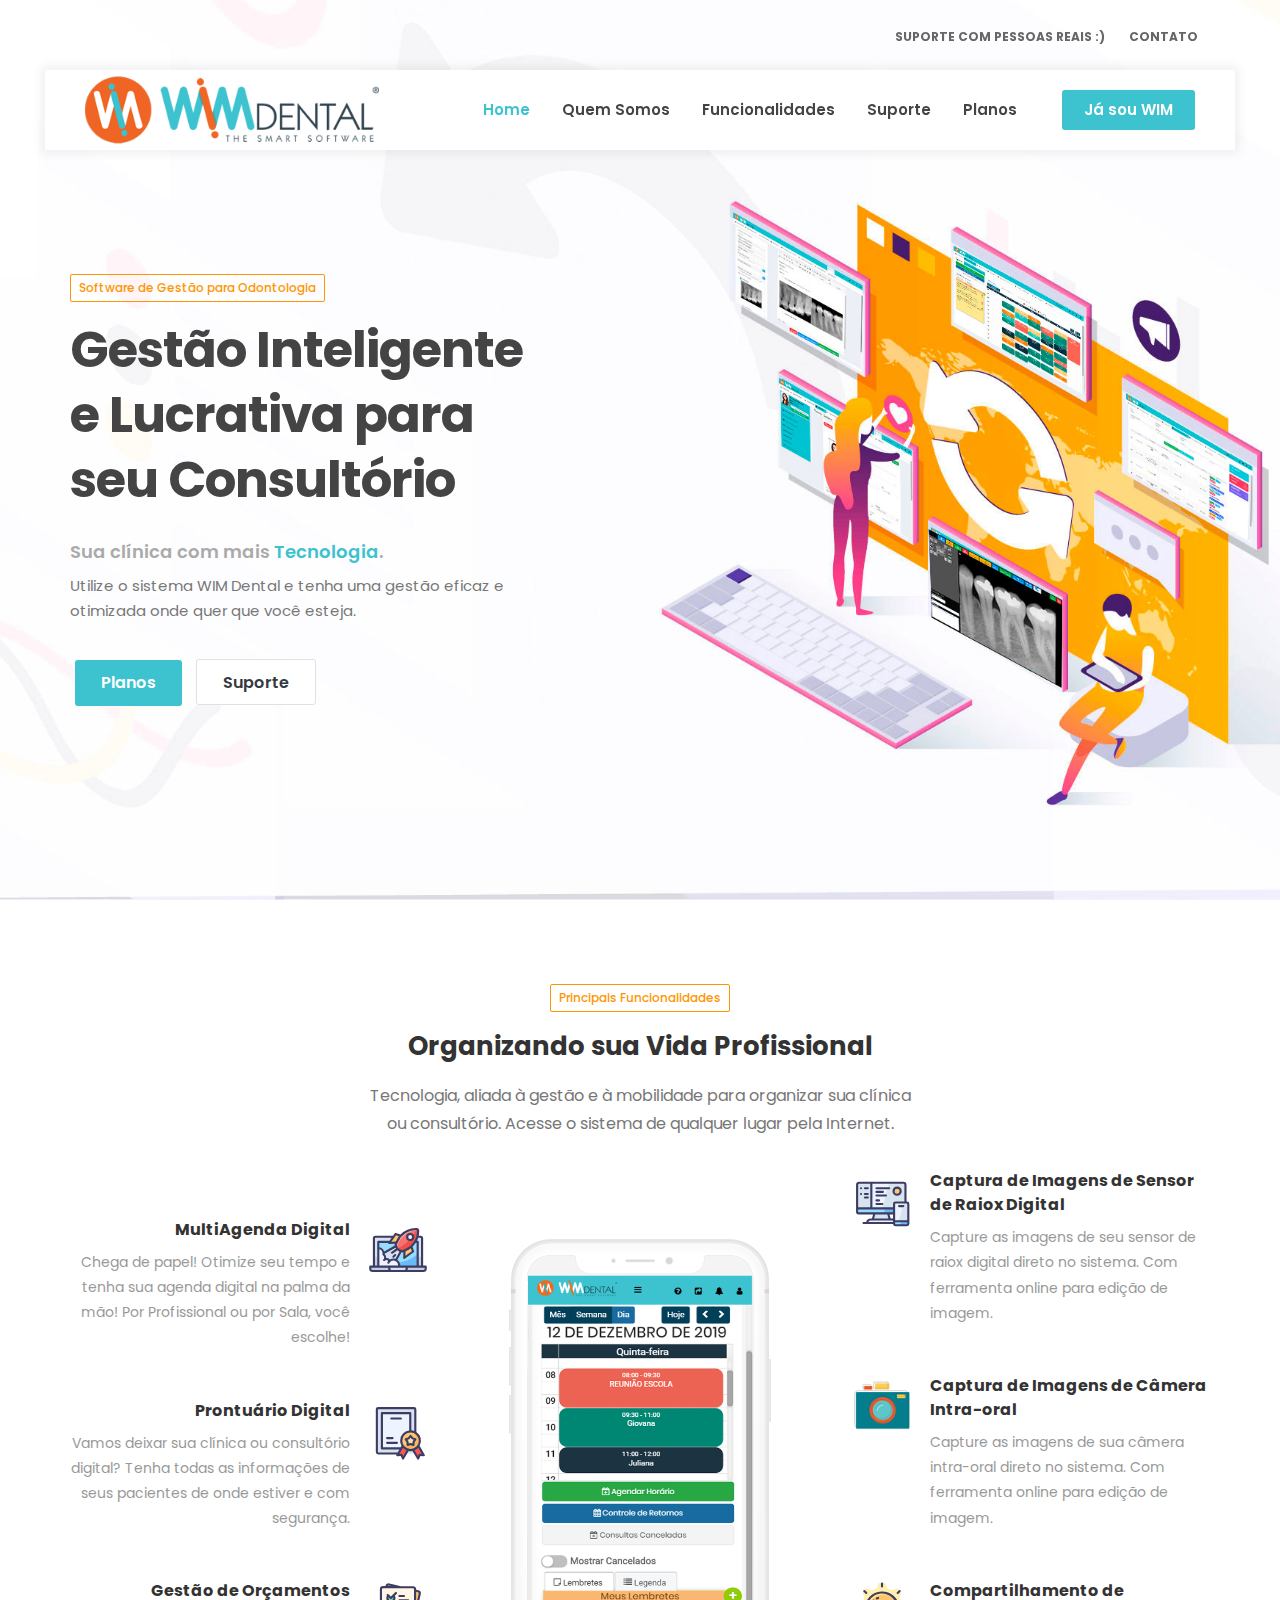
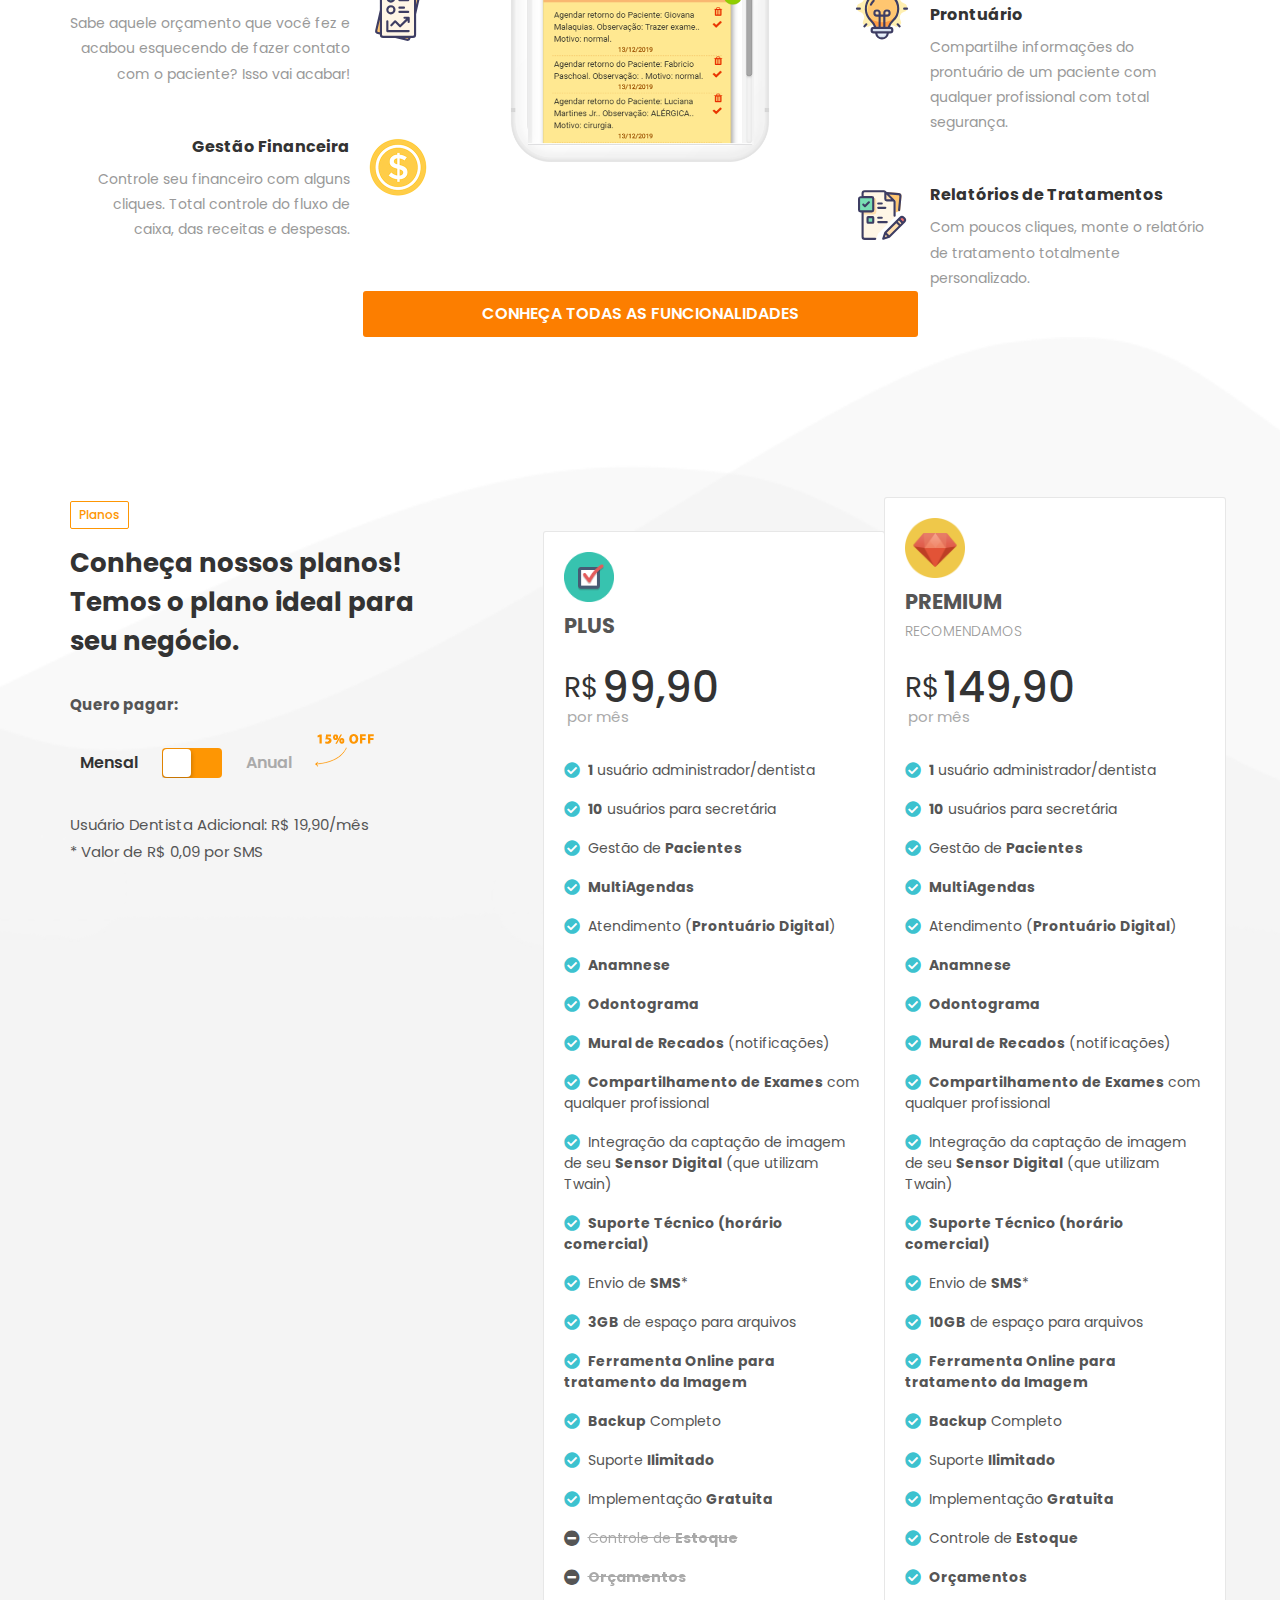
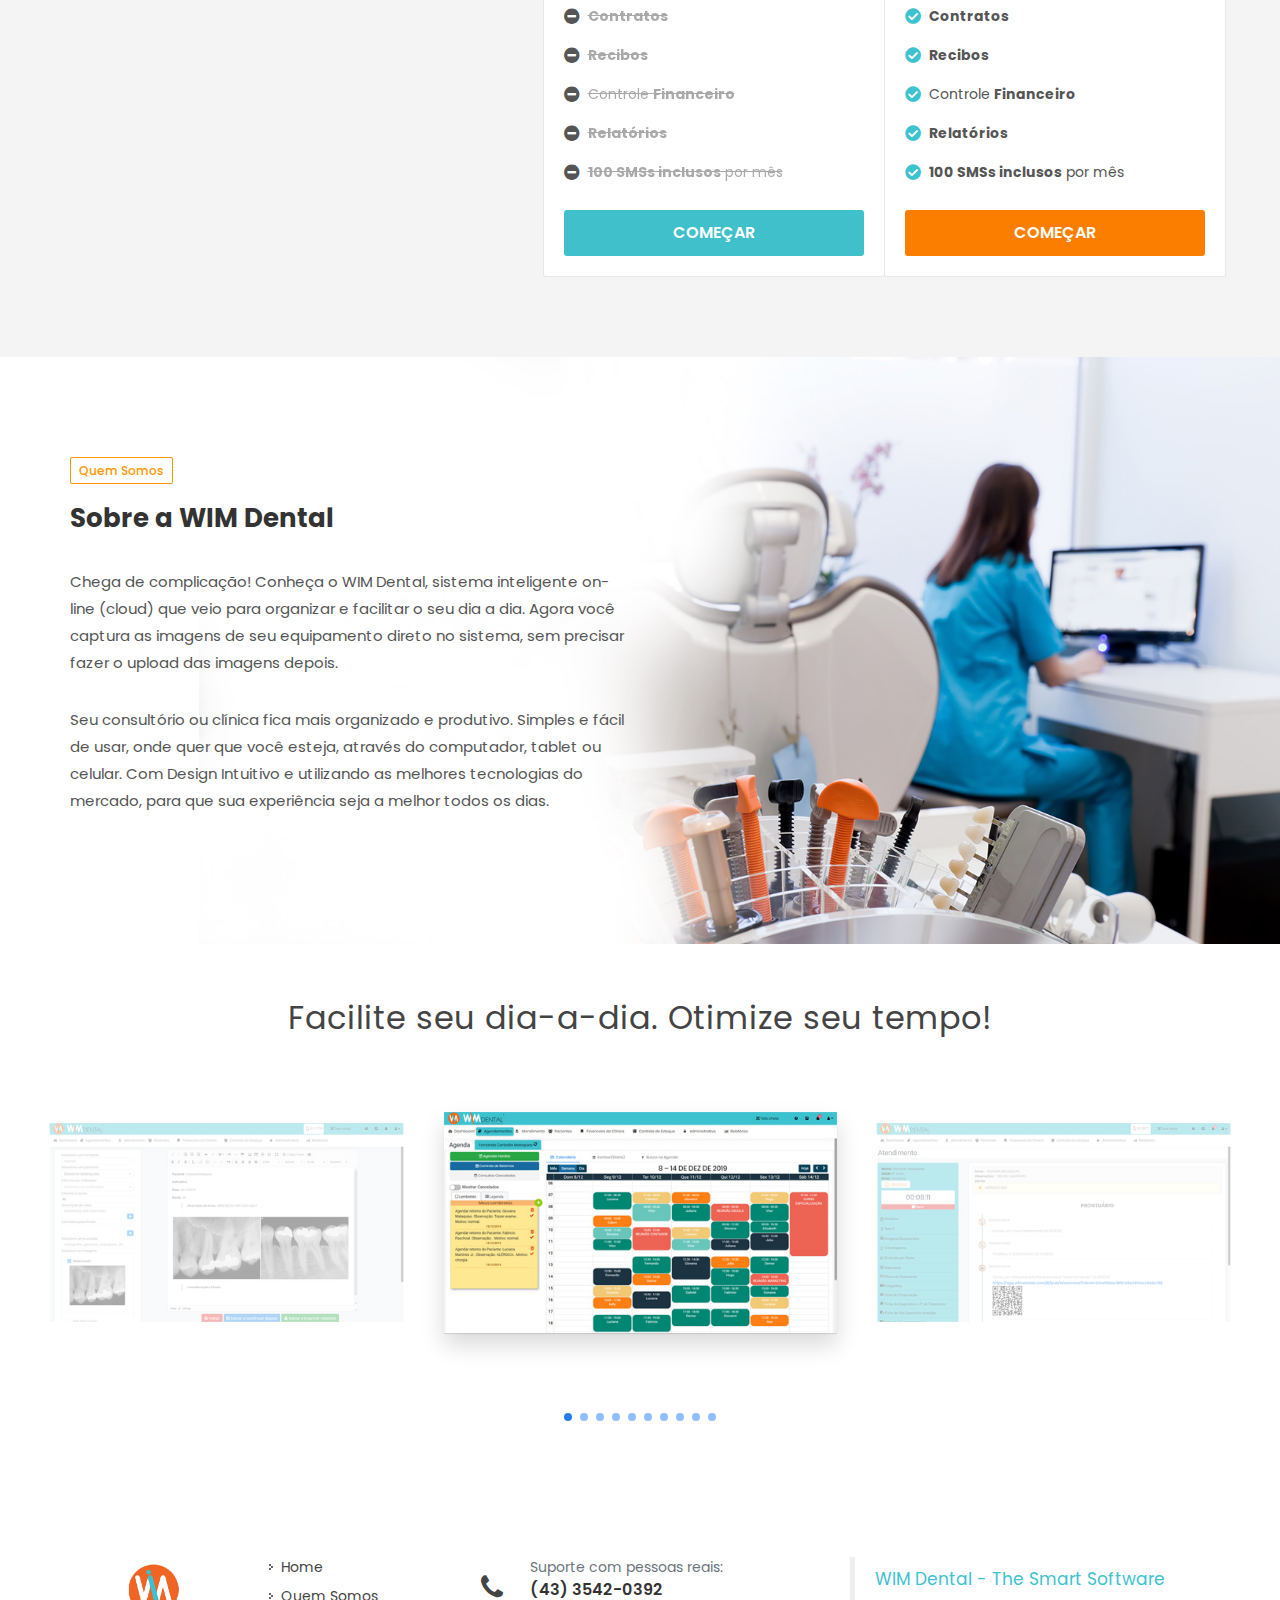
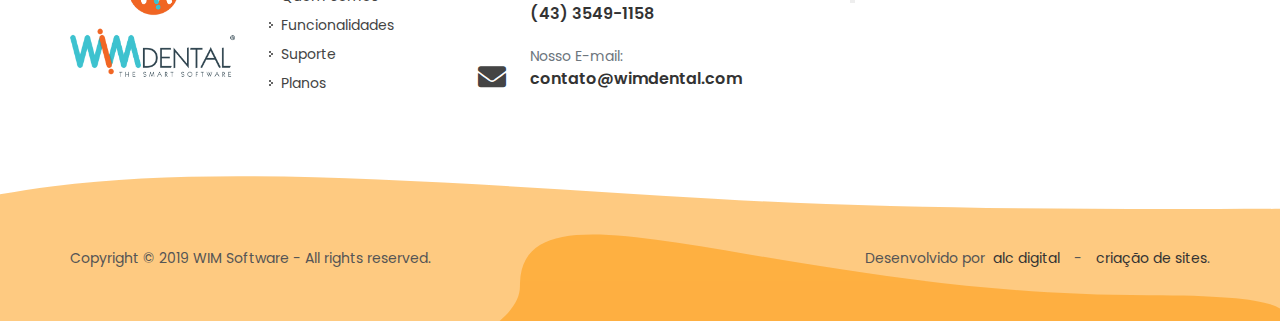
<file: index.html>
<!DOCTYPE html>
<html dir="ltr" lang="en-US">

<head>
	<!-- Google Tag Manager -->

	<script>(function (w, d, s, l, i) {
			w[l] = w[l] || []; w[l].push({
				'gtm.start':

					new Date().getTime(), event: 'gtm.js'
			}); var f = d.getElementsByTagName(s)[0],

				j = d.createElement(s), dl = l != 'dataLayer' ? '&l=' + l : ''; j.async = true; j.src =

					'https://www.googletagmanager.com/gtm.js?id=' + i + dl; f.parentNode.insertBefore(j, f);

		})(window, document, 'script', 'dataLayer', 'GTM-WCPWPV4');</script>

	<!-- End Google Tag Manager -->

	<meta http-equiv="content-type" content="text/html; charset=utf-8" />
	<meta name="author" content="alcdigital.com.br" />

	<!-- Stylesheets
	============================================= -->
	<link href="https://fonts.googleapis.com/css?family=Poppins:300,400,500,600,700,900" rel="stylesheet"
		type="text/css" />
	<link rel="stylesheet" href="css/bootstrap.css" type="text/css" />
	<link rel="stylesheet" href="style.css" type="text/css" />
	<link rel="shortcut icon" type='image/x-icon' href="images/favicon.ico" />

	<link rel="stylesheet" href="css/dark.css" type="text/css" />
	<link rel="stylesheet" href="css/font-icons.css" type="text/css" />
	<link rel="stylesheet" href="css/animate.css" type="text/css" />
	<link rel="stylesheet" href="css/magnific-popup.css" type="text/css" />

	<!-- Bootstrap Switch CSS -->
	<link rel="stylesheet" href="css/components/bs-switches.css" type="text/css" />

	<link rel="stylesheet" href="css/responsive.css" type="text/css" />
	<meta name='viewport' content='initial-scale=1, viewport-fit=cover'>

	<!-- Seo Demo Specific Stylesheet -->
	<link rel="stylesheet" href="css/fonts.css" type="text/css" />
	<link rel="stylesheet" href="css/seo.css" type="text/css" />
	<!-- / -->

	<!-- Document Title
	============================================= -->
	<title>WIM Dental - The Smart Software</title>

</head>

<body class="stretched">
	<!-- Google Tag Manager (noscript) -->

	<noscript><iframe src="https://www.googletagmanager.com/ns.html?id=GTM-WCPWPV4" height="0" width="0"
			style="display:none;visibility:hidden"></iframe></noscript>

	<!-- End Google Tag Manager (noscript) -->

	<!-- Document Wrapper
	============================================= -->
	<div id="wrapper" class="clearfix">

		<!-- Top Bar
		============================================= -->
		<div id="top-bar" class="transparent-topbar">

			<div class="container clearfix">

				<div class="col_half nobottommargin clearfix">



				</div>

				<div class="col_half fright col_last clearfix nobottommargin">

					<!-- Top Links
					============================================= -->
					<div class="top-links">
						<ul>
							<li><a href="contato.html" title="Suporte com Pessoas Reais">Suporte com Pessoas Reais
									:)</a></li>
							<li><a href="contato.html" title="Contato">Contato</a></li>
							<!--<li><a href="#"><img src="demos/seo/images/flags/bra.png" alt="Lang">BRA</a>
								<ul>
									<li><a href="#"><img src="demos/seo/images/flags/usa.png" alt="Lang">USA</a></li>
									<li><a href="#"><img src="demos/seo/images/flags/esp.png" alt="Lang">ESP</a></li>
								</ul>
							</li>-->
						</ul>
					</div><!-- .top-links end -->


				</div>

			</div>

		</div><!-- #top-bar end -->

		<!-- Header
		============================================= -->
		<header id="header" class="transparent-header floating-header clearfix">

			<div id="header-wrap">

				<div class="container clearfix">

					<div id="primary-menu-trigger"><i class="icon-reorder"></i></div>

					<!-- Logo
					============================================= -->
					<div id="logo">
						<a href="index.html" class="standard-logo" data-dark-logo="images/logo-wimdental.png"><img
								src="images/logo-wimdental.png" alt="WIM Dental"></a>
						<a href="index.html" class="retina-logo" data-dark-logo="images/logo-wimdental@2x.png"><img
								src="images/logo-wimdental@2x.png" alt="WIM Dental"></a>
					</div><!-- #logo end -->

					<!-- Primary Navigation
					============================================= -->
					<nav id="primary-menu" class="with-arrows">

						<ul>
							<li class="current"><a href="index.html" title="Página Inicial" rel="nofollow">
									<div>Home</div>
								</a></li>
							<li><a href="#quemsomos" title="Quem Somos">
									<div>Quem Somos</div>
								</a></li>
							<li><a href="funcionalidades.html" title="Funcionalidades">
									<div>Funcionalidades</div>
								</a></li>
							<li><a href="contato.html" title="Suporte">
									<div>Suporte</div>
								</a></li>
							<li><a href="#planos" title="Planos">
									<div>Planos</div>
								</a></li>
						</ul>



						<!-- Menu Buttons
						============================================= -->
						<a href="https://app.wimdental.com/" title="Já sou WIM" rel="nofollow"
							class="button button-rounded fright leftmargin-sm">Já sou WIM</a>

					</nav><!-- #primary-menu end -->

				</div>

			</div>

		</header><!-- #header end -->

		<!-- Slider
		============================================= -->
		<section id="slider" class="slider-element slider-parallax full-screen clearfix"
			style="background: #FFF url('images/hero-1.jpg') center center no-repeat; background-size: cover;">

			<div class="vertical-middle">
				<div class="container topmargin-sm">
					<div class="row">
						<div class="col-lg-5 col-md-8">
							<div class="slider-title">
								<div class="badge badge-pill badge-default">Software de Gestão para Odontologia</div>
								<h2>Gestão Inteligente e Lucrativa para seu Consultório</h2>
								<h3 class="text-rotater mb-2" data-separator="," data-rotate="fadeIn" data-speed="3500">
									Sua clínica com mais <span
										class="t-rotate">Tecnologia,Organização,Produtividade</span>.</h3>
								<p>Utilize o sistema WIM Dental e tenha uma gestão eficaz e otimizada onde quer que você
									esteja.</p>
								<a href="#planos" class="button button-rounded button-large nott ls0">Planos</a>
								<a href="contato.html"
									class="button button-rounded button-large button-light text-dark bg-white border nott ls0">Suporte</a>
							</div>
						</div>
					</div>
				</div>

			</div>

			<div class="video-wrap h-100 d-block d-lg-none">
				<div class="video-overlay" style="background: rgba(255,255,255,0.85);"></div>
			</div>


		</section><!-- #slider end -->

		<!-- Content
		============================================= -->
		<section id="content">

			<div class="content-wrap pt-0">


				<!-- Features
				============================================= -->
				<div class="section nobg mt-4 mb-0 pb-0">
					<div class="container">
						<div class="heading-block nobottomborder center divcenter mb-0 clearfix"
							style="max-width: 550px">
							<div class="badge badge-pill badge-default">Principais Funcionalidades</div>
							<h3 class="nott ls0 mb-3">Organizando sua Vida Profissional</h3>
							<p>Tecnologia, aliada à gestão e à mobilidade para organizar sua clínica ou consultório.
								Acesse o sistema de qualquer lugar pela Internet.</p>
						</div>
						<div class="row justify-content-between align-items-center clearfix">

							<div class="col-lg-4 col-sm-6">

								<div class="feature-box fbox-right noborder">
									<div class="fbox-icon">
										<a href="#"><img src="images/icons/seo.svg" alt="Feature Icon"
												class="nobg noradius"></a>
									</div>
									<h3 class="nott ls0">MultiAgenda Digital</h3>
									<p>Chega de papel! Otimize seu tempo e tenha sua agenda digital na palma da mão! Por
										Profissional ou por Sala, você escolhe!</p>
								</div>

								<div class="feature-box fbox-right noborder mt-5">
									<div class="fbox-icon">
										<a href="#"><img src="images/icons/adword.svg" alt="Feature Icon"
												class="nobg noradius"></a>
									</div>
									<h3 class="nott ls0">Prontuário Digital</h3>
									<p>Vamos deixar sua clínica ou consultório digital? Tenha todas as informações de
										seus pacientes de onde estiver e com segurança.</p>
								</div>

								<div class="feature-box fbox-right noborder mt-5">
									<div class="fbox-icon">
										<a href="#"><img src="images/icons/analysis.svg" alt="Feature Icon"
												class="nobg noradius"></a>
									</div>
									<h3 class="nott ls0">Gestão de Orçamentos</h3>
									<p>Sabe aquele orçamento que você fez e acabou esquecendo de fazer contato com o
										paciente? Isso vai acabar!</p>
								</div>

								<div class="feature-box fbox-right noborder mt-5">
									<div class="fbox-icon">
										<a href="#"><img src="images/icons/seo.png" alt="Feature Icon"
												class="nobg noradius"></a>
									</div>
									<h3 class="nott ls0">Gestão Financeira</h3>
									<p>Controle seu financeiro com alguns cliques. Total controle do fluxo de caixa, das
										receitas e despesas.</p>
								</div>

							</div>

							<div class="col-lg-3 col-7 offset-3 offset-sm-0 d-sm-none d-lg-block center my-5">
								<img src="images/wim-app.png" alt="" class="rounded  parallax"
									data-bottom-top="transform: translateY(-30px)"
									data-top-bottom="transform: translateY(30px)">
							</div>

							<div class="col-lg-4 col-sm-6">

								<div class="feature-box noborder">
									<div class="fbox-icon">
										<a href="#"><img src="images/icons/social.svg" alt="Feature Icon"
												class="nobg noradius"></a>
									</div>
									<h3 class="nott ls0">Captura de Imagens de Sensor de Raiox Digital</h3>
									<p>Capture as imagens de seu sensor de raiox digital direto no sistema. Com
										ferramenta online para edição de imagem.</p>
								</div>

								<div class="feature-box noborder mt-5">
									<div class="fbox-icon">
										<a href="#"><img src="images/icon-photo-camera.png" alt="Feature Icon"
												class="nobg noradius"></a>
									</div>
									<h3 class="nott ls0">Captura de Imagens de Câmera Intra-oral</h3>
									<p>Capture as imagens de sua câmera intra-oral direto no sistema. Com ferramenta
										online para edição de imagem.</p>
								</div>

								<div class="feature-box noborder mt-5">
									<div class="fbox-icon">
										<a href="#"><img src="images/icons/experience.svg" alt="Feature Icon"
												class="nobg noradius"></a>
									</div>
									<h3 class="nott ls0">Compartilhamento de Prontuário</h3>
									<p>Compartilhe informações do prontuário de um paciente com qualquer profissional
										com total segurança.</p>
								</div>

								<div class="feature-box noborder mt-5">
									<div class="fbox-icon">
										<a href="#"><img src="images/icons/content_marketing.svg" alt="Feature Icon"
												class="nobg noradius"></a>
									</div>
									<h3 class="nott ls0">Relatórios de Tratamentos</h3>
									<p>Com poucos cliques, monte o relatório de tratamento totalmente personalizado.</p>
								</div>

							</div>

							<div class="col-lg-6 col-sm-6" style="text-align: center; margin: 0 auto;"><a
									href="funcionalidades.html" title="Conheça todas as funcionalidades"
									class="button button-amber button-rounded button-large btn-block nott m-0 ls0">CONHEÇA
									TODAS AS FUNCIONALIDADES</a></div>

						</div>
					</div>
				</div>

				<!-- Pricing
				============================================= -->
				<div class="section m-0" id="planos"
					style="background: url('images/s4.png') no-repeat center top; background-size: cover; padding: 140px 0 0;">
					<div class="container">
						<div class="row justify-content-between">
							<div class="col-md-4 mt-4">
								<div class="heading-block nobottomborder bottommargin-sm">
									<div class="badge badge-pill badge-default">Planos</div>
									<h3 class="nott ls0">Conheça nossos planos! <br>Temos o plano ideal para seu
										negócio.</h3>
								</div>
								<p style="font-weight: bold;">Quero pagar:</p>
								<div class="pricing-tenure-switcher" data-container="#pricing-switch">
									<span class="pts-left">Mensal</span>
									<div class="pts-switcher">
										<div class="switch">
											<input id="switch-toggle-pricing-tenure"
												class="switch-toggle switch-toggle-round" type="checkbox">
											<label for="switch-toggle-pricing-tenure"></label>
										</div>
									</div>
									<span class="pts-right">Anual</span>
									<div class="price-discount"></div>
								</div>
								<p><br>Usuário Dentista Adicional: R$ 19,90/mês<br>
									* Valor de R$ 0,09 por SMS</p>
							</div>

							<div class="col-lg-7 col-md-8">
								<div id="section-pricing" class="page-section nopadding nomargin">

									<div id="pricing-switch"
										class="pricing row align-items-end bottommargin-lg clearfix">

										<div class="col-md-6">

											<div class="pricing-box">
												<div class="pricing-title">
													<img class="mb-2 nobg noradius" src="images/icons/features/tick.png"
														alt="Plano PLUS" width="50">
													<h3>PLUS</h3>

												</div>
												<div class="pricing-price">
													<div class="pts-switch-content-left"><span class="price-unit">R$
														</span>99,90<span class="price-tenure">por Mês</span></div>
													<div class="pts-switch-content-right"><span class="price-unit"
															style="text-decoration: line-through;">R$
															1.198,80</span><br><span class="price-unit">R$
														</span>1.018,98<span class="price-tenure">por Ano</span></div>
												</div>
												<div class="pricing-features border-bottom-0">
													<ul>
														<li><i
																class="icon-check-circle color mr-2"></i><strong>1</strong>
															usuário administrador/dentista</li>
														<li class="pts-switch-content-left"><i
																class="icon-check-circle color mr-2"></i><strong>10</strong>
															usuários para secretária</li>
														<li class="pts-switch-content-right"><i
																class="icon-check-circle color mr-2"></i> Dashboard</li>
														<li><i class="icon-check-circle color mr-2"></i>Gestão de
															<strong>Pacientes</strong></li>
														<li><i
																class="icon-check-circle color mr-2"></i><strong>MultiAgendas</strong>
														</li>
														<li><i class="icon-check-circle color mr-2"></i>Atendimento
															(<b>Prontuário Digital</b>)</li>
														<li><i
																class="icon-check-circle color mr-2"></i><strong>Anamnese</strong>
														</li>
														<li><i
																class="icon-check-circle color mr-2"></i><strong>Odontograma</strong>
														</li>
														<li><i class="icon-check-circle color mr-2"></i><strong>Mural de
																Recados</strong> (notificações)</li>
														<li><i class="icon-check-circle color mr-2"></i><strong>Compartilhamento
																de Exames</strong> com qualquer profissional</li>
														<li><i class="icon-check-circle color mr-2"></i>Integração da
															captação de imagem de seu <strong>Sensor Digital</strong>
															(que utilizam Twain)</li>
														<li><i class="icon-check-circle color mr-2"></i><strong>Suporte
																Técnico (horário comercial)</strong></li>
														<li><i class="icon-check-circle color mr-2"></i>Envio de
															<strong>SMS</strong>*</li>
														<li><i
																class="icon-check-circle color mr-2"></i><strong>3GB</strong>
															de espaço para arquivos</li>
														<li><i class="icon-check-circle color mr-2"></i><strong>Ferramenta
																Online para tratamento da Imagem</strong></li>
														<li><i
																class="icon-check-circle color mr-2"></i><strong>Backup</strong>
															Completo</li>
														<li><i class="icon-check-circle color mr-2"></i>Suporte
															<strong>Ilimitado</strong></li>
														<li><i class="icon-check-circle color mr-2"></i>Implementação
															<strong>Gratuita</strong></li>
														<li><i class="icon-minus-circle mr-2"></i><del
																style="opacity: .5">Controle de
																<strong>Estoque</strong></del></li>
														<li><i class="icon-minus-circle mr-2"></i><del
																style="opacity: .5"><strong>Orçamentos</strong></del>
														</li>
														<li><i class="icon-minus-circle mr-2"></i><del
																style="opacity: .5"><strong>Contratos</strong></del>
														</li>
														<li><i class="icon-minus-circle mr-2"></i><del
																style="opacity: .5"><strong>Recibos</strong></del></li>
														<li><i class="icon-minus-circle mr-2"></i><del
																style="opacity: .5">Controle
																<strong>Financeiro</strong></del></li>
														<li><i class="icon-minus-circle mr-2"></i><del
																style="opacity: .5"><strong>Relatórios</strong></del>
														</li>
														<li><i class="icon-minus-circle mr-2"></i><del
																style="opacity: .5"><strong>100 SMSs inclusos</strong>
																por mês</del></li>
													</ul>
												</div>
												<div class="pricing-action">
													<div class="pts-switch-content-left"><a
															href="http://app.wimdental.com/#/cadastro?plan=plus_plan_01"
															class="button button-aqua button-rounded button-large btn-block nott m-0 ls0">COMEÇAR</a>
													</div>
													<div class="pts-switch-content-right"><a
															href="http://app.wimdental.com/#/cadastro?plan=plus_plan_01"
															class="button button-aqua button-rounded button-large btn-block nott m-0 ls0">COMEÇAR</a>
													</div>
												</div>
											</div>

										</div>

										<div class="col-md-6">

											<div class="pricing-box">
												<div class="pricing-title">
													<img class="mb-2 nobg noradius"
														src="images/icons/features/performance.png" alt="Plano PREMIUM"
														width="60">
													<h3>PREMIUM</h3>
													<span>RECOMENDAMOS</span>
												</div>
												<div class="pricing-price">
													<div class="pts-switch-content-left"><span class="price-unit">R$
														</span>149,90<span class="price-tenure">por Mês</span></div>
													<div class="pts-switch-content-right"><span class="price-unit"
															style="text-decoration: line-through;">R$
															1.798,80</span><br><span class="price-unit">R$
														</span>1.528,98<span class="price-tenure">por Ano</span></div>
												</div>
												<div class="pricing-features border-bottom-0">
													<ul>
														<li><i
																class="icon-check-circle color mr-2"></i><strong>1</strong>
															usuário administrador/dentista</li>
														<li class="pts-switch-content-left"><i
																class="icon-check-circle color mr-2"></i><strong>10</strong>
															usuários para secretária</li>
														<li class="pts-switch-content-right"><i
																class="icon-check-circle color mr-2"></i> Dashboard</li>
														<li><i class="icon-check-circle color mr-2"></i>Gestão de
															<strong>Pacientes</strong></li>
														<li><i
																class="icon-check-circle color mr-2"></i><strong>MultiAgendas</strong>
														</li>
														<li><i class="icon-check-circle color mr-2"></i>Atendimento
															(<b>Prontuário Digital</b>)</li>
														<li><i
																class="icon-check-circle color mr-2"></i><strong>Anamnese</strong>
														</li>
														<li><i
																class="icon-check-circle color mr-2"></i><strong>Odontograma</strong>
														</li>
														<li><i class="icon-check-circle color mr-2"></i><strong>Mural de
																Recados</strong> (notificações)</li>
														<li><i class="icon-check-circle color mr-2"></i><strong>Compartilhamento
																de Exames</strong> com qualquer profissional</li>
														<li><i class="icon-check-circle color mr-2"></i>Integração da
															captação de imagem de seu <strong>Sensor Digital</strong>
															(que utilizam Twain)</li>
														<li><i class="icon-check-circle color mr-2"></i><strong>Suporte
																Técnico (horário comercial)</strong></li>
														<li><i class="icon-check-circle color mr-2"></i>Envio de
															<strong>SMS</strong>*</li>
														<li><i
																class="icon-check-circle color mr-2"></i><strong>10GB</strong>
															de espaço para arquivos</li>
														<li><i class="icon-check-circle color mr-2"></i><strong>Ferramenta
																Online para tratamento da Imagem</strong></li>
														<li><i
																class="icon-check-circle color mr-2"></i><strong>Backup</strong>
															Completo</li>
														<li><i class="icon-check-circle color mr-2"></i>Suporte
															<strong>Ilimitado</strong></li>
														<li><i class="icon-check-circle color mr-2"></i>Implementação
															<strong>Gratuita</strong></li>
														<li><i class="icon-check-circle color mr-2"></i>Controle de
															<strong>Estoque</strong></li>
														<li><i
																class="icon-check-circle color mr-2"></i><strong>Orçamentos</strong>
														</li>
														<li><i
																class="icon-check-circle color mr-2"></i><strong>Contratos</strong>
														</li>
														<li><i
																class="icon-check-circle color mr-2"></i><strong>Recibos</strong>
														</li>
														<li><i class="icon-check-circle color mr-2"></i>Controle
															<strong>Financeiro</strong></li>
														<li><i
																class="icon-check-circle color mr-2"></i><strong>Relatórios</strong>
														</li>
														<li><i class="icon-check-circle color mr-2"></i><strong>100 SMSs
																inclusos</strong> por mês</li>
													</ul>
												</div>
												<div class="pricing-action">
													<div class="pts-switch-content-left"><a
															href="http://app.wimdental.com/#/cadastro?plan=premium_plan_01"
															class="button button-amber button-large button-rounded btn-block capitalize m-0 ls0">COMEÇAR</a>
													</div>
													<div class="pts-switch-content-right"><a
															href="http://app.wimdental.com/#/cadastro?plan=premium_plan_01"
															class="button button-amber button-rounded button-large button-rounded btn-block capitalize m-0 ls0">COMEÇAR</a>
													</div>
												</div>
											</div>

										</div>

									</div>

								</div>
							</div>

						</div>
					</div>
				</div>

				<!-- Form Section
				============================================= -->
				<div id="quemsomos" class="section m-0"
					style="background: url('images/s1.jpg') no-repeat center center; background-size: cover; padding: 100px 0;">
					<div class="container">
						<div class="row justify-content-between align-items-center">

							<div class="col-md-6">
								<div class="heading-block nobottomborder bottommargin-sm">
									<div class="badge badge-pill badge-default">Quem Somos</div>
									<h3 class="nott ls0">Sobre a WIM Dental</h3>
								</div>
								<p>Chega de complicação! Conheça o WIM Dental, sistema inteligente on-line (cloud) que
									veio para organizar e facilitar o seu dia a dia. Agora você captura as imagens de
									seu equipamento direto no sistema, sem precisar fazer o upload das imagens depois.
								</p>
								<p>Seu consultório ou clínica fica mais organizado e produtivo. Simples e fácil de usar,
									onde quer que você esteja, através do computador, tablet ou celular. Com Design
									Intuitivo e utilizando as melhores tecnologias do mercado, para que sua experiência
									seja a melhor todos os dias.</p>
							</div>

							<div class="col-md-4 mt-5 mt-md-0 center">

							</div>

						</div>

					</div>
				</div>

				<div class="clear"></div>

				<div id="section-gallery" class="page-section nopadding mt-5">

					<div class="container topmargin bottommargin center clearfix">

						<h3 class="ls1 t400" style="font-size: 32px; margin-bottom: 10px;">Facilite seu dia-a-dia.
							Otimize seu tempo!</h3>

					</div>

					<div class="owl-carousel owl-carousel-full image-carousel carousel-widget bottommargin"
						data-margin="20" data-center="true" data-loop="true" data-nav="false" data-pagi="true"
						data-items-xs="2" data-items-sm="2" data-items-md="3" data-items-lg="3" data-items-xl="3"
						data-stage-padding="30" data-lightbox="gallery">

						<div class="oc-item">
							<a data-lightbox="gallery-item" href="images/telas/agenda-full.jpg"><img
									src="images/telas/agenda.jpg" alt="Agenda Digital"></a>
						</div>
						<div class="oc-item">
							<a data-lightbox="gallery-item" href="images/telas/prontuario-full.jpg"><img
									src="images/telas/prontuario.jpg" alt="Prontuário Digital"></a>
						</div>
						<div class="oc-item">
							<a data-lightbox="gallery-item" href="images/telas/raiox1-full.jpg"><img
									src="images/telas/raiox1.jpg" alt="Raiox Digital"></a>
						</div>
						<div class="oc-item">
							<a data-lightbox="gallery-item" href="images/telas/raiox2-full.jpg"><img
									src="images/telas/raiox2.jpg" alt="Raiox Digital"></a>
						</div>
						<div class="oc-item">
							<a data-lightbox="gallery-item" href="images/telas/edicao-imagem-full.jpg"><img
									src="images/telas/edicao-imagem.jpg" alt="Edição Online de Imagem"></a>
						</div>
						<div class="oc-item">
							<a data-lightbox="gallery-item" href="images/telas/odontograma-full.jpg"><img
									src="images/telas/odontograma.jpg" alt="Odontograma"></a>
						</div>
						<div class="oc-item">
							<a data-lightbox="gallery-item" href="images/telas/fichas-full.jpg"><img
									src="images/telas/fichas.jpg" alt="Fichas Clínicas Personalizáveis"></a>
						</div>
						<div class="oc-item">
							<a data-lightbox="gallery-item" href="images/telas/evolucao-full.jpg"><img
									src="images/telas/evolucao.jpg" alt="Evolução por Dente"></a>
						</div>
						<div class="oc-item">
							<a data-lightbox="gallery-item" href="images/telas/cadastro-paciente-full.jpg"><img
									src="images/telas/cadastro-paciente.jpg" alt="Cadastro Completo do Paciente"></a>
						</div>
						<div class="oc-item">
							<a data-lightbox="gallery-item" href="images/telas/relatorio-tratamento-full.jpg"><img
									src="images/telas/relatorio-tratamento.jpg" alt="Relatórios de Tratamento"></a>
						</div>


					</div>

				</div>

				<div class="clear"></div>


				<!-- Features
				============================================= 
				<div class="container clearfix py-5">
					<div class="row">
						<div class="col-md-4 mt-5">
							<div class="feature-box fbox-center noborder">
								<div class="fbox-icon">
									<a href="#"><img src="images/icons/research.svg" alt="Feature Icon" class="nobg noradius"></a>
								</div>
								<h3 class="nott ls0">1. Experiência de Usuário</h3>
								<p>O WIM Dental foi desenvolvido pensando na melhor experiência para o usuário.</p>
							</div>
						</div>

						<div class="col-md-4 mt-5">
							<div class="feature-box fbox-center noborder">
								<div class="fbox-icon">
									<a href="#"><img src="images/icons/optimizing.svg" alt="Feature Icon" class="nobg noradius"></a>
								</div>
								<h3 class="nott ls0">2. Código Otimizado</h3>
								<p>Sem lentidão. O carregamento das páginas do WIM Dental é rápido.</p>
							</div>
						</div>

						<div class="col-md-4 mt-5">
							<div class="feature-box fbox-center noborder">
								<div class="fbox-icon">
									<a href="#"><img src="images/icons/result.svg" alt="Feature Icon" class="nobg noradius"></a>
								</div>
								<h3 class="nott ls0">3. Melhores Resultados</h3>
								<p>Com o WIM Dental você consegue ir mais longe. Mais produtividade, tecnologia e menor custo.</p>
							</div>
						</div>
					</div>
				</div>

				<!-- Testimonials
				============================================= 
				<div class="section mt-0" style="background: url('demos/seo/images/sections/3.jpg') no-repeat top center; background-size: cover; padding: 80px 0 70px;">
					<div class="container">
						<div class="heading-block nobottomborder center">
							<div class="badge badge-pill badge-default">Depoimentos</div>
							<h3 class="nott ls0">O que dizem nossos clientes</h3>
						</div>

						<div id="oc-testi" class="owl-carousel testimonials-carousel carousel-widget clearfix" data-margin="0" data-pagi="true" data-loop="true" data-center="true" data-autoplay="5000" data-items-sm="1" data-items-md="2" data-items-xl="3">

							<div class="oc-item">
								<div class="testimonial">
									<div class="testi-image">
										<a href="#"><img src="images/testimonials/1.jpg" alt="Customer Testimonails"></a>
									</div>
									<div class="testi-content">
										<p>Incidunt deleniti blanditiis quas aperiam recusandae consequatur ullam quibusdam cum libero illo rerum repellendus!</p>
										<div class="testi-meta">
											John Doe
											<span>XYZ Inc.</span>
										</div>
									</div>
								</div>
							</div>

							<div class="oc-item">
								<div class="testimonial">
									<div class="testi-image">
										<a href="#"><img src="images/testimonials/2.jpg" alt="Customer Testimonails"></a>
									</div>
									<div class="testi-content">
										<p>Natus voluptatum enim quod necessitatibus quis expedita harum provident eos obcaecati id culpa corporis molestias.</p>
										<div class="testi-meta">
											Collis Ta'eed
											<span>Envato Inc.</span>
										</div>
									</div>
								</div>
							</div>
							<div class="oc-item">
								<div class="testimonial">
									<div class="testi-image">
										<a href="#"><img src="images/testimonials/3.jpg" alt="Customer Testimonails"></a>
									</div>
									<div class="testi-content">
										<p>Natus voluptatum enim quod necessitatibus quis expedita harum provident eos obcaecati id culpa corporis molestias.</p>
										<div class="testi-meta">
											Collis Ta'eed
											<span>Envato Inc.</span>
										</div>
									</div>
								</div>
							</div>
							<div class="oc-item">
								<div class="testimonial">
									<div class="testi-image">
										<a href="#"><img src="images/testimonials/4.jpg" alt="Customer Testimonails"></a>
									</div>
									<div class="testi-content">
										<p>Natus voluptatum enim quod necessitatibus quis expedita harum provident eos obcaecati id culpa corporis molestias.</p>
										<div class="testi-meta">
											Mary Jane
											<span>Google Inc.</span>
										</div>
									</div>
								</div>
							</div>
							<div class="oc-item">
								<div class="testimonial">
									<div class="testi-image">
										<a href="#"><img src="images/testimonials/5.jpg" alt="Customer Testimonails"></a>
									</div>
									<div class="testi-content">
										<p>Natus voluptatum enim quod necessitatibus quis expedita harum provident eos obcaecati id culpa corporis molestias.</p>
										<div class="testi-meta">
											Steve Jobs
										<span>Apple Inc.</span>
										</div>
									</div>
								</div>
							</div>
						</div>
					</div>
				</div>

				<!-- Blogs
				============================================= 
				<div class="container py-4">
					<div class="heading-block nobottomborder center">
						<div class="badge badge-pill badge-default">Últimos artigos</div>
						<h3 class="nott ls0">Direto do Blog</h3>
					</div>

					<div class="row mt-5 clearfix">
						<div class="col-md-4">
							<article class="entry">
								<div class="entry-image mb-3">
									<a href="#"><img src="images/blog/1.jpg" alt="Image 3"></a>
								</div>
								<div class="entry-title">
									<h3><a href="#">Top Most SEO Optizied Websites</a></h3>
								</div>
								<ul class="entry-meta m-0 d-flex align-items-center clearfix">
									<li><i class="icon-line2-user"></i><a href="#"> John Doe</a></li>
									<li><i class="icon-calendar-times1"></i><a href="#"> 11 Mar 2018</a></li>
								</ul>
								<div class="entry-content clearfix">
									<p>Asperiores, tenetur, blanditiis, quaerat odit ex exercitationem progressive technology through pariatur quibusdam veritatis quisquam. Efficiently communicate alternative.</p>
								</div>
							</article>
						</div>

						<div class="col-md-4">
							<article class="entry">
								<div class="entry-image mb-3">
									<a href="#"><img src="images/blog/2.jpg" alt="Image 3"></a>
								</div>
								<div class="entry-title">
									<h3><a href="#">10 Recent SEO Tips for Startups</a></h3>
								</div>
								<ul class="entry-meta m-0 clearfix">
									<li><i class="icon-line2-user"></i><a href="#"> Semicolonweb</a></li>
									<li><i class="icon-calendar-times1"></i><a href="#"> 18 Apr 2018</a></li>
								</ul>
								<div class="entry-content clearfix">
									<p>Interactively predominate progressive technology through distinctive materials. Progressively benchmark extensible intellectual. Exercitationem progressive technology through pariatur.</p>
								</div>
							</article>
						</div>

						<div class="col-md-4">
							<article class="entry">
								<div class="entry-image mb-3">
									<a href="#"><img src="images/blog/3.jpg" alt="Image 3"></a>
								</div>
								<div class="entry-title">
									<h3><a href="#">3 Ways to Transform Your Site Into a SEO</a></h3>
								</div>
								<ul class="entry-meta m-0 clearfix">
									<li><i class="icon-line2-user"></i><a href="#"> John Doe</a></li>
									<li><i class="icon-calendar-times1"></i><a href="#"> 06 Aug 2018</a></li>
								</ul>
								<div class="entry-content clearfix">
									<p>Globally synergize premium metrics with holistic e-markets. Professionally morph interoperable networks vis-a-vis value-added methods.</p>
								</div>
							</article>
						</div>
					</div>

				</div>

				<!-- Promo/Contact
				============================================= -->


			</div>

		</section><!-- #content end -->


		<!-- Footer
				============================================= -->
		<footer id="footer" class="noborder bg-white">

			<div class="container">

				<!-- Footer Widgets
						============================================= -->
				<div class="footer-widgets-wrap row pb-5 clearfix">

					<div class="col-md-12">

						<div class="widget clearfix">


							<div class="row">

								<div class="col-lg-2 col-12 bottommargin-sm widget_links">
									<img src="images/logo-wimdental-footer.png" alt="WIM Dental - The Smart Software"
										class="alignleft">
								</div>

								<div class="col-lg-2 col-12 bottommargin-sm widget_links">
									<ul>
										<li><a href="index.html" title="Página Inicial" rel="nofollow">
												<div>Home</div>
											</a></li>
										<li><a href="index.html#quemsomos" title="Quem Somos">
												<div>Quem Somos</div>
											</a></li>
										<li><a href="funcionalidades.html" title="Funcionalidades">
												<div>Funcionalidades</div>
											</a></li>
										<li><a href="contato.html" title="Suporte">
												<div>Suporte</div>
											</a></li>
										<li><a href="index.html#planos" title="Planos">
												<div>Planos</div>
											</a></li>
									</ul>
								</div>

								<div class="col-lg-4 col-12 bottommargin-sm widget_links">
									<div class="feature-box fbox-light" style="padding-left: 70px">
										<div class="fbox-icon">
											<i class="icon-phone3 nobg noborder"></i>
										</div>
										<span class="text-muted">Suporte com pessoas reais:</span><br>
										<h3 class="nott ls0 t600">(43) 3542-0392</h3>
										<h3 class="nott ls0 t600">(43) 3549-1158</h3>
									</div>
									<div class="feature-box fbox-light" style="padding-left: 70px">
										<div class="fbox-icon">
											<i class="icon-envelope nobg noborder"></i>
										</div>
										<span class="text-muted">Nosso E-mail:</span><br>
										<h3 class="nott ls0 t600"> contato@wimdental.com</h3>
									</div>
								</div>

								<div class="col-lg-4 col-12 bottommargin-sm widget_links">
									<div class="widget subscribe-widget clearfix">

										<div id="fb-root"></div>
										<script async defer crossorigin="anonymous"
											src="https://connect.facebook.net/pt_BR/sdk.js#xfbml=1&version=v5.0"></script>
										<div class="fb-page" data-href="https://www.facebook.com/wimdental" data-tabs=""
											data-width="" data-height="" data-small-header="false"
											data-adapt-container-width="true" data-hide-cover="false"
											data-show-facepile="true">
											<blockquote cite="https://www.facebook.com/wimdental"
												class="fb-xfbml-parse-ignore"><a
													href="https://www.facebook.com/wimdental">WIM Dental - The Smart
													Software</a></blockquote>
										</div>
									</div>
								</div>



							</div>

						</div>

					</div>



				</div><!-- .footer-widgets-wrap end -->

			</div>


			<!-- Copyrights
					============================================= -->
			<div id="copyrights"
				style="background: url('images/footer.svg') no-repeat top center; background-size: cover; padding-top: 70px;">

				<div class="container clearfix">

					<div class="col_half">
						Copyright &copy; 2019 WIM Software - All rights reserved.

					</div>

					<div class="col_half col_last tright">
						<div class="copyrights-menu copyright-links clearfix">
							Desenvolvido por &nbsp;<a href="https://www.alcdigital.com.br/"
								title="alc digital - Agência Digital">alc digital</a> - <a
								href="https://www.alcdigital.com.br/criacao-de-sites" title="criação de sites">criação
								de sites</a>.
						</div>
					</div>

				</div>

			</div><!-- #copyrights end -->

		</footer><!-- #footer end -->

	</div><!-- #wrapper end -->

	<!-- Go To Top
			============================================= -->
	<div id="gotoTop" class="icon-angle-up"></div>

	<!-- External JavaScripts
			============================================= -->
	<script src="js/jquery.js"></script>
	<script src="js/plugins.js"></script>

	<!-- Footer Scripts
			============================================= -->
	<script src="js/functions.js"></script>

	<script>
		//Pricing Table Script
		jQuery(document).ready(function ($) {
			function pricingSwitcher(elementCheck, elementParent, elementPricing) {
				elementParent.find('.pts-left,.pts-right').removeClass('pts-switch-active');
				elementPricing.find('.pts-switch-content-left,.pts-switch-content-right').addClass('hidden');

				if (elementCheck.filter(':checked').length > 0) {
					elementParent.find('.pts-right').addClass('pts-switch-active');
					elementPricing.find('.pts-switch-content-right').removeClass('hidden');
				} else {
					elementParent.find('.pts-left').addClass('pts-switch-active');
					elementPricing.find('.pts-switch-content-left').removeClass('hidden');
				}
			}
			$("#processTabs").tabs({ show: { effect: "fade", duration: 400 } });
			$(".tab-linker").click(function () {
				$("#processTabs").tabs("option", "active", $(this).attr('rel') - 1);
				return false;
			});
			$('.pts-switcher').each(function () {
				var element = $(this),
					elementCheck = element.find(':checkbox'),
					elementParent = $(this).parents('.pricing-tenure-switcher'),
					elementPricing = $(elementParent.attr('data-container'));

				pricingSwitcher(elementCheck, elementParent, elementPricing);

				elementCheck.on('change', function () {
					pricingSwitcher(elementCheck, elementParent, elementPricing);
				});
			});
		});

	</script>

</body>

</html>
</file>
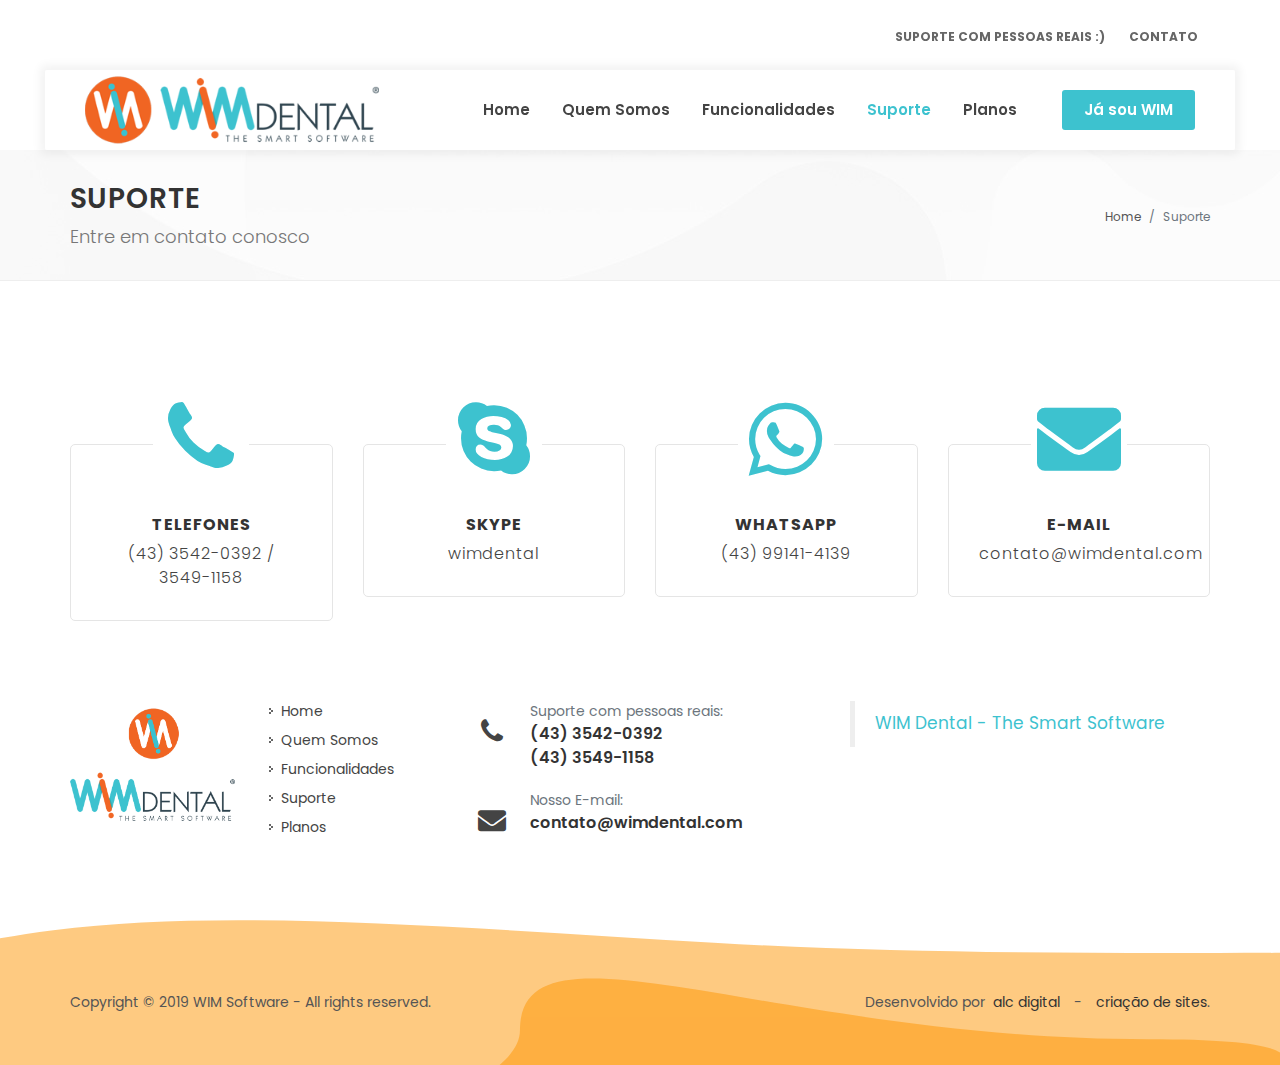
<file: contato.html>
<!DOCTYPE html>
<html dir="ltr" lang="en-US">

<head>
	<!-- Google Tag Manager -->

	<script>(function (w, d, s, l, i) {
			w[l] = w[l] || []; w[l].push({
				'gtm.start':

					new Date().getTime(), event: 'gtm.js'
			}); var f = d.getElementsByTagName(s)[0],

				j = d.createElement(s), dl = l != 'dataLayer' ? '&l=' + l : ''; j.async = true; j.src =

					'https://www.googletagmanager.com/gtm.js?id=' + i + dl; f.parentNode.insertBefore(j, f);

		})(window, document, 'script', 'dataLayer', 'GTM-WCPWPV4');</script>

	<!-- End Google Tag Manager -->

	<meta http-equiv="content-type" content="text/html; charset=utf-8" />
	<meta name="author" content="alcdigital.com.br" />

	<!-- Stylesheets
	============================================= -->
	<link href="https://fonts.googleapis.com/css?family=Poppins:300,400,500,600,700,900" rel="stylesheet"
		type="text/css" />
	<link rel="stylesheet" href="css/bootstrap.css" type="text/css" />
	<link rel="stylesheet" href="style.css" type="text/css" />
	<link rel="shortcut icon" type='image/x-icon' href="images/favicon.ico" />

	<link rel="stylesheet" href="css/dark.css" type="text/css" />
	<link rel="stylesheet" href="css/font-icons.css" type="text/css" />
	<link rel="stylesheet" href="css/animate.css" type="text/css" />
	<link rel="stylesheet" href="css/magnific-popup.css" type="text/css" />

	<!-- Bootstrap Switch CSS -->
	<link rel="stylesheet" href="css/components/bs-switches.css" type="text/css" />

	<link rel="stylesheet" href="css/responsive.css" type="text/css" />
	<meta name='viewport' content='initial-scale=1, viewport-fit=cover'>

	<!-- Seo Demo Specific Stylesheet -->
	<link rel="stylesheet" href="css/fonts.css" type="text/css" />
	<link rel="stylesheet" href="css/seo.css" type="text/css" />
	<!-- / -->

	<!-- Document Title
	============================================= -->
	<title>WIM Dental - The Smart Software</title>

</head>

<body class="stretched">
	<!-- Google Tag Manager (noscript) -->

	<noscript><iframe src="https://www.googletagmanager.com/ns.html?id=GTM-WCPWPV4" height="0" width="0"
			style="display:none;visibility:hidden"></iframe></noscript>

	<!-- End Google Tag Manager (noscript) -->

	<!-- Document Wrapper
	============================================= -->
	<div id="wrapper" class="clearfix">

		<!-- Top Bar
		============================================= -->
		<div id="top-bar" class="transparent-topbar">

			<div class="container clearfix">

				<div class="col_half nobottommargin clearfix">

				</div>

				<div class="col_half fright col_last clearfix nobottommargin">

					<!-- Top Links
					============================================= -->
					<div class="top-links">
						<ul>
							<li><a href="contato.html" title="Suporte com Pessoas Reais">Suporte com Pessoas Reais
									:)</a></li>
							<li><a href="contato.html" title="Contato">Contato</a></li>
							<!--<li><a href="#"><img src="demos/seo/images/flags/bra.png" alt="Lang">BRA</a>
								<ul>
									<li><a href="#"><img src="demos/seo/images/flags/usa.png" alt="Lang">USA</a></li>
									<li><a href="#"><img src="demos/seo/images/flags/esp.png" alt="Lang">ESP</a></li>
								</ul>
							</li>-->
						</ul>
					</div><!-- .top-links end -->


				</div>

			</div>

		</div><!-- #top-bar end -->

		<!-- Header
		============================================= -->
		<header id="header" class="transparent-header floating-header clearfix">

			<div id="header-wrap">

				<div class="container clearfix">

					<div id="primary-menu-trigger"><i class="icon-reorder"></i></div>

					<!-- Logo
					============================================= -->
					<div id="logo">
						<a href="index.html" class="standard-logo" data-dark-logo="images/logo-wimdental.png"><img
								src="images/logo-wimdental.png" alt="WIM Dental"></a>
						<a href="index.html" class="retina-logo" data-dark-logo="images/logo-wimdental@2x.png"><img
								src="images/logo-wimdental@2x.png" alt="WIM Dental"></a>
					</div><!-- #logo end -->

					<!-- Primary Navigation
					============================================= -->
					<nav id="primary-menu" class="with-arrows">

						<ul>
							<li><a href="index.html" title="Página Inicial" rel="nofollow">
									<div>Home</div>
								</a></li>
							<li><a href="index.html#quemsomos" title="Quem Somos">
									<div>Quem Somos</div>
								</a></li>
							<li><a href="funcionalidades.html" title="Funcionalidades">
									<div>Funcionalidades</div>
								</a></li>
							<li class="current"><a href="contato.html" title="Suporte">
									<div>Suporte</div>
								</a></li>
							<li><a href="index.html#planos" title="Planos">
									<div>Planos</div>
								</a></li>
						</ul>



						<!-- Menu Buttons
						============================================= -->
						<a href="https://app.wimdental.com/" title="Já sou WIM" rel="nofollow"
							class="button button-rounded fright leftmargin-sm">Já sou WIM</a>

					</nav><!-- #primary-menu end -->

				</div>

			</div>

		</header><!-- #header end -->
		<section id="page-title">

			<div class="container clearfix">
				<h1>Suporte</h1>
				<span>Entre em contato conosco</span>
				<ol class="breadcrumb">
					<li class="breadcrumb-item"><a href="#">Home</a></li>
					<li class="breadcrumb-item active" aria-current="page">Suporte</li>
				</ol>
			</div>

		</section><!-- #page-title end -->

		<section id="content">

			<div class="content-wrap">

				<div class="container clearfix">
					<div class="row clear-bottommargin" style="margin-top: 35px;">



						<div class="col-lg-3 col-md-6 bottommargin clearfix">
							<div class="feature-box fbox-center fbox-bg fbox-plain">
								<div class="fbox-icon">
									<a href="#"><i class="icon-phone3"></i></a>
								</div>
								<h3>Telefones<span class="subtitle">(43) 3542-0392 / 3549-1158</span></h3>
							</div>
						</div>

						<div class="col-lg-3 col-md-6 bottommargin clearfix">
							<div class="feature-box fbox-center fbox-bg fbox-plain">
								<div class="fbox-icon">
									<a href="#"><i class="icon-skype2"></i></a>
								</div>
								<h3>Skype<span class="subtitle">wimdental</span></h3>
							</div>
						</div>

						<div class="col-lg-3 col-md-6 bottommargin clearfix">
							<div class="feature-box fbox-center fbox-bg fbox-plain">
								<div class="fbox-icon">
									<a href="#"><i class="icon-whatsapp"></i></a>
								</div>
								<h3>WhatsApp<span class="subtitle">(43) 99141-4139</span></h3>
							</div>
						</div>

						<div class="col-lg-3 col-md-6 bottommargin clearfix">
							<div class="feature-box fbox-center fbox-bg fbox-plain">
								<div class="fbox-icon">
									<a href="#"><i class="icon-envelope"></i></a>
								</div>
								<h3>E-mail<span class="subtitle">contato@wimdental.com</span></h3>
							</div>
						</div>

					</div><!-- Contact Info End -->
					<div class="clear"></div>

					<!-- Contact Form
					=============================================
					<div class="col" style="margin-top: 50px;">

						<div class="fancy-title title-dotted-border">
							<h3>Envie um e-mail</h3>
						</div>

						<div class="form-widget">

							<div class="form-result"></div>

							<form class="nobottommargin" id="template-contactform" name="template-contactform" action="include/form.html" method="post">

								<div class="form-process"></div>

								<div class="col_one_third">
									<label for="template-contactform-name">Nome <small>*</small></label>
									<input type="text" id="template-contactform-name" name="template-contactform-name" value="" class="sm-form-control required" />
								</div>

								<div class="col_one_third">
									<label for="template-contactform-email">E-mail <small>*</small></label>
									<input type="email" id="template-contactform-email" name="template-contactform-email" value="" class="required email sm-form-control" />
								</div>

								<div class="col_one_third col_last">
									<label for="template-contactform-phone">Celular/WhatsApp</label>
									<input type="text" id="template-contactform-phone" name="template-contactform-phone" value="" class="sm-form-control" />
								</div>

								<div class="clear"></div>

								<div class="col_two_third">
									<label for="template-contactform-subject">E-mail de Login <small>*</small></label>
									<input type="text" id="template-contactform-subject" name="subject" value="" class="required sm-form-control" />
								</div>

								<div class="col_one_third col_last">
									<label for="template-contactform-service">Departamento</label>
									<select id="template-contactform-service" name="template-contactform-service" class="sm-form-control">
										<option value="">-- Selecione --</option>
										<option value="Financeiro">Financeiro</option>
										<option value="Suporte">Suporte</option>
										<option value="Outros">Outros</option>
									</select>
								</div>

								<div class="clear"></div>

								<div class="col_full">
									<label for="template-contactform-message">Mensagem <small>*</small></label>
									<textarea class="required sm-form-control" id="template-contactform-message" name="template-contactform-message" rows="6" cols="30"></textarea>
								</div>

								<div class="col_full hidden">
									<input type="text" id="template-contactform-botcheck" name="template-contactform-botcheck" value="" class="sm-form-control" />
								</div>

								<div class="col_full">
									<button name="submit" type="submit" id="submit-button" tabindex="5" value="Submit" class="button button-3d nomargin">Enviar Mensagem</button>
								</div>

								<input type="hidden" name="prefix" value="template-contactform-">

							</form>
						</div>

					</div><!-- Contact Form End -->

					<!-- Google Map
					============================================= -->

					<!-- Contact Info
					============================================= -->

				</div>

			</div>

		</section><!-- #content end -->


		<!-- Footer
				============================================= -->
		<footer id="footer" class="noborder bg-white">

			<div class="container">

				<!-- Footer Widgets
						============================================= -->
				<div class="footer-widgets-wrap row pb-5 clearfix">

					<div class="col-md-12">

						<div class="widget clearfix">


							<div class="row">

								<div class="col-lg-2 col-12 bottommargin-sm widget_links">
									<img src="images/logo-wimdental-footer.png" alt="WIM Dental - The Smart Software"
										class="alignleft">
								</div>

								<div class="col-lg-2 col-12 bottommargin-sm widget_links">
									<ul>
										<li><a href="index.html" title="Página Inicial" rel="nofollow">
												<div>Home</div>
											</a></li>
										<li><a href="index.html#quemsomos" title="Quem Somos">
												<div>Quem Somos</div>
											</a></li>
										<li><a href="funcionalidades.html" title="Funcionalidades">
												<div>Funcionalidades</div>
											</a></li>
										<li><a href="contato.html" title="Suporte">
												<div>Suporte</div>
											</a></li>
										<li><a href="index.html#planos" title="Planos">
												<div>Planos</div>
											</a></li>
									</ul>
								</div>

								<div class="col-lg-4 col-12 bottommargin-sm widget_links">
									<div class="feature-box fbox-light" style="padding-left: 70px">
										<div class="fbox-icon">
											<i class="icon-phone3 nobg noborder"></i>
										</div>
										<span class="text-muted">Suporte com pessoas reais:</span><br>
										<h3 class="nott ls0 t600">(43) 3542-0392</h3>
										<h3 class="nott ls0 t600">(43) 3549-1158</h3>
									</div>
									<div class="feature-box fbox-light" style="padding-left: 70px">
										<div class="fbox-icon">
											<i class="icon-envelope nobg noborder"></i>
										</div>
										<span class="text-muted">Nosso E-mail:</span><br>
										<h3 class="nott ls0 t600"> contato@wimdental.com</h3>
									</div>
								</div>

								<div class="col-lg-4 col-12 bottommargin-sm widget_links">
									<div class="widget subscribe-widget clearfix">

										<div id="fb-root"></div>
										<script async defer crossorigin="anonymous"
											src="https://connect.facebook.net/pt_BR/sdk.js#xfbml=1&version=v5.0"></script>
										<div class="fb-page" data-href="https://www.facebook.com/wimdental" data-tabs=""
											data-width="" data-height="" data-small-header="false"
											data-adapt-container-width="true" data-hide-cover="false"
											data-show-facepile="true">
											<blockquote cite="https://www.facebook.com/wimdental"
												class="fb-xfbml-parse-ignore"><a
													href="https://www.facebook.com/wimdental">WIM Dental - The Smart
													Software</a></blockquote>
										</div>
									</div>
								</div>



							</div>

						</div>

					</div>

				</div><!-- .footer-widgets-wrap end -->

			</div>


			<!-- Copyrights
					============================================= -->
			<div id="copyrights"
				style="background: url('images/footer.svg') no-repeat top center; background-size: cover; padding-top: 70px;">

				<div class="container clearfix">

					<div class="col_half">
						Copyright &copy; 2019 WIM Software - All rights reserved.

					</div>

					<div class="col_half col_last tright">
						<div class="copyrights-menu copyright-links clearfix">
							Desenvolvido por &nbsp;<a href="https://www.alcdigital.com.br/"
								title="alc digital - Agência Digital">alc digital</a> - <a
								href="https://www.alcdigital.com.br/criacao-de-sites" title="criação de sites">criação
								de sites</a>.
						</div>
					</div>

				</div>

			</div><!-- #copyrights end -->

		</footer><!-- #footer end -->

	</div><!-- #wrapper end -->

	<!-- Go To Top
			============================================= -->
	<div id="gotoTop" class="icon-angle-up"></div>

	<!-- External JavaScripts
			============================================= -->
	<script src="js/jquery.js"></script>
	<script src="js/plugins.js"></script>

	<!-- Footer Scripts
			============================================= -->
	<script src="js/functions.js"></script>

	<script>
		//Pricing Table Script
		jQuery(document).ready(function ($) {
			function pricingSwitcher(elementCheck, elementParent, elementPricing) {
				elementParent.find('.pts-left,.pts-right').removeClass('pts-switch-active');
				elementPricing.find('.pts-switch-content-left,.pts-switch-content-right').addClass('hidden');

				if (elementCheck.filter(':checked').length > 0) {
					elementParent.find('.pts-right').addClass('pts-switch-active');
					elementPricing.find('.pts-switch-content-right').removeClass('hidden');
				} else {
					elementParent.find('.pts-left').addClass('pts-switch-active');
					elementPricing.find('.pts-switch-content-left').removeClass('hidden');
				}
			}
			$("#processTabs").tabs({ show: { effect: "fade", duration: 400 } });
			$(".tab-linker").click(function () {
				$("#processTabs").tabs("option", "active", $(this).attr('rel') - 1);
				return false;
			});
			$('.pts-switcher').each(function () {
				var element = $(this),
					elementCheck = element.find(':checkbox'),
					elementParent = $(this).parents('.pricing-tenure-switcher'),
					elementPricing = $(elementParent.attr('data-container'));

				pricingSwitcher(elementCheck, elementParent, elementPricing);

				elementCheck.on('change', function () {
					pricingSwitcher(elementCheck, elementParent, elementPricing);
				});
			});
		});

	</script>

</body>

</html>
</file>
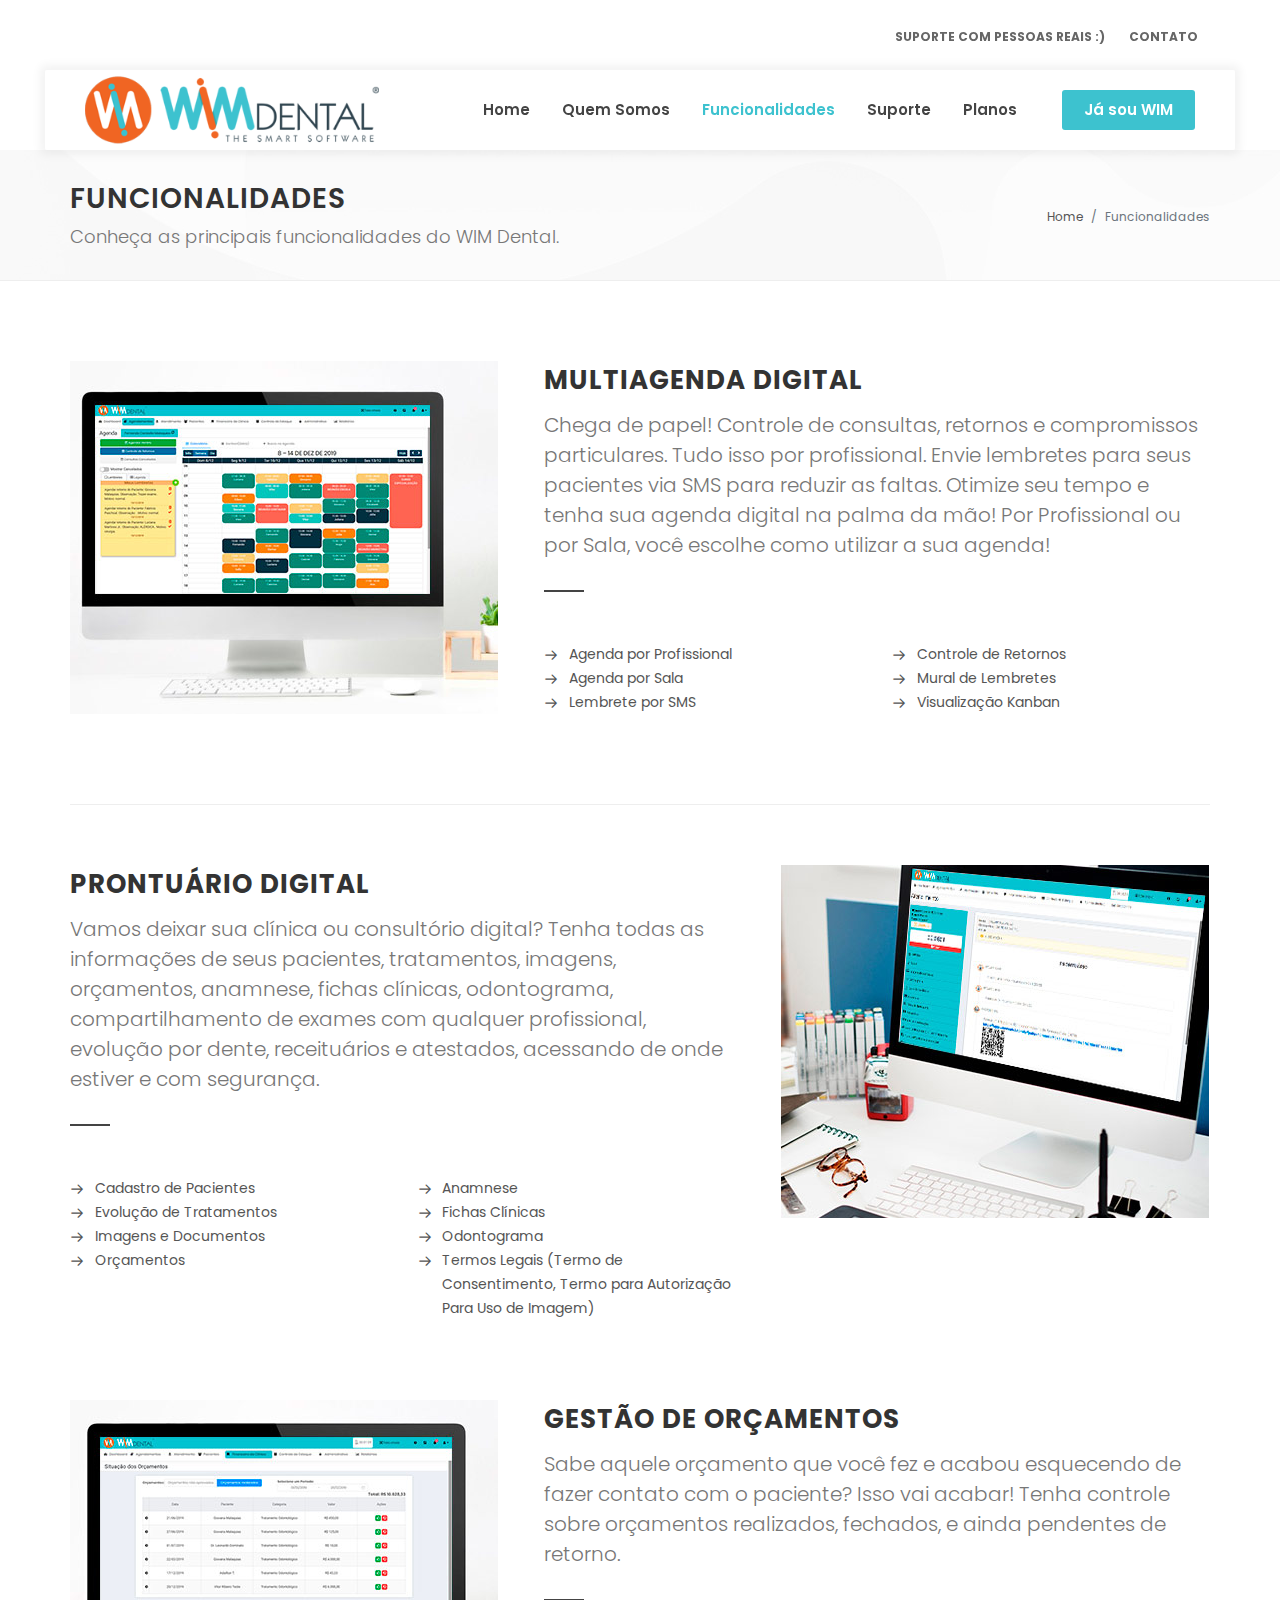
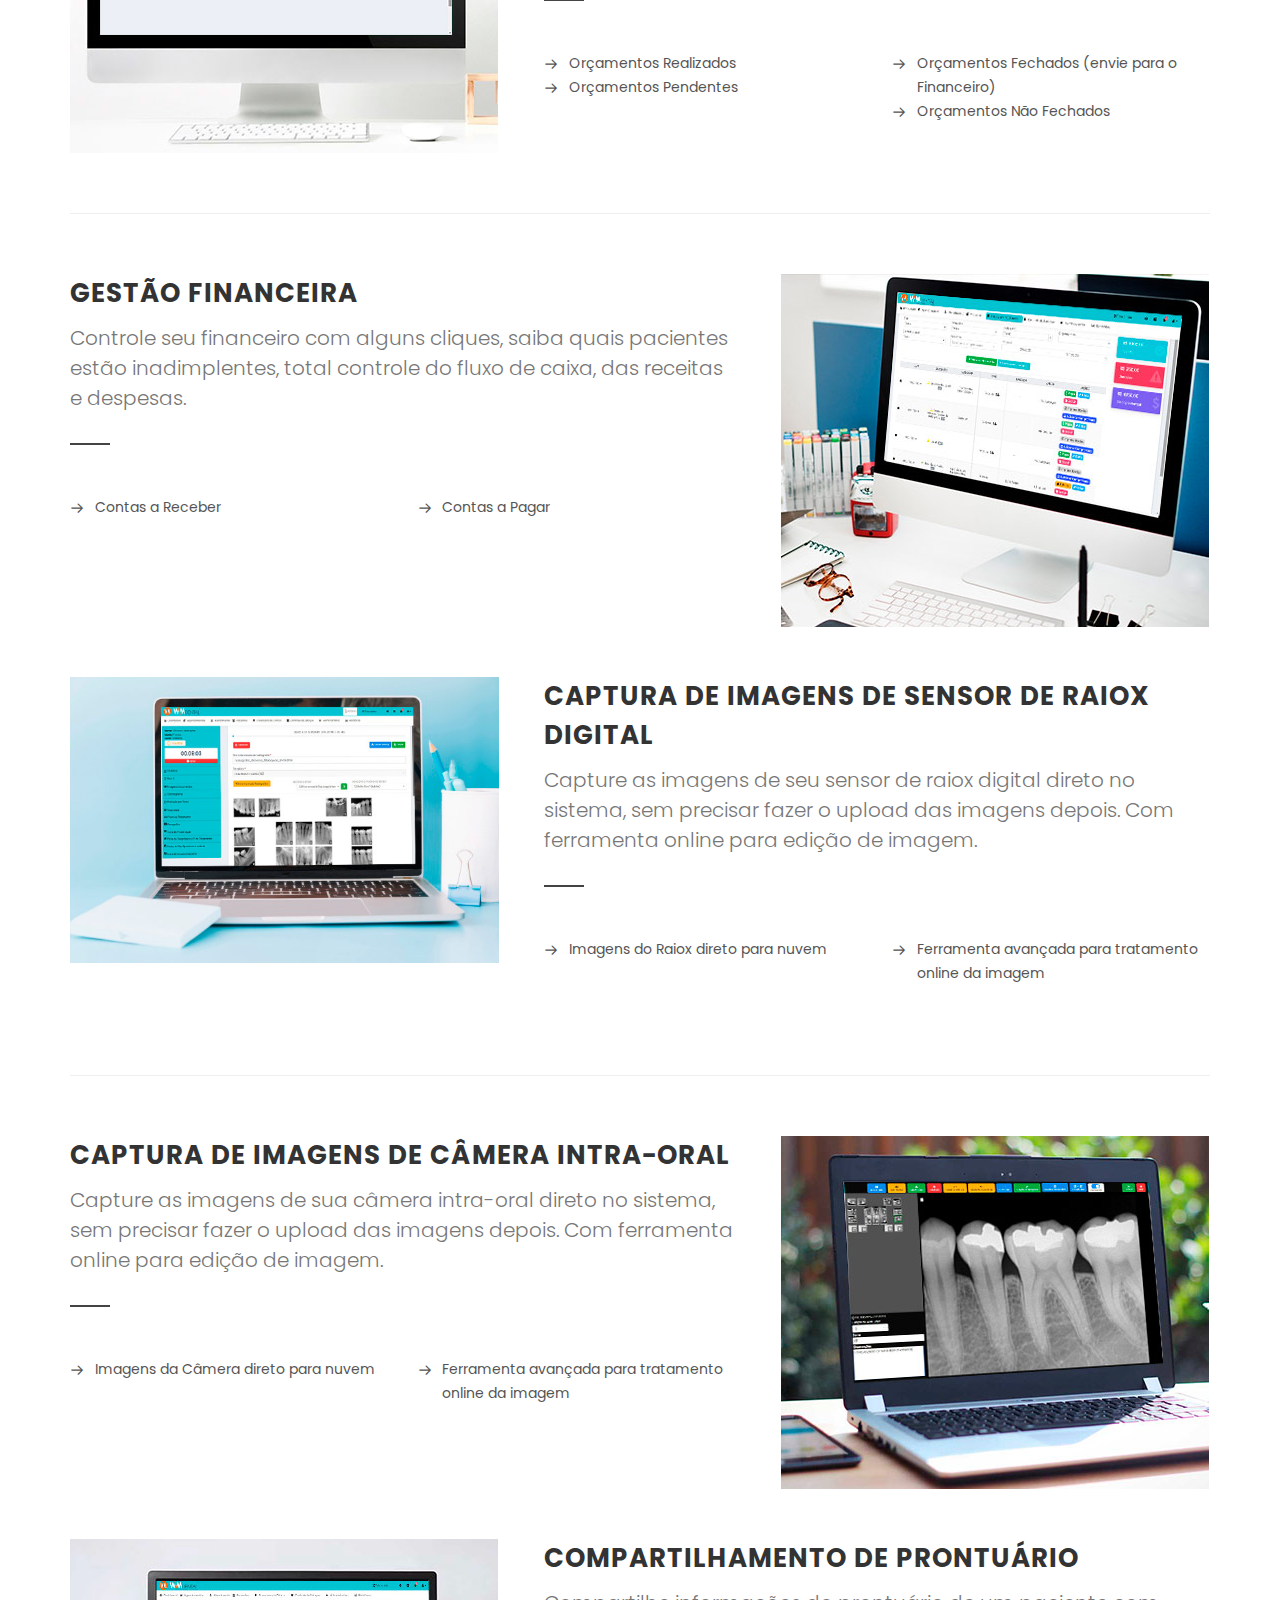
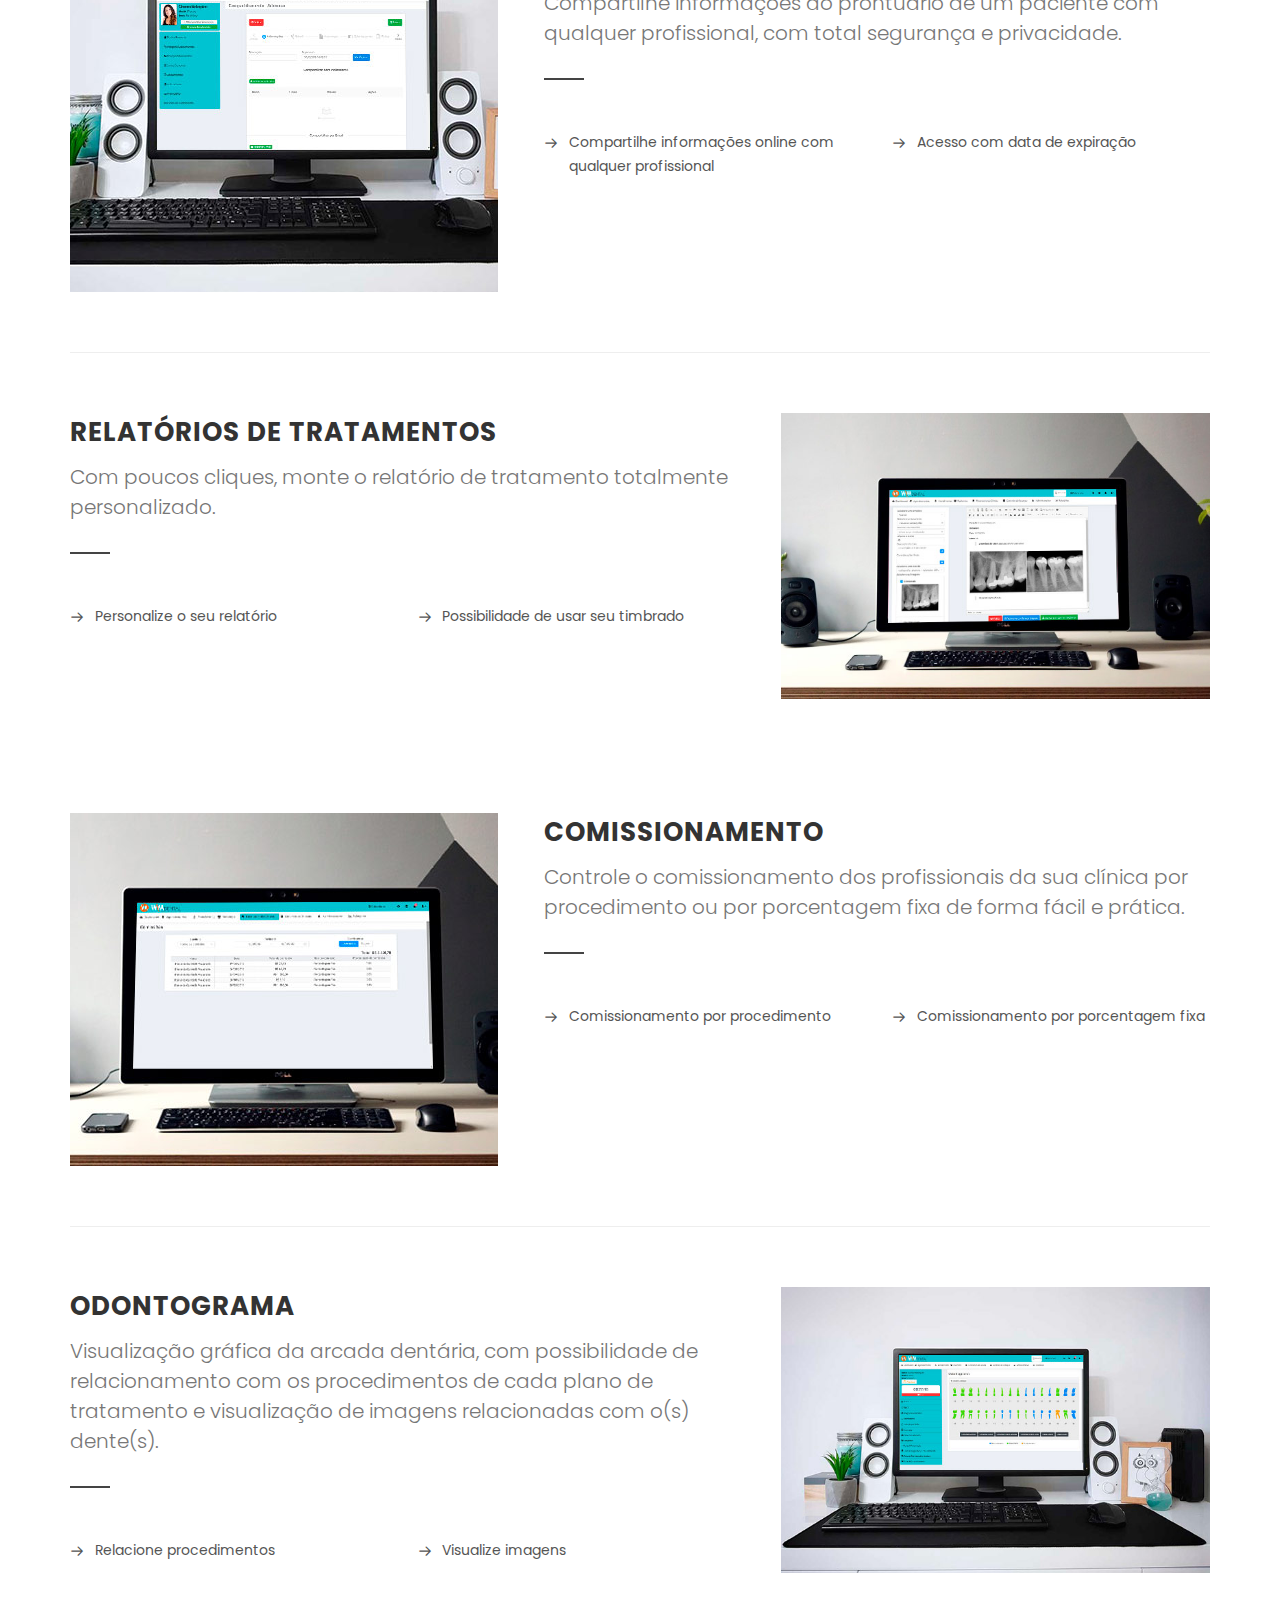
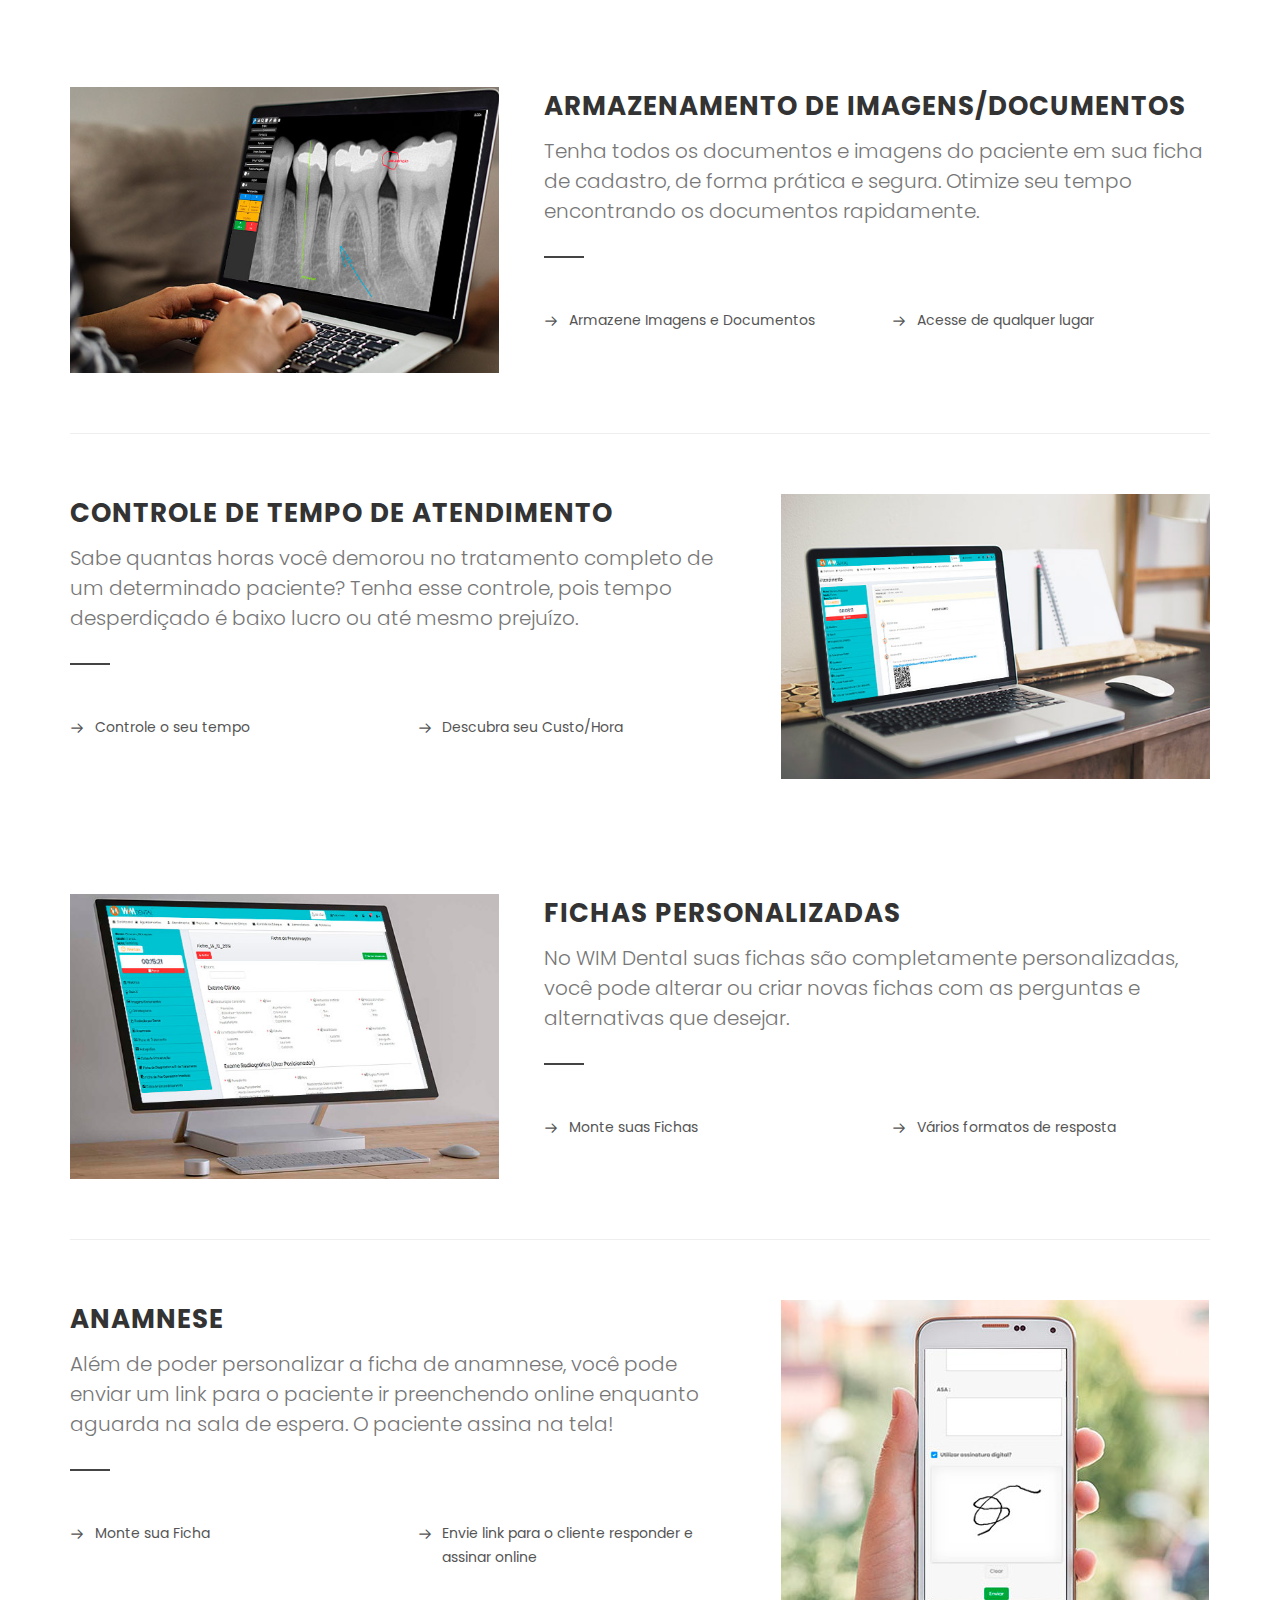
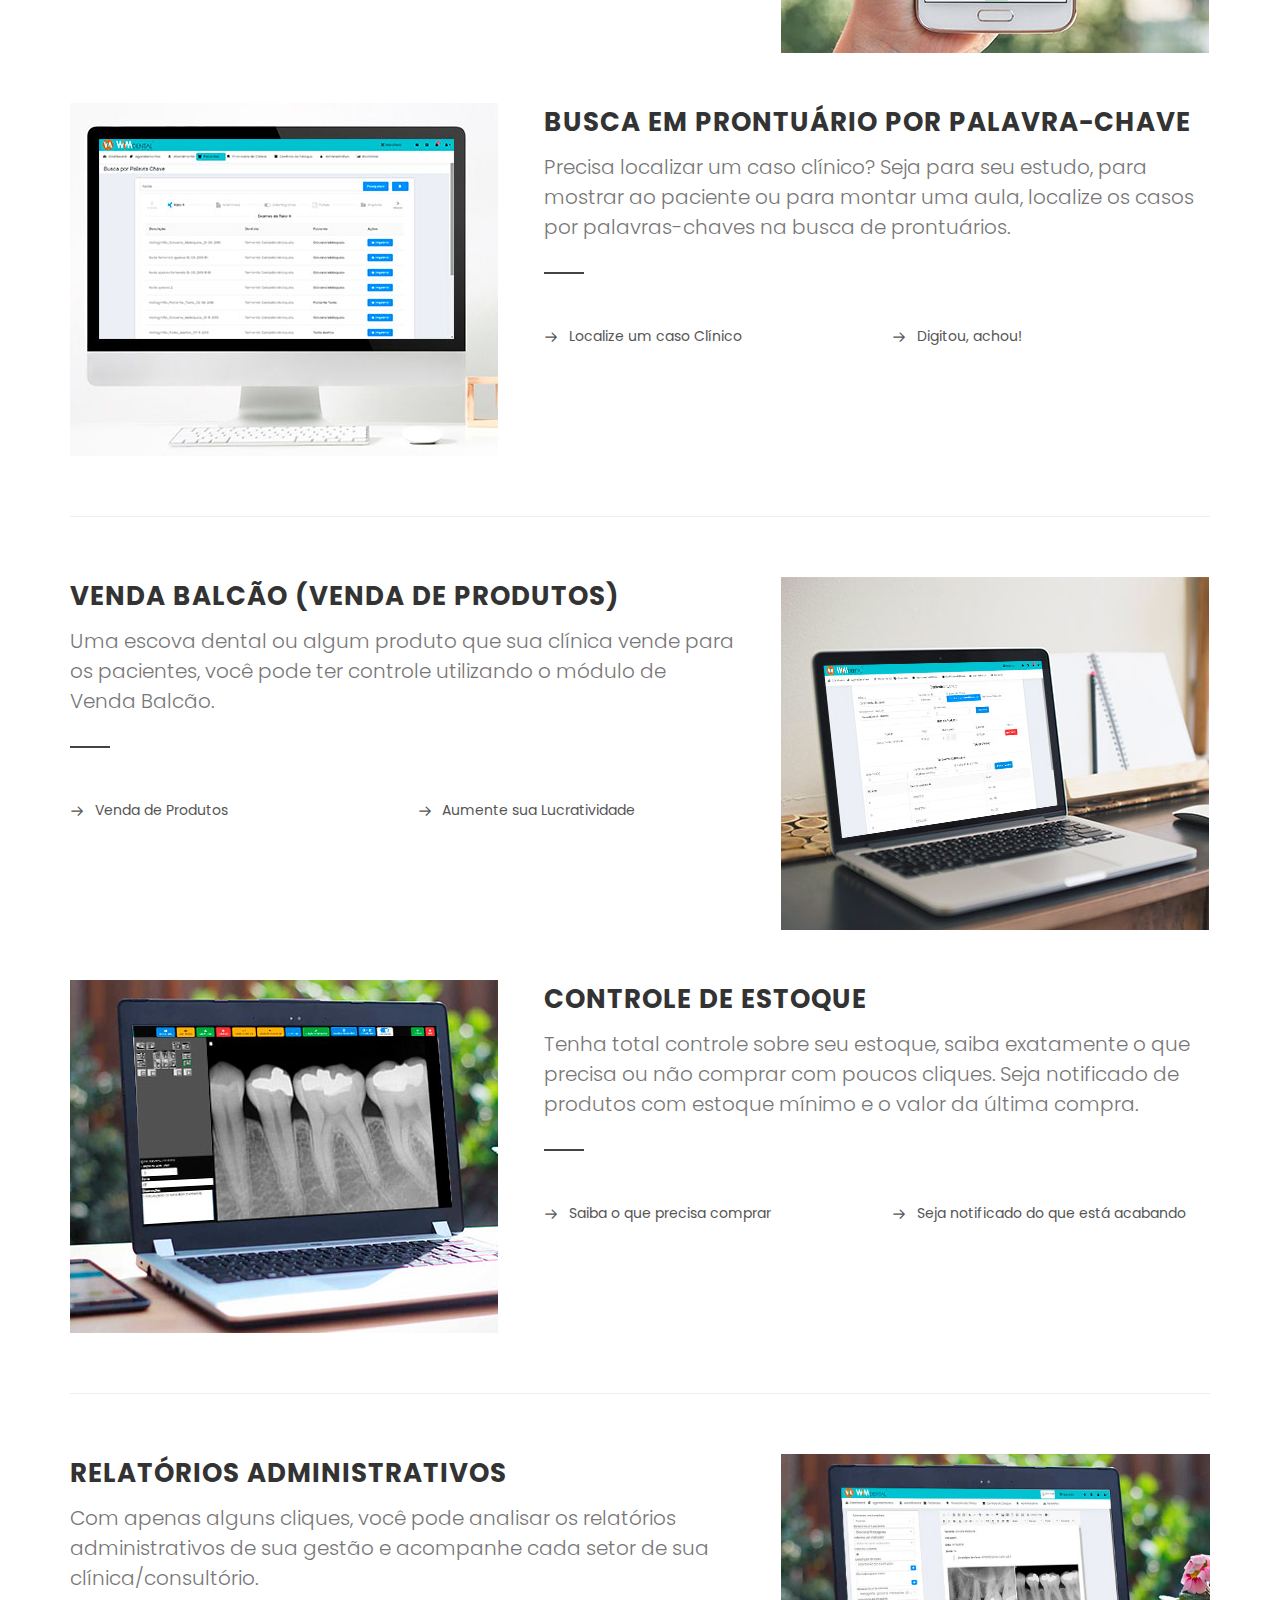
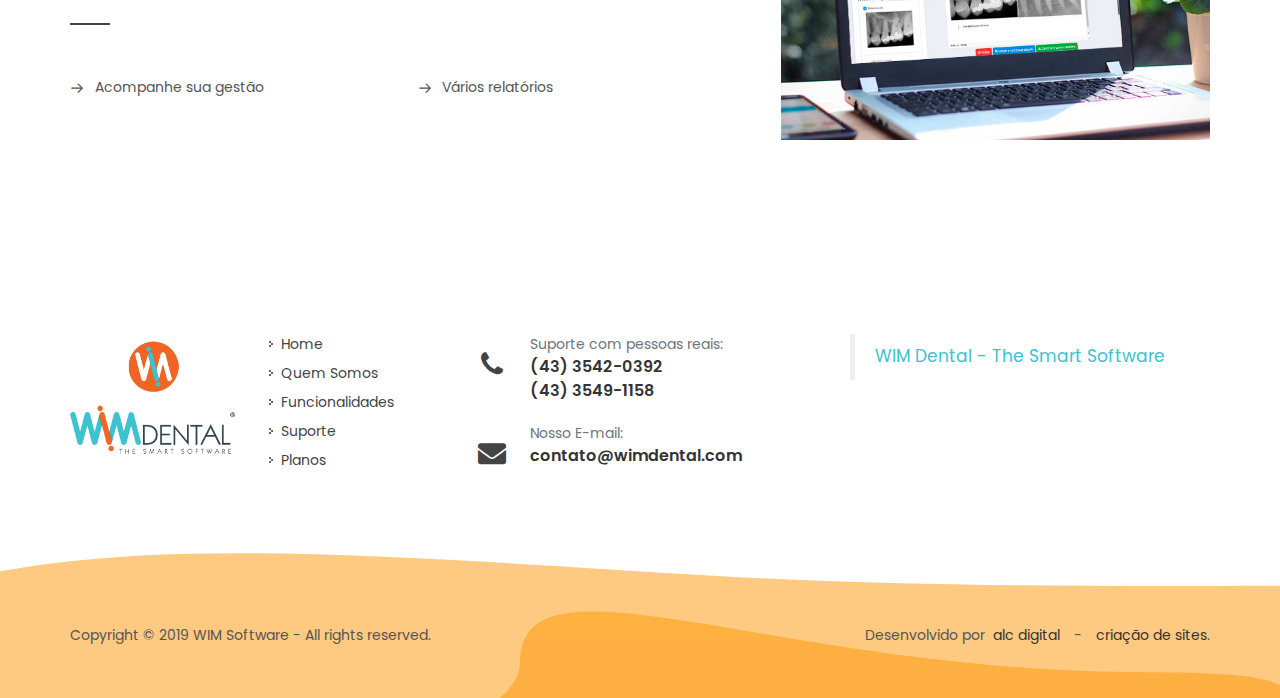
<file: funcionalidades.html>
<!DOCTYPE html>
<html dir="ltr" lang="en-US">

<head>
	<!-- Google Tag Manager -->

	<script>(function (w, d, s, l, i) {
			w[l] = w[l] || []; w[l].push({
				'gtm.start':

					new Date().getTime(), event: 'gtm.js'
			}); var f = d.getElementsByTagName(s)[0],

				j = d.createElement(s), dl = l != 'dataLayer' ? '&l=' + l : ''; j.async = true; j.src =

					'https://www.googletagmanager.com/gtm.js?id=' + i + dl; f.parentNode.insertBefore(j, f);

		})(window, document, 'script', 'dataLayer', 'GTM-WCPWPV4');</script>

	<!-- End Google Tag Manager -->
	
	<meta http-equiv="content-type" content="text/html; charset=utf-8" />
	<meta name="author" content="alcdigital.com.br" />

	<!-- Stylesheets
	============================================= -->
	<link href="https://fonts.googleapis.com/css?family=Poppins:300,400,500,600,700,900" rel="stylesheet"
		type="text/css" />
	<link rel="stylesheet" href="css/bootstrap.css" type="text/css" />
	<link rel="stylesheet" href="style.css" type="text/css" />
	<link rel="shortcut icon" type='image/x-icon' href="images/favicon.ico" />

	<link rel="stylesheet" href="css/dark.css" type="text/css" />
	<link rel="stylesheet" href="css/font-icons.css" type="text/css" />
	<link rel="stylesheet" href="css/animate.css" type="text/css" />
	<link rel="stylesheet" href="css/magnific-popup.css" type="text/css" />

	<!-- Bootstrap Switch CSS -->
	<link rel="stylesheet" href="css/components/bs-switches.css" type="text/css" />

	<link rel="stylesheet" href="css/responsive.css" type="text/css" />
	<meta name='viewport' content='initial-scale=1, viewport-fit=cover'>

	<!-- Seo Demo Specific Stylesheet -->
	<link rel="stylesheet" href="css/fonts.css" type="text/css" />
	<link rel="stylesheet" href="css/seo.css" type="text/css" />
	<!-- / -->

	<!-- Document Title
	============================================= -->
	<title>WIM Dental - The Smart Software</title>

</head>

<body class="stretched">
	<!-- Google Tag Manager (noscript) -->

	<noscript><iframe src="https://www.googletagmanager.com/ns.html?id=GTM-WCPWPV4" height="0" width="0"
			style="display:none;visibility:hidden"></iframe></noscript>

	<!-- End Google Tag Manager (noscript) -->

	<!-- Document Wrapper
	============================================= -->
	<div id="wrapper" class="clearfix">

		<!-- Top Bar
		============================================= -->
		<div id="top-bar" class="transparent-topbar">

			<div class="container clearfix">

				<div class="col_half nobottommargin clearfix">



				</div>

				<div class="col_half fright col_last clearfix nobottommargin">

					<!-- Top Links
					============================================= -->
					<div class="top-links">
						<ul>
							<li><a href="contato.html" title="Suporte com Pessoas Reais">Suporte com Pessoas Reais
									:)</a></li>
							<li><a href="contato.html" title="Contato">Contato</a></li>
							<!--<li><a href="#"><img src="demos/seo/images/flags/bra.png" alt="Lang">BRA</a>
								<ul>
									<li><a href="#"><img src="demos/seo/images/flags/usa.png" alt="Lang">USA</a></li>
									<li><a href="#"><img src="demos/seo/images/flags/esp.png" alt="Lang">ESP</a></li>
								</ul>
							</li>-->
						</ul>
					</div><!-- .top-links end -->


				</div>

			</div>

		</div><!-- #top-bar end -->

		<!-- Header
		============================================= -->
		<header id="header" class="transparent-header floating-header clearfix">

			<div id="header-wrap">

				<div class="container clearfix">

					<div id="primary-menu-trigger"><i class="icon-reorder"></i></div>

					<!-- Logo
					============================================= -->
					<div id="logo">
						<a href="index.html" class="standard-logo" data-dark-logo="images/logo-wimdental.png"><img
								src="images/logo-wimdental.png" alt="WIM Dental"></a>
						<a href="index.html" class="retina-logo" data-dark-logo="images/logo-wimdental@2x.png"><img
								src="images/logo-wimdental@2x.png" alt="WIM Dental"></a>
					</div><!-- #logo end -->

					<!-- Primary Navigation
					============================================= -->
					<nav id="primary-menu" class="with-arrows">

						<ul>
							<li><a href="index.html" title="Página Inicial" rel="nofollow">
									<div>Home</div>
								</a></li>
							<li><a href="index.html#quemsomos" title="Quem Somos">
									<div>Quem Somos</div>
								</a></li>
							<li class="current"><a href="funcionalidades.html" title="Funcionalidades">
									<div>Funcionalidades</div>
								</a></li>
							<li><a href="contato.html" title="Suporte">
									<div>Suporte</div>
								</a></li>
							<li><a href="index.html#planos" title="Planos">
									<div>Planos</div>
								</a></li>
						</ul>



						<!-- Menu Buttons
						============================================= -->
						<a href="https://app.wimdental.com/" title="Já sou WIM" rel="nofollow"
							class="button button-rounded fright leftmargin-sm">Já sou WIM</a>

					</nav><!-- #primary-menu end -->

				</div>

			</div>

		</header><!-- #header end -->
		<style type="text/css">
			.iconlist li {
				line-height: 24px;
			}
		</style>
		<section id="page-title">

			<div class="container clearfix">
				<h1>Funcionalidades</h1>
				<span>Conheça as principais funcionalidades do WIM Dental.</span>
				<ol class="breadcrumb">
					<li class="breadcrumb-item"><a href="/">Home</a></li>
					<li class="breadcrumb-item active" aria-current="page">Funcionalidades</li>
				</ol>
			</div>

		</section><!-- #page-title end -->

		<section id="content">

			<div class="content-wrap">

				<div class="container clearfix">

					<div class="col_two_fifth nobottommargin" style="margin-top:0;">
						<img src="images/foto1.jpg">
					</div>

					<div class="col_three_fifth nobottommargin col_last">

						<div class="heading-block">
							<h3>MultiAgenda Digital</h3>
							<span>Chega de papel! Controle de consultas, retornos e compromissos particulares. Tudo isso
								por profissional. Envie lembretes para seus pacientes via SMS para reduzir as faltas.
								Otimize seu tempo e tenha sua agenda digital na palma da mão! Por Profissional ou por
								Sala, você escolhe como utilizar a sua agenda!</span>
						</div>
						<div class="row">
							<div class="col-6 nobottommargin">
								<ul class="iconlist">
									<li><i class="icon-line-arrow-right"></i> Agenda por Profissional</li>
									<li><i class="icon-line-arrow-right"></i> Agenda por Sala</li>
									<li><i class="icon-line-arrow-right"></i> Lembrete por SMS</li>
								</ul>
							</div>

							<div class="col-6 nobottommargin">
								<ul class="iconlist">
									<li><i class="icon-line-arrow-right"></i> Controle de Retornos</li>
									<li><i class="icon-line-arrow-right"></i> Mural de Lembretes</li>
									<li><i class="icon-line-arrow-right"></i> Visualização Kanban</li>
								</ul>
							</div>
						</div>

					</div>

					<div class="clear"></div>
					<div class="line"></div>

					<div class="col_three_fifth">

						<div class="heading-block">
							<h3>Prontuário Digital</h3>
							<span>Vamos deixar sua clínica ou consultório digital? Tenha todas as informações de seus
								pacientes, tratamentos, imagens, orçamentos, anamnese, fichas clínicas, odontograma,
								compartilhamento de exames com qualquer profissional, evolução por dente, receituários e
								atestados, acessando de onde estiver e com segurança.</span>
						</div>
						<div class="row">
							<div class="col-6 nobottommargin">
								<ul class="iconlist">
									<li><i class="icon-line-arrow-right"></i> Cadastro de Pacientes</li>
									<li><i class="icon-line-arrow-right"></i> Evolução de Tratamentos</li>
									<li><i class="icon-line-arrow-right"></i> Imagens e Documentos</li>
									<li><i class="icon-line-arrow-right"></i> Orçamentos</li>
								</ul>
							</div>

							<div class="col-6 nobottommargin">
								<ul class="iconlist">
									<li><i class="icon-line-arrow-right"></i> Anamnese</li>
									<li><i class="icon-line-arrow-right"></i> Fichas Clínicas</li>
									<li><i class="icon-line-arrow-right"></i> Odontograma</li>
									<li><i class="icon-line-arrow-right"></i> Termos Legais (Termo de Consentimento,
										Termo para Autorização Para Uso de Imagem)</li>
								</ul>
							</div>
						</div>

					</div>

					<div class="col_two_fifth col_last" style="min-height: 350px">
						<img src="images/foto2.jpg">
					</div>

				</div>

				<div class="container clearfix">

					<div class="col_two_fifth nobottommargin" style="margin-top:0;">
						<img src="images/foto10.jpg">
					</div>

					<div class="col_three_fifth nobottommargin col_last">

						<div class="heading-block">
							<h3>Gestão de Orçamentos</h3>
							<span>Sabe aquele orçamento que você fez e acabou esquecendo de fazer contato com o
								paciente? Isso vai acabar! Tenha controle sobre orçamentos realizados, fechados, e ainda
								pendentes de retorno.</span>
						</div>
						<div class="row">
							<div class="col-6 nobottommargin">
								<ul class="iconlist">
									<li><i class="icon-line-arrow-right"></i> Orçamentos Realizados</li>
									<li><i class="icon-line-arrow-right"></i> Orçamentos Pendentes</li>
								</ul>
							</div>

							<div class="col-6 nobottommargin">
								<ul class="iconlist">
									<li><i class="icon-line-arrow-right"></i> Orçamentos Fechados (envie para o
										Financeiro)</li>
									<li><i class="icon-line-arrow-right"></i> Orçamentos Não Fechados</li>
								</ul>
							</div>
						</div>

					</div>

					<div class="clear"></div>
					<div class="line"></div>

					<div class="col_three_fifth">

						<div class="heading-block">
							<h3>Gestão Financeira</h3>
							<span>Controle seu financeiro com alguns cliques, saiba quais pacientes estão inadimplentes,
								total controle do fluxo de caixa, das receitas e despesas.</span>
						</div>
						<div class="row">
							<div class="col-6 nobottommargin">
								<ul class="iconlist">
									<li><i class="icon-line-arrow-right"></i> Contas a Receber</li>
								</ul>
							</div>

							<div class="col-6 nobottommargin">
								<ul class="iconlist">
									<li><i class="icon-line-arrow-right"></i> Contas a Pagar</li>
								</ul>
							</div>
						</div>

					</div>

					<div class="col_two_fifth col_last" style="min-height: 350px">
						<img src="images/foto12.jpg">
					</div>

				</div>

				<div class="container clearfix">

					<div class="col_two_fifth nobottommargin" style="margin-top:0;">
						<img src="images/foto3.jpg">
					</div>

					<div class="col_three_fifth nobottommargin col_last">

						<div class="heading-block">
							<h3>Captura de Imagens de Sensor de Raiox Digital</h3>
							<span>Capture as imagens de seu sensor de raiox digital direto no sistema, sem precisar
								fazer o upload das imagens depois. Com ferramenta online para edição de imagem.</span>
						</div>
						<div class="row">
							<div class="col-6 nobottommargin">
								<ul class="iconlist">
									<li><i class="icon-line-arrow-right"></i> Imagens do Raiox direto para nuvem</li>
								</ul>
							</div>

							<div class="col-6 nobottommargin">
								<ul class="iconlist">
									<li><i class="icon-line-arrow-right"></i> Ferramenta avançada para tratamento online
										da imagem</li>
								</ul>
							</div>
						</div>

					</div>

					<div class="clear"></div>
					<div class="line"></div>

					<div class="col_three_fifth">

						<div class="heading-block">
							<h3>Captura de Imagens de Câmera Intra-oral</h3>
							<span>Capture as imagens de sua câmera intra-oral direto no sistema, sem precisar fazer o
								upload das imagens depois. Com ferramenta online para edição de imagem.</span>
						</div>
						<div class="row">
							<div class="col-6 nobottommargin">
								<ul class="iconlist">
									<li><i class="icon-line-arrow-right"></i> Imagens da Câmera direto para nuvem</li>
								</ul>
							</div>

							<div class="col-6 nobottommargin">
								<ul class="iconlist">
									<li><i class="icon-line-arrow-right"></i> Ferramenta avançada para tratamento online
										da imagem</li>
								</ul>
							</div>
						</div>

					</div>

					<div class="col_two_fifth col_last" style="min-height: 350px">
						<img src="images/foto11.jpg">
					</div>

				</div>

				<div class="container clearfix">

					<div class="col_two_fifth nobottommargin" style="margin-top:0;">
						<img src="images/foto13.jpg">
					</div>

					<div class="col_three_fifth nobottommargin col_last">

						<div class="heading-block">
							<h3>Compartilhamento de Prontuário</h3>
							<span>Compartilhe informações do prontuário de um paciente com qualquer profissional, com
								total segurança e privacidade.</span>
						</div>
						<div class="row">
							<div class="col-6 nobottommargin">
								<ul class="iconlist">
									<li><i class="icon-line-arrow-right"></i> Compartilhe informações online com
										qualquer profissional</li>
								</ul>
							</div>

							<div class="col-6 nobottommargin">
								<ul class="iconlist">
									<li><i class="icon-line-arrow-right"></i> Acesso com data de expiração</li>
								</ul>
							</div>
						</div>

					</div>

					<div class="clear"></div>
					<div class="line"></div>

					<div class="col_three_fifth">

						<div class="heading-block">
							<h3>Relatórios de Tratamentos</h3>
							<span>Com poucos cliques, monte o relatório de tratamento totalmente personalizado.</span>
						</div>
						<div class="row">
							<div class="col-6 nobottommargin">
								<ul class="iconlist">
									<li><i class="icon-line-arrow-right"></i> Personalize o seu relatório</li>
								</ul>
							</div>

							<div class="col-6 nobottommargin">
								<ul class="iconlist">
									<li><i class="icon-line-arrow-right"></i> Possibilidade de usar seu timbrado</li>
								</ul>
							</div>
						</div>

					</div>

					<div class="col_two_fifth col_last" style="min-height: 350px">
						<img src="images/foto4.jpg">
					</div>

				</div>

				<div class="container clearfix">

					<div class="col_two_fifth nobottommargin" style="margin-top:0;">
						<img src="images/foto14.jpg">
					</div>

					<div class="col_three_fifth nobottommargin col_last">

						<div class="heading-block">
							<h3>Comissionamento</h3>
							<span>Controle o comissionamento dos profissionais da sua clínica por procedimento ou por
								porcentagem fixa de forma fácil e prática.</span>
						</div>
						<div class="row">
							<div class="col-6 nobottommargin">
								<ul class="iconlist">
									<li><i class="icon-line-arrow-right"></i> Comissionamento por procedimento</li>
								</ul>
							</div>

							<div class="col-6 nobottommargin">
								<ul class="iconlist">
									<li><i class="icon-line-arrow-right"></i> Comissionamento por porcentagem fixa</li>
								</ul>
							</div>
						</div>

					</div>

					<div class="clear"></div>
					<div class="line"></div>

					<div class="col_three_fifth">

						<div class="heading-block">
							<h3>Odontograma</h3>
							<span>Visualização gráfica da arcada dentária, com possibilidade de relacionamento com os
								procedimentos de cada plano de tratamento e visualização de imagens relacionadas com
								o(s) dente(s).</span>
						</div>
						<div class="row">
							<div class="col-6 nobottommargin">
								<ul class="iconlist">
									<li><i class="icon-line-arrow-right"></i> Relacione procedimentos</li>
								</ul>
							</div>

							<div class="col-6 nobottommargin">
								<ul class="iconlist">
									<li><i class="icon-line-arrow-right"></i> Visualize imagens</li>
								</ul>
							</div>
						</div>

					</div>

					<div class="col_two_fifth col_last" style="min-height: 350px">
						<img src="images/foto6.jpg">
					</div>

				</div>


				<div class="container clearfix">

					<div class="col_two_fifth nobottommargin" style="margin-top:0;">
						<img src="images/foto5.jpg">
					</div>

					<div class="col_three_fifth nobottommargin col_last">

						<div class="heading-block">
							<h3>Armazenamento de Imagens/Documentos</h3>
							<span>Tenha todos os documentos e imagens do paciente em sua ficha de cadastro, de forma
								prática e segura. Otimize seu tempo encontrando os documentos rapidamente.</span>
						</div>
						<div class="row">
							<div class="col-6 nobottommargin">
								<ul class="iconlist">
									<li><i class="icon-line-arrow-right"></i> Armazene Imagens e Documentos</li>
								</ul>
							</div>

							<div class="col-6 nobottommargin">
								<ul class="iconlist">
									<li><i class="icon-line-arrow-right"></i> Acesse de qualquer lugar</li>
								</ul>
							</div>
						</div>

					</div>

					<div class="clear"></div>
					<div class="line"></div>

					<div class="col_three_fifth">

						<div class="heading-block">
							<h3>Controle de Tempo de Atendimento</h3>
							<span>Sabe quantas horas você demorou no tratamento completo de um determinado paciente?
								Tenha esse controle, pois tempo desperdiçado é baixo lucro ou até mesmo prejuízo.</span>
						</div>
						<div class="row">
							<div class="col-6 nobottommargin">
								<ul class="iconlist">
									<li><i class="icon-line-arrow-right"></i> Controle o seu tempo</li>
								</ul>
							</div>

							<div class="col-6 nobottommargin">
								<ul class="iconlist">
									<li><i class="icon-line-arrow-right"></i> Descubra seu Custo/Hora</li>
								</ul>
							</div>
						</div>

					</div>

					<div class="col_two_fifth col_last" style="min-height: 350px">
						<img src="images/foto7.jpg">
					</div>

				</div>

				<div class="container clearfix">

					<div class="col_two_fifth nobottommargin" style="margin-top:0;">
						<img src="images/foto8.jpg">
					</div>

					<div class="col_three_fifth nobottommargin col_last">

						<div class="heading-block">
							<h3>Fichas Personalizadas</h3>
							<span>No WIM Dental suas fichas são completamente personalizadas, você pode alterar ou criar
								novas fichas com as perguntas e alternativas que desejar.</span>
						</div>
						<div class="row">
							<div class="col-6 nobottommargin">
								<ul class="iconlist">
									<li><i class="icon-line-arrow-right"></i> Monte suas Fichas</li>
								</ul>
							</div>

							<div class="col-6 nobottommargin">
								<ul class="iconlist">
									<li><i class="icon-line-arrow-right"></i> Vários formatos de resposta</li>
								</ul>
							</div>
						</div>

					</div>

					<div class="clear"></div>
					<div class="line"></div>

					<div class="col_three_fifth">

						<div class="heading-block">
							<h3>Anamnese</h3>
							<span>Além de poder personalizar a ficha de anamnese, você pode enviar um link para o
								paciente ir preenchendo online enquanto aguarda na sala de espera. O paciente assina na
								tela!</span>
						</div>
						<div class="row">
							<div class="col-6 nobottommargin">
								<ul class="iconlist">
									<li><i class="icon-line-arrow-right"></i> Monte sua Ficha</li>
								</ul>
							</div>

							<div class="col-6 nobottommargin">
								<ul class="iconlist">
									<li><i class="icon-line-arrow-right"></i> Envie link para o cliente responder e
										assinar online</li>
								</ul>
							</div>
						</div>

					</div>

					<div class="col_two_fifth col_last" style="min-height: 350px">
						<img src="images/foto17.jpg">
					</div>

				</div>

				<div class="container clearfix">

					<div class="col_two_fifth nobottommargin" style="margin-top:0;">
						<img src="images/foto15.jpg">
					</div>

					<div class="col_three_fifth nobottommargin col_last">

						<div class="heading-block">
							<h3>Busca em Prontuário por palavra-chave</h3>
							<span>Precisa localizar um caso clínico? Seja para seu estudo, para mostrar ao paciente ou
								para montar uma aula, localize os casos por palavras-chaves na busca de
								prontuários.</span>
						</div>
						<div class="row">
							<div class="col-6 nobottommargin">
								<ul class="iconlist">
									<li><i class="icon-line-arrow-right"></i> Localize um caso Clínico</li>
								</ul>
							</div>

							<div class="col-6 nobottommargin">
								<ul class="iconlist">
									<li><i class="icon-line-arrow-right"></i> Digitou, achou!</li>
								</ul>
							</div>
						</div>

					</div>

					<div class="clear"></div>
					<div class="line"></div>

					<div class="col_three_fifth">

						<div class="heading-block">
							<h3>Venda Balcão (Venda de Produtos)</h3>
							<span>Uma escova dental ou algum produto que sua clínica vende para os pacientes, você pode
								ter controle utilizando o módulo de Venda Balcão.</span>
						</div>
						<div class="row">
							<div class="col-6 nobottommargin">
								<ul class="iconlist">
									<li><i class="icon-line-arrow-right"></i> Venda de Produtos</li>
								</ul>
							</div>

							<div class="col-6 nobottommargin">
								<ul class="iconlist">
									<li><i class="icon-line-arrow-right"></i> Aumente sua Lucratividade</li>
								</ul>
							</div>
						</div>

					</div>

					<div class="col_two_fifth col_last" style="min-height: 350px">
						<img src="images/foto16.jpg">
					</div>

				</div>

				<div class="container clearfix">

					<div class="col_two_fifth nobottommargin" style="margin-top:0;">
						<img src="images/foto11.jpg">
					</div>

					<div class="col_three_fifth nobottommargin col_last">

						<div class="heading-block">
							<h3>Controle de Estoque</h3>
							<span>Tenha total controle sobre seu estoque, saiba exatamente o que precisa ou não comprar
								com poucos cliques. Seja notificado de produtos com estoque mínimo e o valor da última
								compra.</span>
						</div>
						<div class="row">
							<div class="col-6 nobottommargin">
								<ul class="iconlist">
									<li><i class="icon-line-arrow-right"></i> Saiba o que precisa comprar</li>
								</ul>
							</div>

							<div class="col-6 nobottommargin">
								<ul class="iconlist">
									<li><i class="icon-line-arrow-right"></i> Seja notificado do que está acabando</li>
								</ul>
							</div>
						</div>

					</div>

					<div class="clear"></div>
					<div class="line"></div>

					<div class="col_three_fifth">

						<div class="heading-block">
							<h3>Relatórios Administrativos</h3>
							<span>Com apenas alguns cliques, você pode analisar os relatórios administrativos de sua
								gestão e acompanhe cada setor de sua clínica/consultório.</span>
						</div>
						<div class="row">
							<div class="col-6 nobottommargin">
								<ul class="iconlist">
									<li><i class="icon-line-arrow-right"></i> Acompanhe sua gestão</li>
								</ul>
							</div>

							<div class="col-6 nobottommargin">
								<ul class="iconlist">
									<li><i class="icon-line-arrow-right"></i> Vários relatórios</li>
								</ul>
							</div>
						</div>

					</div>

					<div class="col_two_fifth col_last" style="min-height: 350px">
						<img src="images/foto9.jpg">
					</div>

				</div>

			</div>

		</section><!-- #content end -->

		<!-- Footer
				============================================= -->
		<footer id="footer" class="noborder bg-white">

			<div class="container">

				<!-- Footer Widgets
						============================================= -->
				<div class="footer-widgets-wrap row pb-5 clearfix">

					<div class="col-md-12">

						<div class="widget clearfix">


							<div class="row">

								<div class="col-lg-2 col-12 bottommargin-sm widget_links">
									<img src="images/logo-wimdental-footer.png" alt="WIM Dental - The Smart Software"
										class="alignleft">
								</div>

								<div class="col-lg-2 col-12 bottommargin-sm widget_links">
									<ul>
										<li><a href="index.html" title="Página Inicial" rel="nofollow">
												<div>Home</div>
											</a></li>
										<li><a href="index.html#quemsomos" title="Quem Somos">
												<div>Quem Somos</div>
											</a></li>
										<li><a href="funcionalidades.html" title="Funcionalidades">
												<div>Funcionalidades</div>
											</a></li>
										<li><a href="contato.html" title="Suporte">
												<div>Suporte</div>
											</a></li>
										<li><a href="index.html#planos" title="Planos">
												<div>Planos</div>
											</a></li>
									</ul>
								</div>

								<div class="col-lg-4 col-12 bottommargin-sm widget_links">
									<div class="feature-box fbox-light" style="padding-left: 70px">
										<div class="fbox-icon">
											<i class="icon-phone3 nobg noborder"></i>
										</div>
										<span class="text-muted">Suporte com pessoas reais:</span><br>
										<h3 class="nott ls0 t600">(43) 3542-0392</h3>
										<h3 class="nott ls0 t600">(43) 3549-1158</h3>
									</div>
									<div class="feature-box fbox-light" style="padding-left: 70px">
										<div class="fbox-icon">
											<i class="icon-envelope nobg noborder"></i>
										</div>
										<span class="text-muted">Nosso E-mail:</span><br>
										<h3 class="nott ls0 t600"> contato@wimdental.com</h3>
									</div>
								</div>

								<div class="col-lg-4 col-12 bottommargin-sm widget_links">
									<div class="widget subscribe-widget clearfix">

										<div id="fb-root"></div>
										<script async defer crossorigin="anonymous"
											src="https://connect.facebook.net/pt_BR/sdk.js#xfbml=1&version=v5.0"></script>
										<div class="fb-page" data-href="https://www.facebook.com/wimdental" data-tabs=""
											data-width="" data-height="" data-small-header="false"
											data-adapt-container-width="true" data-hide-cover="false"
											data-show-facepile="true">
											<blockquote cite="https://www.facebook.com/wimdental"
												class="fb-xfbml-parse-ignore"><a
													href="https://www.facebook.com/wimdental">WIM Dental - The Smart
													Software</a></blockquote>
										</div>
									</div>
								</div>



							</div>

						</div>

					</div>



				</div><!-- .footer-widgets-wrap end -->

			</div>


			<!-- Copyrights
					============================================= -->
			<div id="copyrights"
				style="background: url('images/footer.svg') no-repeat top center; background-size: cover; padding-top: 70px;">

				<div class="container clearfix">

					<div class="col_half">
						Copyright &copy; 2019 WIM Software - All rights reserved.

					</div>

					<div class="col_half col_last tright">
						<div class="copyrights-menu copyright-links clearfix">
							Desenvolvido por &nbsp;<a href="https://www.alcdigital.com.br/"
								title="alc digital - Agência Digital">alc digital</a> - <a
								href="https://www.alcdigital.com.br/criacao-de-sites" title="criação de sites">criação
								de sites</a>.
						</div>
					</div>

				</div>

			</div><!-- #copyrights end -->

		</footer><!-- #footer end -->

	</div><!-- #wrapper end -->

	<!-- Go To Top
			============================================= -->
	<div id="gotoTop" class="icon-angle-up"></div>

	<!-- External JavaScripts
			============================================= -->
	<script src="js/jquery.js"></script>
	<script src="js/plugins.js"></script>

	<!-- Footer Scripts
			============================================= -->
	<script src="js/functions.js"></script>

	<script>
		//Pricing Table Script
		jQuery(document).ready(function ($) {
			function pricingSwitcher(elementCheck, elementParent, elementPricing) {
				elementParent.find('.pts-left,.pts-right').removeClass('pts-switch-active');
				elementPricing.find('.pts-switch-content-left,.pts-switch-content-right').addClass('hidden');

				if (elementCheck.filter(':checked').length > 0) {
					elementParent.find('.pts-right').addClass('pts-switch-active');
					elementPricing.find('.pts-switch-content-right').removeClass('hidden');
				} else {
					elementParent.find('.pts-left').addClass('pts-switch-active');
					elementPricing.find('.pts-switch-content-left').removeClass('hidden');
				}
			}
			$("#processTabs").tabs({ show: { effect: "fade", duration: 400 } });
			$(".tab-linker").click(function () {
				$("#processTabs").tabs("option", "active", $(this).attr('rel') - 1);
				return false;
			});
			$('.pts-switcher').each(function () {
				var element = $(this),
					elementCheck = element.find(':checkbox'),
					elementParent = $(this).parents('.pricing-tenure-switcher'),
					elementPricing = $(elementParent.attr('data-container'));

				pricingSwitcher(elementCheck, elementParent, elementPricing);

				elementCheck.on('change', function () {
					pricingSwitcher(elementCheck, elementParent, elementPricing);
				});
			});
		});

	</script>

</body>

</html>
</file>
<file: style.css>
/*-----------------------------------------------------------------------------------

	Theme Name: Canvas
	Theme URI: http://themes.semicolonweb.com/html/canvas
	Description: The Multi-Purpose Template
	Author: SemiColonWeb
	Author URI: http://themeforest.net/user/semicolonweb
	Version: 5.9

-----------------------------------------------------------------------------------*/

/* ----------------------------------------------------------------

	- Basic
	- Typography
	- Basic Layout Styles
	- Helper Classes
	- Sections
	- Columns & Grids
	- Flex Slider
	- Swiper Slider
	- Top Bar
	- Header
		- Logo
		- Primary Menu
		- Mega Menu
		- Top Search
		- Top Cart
		- Sticky Header
		- Page Menu
		- Side Header
	- Side Panel
	- Slider
	- Page Title
	- Content
	- Portfolio
	- Blog
	- Shop
	- Events
	- Shortcodes
		- Countdown
		- Buttons
		- Promo Boxes
		- Featured Boxes
		- Process Steps
		- Styled Icons
		- Toggles
		- Accordions
		- Tabs
		- Side Navigation
		- FAQ List
		- Clients
		- Testimonials
		- Team
		- Pricing Boxes
		- Counter
		- Animated Rounded Skills
		- Skills Bar
		- Dropcaps & Highlights
		- Quotes & Blockquotes
		- Text Rotater
	- Owl Carousel
	- Overlays
	- Forms
	- Google Maps
	- Heading Styles
	- Divider
	- Magazine Specific Classes
	- Go To Top
	- Error 404
	- Landing Pages
	- Preloaders
	- Toastr Notifications
	- Footer
	- Widgets
		- Tag Cloud
		- Links
		- Testimonial & Twitter
		- Quick Contact Form
		- Newsletter
		- Twitter Feed
		- Navigation Tree
	- Wedding
	- Bootstrap Specific
	- Cookie Notification
	- Stretched Layout
	- Page Transitions
	- Youtube Video Backgrounds

---------------------------------------------------------------- */


/* ----------------------------------------------------------------
	Bootstrap Adjustments
-----------------------------------------------------------------*/

@media (min-width: 576px) {
	.container { max-width: 540px; }
}

@media (min-width: 768px) {
	.container { max-width: 750px; }
}

@media (min-width: 992px) {
	.container { max-width: 970px; }
}

@media (min-width: 1200px) {
	.container { max-width: 1170px; }
}


body,
.dropdown-menu { font-size: 0.875rem; }


/* ----------------------------------------------------------------
	Basic
-----------------------------------------------------------------*/

dl, dt, dd, ol, ul, li {
	margin: 0;
	padding: 0;
}

.clear {
	clear: both;
	display: block;
	font-size: 0px;
	height: 0px;
	line-height: 0;
	width: 100%;
	overflow:hidden;
}

::selection {
	background: #3dc2cf;
	color: #FFF;
	text-shadow: none;
}

::-moz-selection {
	background: #3dc2cf; /* Firefox */
	color: #FFF;
	text-shadow: none;
}

::-webkit-selection {
	background: #3dc2cf; /* Safari */
	color: #FFF;
	text-shadow: none;
}

:active,
:focus { outline: none !important; }


/* ----------------------------------------------------------------
	Typography
-----------------------------------------------------------------*/


body {
	line-height: 1.5;
	color: #555;
	font-family: 'Lato', sans-serif;
}

a {
	text-decoration: none !important;
	color: #3dc2cf;
}

a:hover { color: #222; }

a img { border: none; }

img { max-width: 100%; }

iframe { border: none !important; }


/* ----------------------------------------------------------------
	Basic Layout Styles
-----------------------------------------------------------------*/


h1,
h2,
h3,
h4,
h5,
h6 {
	color: #444;
	font-weight: 600;
	line-height: 1.5;
	margin: 0 0 30px 0;
	font-family: 'Raleway', sans-serif;
}

h5,
h6 { margin-bottom: 20px; }

h1 { font-size: 36px; }

h2 { font-size: 30px; }

h3 { font-size: 24px; }

h4 { font-size: 18px; }

h5 { font-size: 14px; }

h6 { font-size: 12px; }

h4 { font-weight: 600; }

h5,
h6 { font-weight: bold; }

h1 > span:not(.nocolor):not(.badge),
h2 > span:not(.nocolor):not(.badge),
h3 > span:not(.nocolor):not(.badge),
h4 > span:not(.nocolor):not(.badge),
h5 > span:not(.nocolor):not(.badge),
h6 > span:not(.nocolor):not(.badge) { color: #3dc2cf; }

p,
pre,
ul,
ol,
dl,
dd,
blockquote,
address,
table,
fieldset,
form { margin-bottom: 30px; }

small { font-family: 'Lato', sans-serif; }


/* ----------------------------------------------------------------
	Helper Classes
-----------------------------------------------------------------*/


.uppercase { text-transform: uppercase !important; }

.lowercase { text-transform: lowercase !important; }

.capitalize { text-transform: capitalize !important; }

.nott { text-transform: none !important; }

.tright { text-align: right !important; }

.tleft { text-align: left !important; }

.fright { float: right !important; }

.fleft { float: left !important; }

.fnone { float: none !important; }

.ohidden {
	position: relative;
	overflow: hidden !important;
}

#wrapper {
	position: relative;
	float: none;
	width: 1220px;
	margin: 0 auto;
	background-color: #FFF;
	box-shadow: 0 0 10px rgba(0,0,0,0.1);
	-moz-box-shadow: 0 0 10px rgba(0,0,0,0.1);
	-webkit-box-shadow: 0 0 10px rgba(0,0,0,0.1);
}

.line,
.double-line {
	clear: both;
	position: relative;
	width: 100%;
	margin: 60px 0;
	border-top: 1px solid #EEE;
}

.line.line-sm { margin: 30px 0; }

span.middot {
	display: inline-block;
	margin: 0 5px;
}

.double-line { border-top: 3px double #E5E5E5; }

.emptydiv {
	display: block !important;
	position: relative !important;
}

.allmargin { margin: 50px !important; }

.leftmargin { margin-left: 50px !important; }

.rightmargin { margin-right: 50px !important; }

.topmargin { margin-top: 50px !important; }

.bottommargin { margin-bottom: 50px !important; }

.clear-bottommargin { margin-bottom: -50px !important; }

.allmargin-sm { margin: 30px !important; }

.leftmargin-sm { margin-left: 30px !important; }

.rightmargin-sm { margin-right: 30px !important; }

.topmargin-sm { margin-top: 30px !important; }

.bottommargin-sm { margin-bottom: 30px !important; }

.clear-bottommargin-sm { margin-bottom: -30px !important; }

.allmargin-lg { margin: 80px !important; }

.leftmargin-lg { margin-left: 80px !important; }

.rightmargin-lg { margin-right: 80px !important; }

.topmargin-lg { margin-top: 80px !important; }

.bottommargin-lg { margin-bottom: 80px !important; }

.clear-bottommargin-lg { margin-bottom: -80px !important; }

.nomargin {margin: 0 !important; }

.noleftmargin { margin-left: 0 !important; }

.norightmargin { margin-right: 0 !important; }

.notopmargin { margin-top: 0 !important; }

.nobottommargin { margin-bottom: 0 !important; }

.header-stick { margin-top: -50px !important; }

.content-wrap .header-stick { margin-top: -80px !important; }

.footer-stick { margin-bottom: -50px !important; }

.content-wrap .footer-stick { margin-bottom: -80px !important; }

.noborder { border: none !important; }

.noleftborder { border-left: none !important; }

.norightborder { border-right: none !important; }

.notopborder { border-top: none !important; }

.nobottomborder { border-bottom: none !important; }

.noradius { -webkit-border-radius: 0 !important; -moz-border-radius: 0 !important; -ms-border-radius: 0 !important; -o-border-radius: 0 !important; border-radius: 0 !important; }

.col-padding { padding: 60px; }

.nopadding { padding: 0 !important; }

.noleftpadding { padding-left: 0 !important; }

.norightpadding { padding-right: 0 !important; }

.notoppadding { padding-top: 0 !important; }

.nobottompadding { padding-bottom: 0 !important; }

.noabsolute { position: relative !important; }

.noshadow { box-shadow: none !important; }

.notextshadow { text-shadow: none !important; }

.hidden { display: none !important; }

.nothidden { display: block !important; }

.inline-block {
	float: none !important;
	display: inline-block !important;
}

.center { text-align: center !important; }

.divcenter {
	position: relative !important;
	float: none !important;
	margin-left: auto !important;
	margin-right: auto !important;
}

.bgcolor,
.bgcolor #header-wrap { background-color: #3dc2cf !important; }

.color { color: #3dc2cf !important; }

.border-color { border-color: #3dc2cf !important; }

.nobg { background: none !important; }

.nobgcolor { background-color: transparent !important; }

.t300 { font-weight: 300 !important; }

.t400 { font-weight: 400 !important; }

.t500 { font-weight: 500 !important; }

.t600 { font-weight: 600 !important; }

.t700 { font-weight: 700 !important; }

.ls0 { letter-spacing: 0px !important; }

.ls1 { letter-spacing: 1px !important; }

.ls2 { letter-spacing: 2px !important; }

.ls3 { letter-spacing: 3px !important; }

.ls4 { letter-spacing: 4px !important; }

.ls5 { letter-spacing: 5px !important; }

.noheight { height: 0 !important; }

.nolineheight { line-height: 0 !important; }

.font-body { font-family: 'Lato', sans-serif; }

.font-primary { font-family: 'Raleway', sans-serif; }

.font-secondary { font-family: 'Crete Round', serif; }

.bgicon {
	display: block;
	position: absolute;
	bottom: -60px;
	right: -50px;
	font-size: 210px;
	color: rgba(0,0,0,0.1);
}

.imagescale,
.imagescalein {
	display: block;
	overflow: hidden;
}

.imagescale img,
.imagescalein img {
	-webkit-transform: scale(1.1);
	transform: scale(1.1);
	-webkit-transition: all 1s ease;
	transition: all 1s ease;
}

.imagescale:hover img {
	-webkit-transform: scale(1);
	transform: scale(1);
}

.imagescalein img {
	-webkit-transform: scale(1);
	transform: scale(1);
}

.imagescalein:hover img {
	-webkit-transform: scale(1.1);
	transform: scale(1.1);
}

.grayscale {
	filter: brightness(80%) grayscale(1) contrast(90%);
	-webkit-filter: brightness(80%) grayscale(1) contrast(90%);
	-moz-filter: brightness(80%) grayscale(1) contrast(90%);
	-o-filter: brightness(80%) grayscale(1) contrast(90%);
	-ms-filter: brightness(80%) grayscale(1) contrast(90%);
	transition: 1s filter ease;
	-webkit-transition: 1s -webkit-filter ease;
	-moz-transition: 1s -moz-filter ease;
	-ms-transition: 1s -ms-filter ease;
	-o-transition: 1s -o-filter ease;
}

.grayscale:hover {
	filter: brightness(100%) grayscale(0);
	-webkit-filter: brightness(100%) grayscale(0);
	-moz-filter: brightness(100%) grayscale(0);
	-o-filter: brightness(100%) grayscale(0);
	-ms-filter: brightness(100%) grayscale(0);
}

/* MOVING BG -  TESTIMONIALS */
.bganimate {
	-webkit-animation:BgAnimated 30s infinite linear;
	 -moz-animation:BgAnimated 30s infinite linear;
		-ms-animation:BgAnimated 30s infinite linear;
		 -o-animation:BgAnimated 30s infinite linear;
			animation:BgAnimated 30s infinite linear;
}
 @-webkit-keyframes BgAnimated {
	from  {background-position:0 0;}
	to    {background-position:0 400px;}
	}
 @-moz-keyframes BgAnimated {
	from  {background-position:0 0;}
	to    {background-position:0 400px;}
	}
 @-ms-keyframes BgAnimated {
	from  {background-position:0 0;}
	to    {background-position:0 400px;}
	}
 @-o-keyframes BgAnimated {
	from  {background-position:0 0;}
	to    {background-position:0 400px;}
	}
 @keyframes BgAnimated {
	from  {background-position:0 0;}
	to    {background-position:0 400px;}
	}


.input-block-level {
	display: block;
	width: 100% !important;
	min-height: 30px;
	-webkit-box-sizing: border-box;
	-moz-box-sizing: border-box;
	box-sizing: border-box;
}

.vertical-middle {
	height: auto !important;
	left: 0;
	max-width: none !important;
	z-index: 2;
}

.vertical-middle + .video-wrap { z-index: 1 !important; }

.magnific-max-width .mfp-content { max-width: 800px; }


/* ----------------------------------------------------------------
	Sections
-----------------------------------------------------------------*/


.section {
	position: relative;
	margin: 60px 0;
	padding: 60px 0;
	background-color: #F9F9F9;
	overflow: hidden;
}

.parallax {
	background-color: transparent;
	background-attachment: fixed;
	background-position: 50% 0;
	background-repeat: no-repeat;
	overflow: hidden;
	will-change: transform;
}

.mobile-parallax,
.video-placeholder {
	background-size: cover !important;
	background-attachment: scroll !important;
	background-position: center center !important;
}

.section .container { z-index: 2; }

.section .container + .video-wrap { z-index: 1; }

.revealer-image {
	position: relative;
	bottom: -100px;
	transition: bottom .3s ease-in-out;
	-webkit-transition: bottom .3s ease-in-out;
	-o-transition: bottom .3s ease-in-out;
}

.section:hover .revealer-image { bottom: -50px; }


/* ----------------------------------------------------------------
	Columns & Grids
-----------------------------------------------------------------*/


.col_full { width: 100%; }
.col_half,
.postcontent.bothsidebar { width: 48%; }
.col_one_third { width: 30.63%; }
.col_two_third { width: 65.33%; }
.col_one_fourth,
.sidebar { width: 22%; }
.col_three_fourth,
.postcontent { width: 74%; }
.col_one_fifth { width: 16.8%; }
.col_two_fifth { width: 37.6%; }
.col_three_fifth { width: 58.4%; }
.col_four_fifth { width: 79.2%; }
.col_one_sixth { width: 13.33%; }
.col_five_sixth { width: 82.67%; }
body.stretched .container-fullwidth {
	position: relative;
	padding: 0 60px;
	width: 100%;
}

.postcontent,
.sidebar,
.col_full,
.col_half,
.col_one_third,
.col_two_third,
.col_three_fourth,
.col_one_fourth,
.col_one_fifth,
.col_two_fifth,
.col_three_fifth,
.col_four_fifth,
.col_one_sixth,
.col_five_sixth {
	display: block;
	position: relative;
	margin-right: 4%;
	margin-bottom: 50px;
	float: left;
}

.col_full {
	clear: both;
	float: none;
	margin-right: 0;
}

.col_last {
	margin-right: 0 !important;
	float: right;
	clear: right;
}


/* ----------------------------------------------------------------
	Flex Slider
-----------------------------------------------------------------*/


.fslider,
.fslider .flexslider,
.fslider .slider-wrap,
.fslider .slide,
.fslider .slide > a,
.fslider .slide > img,
.fslider .slide > a > img {
	position: relative;
	display: block;
	width: 100%;
	height: auto;
	overflow: hidden;
	-webkit-backface-visibility: hidden;
}

.fslider { min-height: 32px; }


.flex-container a:active,
.flexslider a:active,
.flex-container a:focus,
.flexslider a:focus  { outline: none; border: none; }
.slider-wrap,
.flex-control-nav,
.flex-direction-nav {margin: 0; padding: 0; list-style: none; border: none;}

.flexslider {position: relative;margin: 0; padding: 0;}
.flexslider .slider-wrap > .slide {display: none; -webkit-backface-visibility: hidden;}
.flexslider .slider-wrap img {width: 100%; display: block;}
.flex-pauseplay span {text-transform: capitalize;}

.slider-wrap:after {content: "\0020"; display: block; clear: both; visibility: hidden; line-height: 0; height: 0;}
html[xmlns] .slider-wrap {display: block;}
* html .slider-wrap {height: 1%;}

.no-js .slider-wrap > .slide:first-child {display: block;}

.flex-viewport {
	max-height: 2000px;
	-webkit-transition: all 1s ease;
	-o-transition: all 1s ease;
	transition: all 1s ease;
}

.flex-control-nav {
	position: absolute;
	z-index: 10;
	text-align: center;
	top: 14px;
	right: 10px;
	margin: 0;
}

.flex-control-nav li {
	float: left;
	display: block;
	margin: 0 3px;
	width: 10px;
	height: 10px;
}

.flex-control-nav li a {
	display: block;
	cursor: pointer;
	text-indent: -9999px;
	width: 10px !important;
	height: 10px !important;
	border: 1px solid #FFF;
	border-radius: 50%;
	transition: all .3s ease-in-out;
	-webkit-transition: all .3s ease-in-out;
	-o-transition: all .3s ease-in-out;
}

.flex-control-nav li:hover a,
.flex-control-nav li a.flex-active { background-color: #FFF; }


/* ----------------------------------------------------------------
	Top Bar
-----------------------------------------------------------------*/


#top-bar {
	position: relative;
	border-bottom: 1px solid #EEE;
	height: 45px;
	line-height: 44px;
	font-size: 13px;
}


#top-bar .col_half { width: auto; }


/* Top Links
---------------------------------*/


.top-links {
	position: relative;
	float: left;
}

.top-links ul {
	margin: 0;
	list-style: none;
}

.top-links ul li {
	float: left;
	position: relative;
	height: 44px;
	border-left: 1px solid #EEE;
}

.top-links ul li:first-child,
.top-links ul ul li { border-left: 0 !important; }

.top-links li > a {
	display: block;
	padding: 0 12px;
	font-size: 12px;
	font-weight: 700;
	text-transform: uppercase;
	height: 44px;
	color: #666;
}

.top-links li i { vertical-align: top; }

.top-links li i.icon-angle-down { margin: 0 0 0 5px !important; }

.top-links li i:first-child { margin-right: 3px; }

.top-links li.full-icon i {
	top: 2px;
	font-size: 14px;
	margin: 0;
}

.top-links li:hover { background-color: #EEE; }

.top-links ul ul,
.top-links ul div.top-link-section {
	display: none;
	pointer-events: none;
	position: absolute;
	z-index: 210;
	line-height: 1.5;
	background: #FFF;
	border: 0;
	top: 44px;
	left: 0;
	width: 140px;
	margin: 0;
	border-top: 1px solid #3dc2cf;
	border-bottom: 1px solid #EEE;
	box-shadow: 0 0 5px -1px rgba(0,0,0,0.2);
	-moz-box-shadow: 0 0 5px -1px rgba(0,0,0,0.2);
	-webkit-box-shadow: 0 0 5px -1px rgba(0,0,0,0.2);
}

.top-links li:hover ul,
.top-links li:hover div.top-link-section { pointer-events: auto; }

.top-links ul ul li {
	float: none;
	height: 36px;
	border-top: 1px solid #F5F5F5;
	border-left: 1px solid #EEE;
}

.top-links ul ul li:hover { background-color: #F9F9F9; }

.top-links ul ul li:first-child {
	border-top: none !important;
	border-left: 1px solid #EEE;
}

.top-links ul ul a {
	height: 36px;
	line-height: 36px;
	font-size: 12px;
}

.top-links ul ul img {
	display: inline-block;
	position: relative;
	top: -1px;
	width: 16px;
	height: 16px;
	margin-right: 4px;
}

.top-links ul ul.top-demo-lang img {
	top: 4px;
	width: 16px;
	height: 16px;
}

.top-links ul div.top-link-section {
	padding: 25px;
	left: 0;
	width: 280px;
}

.fright .top-links ul div.top-link-section,
.top-links.fright ul div.top-link-section {
	left: auto;
	right: 0;
}


/* Top Social
-----------------------------------------------------------------*/

#top-social,
#top-social ul { margin: 0; }

#top-social li,
#top-social li a,
#top-social li .ts-icon,
#top-social li .ts-text {
	display: block;
	position: relative;
	float: left;
	width: auto;
	overflow: hidden;
	height: 44px;
	line-height: 44px;
}

#top-social li { border-left: 1px solid #EEE; }

#top-social li:first-child { border-left: 0 !important; }

#top-social li a {
	float: none;
	width: 40px;
	font-weight: bold;
	color: #666;
	-webkit-transition: color .3s ease-in-out, background-color .3s ease-in-out, width .3s ease-in-out;
	-o-transition: color .3s ease-in-out, background-color .3s ease-in-out, width .3s ease-in-out;
	transition: color .3s ease-in-out, background-color .3s ease-in-out, width .3s ease-in-out;
}

#top-social li a:hover {
	color: #FFF !important;
	text-shadow: 1px 1px 1px rgba(0,0,0,0.2);
}

#top-social li .ts-icon {
	width: 40px;
	text-align: center;
	font-size: 14px;
}


/* Top Login
-----------------------------------------------------------------*/

#top-login { margin-bottom: 0; }

#top-login .checkbox { margin-bottom: 10px; }

#top-login .form-control { position: relative; }

#top-login .form-control:focus { border-color: #CCC; }

#top-login .input-group#top-login-username { margin-bottom: -1px; }

#top-login #top-login-username input,
#top-login #top-login-username .input-group-addon {
	border-bottom-right-radius: 0;
	border-bottom-left-radius: 0;
}

#top-login .input-group#top-login-password { margin-bottom: 10px; }

#top-login #top-login-password input,
#top-login #top-login-password .input-group-addon {
	border-top-left-radius: 0;
	border-top-right-radius: 0;
}


/* ----------------------------------------------------------------
	Header
-----------------------------------------------------------------*/


#header {
	position: relative;
	background-color: #FFF;
	border-bottom: 1px solid #F5F5F5;
}

#header .container { position: relative; }

#header.transparent-header {
	background: transparent;
	border-bottom: none;
	z-index: 199;
}

#header.semi-transparent { background-color: rgba(255,255,255,0.8); }

#header.transparent-header.floating-header { margin-top: 60px; }

#header.transparent-header.floating-header .container {
	width: 1190px;
	max-width: 1190px;
	background-color: #FFF;
	padding: 0 40px;
	border-radius: 2px;
}

#header.transparent-header.floating-header.sticky-header .container {
	width: 1140px;
	max-width: 1140px;
	padding: 0 15px;
}

#header.transparent-header + #slider,
#header.transparent-header + #page-title.page-title-parallax,
#header.transparent-header + #google-map,
#slider + #header.transparent-header {
	top: -100px;
	margin-bottom: -100px;
}

#header.transparent-header.floating-header + #slider,
#header.transparent-header.floating-header + #google-map {
	top: -160px;
	margin-bottom: -160px;
}

#header.transparent-header + #page-title.page-title-parallax .container {
	z-index: 5;
	padding-top: 100px;
}

#header.full-header { border-bottom-color: #EEE; }

body.stretched #header.full-header .container {
	width: 100%;
	max-width: none;
	padding: 0 30px;
}

#header.transparent-header.full-header #header-wrap { border-bottom: 1px solid rgba(0,0,0,0.1); }

#slider + #header.transparent-header.full-header #header-wrap {
	border-top: 1px solid rgba(0,0,0,0.1);
	border-bottom: none;
}


/* ----------------------------------------------------------------
	Logo
-----------------------------------------------------------------*/


#logo {
	position: relative;
	float: left;
	font-family: 'Raleway', sans-serif;
	font-size: 36px;
	line-height: 100%;
	margin-right: 40px;
}

#header.full-header #logo {
	padding-right: 30px;
	margin-right: 30px;
	border-right: 1px solid #EEE;
}

#header.transparent-header.full-header #logo { border-right-color: rgba(0,0,0,0.1); }

#logo a {
	display: block;
	color: #000;
}

#logo img {
	display: block;
	max-width: 100%;
}

#logo a.standard-logo { display: block; }

#logo a.retina-logo { display: none; }


/* ----------------------------------------------------------------
	Header Right Area
-----------------------------------------------------------------*/


.header-extras {
	float: right;
	margin: 30px 0 0;
}

.header-extras li {
	float: left;
	margin-left: 20px;
	height: 40px;
	overflow: hidden;
	list-style: none;
}

.header-extras li i { margin-top: 3px !important; }

.header-extras li:first-child { margin-left: 0; }

.header-extras li .he-text {
	float: left;
	padding-left: 10px;
	font-weight: bold;
	font-size: 14px;
	line-height: 1.43;
}

.header-extras li .he-text span {
	display: block;
	font-weight: 400;
	color: #3dc2cf;
}


/* ----------------------------------------------------------------
	Primary Menu
-----------------------------------------------------------------*/


#primary-menu { float: right; }

#primary-menu ul.mobile-primary-menu { display: none; }

#header.full-header #primary-menu > ul {
	float: left;
	padding-right: 15px;
	margin-right: 15px;
	border-right: 1px solid #EEE;
}

#header.transparent-header.full-header #primary-menu > ul { border-right-color: rgba(0,0,0,0.1); }

#primary-menu-trigger,
#page-submenu-trigger {
	opacity: 0;
	pointer-events: none;
	cursor: pointer;
	font-size: 14px;
	position: absolute;
	top: 50%;
	margin-top: -25px;
	width: 50px;
	height: 50px;
	line-height: 50px;
	text-align: center;
	-webkit-transition: opacity .3s ease;
	-o-transition: opacity .3s ease;
	transition: opacity .3s ease;
}

#primary-menu ul {
	list-style: none;
	margin: 0;
}

#primary-menu > ul { float: left; }

#primary-menu ul li { position: relative; }

#primary-menu ul li.mega-menu { position: inherit; }

#primary-menu ul > li {
	float: left;
	margin-left: 2px;
}

#primary-menu > ul > li:first-child { margin-left: 0; }

#primary-menu ul li > a {
	display: block;
	line-height: 22px;
	padding: 39px 15px;
	color: #444;
	font-weight: bold;
	font-size: 13px;
	letter-spacing: 1px;
	text-transform: uppercase;
	font-family: 'Raleway', sans-serif;
	-webkit-transition: margin .4s ease, padding .4s ease;
	-o-transition: margin .4s ease, padding .4s ease;
	transition: margin .4s ease, padding .4s ease;
}

#primary-menu ul li > a span { display: none; }

#primary-menu ul li > a i {
	position: relative;
	top: -1px;
	font-size: 14px;
	width: 16px;
	text-align: center;
	margin-right: 6px;
	vertical-align: top;
}

#primary-menu ul li > a i.icon-angle-down:last-child {
	font-size: 12px;
	margin: 0 0 0 5px;
}

#primary-menu ul li:hover > a,
#primary-menu ul li.current > a { color: #3dc2cf; }

#primary-menu > ul > li.sub-menu > a > div { }

body.no-superfish #primary-menu li:hover > ul:not(.mega-menu-column),
body.no-superfish #primary-menu li:hover > .mega-menu-content { display: block; }

#primary-menu ul ul:not(.mega-menu-column),
#primary-menu ul li .mega-menu-content {
	display: none;
	position: absolute;
	width: 220px;
	background-color: #FFF;
	box-shadow: 0px 13px 42px 11px rgba(0, 0, 0, 0.05);
	border: 1px solid #EEE;
	border-top: 2px solid #3dc2cf;
	height: auto;
	z-index: 199;
	top: 100%;
	left: 0;
	margin: 0;
}

#primary-menu ul li .mega-menu-content {
	display: -ms-flex;
	display: flex;
	-ms-flex-wrap: wrap;
	flex-wrap: wrap;
	-ms-flex-align: stretch;
	align-items: stretch;
}

#primary-menu.on-click ul li .mega-menu-content { display: none; }

#primary-menu.on-click ul li .mega-menu-content.d-block {
	display: -ms-flex !important;
	display: flex !important;
}

#primary-menu ul ul:not(.mega-menu-column) ul {
	top: -2px !important;
	left: 218px;
}

#primary-menu ul ul.menu-pos-invert:not(.mega-menu-column),
#primary-menu ul li .mega-menu-content.menu-pos-invert {
	left: auto;
	right: 0;
}

#primary-menu ul ul:not(.mega-menu-column) ul.menu-pos-invert { right: 218px; }

#primary-menu ul ul li {
	float: none;
	margin: 0;
}

#primary-menu ul ul li:first-child { border-top: 0; }

#primary-menu ul ul li > a {
	font-size: 12px;
	font-weight: 700;
	color: #666;
	padding-top: 10px;
	padding-bottom: 10px;
	border: 0;
	letter-spacing: 0;
	font-family: 'Lato', sans-serif;
	-webkit-transition: all .2s ease-in-out;
	-o-transition: all .2s ease-in-out;
	transition: all .2s ease-in-out;
}

#primary-menu ul ul li > a i { vertical-align: middle; }

#primary-menu ul ul li:hover > a {
	background-color: #F9F9F9;
	padding-left: 18px;
	color: #3dc2cf;
}

#primary-menu ul ul > li.sub-menu > a,
#primary-menu ul ul > li.sub-menu:hover > a {
	background-image: url("images/icons/submenu.png");
	background-position: right center;
	background-repeat: no-repeat;
}


/* ----------------------------------------------------------------
	Mega Menu
-----------------------------------------------------------------*/


#primary-menu ul li .mega-menu-content,
#primary-menu ul li.mega-menu-small .mega-menu-content {
	width: 720px;
	max-width: 400px;
}

#primary-menu ul li.mega-menu .mega-menu-content,
.floating-header.sticky-header #primary-menu ul li.mega-menu .mega-menu-content {
	margin: 0 15px;
	width: 1140px;
	max-width: none;
}

.floating-header #primary-menu ul li.mega-menu .mega-menu-content {
	margin: 0;
	width: 1190px;
}

body.stretched .container-fullwidth #primary-menu ul li.mega-menu .mega-menu-content { margin: 0 60px; }

body.stretched #header.full-header #primary-menu ul li.mega-menu .mega-menu-content { margin: 0 30px; }

#primary-menu ul li.mega-menu .mega-menu-content.style-2 { padding: 0 10px; }

#primary-menu ul li .mega-menu-content ul {
	display: block;
	position: relative;
	top: 0;
	min-width: inherit;
	border: 0;
	box-shadow: none;
	background-color: transparent;
}

#primary-menu ul li .mega-menu-content ul:not(.megamenu-dropdown) {
	display: block !important;
	opacity: 1 !important;
	top: 0;
	left: 0;
}

#primary-menu ul li .mega-menu-content ul.mega-menu-column {
	float: left;
	margin: 0;
	padding-left: 0;
	padding-right: 0;
}

#primary-menu ul li .mega-menu-content ul.mega-menu-column.col-5 {
	width: 20%;
	-ms-flex: 0 0 20%;
	flex: 0 0 20%;
	max-width: 20%;
}

#primary-menu ul li .mega-menu-content ul:not(.mega-menu-column) { width: 100%; }

#primary-menu ul li .mega-menu-content ul.mega-menu-column:not(:first-child) { border-left: 1px solid #F2F2F2; }

#primary-menu ul li .mega-menu-content.style-2 ul.mega-menu-column { padding: 30px 20px; }

#primary-menu ul li .mega-menu-content.style-2 ul.mega-menu-column > li.mega-menu-title { margin-top: 20px; }

#primary-menu ul li .mega-menu-content.style-2 ul.mega-menu-column > li.mega-menu-title:first-child { margin-top: 0; }

#primary-menu ul li .mega-menu-content.style-2 ul.mega-menu-column > li.mega-menu-title > a {
	font-size: 13px;
	font-weight: bold;
	font-family: 'Raleway', sans-serif;
	letter-spacing: 1px;
	text-transform: uppercase !important;
	margin-bottom: 15px;
	color: #444;
	padding: 0 !important;
	line-height: 1.3 !important;
}

#primary-menu ul li .mega-menu-content.style-2 ul.mega-menu-column > li.mega-menu-title:hover > a { background-color: transparent; }

#primary-menu ul li .mega-menu-content.style-2 ul.mega-menu-column > li.mega-menu-title > a:hover { color: #3dc2cf; }

#primary-menu ul li .mega-menu-content.style-2 ul.mega-menu-column > li.mega-menu-title.sub-menu > a,
#primary-menu ul li .mega-menu-content.style-2 ul.mega-menu-column > li.mega-menu-title.sub-menu:hover > a { background: none; }

#primary-menu ul li .mega-menu-content.style-2 li { border: 0; }

#primary-menu ul li .mega-menu-content.style-2 ul li > a {
	padding-left: 5px;
	padding-top: 7px;
	padding-bottom: 7px;
}

#primary-menu ul li .mega-menu-content.style-2 ul li > a:hover { padding-left: 12px; }


.mega-menu-column .entry-meta {
	margin: 8px -10px 0 0 !important;
	border: none !important;
	padding: 0 !important;
}

.mega-menu-column .entry-meta li {
	float: left !important;
	border: none !important;
	margin: 0 10px 0 0 !important;
}



/* Primary Menu - Style 2
-----------------------------------------------------------------*/

#primary-menu.style-2 {
	float: none;
	max-width: none;
	border-top: 1px solid #F5F5F5;
}

#primary-menu.style-2 > div > ul { float: left; }

#primary-menu.style-2 > div > ul > li > a {
	padding-top: 19px;
	padding-bottom: 19px;
}

#logo + #primary-menu.style-2 { border-top: 0; }

#primary-menu.style-2 > div #top-search,
#primary-menu.style-2 > div #top-cart,
#primary-menu.style-2 > div #side-panel-trigger {
	margin-top: 20px;
	margin-bottom: 20px;
}

body:not(.device-md):not(.device-sm):not(.device-xs) #primary-menu.style-2.center > ul,
body:not(.device-md):not(.device-sm):not(.device-xs) #primary-menu.style-2.center > div {
	float: none;
	display: inline-block !important;
	width: auto;
	text-align: left;
}


/* Primary Menu - Style 3
-----------------------------------------------------------------*/

#primary-menu.style-3 > ul > li > a {
	margin: 28px 0;
	padding-top: 11px;
	padding-bottom: 11px;
	border-radius: 2px;
}

#primary-menu.style-3 > ul > li:hover > a {
	color: #444;
	background-color: #F5F5F5;
}

#primary-menu.style-3 > ul > li.current > a {
	color: #FFF;
	text-shadow: 1px 1px 1px rgba(0,0,0,0.2);
	background-color: #3dc2cf;
}


/* Primary Menu - Style 4
-----------------------------------------------------------------*/

#primary-menu.style-4 > ul > li > a {
	margin: 28px 0;
	padding-top: 10px;
	padding-bottom: 10px;
	border-radius: 2px;
	border: 1px solid transparent;
}

#primary-menu.style-4 > ul > li:hover > a,
#primary-menu.style-4 > ul > li.current > a { border-color: #3dc2cf; }


/* Primary Menu - Style 5
-----------------------------------------------------------------*/

#primary-menu.style-5 > ul {
	padding-right: 10px;
	margin-right: 5px;
	border-right: 1px solid #EEE;
}

#primary-menu.style-5 > ul > li:not(:first-child) { margin-left: 15px; }

#primary-menu.style-5 > ul > li > a {
	padding-top: 25px;
	padding-bottom: 25px;
	line-height: 14px;
}

#primary-menu.style-5 > ul > li > a i {
	display: block;
	width: auto;
	margin: 0 0 8px;
	font-size: 28px;
	line-height: 1;
}


/* Primary Menu - Style 6
-----------------------------------------------------------------*/

#primary-menu.style-6 ul > li > a { position: relative; }

#primary-menu.style-6 > ul > li > a:after,
#primary-menu.style-6 > ul > li.current > a:after,
#primary-menu.style-6 > div > ul > li > a:after,
#primary-menu.style-6 > div > ul > li.current > a:after {
	content: '';
	position: absolute;
	top: 0;
	left: 0;
	height: 2px;
	width: 0;
	border-top: 2px solid #3dc2cf;
	-webkit-transition: width .3s ease;
	-o-transition: width .3s ease;
	transition: width .3s ease;
}

#primary-menu.style-6 > ul > li.current > a:after,
#primary-menu.style-6 > ul > li:hover > a:after,
#primary-menu.style-6 > div > ul > li.current > a:after,
#primary-menu.style-6 > div > ul > li:hover > a:after { width: 100%; }


/* Primary Menu - Sub Title
-----------------------------------------------------------------*/

#primary-menu.sub-title > ul > li,
#primary-menu.sub-title.style-2 > div > ul > li {
	background: url("images/icons/menu-divider.png") no-repeat right center;
	margin-left: 1px;
}

#primary-menu.sub-title ul li:first-child {
	padding-left: 0;
	margin-left: 0;
}

#primary-menu.sub-title > ul > li > a,
#primary-menu.sub-title > div > ul > li > a {
	line-height: 14px;
	padding: 27px 20px 32px;
	text-transform: uppercase;
	border-top: 5px solid transparent;
}

#primary-menu.sub-title > ul > li > a span,
#primary-menu.sub-title > div > ul > li > a span {
	display: block;
	margin-top: 10px;
	line-height: 12px;
	font-size: 11px;
	font-weight: 400;
	color: #888;
	text-transform: capitalize;
}

#primary-menu.sub-title > ul > li:hover > a,
#primary-menu.sub-title > ul > li.current > a,
#primary-menu.sub-title > div > ul > li:hover > a,
#primary-menu.sub-title > div > ul > li.current > a {
	background-color: #3dc2cf;
	color: #FFF;
	text-shadow: 1px 1px 1px rgba(0,0,0,0.2);
	border-top-color: rgba(0,0,0,0.1);
}

#primary-menu.sub-title > ul > li:hover > a span,
#primary-menu.sub-title > ul > li.current > a span,
#primary-menu.sub-title.style-2 > div > ul > li:hover > a span,
#primary-menu.sub-title.style-2 > div > ul > li.current > a span { color: #EEE; }

#primary-menu.sub-title.style-2 ul ul span { display: none; }


/* Primary Menu - Style 2 with Sub Title
-----------------------------------------------------------------*/

#primary-menu.sub-title.style-2 > div > ul > li { background-position: left center; }

#primary-menu.sub-title.style-2 > div #top-search,
#primary-menu.sub-title.style-2 > div #top-cart,
#primary-menu.sub-title.style-2 > div #side-panel-trigger {
	float: right;
	margin-top: 30px;
	margin-bottom: 30px;
}

#primary-menu.sub-title.style-2 div ul li:first-child,
#primary-menu.sub-title.style-2 > div > ul > li:hover + li,
#primary-menu.sub-title.style-2 > div > ul > li.current + li { background-image: none; }

#primary-menu.sub-title.style-2 > div > ul > li > a {
	padding-top: 17px;
	padding-bottom: 22px;
}


/* Primary Menu - Split Menu
-----------------------------------------------------------------*/

@media (min-width: 992px) {

	#header.split-menu #logo {
		position: absolute;
		width: 100%;
		text-align: center;
		margin: 0;
		float: none;
		height: 100px;
	}

	#header.split-menu #logo a.standard-logo { display: inline-block; }

}

#header.split-menu #primary-menu {
	float: none;
	margin: 0;
}

#header.split-menu #primary-menu > ul { z-index: 199; }

#header.split-menu #primary-menu > ul:nth-child(1) { float: left; }

#header.split-menu #primary-menu > ul:nth-child(2) { float: right; }


/* Primary Menu - Overlay Menu
-----------------------------------------------------------------*/


@media (min-width: 992px) {

.overlay-menu:not(.top-search-open) #primary-menu-trigger {
	opacity: 1;
	pointer-events: auto;
	left: auto;
	right: 75px;
	width: 20px;
	height: 20px;
	line-height: 20px;
	margin-top: -10px;
}

.overlay-menu:not(.top-search-open) .full-header #primary-menu-trigger { right: 90px; }

.overlay-menu #primary-menu > #overlay-menu-close {
	opacity: 0;
	pointer-events: none;
	position: fixed;
	top: 25px;
	left: auto;
	right: 25px;
	width: 48px;
	height: 48px;
	line-height: 48px;
	font-size: 24px;
	text-align: center;
	color: #444;
	z-index: 300;
	-webkit-transform: translateY(-80px);
	-ms-transform: translateY(-80px);
	-o-transform: translateY(-80px);
	transform: translateY(-80px);
	-webkit-transition: opacity .4s ease, transform .45s .15s ease;
	-o-transition: opacity .4s ease, transform .45s .15s ease;
	transition: opacity .4s ease, transform .45s .15s ease;
}

.overlay-menu #primary-menu > ul {
	opacity: 0 !important;
	pointer-events: none;
	position: fixed;
	left: 0;
	top: 0;
	width: 100%;
	height: 100% !important;
	z-index: 299;
	background: rgba(255,255,255,0.95);
	-webkit-transition: opacity .7s ease;
	-o-transition: opacity .7s ease;
	transition: opacity .7s ease;
}

.overlay-menu #primary-menu > ul.d-block {
	opacity: 1 !important;
	display: inherit !important;
	pointer-events: auto;
}

.overlay-menu #primary-menu > ul.d-block ~ #overlay-menu-close {
	opacity: 1;
	-webkit-transition: opacity .7s .4s ease, transform .45s .15s ease;
	-o-transition: opacity .7s .4s ease, transform .45s .15s ease;
	transition: opacity .7s .4s ease, transform .45s .15s ease;
	-webkit-transform: translateY(0);
	-ms-transform: translateY(0);
	-o-transform: translateY(0);
	transform: translateY(0);
	pointer-events: auto;
}

.overlay-menu #primary-menu > ul > li {
	float: none;
	text-align: center;
	max-width: 400px;
	margin: 0 auto;
}

.overlay-menu #primary-menu > ul > li > a {
	font-size: 24px;
	padding-top: 19px;
	padding-bottom: 19px;
	letter-spacing: 2px;
	text-transform: none;
	opacity: 0;
	-webkit-transform: translateY(-80px);
	-ms-transform: translateY(-80px);
	-o-transform: translateY(-80px);
	transform: translateY(-80px);
	-webkit-transition: opacity .7s .15s ease, transform .45s .15s ease, color .2s linear;
	-o-transition: opacity .7s .15s ease, transform .45s .15s ease, color .2s linear;
	transition: opacity .7s .15s ease, transform .45s .15s ease, color .2s linear;
}

.overlay-menu #primary-menu > ul.d-block > li > a {
	opacity: 1;
	-webkit-transform: translateY(0);
	-ms-transform: translateY(0);
	-o-transform: translateY(0);
	transform: translateY(0);
}

}


/* ----------------------------------------------------------------
	Top Search
-----------------------------------------------------------------*/


#top-search,
#top-cart,
#side-panel-trigger,
#top-account {
	float: right;
	margin: 40px 0 40px 15px;
}

#top-cart { position: relative; }

#top-search a,
#top-cart > a,
#side-panel-trigger a {
	display: block;
	position: relative;
	width: 14px;
	height: 14px;
	font-size: 14px;
	line-height: 20px;
	text-align: center;
	color: #333;
	-webkit-transition: color .3s ease-in-out;
	-o-transition: color .3s ease-in-out;
	transition: color .3s ease-in-out;
}

#top-search a { z-index: 11; }

#top-search a i {
	position: absolute;
	top: 0;
	left: 0;
	-webkit-transition: opacity .3s ease;
	-o-transition: opacity .3s ease;
	transition: opacity .3s ease;
}

body.top-search-open #top-search a i.icon-search3,
#top-search a i.icon-line-cross { opacity: 0; }

body.top-search-open #top-search a i.icon-line-cross {
	opacity: 1;
	z-index: 11;
	font-size: 16px;
}

#top-cart > a:hover { color: #3dc2cf; }

#top-search form {
	opacity: 0;
	z-index: -2;
	position: absolute;
	width: 100% !important;
	height: 100% !important;
	padding: 0 15px;
	margin: 0;
	top: 0;
	left: 0;
	-webkit-transition: opacity .3s ease-in-out;
	-o-transition: opacity .3s ease-in-out;
	transition: opacity .3s ease-in-out;
}

body.top-search-open #top-search form {
	opacity: 1;
	z-index: 10;
}

#top-search form input {
	box-shadow: none !important;
	pointer-events: none;
	border-radius: 0;
	border: 0;
	outline: 0 !important;
	font-size: 32px;
	padding: 10px 80px 10px 0;
	height: 100%;
	background-color: transparent;
	color: #333;
	font-weight: 700;
	margin-top: 0 !important;
	font-family: 'Raleway', sans-serif;
	letter-spacing: 2px;
}

body:not(.device-md):not(.device-sm):not(.device-xs) #header.full-header #top-search form input { padding-left: 40px; }

body:not(.device-md):not(.device-sm):not(.device-xs) .container-fullwidth #top-search form input { padding-left: 60px; }

body.top-search-open #top-search form input { pointer-events: auto; }

body:not(.device-md):not(.device-sm):not(.device-xs) #header.transparent-header:not(.sticky-header):not(.full-header):not(.floating-header) #top-search form input { border-bottom: 2px solid rgba(0,0,0,0.1); }

#top-search form input::-moz-placeholder {
	color: #555;
	opacity: 1;
	text-transform: uppercase;
}
#top-search form input:-ms-input-placeholder {
	color: #555;
	text-transform: uppercase;
}
#top-search form input::-webkit-input-placeholder {
	color: #555;
	text-transform: uppercase;
}

#primary-menu .container #top-search form input,
.sticky-header #top-search form input { border: none !important; }


/* ----------------------------------------------------------------
	Top Cart
-----------------------------------------------------------------*/


#top-cart { margin-right: 0; }

#top-cart > a > span {
	display: block;
	position: absolute;
	top: -7px;
	left: auto;
	right: -14px;
	font-size: 10px;
	color: #FFF;
	text-shadow: 1px 1px 1px rgba(0,0,0,0.2);
	width: 16px;
	height: 16px;
	line-height: 16px;
	text-align: center;
	background-color: #3dc2cf;
	border-radius: 50%;
}

#top-cart .top-cart-content {
	opacity: 0;
	z-index: -2;
	position: absolute;
	width: 280px;
	background-color: #FFF;
	box-shadow: 0px 20px 50px 10px rgba(0, 0, 0, 0.05);
	border: 1px solid #EEE;
	border-top: 2px solid #3dc2cf;
	top: 60px;
	right: -15px;
	left: auto;
	margin: -10000px 0 0;
	-webkit-transition: opacity .5s ease, top .4s ease;
	-o-transition: opacity .5s ease, top .4s ease;
	transition: opacity .5s ease, top .4s ease;
}

.style-2 .container #top-cart .top-cart-content { top: 40px; }

.style-2.sub-title .container #top-cart .top-cart-content { top: 50px; }

#top-cart.top-cart-open .top-cart-content {
	opacity: 1;
	z-index: 11;
	margin-top: 0;
}

.top-cart-title {
	padding: 12px 15px;
	border-bottom: 1px solid #EEE;
}

.top-cart-title h4 {
	margin-bottom: 0;
	font-size: 15px;
	font-weight: bold;
	text-transform: uppercase;
	letter-spacing: 1px;
}

.top-cart-items { padding: 15px; }

.top-cart-item {
	padding-top: 15px;
	margin-top: 15px;
	border-top: 1px solid #F5F5F5;
}

.top-cart-item:first-child {
	padding-top: 0;
	margin-top: 0;
	border-top: 0;
}

.top-cart-item-image {
	float: left;
	margin-right: 15px;
	width: 48px !important;
	height: 48px !important;
	border: 2px solid #EEE;
	-webkit-transition: border-color .2s linear;
	-o-transition: border-color .2s linear;
	transition: border-color .2s linear;
}

.top-cart-item-image a,
.top-cart-item-image img {
	display: block;
	width: 44px !important;
	height: 44px !important;
}

.top-cart-item-image:hover { border-color: #3dc2cf; }

.top-cart-item-desc {
	position: relative;
	overflow: hidden;
}

.top-cart-item-desc a {
	max-width: 85%;
	display: block;
	text-align: left !important;
	font-size: 13px !important;
	width: auto !important;
	height: auto !important;
	color: #333;
	font-weight: 700;
}

.top-cart-item-desc a:hover { color: #3dc2cf !important; }

.top-cart-item-desc span.top-cart-item-price {
	display: block;
	line-height: 20px;
	font-size: 12px !important;
	color: #999;
}

.top-cart-item-desc span.top-cart-item-quantity {
	display: block;
	position: absolute;
	font-size: 12px !important;
	right: 0;
	top: 2px;
	color: #444;
}

.top-cart-action {
	padding: 15px;
	border-top: 1px solid #EEE;
}

.top-cart-action span.top-checkout-price {
	font-size: 20px;
	color: #3dc2cf;
}


/* ----------------------------------------------------------------
	Top Account
-----------------------------------------------------------------*/


#top-account { margin: 35px 0 34px 20px; }

#top-account a {
	-webkit-transition: color .3s ease-in-out;
	-o-transition: color .3s ease-in-out;
	transition: color .3s ease-in-out;
}

#top-account a span {
	margin-left: 5px;
	font-weight: 700;
}

#top-account a i.icon-angle-down {
	margin-left: 5px;
	font-size: 12px;
}

#top-account .dropdown-menu { padding: 10px 0; }

#top-account .dropdown-menu li a {
	font-family: 'Lato', sans-serif;
	font-weight: 400;
	text-align: left;
	line-height: 22px;
}

#top-account .dropdown-menu li a .badge {
	display: block;
	float: right;
	margin: 2px 0 0 0;
}

#top-account .dropdown-menu li a i:last-child {
	position: relative;
	top: 1px;
	margin-left: 5px;
}


/* ----------------------------------------------------------------
	Sticky Header
-----------------------------------------------------------------*/

#header,
#header-wrap,
#logo img {
	-webkit-transition: height .4s ease, opacity .3s ease;
	-o-transition: height .4s ease, opacity .3s ease;
	transition: height .4s ease, opacity .3s ease;
}

#header.sticky-style-2 { height: 161px; }

#header.sticky-style-3 { height: 181px; }

#header.sticky-style-2 #header-wrap { height: 60px; }

#header.sticky-style-3 #header-wrap { height: 80px; }

#primary-menu > ul > li > ul,
#primary-menu > ul > li > .mega-menu-content,
#primary-menu > ul > li.mega-menu > .mega-menu-content {
	-webkit-transition: top .4s ease;
	-o-transition: top .4s ease;
	transition: top .4s ease;
}

#top-search,
#top-cart {
	-webkit-transition: margin .4s ease, opacity .3s ease;
	-o-transition: margin .4s ease, opacity .3s ease;
	transition: margin .4s ease, opacity .3s ease;
}

body:not(.top-search-open) #header-wrap #logo,
body:not(.top-search-open) #primary-menu > ul,
body:not(.top-search-open) #primary-menu > .container > ul,
body:not(.top-search-open) #top-cart,
body:not(.top-search-open) #side-panel-trigger,
body:not(.top-search-open) #top-account {
	opacity: 1;
	-webkit-transition: height .4s ease, margin .4s ease, opacity .2s .2s ease;
	-o-transition: height .4s ease, margin .4s ease, opacity .2s .2s ease;
	transition: height .4s ease, margin .4s ease, opacity .2s .2s ease;
}

body.top-search-open #header-wrap #logo,
body.top-search-open #primary-menu > ul,
body.top-search-open #primary-menu > .container > ul,
body.top-search-open #top-cart,
body.top-search-open #side-panel-trigger,
body.top-search-open #top-account { opacity: 0; }

#header.sticky-header.semi-transparent { background-color: transparent; }

#header-wrap {
	position: relative;
	z-index: 199;
	-webkit-backface-visibility: hidden;
}

#header.sticky-header #header-wrap {
	position: fixed;
	top: 0;
	left: 0;
	width: 100%;
	background-color: #FFF;
	box-shadow: 0 0 10px rgba(0,0,0,0.1);
}

#header.semi-transparent.sticky-header #header-wrap { background-color: rgba(255,255,255,0.8) }

#header.sticky-header:not(.static-sticky),
#header.sticky-header:not(.static-sticky) #header-wrap,
#header.sticky-header:not(.static-sticky):not(.sticky-style-2):not(.sticky-style-3) #logo img { height: 60px; }

#header.sticky-header:not(.static-sticky) #primary-menu > ul > li > a {
	padding-top: 19px;
	padding-bottom: 19px;
}

#header.sticky-header:not(.static-sticky).sticky-style-2,
#header.sticky-header:not(.static-sticky).sticky-style-3 { height: 161px; }

#header.sticky-header:not(.static-sticky).sticky-style-2 #primary-menu,
#header.sticky-header:not(.static-sticky).sticky-style-3 #primary-menu { border-top: 0; }

#header.sticky-header:not(.static-sticky) #top-search,
#header.sticky-header:not(.static-sticky) #top-cart,
#header.sticky-header:not(.static-sticky) #side-panel-trigger {
	margin-top: 20px !important;
	margin-bottom: 20px !important;
}

#header.sticky-header:not(.static-sticky) #top-account {
	margin-top: 15px !important;
	margin-bottom: 14px !important;
}

#header.sticky-header:not(.static-sticky) #top-cart .top-cart-content { top: 40px; }

#header.sticky-header.sticky-style-2 #primary-menu { border-top: 0; }

/* Primary Menu - Style 3
-----------------------------------------------------------------*/

#header.sticky-header:not(.static-sticky) #primary-menu.style-3 > ul > li > a {
	margin: 0;
	border-radius: 0;
}

/* Primary Menu - Style 4
-----------------------------------------------------------------*/

#header.sticky-header:not(.static-sticky) #primary-menu.style-4 > ul > li > a {
	padding-top: 8px;
	padding-bottom: 8px;
	margin: 10px 0;
}

/* Primary Menu - Style 5
-----------------------------------------------------------------*/

#header.sticky-header:not(.static-sticky) #primary-menu.style-5 > ul > li { margin-left: 2px; }

#header.sticky-header:not(.static-sticky) #primary-menu.style-5 > ul > li:first-child { margin-left: 0; }

#header.sticky-header:not(.static-sticky) #primary-menu.style-5 > ul > li > a {
	line-height: 22px;
	padding-top: 19px;
	padding-bottom: 19px;
}

#header.sticky-header:not(.static-sticky) #primary-menu.style-5 > ul > li > a > div { padding: 0; }

#header.sticky-header:not(.static-sticky) #primary-menu.style-5 > ul > li > a i {
	display: inline-block;
	width: 16px;
	top: -1px;
	margin: 0 6px 0 0;
	font-size: 14px;
	line-height: 22px;
}

/* Primary Menu - Sub Title
-----------------------------------------------------------------*/

#header.sticky-header:not(.static-sticky) #primary-menu.sub-title > ul > li,
#header.sticky-header:not(.static-sticky) #primary-menu.sub-title.style-2 > div > ul > li {
	background: none !important;
	margin-left: 2px;
}

#header.sticky-header:not(.static-sticky) #primary-menu.sub-title > ul > li:first-child,
#header.sticky-header:not(.static-sticky) #primary-menu.sub-title.style-2 > div > ul > li:first-child { margin-left: 0; }

#header.sticky-header:not(.static-sticky) #primary-menu.sub-title > ul > li > a,
#header.sticky-header:not(.static-sticky) #primary-menu.sub-title > div > ul > li > a {
	line-height: 22px;
	padding: 19px 15px;
	text-transform: none;
	font-size: 14px;
	border-top: 0;
}

#header.sticky-header:not(.static-sticky) #primary-menu.sub-title ul li span { display: none; }


/* ----------------------------------------------------------------
	Page Menu
-----------------------------------------------------------------*/

#page-menu,
#page-menu-wrap {
	position: relative;
	height: 44px;
	line-height: 44px;
	text-shadow: 1px 1px 1px rgba(0,0,0,0.1);
}

#page-menu-wrap {
	z-index: 99;
	background-color: #3dc2cf;
	-webkit-transform: translate3d(0,0,0);
	-ms-transform: translate3d(0,0,0);
	-o-transform: translate3d(0,0,0);
	transform: translate3d(0,0,0);
	-webkit-backface-visibility: hidden;
}

#page-menu.sticky-page-menu #page-menu-wrap {
	position: fixed;
	z-index: 99;
	left: 0;
	width: 100%;
	box-shadow: 0 0 15px rgba(0,0,0,0.3);
}

#header.static-sticky ~ #page-menu.sticky-page-menu #page-menu-wrap,
#header.static-sticky ~ #content #page-menu.sticky-page-menu #page-menu-wrap { top: 100px; }

#header ~ #page-menu.sticky-page-menu #page-menu-wrap,
#header.no-sticky ~ #page-menu.sticky-page-menu #page-menu-wrap,
#header ~ #content #page-menu.sticky-page-menu #page-menu-wrap,
#header.no-sticky ~ #content #page-menu.sticky-page-menu #page-menu-wrap { top: 0; }

#header.sticky-header ~ #page-menu.sticky-page-menu #page-menu-wrap,
#header.sticky-header ~ #content #page-menu.sticky-page-menu #page-menu-wrap { top: 60px; }

#page-submenu-trigger {
	top: 0;
	margin-top: 0;
	left: auto;
	right: 15px;
	width: 40px;
	height: 44px;
	line-height: 44px;
}

#page-menu .menu-title {
	float: left;
	color: #FFF;
	font-size: 20px;
	font-weight: 300;
}

#page-menu .menu-title span { font-weight: 700; }

#page-menu nav {
	position: relative;
	float: right;
}

#page-menu nav ul {
	margin-bottom: 0;
	height: 44px;
}

#page-menu nav li {
	position: relative;
	float: left;
	list-style: none;
}

#page-menu nav li a {
	display: block;
	height: 28px;
	line-height: 28px;
	margin: 8px 4px;
	padding: 0 14px;
	color: #FFF;
	font-size: 14px;
	border-radius: 14px;
}

#page-menu nav li a .icon-angle-down { margin-left: 5px; }

body:not(.device-touch) #page-menu nav li a {
	-webkit-transition: all .2s ease-in-out;
	-o-transition: all .2s ease-in-out;
	transition: all .2s ease-in-out;
}

#page-menu nav li:hover a,
#page-menu nav li.current a { background-color: rgba(0,0,0,0.15); }

#page-menu li:hover ul { display: block; }

#page-menu ul ul {
	display: none;
	position: absolute;
	width: 150px;
	top: 44px;
	left: 0;
	z-index: 149;
	height: auto;
	background-color: #3dc2cf;
}

#page-menu ul ul ul { display: none !important; } /* Disable Multi-Level Links */

#page-menu ul ul li { float: none; }

#page-menu ul ul a {
	height: auto;
	line-height: 22px;
	margin: 0;
	padding: 8px 14px;
	border-radius: 0;
	background-color: rgba(0,0,0,0.15);
}

#page-menu ul ul li:hover a,
#page-menu ul ul li.current a { background-color: rgba(0,0,0,0.3); }


/* Page Menu - Dots Style
-----------------------------------------------------------------*/

@media (min-width: 992px) {

	#page-menu.dots-menu,
	#page-menu.dots-menu #page-menu-wrap {
		position: fixed;
		z-index: 99;
		top: 50%;
		left: auto;
		right: 20px;
		width: 24px;
		height: auto;
		line-height: 1.5;
		background-color: transparent;
		text-shadow: none;
	}

	#page-menu.dots-menu #page-menu-wrap {
		position: relative;
		box-shadow: none;
	}

	#page-menu.dots-menu .menu-title { display: none; }

	#page-menu.dots-menu nav {
		float: none;
		width: 24px;
	}

	#page-menu.dots-menu nav ul { height: auto; }

	#page-menu.dots-menu nav ul li {
		float: none;
		width: 14px;
		height: 14px;
		margin: 10px 6px;
	}

	#page-menu.dots-menu nav li a {
		position: relative;
		width: 10px;
		height: 10px;
		line-height: 1.5;
		padding: 0;
		margin: 0 2px;
		background-color: rgba(0,0,0,0.4);
		border-radius: 50%;
		color: #777;
	}

	#page-menu.dots-menu nav li a:hover { background-color: rgba(0,0,0,0.7) }

	#page-menu.dots-menu nav li.current a { background-color: #3dc2cf; }

	#page-menu.dots-menu nav li div {
		position: absolute;
		width: auto;
		top: -11px;
		right: 25px;
		background-color: #3dc2cf;
		color: #FFF;
		padding: 5px 14px;
		white-space: nowrap;
		pointer-events: none;
		text-shadow: 1px 1px 1px rgba(0,0,0,0.15);
		border-radius: 2px;
		opacity: 0;
	}

	body:not(.device-touch) #page-menu.dots-menu nav li div {
		-webkit-transition: all .2s ease-in-out;
		-o-transition: all .2s ease-in-out;
		transition: all .2s ease-in-out;
	}

	#page-menu.dots-menu nav li div:after {
		position: absolute;
		content: '';
		top: 50%;
		margin-top: -6px;
		left: auto;
		right: -5px;
		width: 0;
		height: 0;
		border-top: 7px solid transparent;
		border-bottom: 7px solid transparent;
		border-left: 6px solid #3dc2cf;
	}

	#page-menu.dots-menu nav li a:hover div {
		opacity: 1;
		right: 30px;
	}

}


/* ----------------------------------------------------------------
	One Page
-----------------------------------------------------------------*/

.one-page-arrow {
	position: absolute;
	z-index: 3;
	bottom: 20px;
	left: 50%;
	margin-left: -16px;
	width: 32px;
	height: 32px;
	font-size: 32px;
	text-align: center;
	color: #222;
}


/* ----------------------------------------------------------------
	Side Header
-----------------------------------------------------------------*/

@media (min-width: 992px) {


.side-header #header {
	position: fixed;
	top: 0;
	left: 0;
	z-index: 10;
	width: 260px;
	height: 100%;
	height: calc(100vh);
	background-color: #FFF;
	border: none;
	border-right: 1px solid #EEE;
	overflow: hidden;
	box-shadow: 0 0 15px rgba(0, 0, 0, 0.065);
}

.side-header #header-wrap {
	width: 300px;
	height: 100%;
	overflow: auto;
	padding-right: 40px;
}

.side-header #header .container {
	width: 260px !important;
	padding: 0 30px !important;
	margin: 0 !important;
}

.side-header #logo {
	float: none;
	margin: 60px 0 40px;
}

.side-header #logo img { height: auto !important; }

.side-header #logo:not(.nobottomborder):after,
.side-header #primary-menu:not(.nobottomborder):after {
	display: block;
	content: '';
	width: 20%;
	border-bottom: 1px solid #E5E5E5;
}

.side-header .center #logo:after { margin: 0 auto; }

.side-header #primary-menu { margin-bottom: 30px; }

.side-header #primary-menu:not(.nobottomborder):after { margin-top: 40px; }

.side-header #primary-menu,
.side-header #primary-menu ul {
	float: none;
	height: auto;
}

.side-header #primary-menu ul li {
	float: none;
	margin: 15px 0 0;
}

.side-header #primary-menu ul li:first-child { margin-top: 0; }

.side-header #primary-menu ul li a {
	height: 25px;
	line-height: 25px;
	padding: 0;
	text-transform: uppercase;
}

.side-header #primary-menu ul li i { line-height: 24px; }

.side-header #primary-menu ul ul {
	position: relative;
	width: 100%;
	background-color: transparent;
	box-shadow: none;
	border: none;
	height: auto;
	z-index: 1;
	top: 0;
	left: 0;
	margin: 5px 0;
	padding-left: 12px;
}

.side-header #primary-menu ul ul ul {
	top: 0 !important;
	left: 0;
}

.side-header #primary-menu ul ul.menu-pos-invert {
	left: 0;
	right: auto;
}

.side-header #primary-menu ul ul ul.menu-pos-invert { right: auto; }

.side-header #primary-menu ul ul li {
	margin: 0;
	border: 0;
}

.side-header #primary-menu ul ul li:first-child { border-top: 0; }

.side-header #primary-menu ul ul a {
	font-size: 12px;
	height: auto !important;
	line-height: 24px !important;
	padding: 2px 0 !important;
}

.side-header #primary-menu ul ul li:hover > a {
	background-color: transparent !important;
	color: #444 !important;
}

.side-header #primary-menu ul > li.sub-menu > a,
.side-header #primary-menu ul > li.sub-menu:hover > a { background-image: none !important; }

.side-header #primary-menu ul > li.sub-menu > a:after {
	position: absolute;
	content: '\e7a5';
	top: 1px;
	right: 0;
	-webkit-transition: transform .2s linear;
	-o-transition: transform .2s linear;
	transition: transform .2s linear;
}

.side-header #primary-menu ul > li.sub-menu:hover > a:after {
	filter: progid:DXImageTransform.Microsoft.BasicImage(rotation=1);
	-webkit-transform: rotate(90deg);
	-moz-transform: rotate(90deg);
	-ms-transform: rotate(90deg);
	-o-transform: rotate(90deg);
	transform: rotate(90deg);
}

.side-header:not(.open-header) #wrapper {
	margin: 0 0 0 260px !important;
	width: auto !important;
}

.side-header:not(.open-header) #wrapper .container {
	width: auto;
	max-width: none;
	margin: 0 40px;
}


/* Side Header - Push Header
-----------------------------------------------------------------*/

.side-header.open-header.push-wrapper { overflow-x: hidden; }

.side-header.open-header #header { left: -260px; }

.side-header.open-header.side-header-open #header { left: 0; }

.side-header.open-header #wrapper { left: 0; }

.side-header.open-header.push-wrapper.side-header-open #wrapper { left: 260px; }

#header-trigger { display: none; }

.side-header.open-header #header-trigger {
	display: block;
	position: fixed;
	cursor: pointer;
	top: 20px;
	left: 20px;
	z-index: 11;
	font-size: 16px;
	width: 32px;
	height: 32px;
	line-height: 32px;
	background-color: #FFF;
	text-align: center;
	border-radius: 2px;
}

.side-header.open-header.side-header-open #header-trigger { left: 280px; }

.side-header.open-header #header-trigger i:nth-child(1),
.side-header.open-header.side-header-open #header-trigger i:nth-child(2) { display: block; }

.side-header.open-header.side-header-open #header-trigger i:nth-child(1),
.side-header.open-header #header-trigger i:nth-child(2) { display: none; }


.side-header.open-header #header,
.side-header.open-header #header-trigger,
.side-header.open-header.push-wrapper #wrapper {
	-webkit-transition: left .4s ease;
	-o-transition: left .4s ease;
	transition: left .4s ease;
}


/* Side Header - Right Aligned
-----------------------------------------------------------------*/

.side-header.side-header-right #header {
	left: auto;
	right: 0;
	border: none;
	border-left: 1px solid #EEE;
}

.side-header.side-header-right:not(.open-header) #wrapper { margin: 0 260px 0 0 !important; }

.side-header.side-header-right.open-header #header {
	left: auto;
	right: -260px;
}

.side-header.side-header-right.open-header.side-header-open #header {
	left: auto;
	right: 0;
}

.side-header.side-header-right.open-header.push-wrapper.side-header-open #wrapper { left: -260px; }

.side-header.side-header-right.open-header #header-trigger {
	left: auto;
	right: 20px;
}

.side-header.side-header-right.open-header.side-header-open #header-trigger {
	left: auto;
	right: 280px;
}

.side-header.side-header-right.open-header #header,
.side-header.side-header-right.open-header #header-trigger {
	-webkit-transition: right .4s ease;
	-o-transition: right .4s ease;
	transition: right .4s ease;
}


}


/* ----------------------------------------------------------------
	Side Push Panel
-----------------------------------------------------------------*/

body.side-push-panel { overflow-x: hidden; }

#side-panel {
	position: fixed;
	top: 0;
	right: -300px;
	z-index: 399;
	width: 300px;
	height: 100%;
	background-color: #F5F5F5;
	overflow: hidden;
	-webkit-backface-visibility: hidden;
}

body.side-panel-left #side-panel {
	left: -300px;
	right: auto;
}

body.side-push-panel.stretched #wrapper,
body.side-push-panel.stretched #header.sticky-header .container { right: 0; }

body.side-panel-left.side-push-panel.stretched #wrapper,
body.side-panel-left.side-push-panel.stretched #header.sticky-header .container {
	left: 0;
	right: auto;
}

#side-panel .side-panel-wrap {
	position: absolute;
	top: 0;
	left: 0;
	bottom: 0;
	width: 330px;
	height: 100%;
	overflow: auto;
	padding: 50px 70px 50px 40px;
}

body.device-touch #side-panel .side-panel-wrap { overflow-y: scroll; }

#side-panel .widget {
	margin-top: 40px;
	padding-top: 40px;
	width: 220px;
	border-top: 1px solid #E5E5E5;
}

#side-panel .widget:first-child {
	padding-top: 0;
	border-top: 0;
	margin: 0;
}

body.side-panel-open #side-panel { right: 0; }

body.side-panel-left.side-panel-open #side-panel {
	left: 0;
	right: auto;
}

body.side-push-panel.side-panel-open.stretched #wrapper,
body.side-push-panel.side-panel-open.stretched #header.sticky-header .container { right: 300px; }

body.side-push-panel.side-panel-open.stretched.device-xl .slider-parallax-inner,
body.side-push-panel.side-panel-open.stretched.device-lg .slider-parallax-inner { left: -300px; }

body.side-panel-left.side-push-panel.side-panel-open.stretched #wrapper,
body.side-panel-left.side-push-panel.side-panel-open.stretched #header.sticky-header .container,
body.side-panel-left.side-push-panel.side-panel-open.stretched .slider-parallax-inner {
	left: 300px;
	right: auto;
}

#side-panel-trigger {
	display: block;
	cursor: pointer;
	z-index: 11;
	margin-right: 5px;
}

#side-panel-trigger-close a { display: none; }

#side-panel,
body.side-push-panel.stretched #wrapper,
body.side-push-panel.stretched #header .container {
	-webkit-transition: right .4s ease;
	-o-transition: right .4s ease;
	transition: right .4s ease;
}

body.side-panel-left #side-panel,
body.side-panel-left.side-push-panel.stretched #wrapper,
body.side-panel-left.side-push-panel.stretched #header .container,
body.side-push-panel.stretched .slider-parallax-inner {
	-webkit-transition: left .4s ease;
	-o-transition: left .4s ease;
	transition: left .4s ease;
}

.body-overlay {
	opacity: 0;
	position: fixed;
	top: 0;
	left: 0;
	width: 100%;
	height: 100%;
	background-color: rgba(0,0,0,0.6);
	z-index: -1;
	pointer-events: none;
	-webkit-backface-visibility: hidden;
	-webkit-transition: opacity .3s ease;
	-o-transition: opacity .3s ease;
	transition: opacity .3s ease;
}

body.side-panel-open .body-overlay {
	opacity: 1;
	z-index: 298;
	pointer-events: auto;
}

body.side-panel-open:not(.device-xs):not(.device-sm):not(.device-md) .body-overlay:hover { cursor: url('images/icons/close.png') 15 15, default; }


/* ----------------------------------------------------------------
	Slider
-----------------------------------------------------------------*/


.slider-element {
	position: relative;
	width: 100%;
	overflow: hidden;
}

.slider-parallax { position: relative; }

.slider-parallax,
.slider-parallax .swiper-container {
	visibility: visible;
	-webkit-backface-visibility: hidden;
}

.slider-parallax .slider-parallax-inner {
	position: fixed;
	width: 100%;
	height: 100%;
}

.device-touch .slider-parallax .slider-parallax-inner { position: relative; }

body:not(.side-header) .slider-parallax .slider-parallax-inner { left: 0; }

body:not(.stretched) .slider-parallax .slider-parallax-inner { left: auto; }

#header.transparent-header + .slider-parallax .slider-parallax-inner { top: 0; }

.slider-parallax .slider-parallax-inner,
.slider-parallax .slider-caption {
	will-change: transform;
	-webkit-transform: translate3d(0,0,0);
	-webkit-transition: transform 0s linear;
	-webkit-backface-visibility: hidden;
}


/* Boxed Slider
-----------------------------------------------------------------*/

.boxed-slider { padding-top: 40px; }


/* Flex Slider - Thumbs
-----------------------------------------------------------------*/

.fslider[data-animation="fade"][data-thumbs="true"] .flexslider,
.fslider.testimonial[data-animation="fade"] .flexslider { height: auto !important; }

.flex-control-nav.flex-control-thumbs {
	position: relative;
	top: 0;
	left: 0;
	right: 0;
	margin: 2px -2px -2px 0;
	height: 75px;
}

.flex-control-nav.flex-control-thumbs li { margin: 0 2px 2px 0; }

.flex-control-nav.flex-control-thumbs li img {
	cursor: pointer;
	text-indent: -9999px;
	border: 0;
	border-radius: 0;
	margin: 0;
	opacity: 0.5;
	-webkit-transition: all .3s ease-in-out;
	-o-transition: all .3s ease-in-out;
	transition: all .3s ease-in-out;
}

.flex-control-nav.flex-control-thumbs li,
.flex-control-nav.flex-control-thumbs li img {
	display: block;
	width: 100px !important;
	height: auto !important;
}

.flex-control-nav.flex-control-thumbs li:hover img,
.flex-control-nav.flex-control-thumbs li img.flex-active {
	border-width: 0;
	opacity: 1;
}


/* Flex Thumbs - Flexible
-----------------------------------------------------------------*/

.fslider.flex-thumb-grid .flex-control-nav.flex-control-thumbs {
	margin: 2px -2px -2px 0;
	height: auto;
}

.fslider.flex-thumb-grid .flex-control-nav.flex-control-thumbs li {
	width: 25% !important;
	height: auto !important;
	margin: 0;
	padding: 0 2px 2px 0;
}

.fslider.flex-thumb-grid.grid-3 .flex-control-nav.flex-control-thumbs li { width: 33.30% !important; }
.fslider.flex-thumb-grid.grid-5 .flex-control-nav.flex-control-thumbs li { width: 20% !important; }
.fslider.flex-thumb-grid.grid-6 .flex-control-nav.flex-control-thumbs li { width: 16.66% !important; }
.fslider.flex-thumb-grid.grid-8 .flex-control-nav.flex-control-thumbs li { width: 12.5% !important; }
.fslider.flex-thumb-grid.grid-10 .flex-control-nav.flex-control-thumbs li { width: 10% !important; }
.fslider.flex-thumb-grid.grid-12 .flex-control-nav.flex-control-thumbs li { width: 8.33% !important; }

.fslider.flex-thumb-grid .flex-control-nav.flex-control-thumbs li img {
	width: 100% !important;
	height: auto !important;
}


/* Swiper Slider
-----------------------------------------------------------------*/

.swiper_wrapper {
	width: 100%;
	height: 500px;
	overflow: hidden;
}

.full-screen .swiper_wrapper { height: auto; }

.swiper_wrapper .swiper-container {
	position: relative;
	width:100%;
	height:100%;
	margin: 0;
	background: url('images/pattern2.png') repeat;
}

.swiper_wrapper .swiper-slide {
	position: relative;
	margin: 0;
	background-position: center center;
	background-repeat: no-repeat;
	background-size: cover;
	overflow: hidden;
}

.swiper-slide [data-caption-animate] { -webkit-backface-visibility: hidden; }

.swiper-slide .video-wrap,
.section .video-wrap,
.swiper-slide .yt-bg-player,
.section .yt-bg-player {
	position: absolute;
	width: 100%;
	height: 100%;
	z-index: -1;
	top: 0;
	left: 0;
}

.yt-bg-player .inlinePlayButton,
.yt-bg-player .loading { display: none !important; }

.slider-element .container {
	position: relative;
	height: 100%;
}

.slider-element.canvas-slider .swiper-slide img { width: 100%; }

.slider-element.canvas-slider a {
	display: block;
	height: 100%;
}


.swiper-pagination {
	position: absolute;
	width: 100%;
	z-index: 20;
	margin: 0;
	top: auto;
	bottom: 20px !important;
	text-align: center;
	line-height: 1;
}

.swiper-pagination span {
	display: inline-block;
	cursor: pointer;
	width: 10px;
	height: 10px;
	margin: 0 4px;
	opacity: 1;
	background-color: transparent;
	border: 1px solid #FFF;
	border-radius: 50%;
	-webkit-transition: all .3s ease;
	-o-transition: all .3s ease;
	transition: all .3s ease;
}

.swiper-pagination span:hover,
.swiper-pagination span.swiper-pagination-bullet-active { background-color: #FFF !important; }


/* Revolution Slider
-----------------------------------------------------------------*/

.tp-banner .button { height: auto !important; }


/* Video Overlay
-----------------------------------------------------------------*/

.video-wrap {
	overflow: hidden;
	width: 100%;
	position: relative;
}

.video-wrap video {
	position: relative;
	z-index: 1;
	width: 100%;
}

.video-overlay,
.video-placeholder {
	position: absolute;
	width: 100%;
	height: 100%;
	top: 0;
	left: 0;
	z-index: 5;
	background: transparent url('images/grid.png') repeat;
	-webkit-backface-visibility: hidden;
}

.video-placeholder {
	z-index: 4;
	background-repeat: no-repeat !important;
}


/* Slider Caption
-----------------------------------------------------------------*/

.slider-caption,
.flex-caption {
	position: absolute;
	top: 0;
	left: 15px;
	z-index: 20;
	max-width: 550px;
	color: #EEE;
	font-size: 1.375rem;
	font-weight: 300;
	text-shadow: 1px 1px 1px rgba(0,0,0,0.15);
	-webkit-transition: top .3s ease;
	-o-transition: top .3s ease;
	transition: top .3s ease;
}

.slider-caption:not(.dark),
.slider-caption:not(.dark) h2 {
	color: #222;
	text-shadow: none;
}

.slider-caption h2 {
	font-size: 4rem;
	letter-spacing: 2px;
	text-transform: uppercase;
	font-weight: 700;
	line-height: 1;
	margin-bottom: 0;
}

.slider-caption p {
	margin-top: 30px;
	margin-bottom: 10px;
	font-size: 24px;
}

.slider-caption.slider-caption-right {
	left: auto;
	right: 15px;
}

.slider-caption.slider-caption-center {
	position: relative;
	max-width: 800px;
	text-align: center;
	margin: 0 auto;
	left: 0;
	right: 0;
}

.slider-caption-bg {
	padding: 5px 12px;
	border-radius: 2px;
	background-color: rgba(0,0,0,0.6);
	top: auto;
	bottom: 50px;
	left: 50px;
}

.slider-caption-bg.slider-caption-bg-light {
	background-color: rgba(255,255,255,0.8);
	color: #333;
	font-weight: 400;
	text-shadow: none;
}

.slider-caption-top-left {
	top: 50px;
	bottom: auto;
}

.slider-caption-top-right {
	top: 50px;
	bottom: auto;
	left: auto;
	right: 50px;
}

.slider-caption-bottom-right {
	left: auto;
	right: 50px;
}


/* Slider Arrows
-----------------------------------------------------------------*/

.slider-element .owl-carousel { margin: 0; }

.slider-arrow-left,
.slider-arrow-right,
.flex-prev,
.flex-next,
.slider-arrow-top-sm,
.slider-arrow-bottom-sm {
	position: absolute;
	cursor: pointer;
	z-index: 10;
	top: 50%;
	left: 0;
	margin-top: -26px;
	background-color: rgba(0,0,0,0.3);
	width: 52px;
	height: 52px;
	border: 0;
	border-radius: 0 3px 3px 0;
	-webkit-transition: background-color .3s ease-in-out;
	-o-transition: background-color .3s ease-in-out;
	transition: background-color .3s ease-in-out;
}

.slider-arrow-top-sm,
.slider-arrow-bottom-sm {
	top: auto;
	bottom: 57px;
	left: auto;
	right: 20px;
	margin: 0;
	width: 32px;
	height: 32px;
	border-radius: 3px 3px 0 0;
}

.slider-arrow-bottom-sm {
	bottom: 20px;
	border-radius: 0 0 3px 3px;
}

.fslider[data-thumbs="true"] .flex-prev,
.fslider[data-thumbs="true"] .flex-next { margin-top: -64px; }

.slider-arrow-right,
.slider-element .owl-next,
.flex-next {
	left: auto;
	right: 0;
	border-radius: 3px 0 0 3px;
}

.slider-arrow-left i,
.slider-arrow-right i,
.flex-prev i,
.flex-next i,
.slider-arrow-top-sm i,
.slider-arrow-bottom-sm i {
	line-height: 50px;
	width: 34px;
	height: 52px;
	color: #DDD;
	color: rgba(255,255,255,0.8);
	text-shadow: 1px 1px 1px rgba(0,0,0,0.1);
	font-size: 34px;
	text-align: center;
	margin-left: 7px;
}


.slider-arrow-top-sm i,
.slider-arrow-bottom-sm i {
	width: 32px;
	height: 32px;
	margin: 0;
	line-height: 30px;
	font-size: 18px;
	color: #FFF;
	color: rgba(255,255,255,1);
}

.flex-prev i { margin-left: 9px; }

.slider-element .owl-prev i { margin-left: 0; }

.slider-arrow-right i { margin-left: 10px; }

.flex-next i { margin-left: 11px; }

.slider-element .owl-next i { margin-right: 4px; }

.slider-arrow-left:hover,
.slider-arrow-right:hover,
.flex-prev:hover,
.flex-next:hover,
.slider-arrow-top-sm:hover,
.slider-arrow-bottom-sm:hover { background-color: rgba(0,0,0,0.6) !important; }


/* Slide Number
-----------------------------------------------------------------*/

.slide-number {
	position: absolute;
	opacity: 0;
	top: auto;
	right: 20px;
	bottom: 20px;
	z-index: 20;
	width: 36px;
	height: 40px;
	text-align: center;
	color: rgba(255,255,255,0.8);
	text-shadow: 1px 1px 1px rgba(0,0,0,0.15);
	font-size: 18px;
	font-weight: 300;
	-webkit-transition: all .3s linear;
	-o-transition: all .3s linear;
	transition: all .3s linear;
}

.slider-element:hover .slide-number { opacity: 1; }

.slide-number-current,
.slide-number-total {
	position: absolute;
	line-height: 1;
	top: 5px;
	left: 0;
}

.slide-number-total {
	top: auto;
	bottom: 5px;
	left: auto;
	right: 0;
}

.slide-number span {
	display: block;
	font-size: 32px;
	line-height: 40px;
}


/* Pagination
-----------------------------------------------------------------*/

.slider-element .owl-dots {
	position: absolute;
	width: 100%;
	z-index: 20;
	margin: 0;
	top: auto;
	bottom: 15px;
}

.slider-element .owl-dots button {
	width: 10px;
	height: 10px;
	margin: 0 3px;
	opacity: 1 !important;
	background-color: transparent !important;
	border: 1px solid #FFF;
}

.slider-element .owl-dots .owl-dot.active,
.slider-element .owl-dots .owl-dot:hover { background-color: #FFF !important; }


/* ----------------------------------------------------------------
	Page Title
-----------------------------------------------------------------*/


#page-title {
	position: relative;
	padding: 35px 0 30px 0;
	background: url('images/fundot.jpg') bottom center no-repeat;
	border-bottom: 1px solid #EEE;
}

#page-title .container { position: relative; }

#page-title h1 {
	padding: 0;
	margin: 0;
	line-height: 1;
	font-weight: 600;
	letter-spacing: 1px;
	color: #333;
	font-size: 28px;
	text-transform: uppercase;
}

#page-title span {
	display: block;
	margin-top: 10px;
	font-weight: 300;
	color: #777;
	font-size: 18px;
}

.breadcrumb {
	position: absolute !important;
	width: auto !important;
	top: 50% !important;
	left: auto !important;
	right: 15px !important;
	margin: -10px 0 0 0 !important;
	background-color: transparent !important;
	padding: 0 !important;
	font-size: 12px;
}

body.stretched .container-fullwidth .breadcrumb { right: 60px !important; }

#header.transparent-header + #page-title.page-title-parallax .breadcrumb { margin-top: 35px !important; }

.breadcrumb a { color: #555; }

.breadcrumb a:hover { color: #3dc2cf; }

.breadcrumb i { width: auto !important; }

/* Page Title - Dark
-----------------------------------------------------------------*/

#page-title.page-title-dark {
	background-color: #333;
	text-shadow: 1px 1px 1px rgba(0,0,0,0.15) !important;
	border-bottom: none;
}

#page-title.page-title-dark h1 { color: rgba(255,255,255,0.9) !important; }

#page-title.page-title-dark span { color: rgba(255,255,255,0.7); }

#page-title.page-title-dark .breadcrumb > .active { color: rgba(255,255,255,0.6); }

#page-title.page-title-dark .breadcrumb a { color: rgba(255,255,255,0.8); }

#page-title.page-title-dark .breadcrumb a:hover { color: rgba(255,255,255,0.95); }

/* Page Title - Right Aligned
-----------------------------------------------------------------*/

#page-title.page-title-right { text-align: right; }

#page-title.page-title-right .breadcrumb {
	left: 15px !important;
	right: auto !important;
}

/* Page Title - Center Aligned
-----------------------------------------------------------------*/

#page-title.page-title-center { text-align: center; }

#page-title.page-title-center span {
	max-width: 700px;
	margin-left: auto;
	margin-right: auto;
}

#page-title.page-title-center .breadcrumb {
	position: relative !important;
	top: 0 !important;
	left: 0 !important;
	right: 0 !important;
	margin: 20px 0 0 !important;
	justify-content: center;
}

/* Page Title - Background Pattern
-----------------------------------------------------------------*/

#page-title.page-title-pattern {
	background-image: url('images/pattern.png');
	background-repeat: repeat;
	background-attachment: fixed;
}

/* Page Title - Parallax Background
-----------------------------------------------------------------*/

#page-title.page-title-parallax {
	padding: 100px 0;
	text-shadow: none;
	border-bottom: none;
}

#page-title.page-title-parallax h1 {
	font-size: 40px;
	font-weight: 600;
	letter-spacing: 2px;
}

#page-title.page-title-parallax span { font-size: 22px; }

#page-title.page-title-parallax .breadcrumb { font-size: 13px; }

#page-title.page-title-parallax {
	background-color: transparent;
	background-image: url('images/parallax/parallax-bg.jpg');
	background-attachment: fixed;
	background-position: 50% 0;
	background-repeat: no-repeat;
}


/* Page Title - Mini
-----------------------------------------------------------------*/

#page-title.page-title-mini { padding: 20px 0; }

#page-title.page-title-mini h1 {
	font-weight: 600;
	font-size: 18px;
	color: #444;
}

#page-title.page-title-mini span { display: none; }


/* Page Title - No Background
-----------------------------------------------------------------*/

#page-title.page-title-nobg {
	background: transparent !important;
	border-bottom: 1px solid #F5F5F5;
}


/* Page Title - Video
-----------------------------------------------------------------*/

#page-title.page-title-video {
	background: none;
	position: relative;
	overflow: hidden;
}

#page-title.page-title-video .container { z-index: 3; }

#page-title.page-title-video .video-wrap {
	position: absolute;
	width: 100%;
	height: 100%;
	top: 0;
	left: 0;
}

#page-title.page-title-video .video-wrap video { width: 100%; }


/* ----------------------------------------------------------------
	Content
-----------------------------------------------------------------*/


#content {
	position: relative;
	overflow: hidden;
	background-color: #FFF;
}

#content p { line-height: 1.8; }

.content-wrap {
	position: relative;
	padding: 80px 0;
}

#content .container { position: relative; }

.grid-container {
	position: relative;
	overflow: hidden;
}

body:not(.device-touch) .grid-container {
	-webkit-transition: height .4s ease;
	-o-transition: height .4s ease;
	transition: height .4s ease;
}


/* ----------------------------------------------------------------
	Portfolio
-----------------------------------------------------------------*/


/* Portfolio - Filter
-----------------------------------------------------------------*/

.portfolio-filter {
	position: relative;
	margin: 0 0 40px 0;
	list-style: none;
	border: 1px solid rgba(0,0,0,0.07);
	float: left;
	border-radius: 4px;
}

.portfolio-filter li {
	float: left;
	position: relative;
}

.portfolio-filter li a {
	display: block;
	position: relative;
	padding: 12px 18px;
	font-size: 13px;
	line-height: 15px;
	color: #666;
	border-left: 1px solid rgba(0,0,0,0.07);
}

.portfolio-filter li:first-child a {
	border-left: none;
	border-radius: 4px 0 0 4px;
}

.portfolio-filter li:last-child a { border-radius: 0 4px 4px 0; }

.portfolio-filter li a:hover { color: #3dc2cf; }

.portfolio-filter li.activeFilter a {
	color: #FFF !important;
	background-color: #3dc2cf;
	margin: -1px 0;
	padding: 13px 18px;
	font-weight: bold;
}


.bothsidebar .portfolio-filter li a { padding: 12px 14px; }

.bothsidebar .portfolio-filter li.activeFilter a { padding: 13px 18px; }


/* Portfolio - Filter: Style 2
-----------------------------------------------------------------*/

.portfolio-filter.style-2,
.portfolio-filter.style-3,
.portfolio-filter.style-4 {
	border: none;
	border-radius: 0;
}

.portfolio-filter.style-2 li,
.portfolio-filter.style-3 li,
.portfolio-filter.style-4 li { margin-bottom: 10px; }

.portfolio-filter.style-2 li:not(:first-child),
.portfolio-filter.style-3 li:not(:first-child) { margin-left: 10px; }

.portfolio-filter.style-2 li a,
.portfolio-filter.style-3 li a,
.portfolio-filter.style-4 li a {
	padding-top: 9px;
	padding-bottom: 9px;
	font-size: 14px;
	line-height: 16px;
	border-radius: 22px;
	border: none;
}

.portfolio-filter.style-2 li.activeFilter a {
	color: #FFF !important;
	margin: 0;
}


/* Portfolio - Filter: Style 3
-----------------------------------------------------------------*/

.portfolio-filter.style-3 li a { border: 1px solid transparent; }

.portfolio-filter.style-3 li.activeFilter a {
	color: #3dc2cf !important;
	border-color: #3dc2cf;
	background-color: transparent;
	margin: 0;
}


/* Portfolio - Filter: Style 4
-----------------------------------------------------------------*/

.portfolio-filter.style-4 li:not(:first-child) { margin-left: 30px; }

.portfolio-filter.style-4 li a {
	padding: 13px 5px;
	font-size: 15px;
	border-radius: 0;
}

.portfolio-filter.style-4 li a:after {
	content: '';
	position: absolute;
	top: auto;
	bottom: 0;
	left: 50%;
	width: 0;
	height: 2px;
	-webkit-transition: all 0.3s ease;
	-o-transition: all 0.3s ease;
	transition: all 0.3s ease;
}

.portfolio-filter.style-4 li.activeFilter a {
	color: #444 !important;
	background-color: transparent;
	margin: 0;
}

.portfolio-filter.style-4 li.activeFilter a:after {
	width: 100%;
	left: 0%;
	background-color: #3dc2cf;
}


/* Portfolio - Center Aligned
-----------------------------------------------------------------*/

.portfolio-filter.center.style-2 li,
.portfolio-filter.center.style-3 li,
.portfolio-filter.center.style-4 li {
	display: inline-block;
	float: none;
}


/* Portfolio - Shuffle Icon
-----------------------------------------------------------------*/

.portfolio-shuffle {
	float: right;
	width: 41px;
	height: 41px;
	border: 1px solid rgba(0,0,0,0.07);
	font-size: 14px;
	text-align: center;
	line-height: 41px;
	color: #333;
	border-radius: 4px;
	cursor: pointer;
	-webkit-transition: all .2s linear;
	-o-transition: all .2s linear;
	transition: all .2s linear;
}

.portfolio-shuffle:hover {
	background-color: #3dc2cf;
	color: #FFF;
	text-shadow: 1px 1px 1px rgba(0,0,0,0.2);
}


/* Portfolio - Items
-----------------------------------------------------------------*/

.portfolio {
	position: relative;
	margin: 0 -12px -12px 0;
}

body:not(.device-touch) .portfolio {
	-webkit-transition: height .4s linear;
	-o-transition: height .4s linear;
	transition: height .4s linear;
}

.portfolio-item {
	float: left;
	position: relative;
	width: 25%;
	height: auto;
	padding: 0 12px 12px 0;
}

.portfolio-notitle .portfolio-item,
.portfolio-notitle .iportfolio { overflow: hidden; }

.portfolio-item .portfolio-image {
	position: relative;
	overflow: hidden;
}

.portfolio-item .portfolio-image,
.portfolio-item .portfolio-image a,
.portfolio-item .portfolio-image img {
	display: block;
	width: 100%;
	height: auto;
}

body:not(.device-touch):not(.device-sm):not(.device-xs) .portfolio-notitle .portfolio-image img {
	-webkit-transition: all .2s ease-in-out;
	-o-transition: all .2s ease-in-out;
	transition: all .2s ease-in-out;
}


/* Portfolio - Item Title
-----------------------------------------------------------------*/

.portfolio-desc {
	z-index: 3;
	padding: 15px 5px 10px;
}

.portfolio-desc h3 {
	margin: 0;
	padding: 0;
	font-size: 19px;
}

.portfolio-desc h3 a { color: #222; }

.portfolio-desc h3 a:hover { color: #3dc2cf; }

.portfolio-desc span {
	display: block;
	margin-top: 3px;
	color: #888;
}

.portfolio-desc span a { color: #888; }

.portfolio-desc span a:hover { color: #000; }

.portfolio-notitle .portfolio-desc {
	position: absolute;
	display: block !important;
	width: 100%;
	height: 78px;
	padding: 15px 5px;
	top: auto;
	bottom: -79px;
	left: 0;
	background-color: #FFF;
	border-bottom: 1px solid #EEE;
}

body:not(.device-touch):not(.device-sm):not(.device-xs) .portfolio-notitle .portfolio-desc {
	-webkit-transition: bottom .2s ease-in-out;
	-o-transition: bottom .2s ease-in-out;
	transition: bottom .2s ease-in-out;
}

.portfolio-full.portfolio-notitle .portfolio-desc,
.portfolio-nomargin.portfolio-notitle .portfolio-desc {
	bottom: -78px;
	border-bottom: 0;
}

.portfolio-notitle .portfolio-item:hover .portfolio-desc,
.portfolio-notitle .iportfolio:hover .portfolio-desc { bottom: 0 !important; }

.bothsidebar .portfolio-notitle .portfolio-item:hover .portfolio-image img {
	-webkit-transform: translateY(0);
	-moz-transform: translateY(0);
	-ms-transform: translateY(0);
	-o-transform: translateY(0);
	transform: translateY(0);
}

body:not(.device-touch):not(.device-sm):not(.device-xs) .portfolio-notitle .portfolio-item:hover .portfolio-image img,
body:not(.device-touch):not(.device-sm):not(.device-xs) .bothsidebar .portfolio-3.portfolio-notitle .portfolio-item:hover .portfolio-image img,
body:not(.device-touch):not(.device-sm):not(.device-xs) .bothsidebar .portfolio-2.portfolio-notitle .portfolio-item:hover .portfolio-image img,
body:not(.device-touch):not(.device-sm):not(.device-xs) .portfolio-notitle .iportfolio:hover .portfolio-image img {
	-webkit-transform: translateY(-20px);
	-moz-transform: translateY(-20px);
	-ms-transform: translateY(-20px);
	-o-transform: translateY(-20px);
	transform: translateY(-20px);
}

body.device-touch.device-sm .portfolio-notitle .portfolio-desc,
body.device-touch.device-xs .portfolio-notitle .portfolio-desc { display: none !important; }


/* Portfolio - No Margin
-----------------------------------------------------------------*/

.portfolio.portfolio-nomargin,
.portfolio.portfolio-full { margin: 0 !important; }

.portfolio-nomargin .portfolio-item,
.portfolio-full .portfolio-item { padding: 0 !important; }

.portfolio-nomargin .portfolio-desc { padding: 15px 10px 15px; }


/* Portfolio - 100% Full Width
-----------------------------------------------------------------*/

.portfolio.portfolio-full {
	margin: 0 !important;
	width: 100%;
}

.portfolio-full .portfolio-item { overflow: hidden !important; }

.portfolio-full .portfolio-desc { padding: 15px; }


/* Portfolio - Sidebar
-----------------------------------------------------------------*/

.postcontent .portfolio-desc h3 { font-size: 17px; }

.postcontent .portfolio-desc span { font-size: 12px; }


/* Portfolio - Sidebar - No Title
-----------------------------------------------------------------*/

.postcontent .portfolio-notitle .portfolio-desc {
	height: 70px;
	bottom: -71px;
}

.postcontent .portfolio-full.portfolio-notitle .portfolio-desc,
.postcontent .portfolio-nomargin.portfolio-notitle .portfolio-desc { bottom: -70px; }

.postcontent .portfolio-notitle .portfolio-item:hover .portfolio-overlay a { margin-top: -50px !important; }


/* Portfolio - Both Sidebars
-----------------------------------------------------------------*/

.bothsidebar .portfolio { margin: 0; }

.bothsidebar .portfolio-item { padding: 0; }

.bothsidebar .portfolio-desc { display: none !important; }


/* Portfolio - Items - 3 Columns
-----------------------------------------------------------------*/

.portfolio.portfolio-3 { margin: 0 -15px -15px 0; }

.portfolio-3 .portfolio-item {
	width: 33.33333333%;
	padding: 0 15px 15px 0;
}


/* Portfolio - Sidebar - Items - 3 Columns
-----------------------------------------------------------------*/

.postcontent .portfolio-3 .portfolio-desc h3 { font-size: 18px; }

.postcontent .portfolio-3 .portfolio-desc span { font-size: 13px; }


/* Portfolio - Sidebar - Items - 3 Columns - No Title
-----------------------------------------------------------------*/

.postcontent .portfolio-3.portfolio-notitle .portfolio-desc {
	height: 72px;
	bottom: -73px;
}

.postcontent .portfolio-3.portfolio-full.portfolio-notitle .portfolio-desc,
.postcontent .portfolio-3.portfolio-nomargin.portfolio-notitle .portfolio-desc { bottom: -72px; }

.postcontent .portfolio-3.portfolio-notitle .portfolio-item:hover .portfolio-overlay a { margin-top: -40px !important; }


/* Portfolio - Both Sidebars - Items - 3 Columns
-----------------------------------------------------------------*/

.bothsidebar .portfolio.portfolio-3 { margin: 0 -11px -11px 0; }

.bothsidebar .portfolio-3 .portfolio-item { padding: 0 11px 11px 0; }

.bothsidebar .portfolio-3 .portfolio-desc { display: block !important; }

.bothsidebar .portfolio-3 .portfolio-desc h3 { font-size: 15px; }

.bothsidebar .portfolio-3 .portfolio-desc span { font-size: 12px; }


/* Portfolio - Both Sidebars - Items - 3 Columns - No Title
-----------------------------------------------------------------*/

.bothsidebar .portfolio-3.portfolio-notitle .portfolio-desc {
	height: 68px;
	bottom: -69px;
}

.bothsidebar .portfolio-3.portfolio-full.portfolio-notitle .portfolio-desc,
.bothsidebar .portfolio-3.portfolio-nomargin.portfolio-notitle .portfolio-desc { bottom: -68px; }

.bothsidebar .portfolio-3.portfolio-notitle .portfolio-item:hover .portfolio-overlay a { margin-top: -50px !important; }


/* Portfolio - Items - 2 Columns
-----------------------------------------------------------------*/

.portfolio.portfolio-2 { margin: 0 -20px -20px 0; }

.portfolio-2 .portfolio-item {
	width: 50%;
	padding: 0 20px 20px 0;
}

.portfolio-2 .portfolio-desc { padding: 20px 5px 10px; }

.portfolio-2 .portfolio-desc h3 { font-size: 21px; }

.portfolio-2 .portfolio-desc span {
	margin-top: 4px;
	font-size: 14px;
}


/* Portfolio - Items - 2 Columns - No Margin
-----------------------------------------------------------------*/

.portfolio-2.portfolio-nomargin .portfolio-desc { padding: 20px 15px 20px; }


/* Portfolio - Items - 2 Columns - No Title
-----------------------------------------------------------------*/

.portfolio-2.portfolio-notitle .portfolio-desc {
	height: 90px;
	bottom: -91px;
}

.portfolio-2.portfolio-full.portfolio-notitle .portfolio-desc,
.portfolio-2.portfolio-nomargin.portfolio-notitle .portfolio-desc { bottom: -90px; }


/* Portfolio - Sidebar - Items - 2 Columns
-----------------------------------------------------------------*/

.postcontent .portfolio-2 .portfolio-desc h3 { font-size: 21px; }

.postcontent .portfolio-2 .portfolio-desc span { font-size: 14px; }


/* Portfolio - Sidebar - Items - 2 Columns - No Margin
-----------------------------------------------------------------*/

.postcontent .portfolio-2.portfolio-nomargin .portfolio-desc { padding-bottom: 20px; }


/* Portfolio - Sidebar - Items - 2 Columns - No Title
-----------------------------------------------------------------*/

.postcontent .portfolio-2.portfolio-notitle .portfolio-desc {
	height: 90px;
	bottom: -91px;
}

.postcontent .portfolio-2.portfolio-full.portfolio-notitle .portfolio-desc,
.postcontent .portfolio-2.portfolio-nomargin.portfolio-notitle .portfolio-desc { bottom: -90px; }

.postcontent .portfolio-2.portfolio-notitle .portfolio-item:hover .portfolio-overlay a { margin-top: -40px !important; }


/* Portfolio - Both Sidebars - Items - 2 Columns
-----------------------------------------------------------------*/

.bothsidebar .portfolio-2 .portfolio-desc {
	display: block !important;
	padding-top: 15px;
	padding-bottom: 0;
}

.bothsidebar .portfolio-2 .portfolio-desc h3 { font-size: 19px; }

.bothsidebar .portfolio-2 .portfolio-desc span { font-size: 13px; }


/* Portfolio - Both Sidebars - Items - 2 Columns - No Margin
-----------------------------------------------------------------*/

.bothsidebar .portfolio-2.portfolio-nomargin .portfolio-desc { padding-bottom: 15px; }


/* Portfolio - Both Sidebars - Items - 2 Columns - No Title
-----------------------------------------------------------------*/

.bothsidebar .portfolio-2.portfolio-notitle .portfolio-desc {
	height: 75px;
	bottom: -76px;
}

.bothsidebar .portfolio-2.portfolio-full.portfolio-notitle .portfolio-desc,
.bothsidebar .portfolio-2.portfolio-nomargin.portfolio-notitle .portfolio-desc { bottom: -75px; }

.bothsidebar .portfolio-2.portfolio-notitle .portfolio-item:hover .portfolio-overlay a { margin-top: -40px !important; }


/* Portfolio - Items - 5 Columns
-----------------------------------------------------------------*/

.portfolio.portfolio-5 { margin: 0 -10px -10px 0; }

.portfolio-5 .portfolio-item {
	width: 20%;
	padding: 0 10px 10px 0;
}

.portfolio-5 .portfolio-desc h3 { font-size: 17px; }


/* Portfolio - Items - 5 Columns - No Title
-----------------------------------------------------------------*/

.portfolio-5.portfolio-notitle .portfolio-desc {
	height: 71px;
	bottom: -72px;
}

.portfolio-5.portfolio-full.portfolio-notitle .portfolio-desc,
.portfolio-5.portfolio-nomargin.portfolio-notitle .portfolio-desc { bottom: -71px; }

.portfolio-5.portfolio-notitle .portfolio-item:hover .portfolio-overlay a { margin-top: -30px !important; }


/* Portfolio - Sidebar - Items - 5 Columns
-----------------------------------------------------------------*/

.postcontent .portfolio.portfolio-5 { margin: 0; }

.postcontent .portfolio-5 .portfolio-item { padding: 0; }

.postcontent .portfolio-5 .portfolio-desc h3 { font-size: 15px; }

.postcontent .portfolio-5 .portfolio-desc span { font-size: 12px; }

.postcontent .portfolio-5 .portfolio-desc { padding: 15px 10px; }


/* Portfolio - Sidebar - Items - 5 Columns - No Title
-----------------------------------------------------------------*/

.postcontent .portfolio-5.portfolio-notitle .portfolio-desc {
	height: 68px;
	bottom: -69px;
}

.postcontent .portfolio-5.portfolio-full.portfolio-notitle .portfolio-desc,
.postcontent .portfolio-5.portfolio-nomargin.portfolio-notitle .portfolio-desc { bottom: -68px; }

.postcontent .portfolio-5.portfolio-notitle .portfolio-item:hover .portfolio-overlay a { margin-top: -50px !important; }


/* Portfolio - Items - 6 Columns
-----------------------------------------------------------------*/

.portfolio.portfolio-6 { margin: 0 -6px -6px 0; }

.portfolio-6 .portfolio-item {
	width: 16.66666667%;
	padding: 0 6px 6px 0;
}

.portfolio-6 .portfolio-desc h3 { font-size: 15px; }

.portfolio-6 .portfolio-desc span { font-size: 12px; }


/* Portfolio - Items - 6 Columns - No Title
-----------------------------------------------------------------*/

.portfolio-6.portfolio-notitle .portfolio-desc {
	height: 68px;
	bottom: -69px;
}

.portfolio-6.portfolio-full.portfolio-notitle .portfolio-desc,
.portfolio-6.portfolio-nomargin.portfolio-notitle .portfolio-desc { bottom: -68px; }

.portfolio-6.portfolio-notitle .portfolio-item:hover .portfolio-overlay a { margin-top: -40px !important; }


/* Portfolio - Items - 1 Column
-----------------------------------------------------------------*/

.portfolio.portfolio-1 { margin: 0 0px -40px 0; }

.portfolio-1 .portfolio-item {
	float: none;
	width: 100%;
	margin: 0 0 40px 0;
	padding-bottom: 40px;
	padding-right: 0;
	border-bottom: 1px solid #EEE;
}

.portfolio-1 .portfolio-item .portfolio-image {
	float: left;
	margin-right: 0;
	width: 65%;
	height: auto;
}

.portfolio-1 .portfolio-item.alt .portfolio-image {
	float: right;
	margin: 0;
}

.portfolio-1 .portfolio-desc {
	float: left;
	width: 35%;
	padding: 10px 0 10px 40px;
}

.portfolio-1 .alt .portfolio-desc {
	float: right;
	padding-left: 0;
	padding-right: 40px;
}

.portfolio-1 .portfolio-desc h3 { font-size: 22px; }

.portfolio-1 .portfolio-desc span {
	margin-top: 6px;
	font-size: 14px;
}

.portfolio-1 .portfolio-desc p {
	margin: 20px 0 25px;
	font-size: 14px;
}

.portfolio-1 .portfolio-desc li { margin: 3px 0; }


/* Portfolio - Items - 1 Column - Both Sidebar
-----------------------------------------------------------------*/

.bothsidebar .portfolio-1 .iconlist { display: block !important; }

.bothsidebar .portfolio-1 .portfolio-item { width: 100% !important; }

.bothsidebar .portfolio-1 .portfolio-item .portfolio-image,
.bothsidebar .portfolio-1 .portfolio-item .portfolio-desc {
	float: none;
	margin: 0 !important;
}

.bothsidebar .portfolio-1 .portfolio-item .portfolio-image { margin-bottom: 20px !important; }

.bothsidebar .portfolio-1 .portfolio-item .portfolio-image,
.bothsidebar .portfolio-1 .portfolio-item .portfolio-image a,
.bothsidebar .portfolio-1 .portfolio-item .portfolio-image img {
	width: 100%;
	height: auto;
}

.bothsidebar .portfolio-1 .portfolio-desc {
	display: block !important;
	position: relative !important;
	width: 100% !important;
	padding: 0 !important;
	background-color: transparent !important;
	left: 0 !important;
	right: 0 !important;
}

.bothsidebar .portfolio-1.portfolio-fullwidth .portfolio-overlay a { left: 50%; }

.bothsidebar .portfolio-1.portfolio-fullwidth .alt .portfolio-overlay a {
	left: auto;
	right: 50%;
}


/* Portfolio - Items - 1 Column - Full Width
-----------------------------------------------------------------*/

.portfolio.portfolio-1.portfolio-fullwidth { margin: 0 0 -60px 0; }

.portfolio-1.portfolio-fullwidth .portfolio-item {
	margin-bottom: 60px;
	padding: 0;
	border-bottom: 0;
	overflow: hidden;
}

.portfolio-1.portfolio-fullwidth .portfolio-item .portfolio-image {
	float: none;
	width: 100%;
	margin: 0 !important;
}

body:not(.device-touch):not(.device-sm):not(.device-xs) .portfolio-1.portfolio-fullwidth .portfolio-item .portfolio-image img {
	-webkit-transition: all .3s ease-in-out;
	-o-transition: all .3s ease-in-out;
	transition: all .3s ease-in-out;
}

.portfolio-1.portfolio-fullwidth .portfolio-item:hover .portfolio-image img {
	-webkit-transform: translateX(-60px);
	-moz-transform: translateX(-60px);
	-ms-transform: translateX(-60px);
	-o-transform: translateX(-60px);
	transform: translateX(-60px);
}

.portfolio-1.portfolio-fullwidth .portfolio-item.alt:hover .portfolio-image img {
	-webkit-transform: translateX(60px);
	-moz-transform: translateX(60px);
	-ms-transform: translateX(60px);
	-o-transform: translateX(60px);
	transform: translateX(60px);
}

.portfolio-1.portfolio-fullwidth .portfolio-desc {
	position: absolute;
	float: none;
	width: 35%;
	height: 100%;
	padding: 30px;
	background-color: #F9F9F9;
	top: 0;
	left: auto;
	right: -35%;
}

body:not(.device-touch):not(.device-sm):not(.device-xs) .portfolio-1.portfolio-fullwidth .portfolio-desc {
	-webkit-transition: right .3s ease-in-out;
	-o-transition: right .3s ease-in-out;
	transition: right .3s ease-in-out;
}

.portfolio-1.portfolio-fullwidth .portfolio-item:hover .portfolio-desc { right: 0; }

.portfolio-1.portfolio-fullwidth .alt .portfolio-desc {
	left: -35%;
	right: auto;
}

body:not(.device-touch):not(.device-sm):not(.device-xs) .portfolio-1.portfolio-fullwidth .alt .portfolio-desc {
	-webkit-transition: left .3s ease-in-out;
	-o-transition: left .3s ease-in-out;
	transition: left .3s ease-in-out;
}

.portfolio-1.portfolio-fullwidth .portfolio-item.alt:hover .portfolio-desc { left: 0; }

.portfolio-1.portfolio-fullwidth .portfolio-overlay a { left: 33%; }

.portfolio-1.portfolio-fullwidth .alt .portfolio-overlay a {
	left: auto;
	right: 33%;
}


/* Portfolio - Items - 1 Column - Full Width - Sidebar
-----------------------------------------------------------------*/

.postcontent .portfolio.portfolio-1.portfolio-fullwidth { margin: 0 0 -40px 0; }

.postcontent .portfolio-1.portfolio-fullwidth .portfolio-item { margin-bottom: 40px; }

.postcontent .portfolio-1.portfolio-fullwidth .portfolio-item:hover .portfolio-image img {
	-webkit-transform: translateX(-40px);
	-moz-transform: translateX(-40px);
	-ms-transform: translateX(-40px);
	-o-transform: translateX(-40px);
	transform: translateX(-40px);
}

.postcontent .portfolio-1.portfolio-fullwidth .portfolio-item.alt:hover .portfolio-image img {
	-webkit-transform: translateX(40px);
	-moz-transform: translateX(40px);
	-ms-transform: translateX(40px);
	-o-transform: translateX(40px);
	transform: translateX(40px);
}

.postcontent .portfolio-1.portfolio-fullwidth .portfolio-desc { padding: 25px; }


/* Portfolio - Items - 1 Column - Full Width - Both Sidebar
-----------------------------------------------------------------*/

.bothsidebar .portfolio-1.portfolio-fullwidth .portfolio-item .portfolio-image { margin-bottom: 20px !important; }

.bothsidebar .portfolio-1.portfolio-fullwidth .portfolio-item:hover .portfolio-image img,
.bothsidebar .portfolio-1.portfolio-fullwidth .portfolio-item.alt:hover .portfolio-image img {
	-webkit-transform: translateX(0px);
	-moz-transform: translateX(0px);
	-ms-transform: translateX(0px);
	-o-transform: translateX(0px);
	transform: translateX(0px);
}


/* Portfolio - Parallax
-----------------------------------------------------------------*/

.portfolio.portfolio-parallax { margin: 0 !important; }

.portfolio.portfolio-parallax .portfolio-item {
	float: none;
	width: 100% !important;
	height: 500px !important;
	margin: 0 !important;
	padding: 0 !important;
}

.portfolio.portfolio-parallax .portfolio-item .portfolio-image {
	width: 100% !important;
	height: 500px !important;
	background-attachment: fixed;
}

.portfolio.portfolio-parallax .portfolio-desc {
	position: absolute;
	top: 50%;
	left: 0;
	margin-top: -57px;
	width: 100%;
	text-align: center;
	text-shadow: 1px 1px 1px rgba(0,0,0,0.15);
	padding: 0;
	opacity: 0;
}

body:not(.device-touch):not(.device-sm):not(.device-xs) .portfolio.portfolio-parallax .portfolio-desc {
	-webkit-transition: opacity .15s ease-in-out;
	-o-transition: opacity .15s ease-in-out;
	transition: opacity .15s ease-in-out;
}

.portfolio.portfolio-parallax .portfolio-item:hover .portfolio-desc { opacity: 1; }

.portfolio.portfolio-parallax .portfolio-desc h3 {
	font-size: 44px;
	font-weight: 300;
	letter-spacing: -1px;
}

.portfolio.portfolio-parallax .portfolio-desc h3 a { color: #FFF; }

.portfolio.portfolio-parallax .portfolio-desc h3 a:hover { color: #DDD; }

.portfolio.portfolio-parallax .portfolio-desc span {
	margin-top: 12px;
	font-size: 16px;
	color: #CCC;
}

.portfolio.portfolio-parallax .portfolio-desc span a { color: #DDD; }

.portfolio.portfolio-parallax .portfolio-desc span a:hover { color: #BBB; }

.portfolio.portfolio-parallax .portfolio-desc .portfolio-divider {
	width: 100%;
	text-align: center;
	margin: 15px 0 0;
}

.portfolio.portfolio-parallax .portfolio-desc .portfolio-divider div {
	display: inline-block;
	width: 50px;
	height: 0;
	border-bottom: 1px solid #FFF;
}

body:not(.device-touch):not(.device-sm):not(.device-xs) .portfolio.portfolio-parallax .portfolio-desc .portfolio-divider div {
	-webkit-transition: width .5s ease-in-out;
	-o-transition: width .5s ease-in-out;
	transition: width .5s ease-in-out;
}

.portfolio.portfolio-parallax .portfolio-item:hover .portfolio-desc .portfolio-divider div { width: 120px; }

.portfolio.portfolio-parallax .portfolio-overlay { background-color: rgba(0,0,0,0.4); }


/* Portfolio - Overlay
-----------------------------------------------------------------*/

.portfolio-overlay {
	position: absolute;
	top: 0;
	left: 0;
	width: 100%;
	height: 100%;
	opacity: 0;
	z-index: 2;
	text-align: center;
	background-color: rgba(0,0,0,0.5);
}

body:not(.device-touch):not(.device-sm):not(.device-xs) .portfolio-overlay {
	-webkit-transition: opacity .4s ease-in-out;
	-o-transition: opacity .4s ease-in-out;
	transition: opacity .4s ease-in-out;
}

.portfolio-item:hover .portfolio-overlay,
.iportfolio:hover .portfolio-overlay { opacity: 1; }

.portfolio-overlay a {
	position: absolute;
	top: 50%;
	left: 50%;
	background-color: #F5F5F5;
	width: 40px !important;
	height: 40px !important;
	margin: -28px 0 0 -44px;
	font-size: 18px;
	line-height: 40px;
	text-align: center;
	color: #444;
	border-radius: 50%;
	-webkit-backface-visibility: hidden;
}

body:not(.device-touch):not(.device-sm):not(.device-xs) .portfolio-overlay a {
	-webkit-transition: color .2s linear, background-color .2s linear, margin-top .2s linear, opacity .2s linear;
	-o-transition: color .2s linear, background-color .2s linear, margin-top .2s linear, opacity .2s linear;
	transition: color .2s linear, background-color .2s linear, margin-top .2s linear, opacity .2s linear;
}

.portfolio-overlay a.left-icon {  }

.portfolio-overlay a.right-icon {
	left: auto;
	right: 50%;
	margin-left: 0;
	margin-right: -44px;
}

.portfolio-overlay a.center-icon {
	display: block;
	margin: -20px 0 0 -20px;
	opacity: 0;
}

.portfolio-item:hover a.center-icon,
.iportfolio:hover a.center-icon { opacity: 1; }

.portfolio-overlay a:hover {
	color: #3dc2cf;
	background-color: #EEE;
}

.portfolio-item:hover .portfolio-overlay a.left-icon,
.portfolio-item:hover .portfolio-overlay a.right-icon,
.iportfolio:hover .portfolio-overlay a.left-icon,
.iportfolio:hover .portfolio-overlay a.right-icon { margin-top: -18px; }

.portfolio-overlay a i.icon-line-play {
	position: relative;
	left: 2px;
}


.portfolio-overlay .portfolio-desc {
	position: relative;
	padding: 0 !important;
	margin: 0;
	text-align: center;
}

.portfolio-overlay .portfolio-desc a {
	display: inline;
	position: relative;
	top: 0;
	left: 0;
	margin: 0;
	font-size: inherit;
	width: auto !important;
	height: auto !important;
	line-height: 1;
	background-color: transparent !important;
	text-shadow: 1px 1px 1px rgba(0,0,0,0.15);
}

.portfolio-overlay .portfolio-desc h3 {
	font-weight: 600;
	color: #F5F5F5 !important;
	line-height: 1;
}

.portfolio-overlay .portfolio-desc h3 a { color: #F5F5F5 !important; }

.portfolio-overlay .portfolio-desc span {
	margin-top: 7px;
	color: #DDD !important;
}

.portfolio-overlay .portfolio-desc span a {
	color: #DDD !important;
	font-size: inherit;
}

.portfolio-overlay .portfolio-desc ~ a {
	display: inline-block;
	position: relative;
	top: 0;
	left: 0;
	margin: 20px 0 0 !important;
}

body:not(.device-touch):not(.device-sm):not(.device-xs) .portfolio-overlay .portfolio-desc ~ a {
	-webkit-transition: color .2s linear, background-color .2s linear, opacity .2s linear;
	-o-transition: color .2s linear, background-color .2s linear, opacity .2s linear;
	transition: color .2s linear, background-color .2s linear, opacity .2s linear;
}

.portfolio-overlay .portfolio-desc ~ a.right-icon {
	left: 0;
	right: 0;
	margin-left: 5px !important;
	margin-right: 0 !important;
}

.portfolio-overlay .portfolio-desc a:hover { background: transparent; }

body.device-touch.device-sm .portfolio-notitle .portfolio-overlay,
body.device-touch.device-xs .portfolio-notitle .portfolio-overlay { display: none !important; }


/* Portfolio Single
-----------------------------------------------------------------*/

.portfolio-single {}


/* Portfolio Single - Image
-----------------------------------------------------------------*/

.portfolio-single-image > a,
.portfolio-single-image .slide a,
.portfolio-single-image img,
.portfolio-single-image iframe,
.portfolio-single-image video {
	display: block;
	width: 100%;
}

.portfolio-single-image-full {
	position: relative;
	height: 600px;
	overflow: hidden;
	margin: -80px 0 80px !important;
}

.portfolio-single-video { height: auto !important; }


/* Portfolio Single - Gallery Thumbs
-----------------------------------------------------------------*/

.portfolio-single-image-full .swiper-container {
	width:100%;
	height:600px;
	background-color: #333;
}

.portfolio-single-image-full .swiper-nested-1,
.portfolio-single-image-full .swiper-nested-2 { width:100%; }

.portfolio-single-image-full .swiper-slide { overflow: hidden; }

.portfolio-single-image-full .swiper-slide img {
	width: 100%;
	height: auto;
}


/* Portfolio & Blog Single - Masonry
-----------------------------------------------------------------*/

.masonry-thumbs { position: relative; }

.masonry-thumbs a {
	position: relative;
	float: left;
	width: 25%;
	max-width: 100% !important;
	overflow: hidden;
}

.masonry-thumbs.grid-2 a { width: 50%; }

.masonry-thumbs.grid-3 a { width: 33.30%; }

.masonry-thumbs.grid-4 a { width: 25%; }

.masonry-thumbs.grid-5 a { width: 20%; }

.masonry-thumbs.grid-6 a { width: 16.60%; }

.masonry-thumbs a,
.masonry-thumbs img {
	display: block;
	height: auto !important;
}

.masonry-thumbs img {
	width: 100%;
	border-radius: 0 !important;
	padding: 0 1px 1px 0;
}

.masonry-thumbs .overlay { padding: 0 1px 1px 0; }


/* Portfolio Single - Content
-----------------------------------------------------------------*/

.portfolio-single-content { font-size: 14px; }

.portfolio-single-content h2 {
	margin: 0 0 20px;
	padding: 0;
	font-size: 20px;
	font-weight: 600 !important;
}


.portfolio-ajax-modal { width: 1000px !important; }

.modal-padding { padding: 40px; }

.ajax-modal-title {
	background-color: #F9F9F9;
	border-bottom: 1px solid #EEE;
	padding: 25px 40px;
}

.ajax-modal-title h2 {
	font-size: 26px;
	margin-bottom: 0;
}


#portfolio-ajax-wrap {
	position: relative;
	max-height: 0;
	overflow: hidden;
	-webkit-transition: max-height .4s ease;
	-o-transition: max-height .4s ease;
	transition: max-height .4s ease;
}

#portfolio-ajax-wrap.portfolio-ajax-opened { max-height: 1200px; }

#portfolio-ajax-container {
	display: none;
	padding-bottom: 60px;
}

#portfolio-ajax-title h2 { font-size: 26px; }


/* Portfolio Single - Meta
-----------------------------------------------------------------*/

.portfolio-meta,
.portfolio-share {
	list-style: none;
	font-size: 14px;
}

.portfolio-meta li {
	margin: 10px 0;
	color: #666;
}

.portfolio-meta li:first-child { margin-top: 0; }

.portfolio-meta li span {
	display: inline-block;
	width: 150px;
	font-weight: bold;
	color: #333;
}

.portfolio-meta li span i {
	position: relative;
	top: 1px;
	width: 14px;
	text-align: center;
	margin-right: 7px;
}

.well .line {
	margin: 20px 0;
	border-color: #E5E5E5;
}


/* Portfolio Single Navigation
-----------------------------------------------------------------*/

#portfolio-navigation {
	position: absolute;
	top: 50%;
	left: auto;
	right: 10px;
	max-width: 96px;
	height: 24px;
	margin-top: -12px;
}

.page-title-right #portfolio-navigation {
	left: 10px;
	right: auto;
}

.page-title-center #portfolio-navigation {
	position: relative;
	top: 0;
	left: 0;
	margin: 20px auto 0;
}

#portfolio-navigation a {
	display: block;
	float: left;
	margin-left: 12px;
	width: 24px;
	height: 24px;
	text-align: center;
	color: #444;
	transition: color .3s linear;
	-webkit-transition: color .3s linear;
	-o-transition: color .3s linear;
}

.page-title-dark #portfolio-navigation a { color: #EEE; }

.page-title-parallax #portfolio-navigation a { color: #FFF; }

#portfolio-navigation a i {
	position: relative;
	top: -1px;
	font-size: 24px;
	line-height: 1;
}

#portfolio-navigation a i.icon-angle-left,
#portfolio-navigation a i.icon-angle-right {
	font-size: 32px;
	top: -6px;
}

#portfolio-navigation a i.icon-angle-right { left: -1px; }

#portfolio-navigation a:first-child { margin-left: 0; }

#portfolio-navigation a:hover { color: #3dc2cf; }

#portfolio-ajax-show #portfolio-navigation {
	top: 0;
	margin-top: 0;
}


/* Individual Portfolio Item
-----------------------------------------------------------------*/

.iportfolio {
	position: relative;
	float: none;
	width: 100%;
	margin: 0;
	padding: 0;
}

.iportfolio .portfolio-image {
	position: relative;
	overflow: hidden;
}

.iportfolio .portfolio-image,
.iportfolio .portfolio-image a,
.iportfolio .portfolio-image img {
	display: block;
	width: 100%;
	height: auto;
}

.iportfolio .portfolio-overlay { height: 100% !important; }


/* ----------------------------------------------------------------
	Blog
-----------------------------------------------------------------*/


#posts { position: relative; }

.entry {
	position: relative;
	margin: 0 0 50px;
}

.entry:after {
	content: '';
	position: relative;
	height: 2px;
	margin-top: 50px;
	background-color: #F5F5F5;
}

.entry-image { margin-bottom: 30px; }

.entry-image,
.entry-image > a,
.entry-image .slide a,
.entry-image img {
	display: block;
	position: relative;
	width: 100%;
	height: auto;
}

.entry-image iframe { display: block; }

.entry-image video {
	display: block;
	width: 100%;
}

.entry-image img { border-radius: 3px; }

.entry-title h2 {
	margin: 0;
	font-size: 24px;
	font-weight: 600;
	text-transform: uppercase;
	letter-spacing: 1px;
}

.entry-title h2 a { color: #333; }

.entry-title h2 a:hover { color: #3dc2cf; }

.entry-meta {
	margin: 10px -10px -15px 0;
	list-style: none;
}

.single-post .entry-meta { margin-bottom: 20px; }

.entry-meta li {
	float: left;
	font-size: 13px;
	line-height: 14px;
	margin: 0 10px 15px 0;
	color: #999;
	font-family: 'Crete Round', serif;
	font-style: italic;
}

.entry-meta li:before {
	content: '/';
	display: inline-block;
	margin-right: 10px;
	opacity: 0.5
}

.entry-meta li i {
	position: relative;
	top: 1px;
	font-size: 14px;
	margin-right: 3px;
}

.entry-meta li a { color: #999; }

.entry-meta li a:hover { color: #3dc2cf; }

.entry-meta li:first-child:before { display: none; }

.entry-meta li ins {
	font-weight: 700;
	text-decoration: none;
}

.entry-c {
	position: relative;
	overflow: hidden;
}

#posts .entry-content { margin-top: 30px; }

.single-post .entry-content .entry-image { max-width: 350px; }

.entry-content { position: relative; }

.entry-link {
	display: block;
	width: 100%;
	background-color: #F5F5F5;
	padding: 30px 0;
	text-align: center;
	color: #444;
	font-family: 'Raleway', sans-serif;
	text-transform: uppercase;
	letter-spacing: 1px;
	font-size: 24px;
	font-weight: 700;
	border-radius: 3px;
}

body:not(.device-touch) .entry-link {
	-webkit-transition: background-color .3s ease-in-out;
	-o-transition: background-color .3s ease-in-out;
	transition: background-color .3s ease-in-out;
}

.entry-link:hover {
	color: #FFF;
	background-color: #3dc2cf;
	text-shadow: 1px 1px 1px rgba(0,0,0,0.2);
}

.entry-link span {
	display: block;
	margin-top: 5px;
	font-family: 'Crete Round', serif;
	font-style: italic;
	font-weight: normal;
	text-transform: none;
	letter-spacing: 0;
	font-size: 14px;
	color: #AAA;
}

.entry-link:hover span { color: #EEE; }

.entry blockquote p {
	font-weight: 400;
	font-family: 'Crete Round', serif;
	font-style: italic;
}


/* Small Thumbs
-----------------------------------------------------------------*/

.small-thumbs .entry-image,
.ievent .entry-image {
	float: left;
	width: 300px;
	margin: 0 30px 0 0;
}

.small-thumbs .entry-image img,
.ievent .entry-image img { border-radius: 0; }

.small-thumbs .entry-c .entry-image,
.ievent .entry-c .entry-image {
	float: none;
	width: 100%;
	margin: 0 0 20px 0;
}

.small-thumbs .entry-c .entry-image img,
.ievent .entry-c .entry-image img { border-radius: 5px; }

.small-thumbs .entry-title h2,
.ievent .entry-title h2 {
	font-size: 20px;
	font-weight: 600;
}


/* Small Thumbs - Right
-----------------------------------------------------------------*/

.small-thumbs.alt .entry-image {
	float: right;
	margin: 0 0 0 30px;
}

.small-thumbs.alt .entry-c .entry-image {
	float: none;
	margin: 0 0 20px 0;
}


/* Small Thumbs - Both Sidebar
-----------------------------------------------------------------*/

.bothsidebar .small-thumbs .entry-image {
	width: 200px;
	margin: 0 25px 0 0;
}

.bothsidebar .small-thumbs.alt .entry-image { margin: 0 0 0 25px; }

.bothsidebar .small-thumbs .entry-c .entry-image {
	width: 100%;
	margin: 0 0 20px 0;
}

.bothsidebar .small-thumbs .entry-title h2 { font-size: 18px; }


/* Blog - Grid
-----------------------------------------------------------------*/

.post-grid { margin-right: -28px; }

.post-grid .entry {
	float: left;
	width: 25%;
	padding-right: 28px;
}

.post-grid .entry-image img { border-radius: 0; }

.post-grid .entry-title h2 {
	font-size: 17px;
	font-weight: 600;
}

.post-grid .entry-link { font-size: 24px; }

.post-grid .entry-link span { font-size: 13px; }


/* Blog - Grid - 3 Columns
-----------------------------------------------------------------*/

.post-grid.grid-3 { margin-right: -30px; }

.post-grid.grid-3 .entry {
	width: 33.33333333%;
	padding-right: 30px;
}

.post-grid.grid-3 .entry-title h2 { font-size: 18px; }


/* Blog - Grid - 3 Columns - Sidebar
-----------------------------------------------------------------*/

.postcontent .post-grid.grid-3 { margin-right: -25px; }

.postcontent .post-grid.grid-3 .entry { padding-right: 25px; }

.postcontent .post-grid.grid-3 .entry-title h2 { font-size: 16px; }


/* Blog - Grid - 2 Columns
-----------------------------------------------------------------*/

.post-grid.grid-2 { margin-right: -40px; }

.post-grid.grid-2 .entry {
	width: 50%;
	padding-right: 40px;
}

.post-grid.grid-2 .entry-title h2 { font-size: 20px; }


/* Blog - Grid - 2 Columns - Sidebar
-----------------------------------------------------------------*/

.postcontent .post-grid.grid-2 .entry-title h2 { font-size: 18px; }


/* Blog - Grid - 2 Columns - Both Sidebar
-----------------------------------------------------------------*/

.bothsidebar .post-grid.grid-2 .entry-title h2 { font-size: 16px; }


/* Blog - Masonry
-----------------------------------------------------------------*/

.post-masonry .entry-image,
.post-masonry .entry-image img { height: auto !important; }


/* Blog - Masonry Full
-----------------------------------------------------------------*/

.post-masonry-full { margin: -80px 0 -80px -1px !important; }

.post-masonry-full .entry {
	width: 24.9% !important;
	margin: 0 !important;
	padding: 40px 30px;
	border-bottom: 1px dashed;
	border-left: 1px dashed;
	border-color: #E5E5E5;
}

.post-masonry-full .entry:after { display: none; }

.post-masonry-full.grid-3 .entry { width: 33.30% !important; }


/* Blog - Timeline
-----------------------------------------------------------------*/

.timeline-border {
	position: absolute;
	top: 0;
	left: 50%;
	margin-left: -71px;
	width: 0;
	border-left: 1px dashed #CCC;
	height: 100%;
}

.post-timeline { margin-right: -140px !important; }

.post-timeline .entry {
	width: 500px !important;
	margin-right: 140px !important;
	padding-right: 0 !important;
}

.entry.entry-date-section {
	width: 100% !important;
	margin: 50px -70px 80px;
	padding: 0;
	border: 0;
	text-align: center;
}

.entry.entry-date-section span {
	display: inline-block;
	padding: 10px 15px;
	background-color: #FFF;
	border: 2px solid #EEE;
	font-size: 18px;
	font-weight: bold;
	letter-spacing: 1px;
	text-transform: uppercase;
	font-family: 'Raleway', sans-serif;
}

.post-timeline .entry-timeline {
	display: none;
	position: absolute;
	border: 2px solid #CCC;
	background-color: #FFF;
	padding-top: 0;
	text-indent: -9999px;
	top: 40px;
	left: auto;
	right: -76px;
	width: 13px;
	height: 13px;
	border-radius: 50%;
	font-size: 26px;
	font-weight: bold;
	color: #AAA;
	text-align: center;
	line-height: 1;
	-webkit-transition: all .3s ease-in-out;
	-o-transition: all .3s ease-in-out;
	transition: all .3s ease-in-out;
}

.post-timeline .entry-timeline div.timeline-divider {
	position: absolute;
	top: 4px;
	left: -58px;
	width: 50px;
	height: 0;
	border-top: 1px dashed #CCC;
	-webkit-transition: all .3s ease-in-out;
	-o-transition: all .3s ease-in-out;
	transition: all .3s ease-in-out;
}

.post-timeline .alt .entry-timeline {
	right: auto;
	left: -77px;
}

.post-timeline .alt .entry-timeline div.timeline-divider {
	left: auto;
	right: -58px;
}

.post-timeline .entry-timeline span {
	display: block;
	margin-top: 3px;
	font-size: 13px;
	font-weight: normal;
}

.post-timeline .entry:hover .entry-timeline,
.post-timeline .entry:hover .timeline-divider {
	border-color: #3dc2cf;
	color: #3dc2cf;
}


/* Blog - Timeline - Sidebar
-----------------------------------------------------------------*/

.postcontent .timeline-border {
	left: -68px;
	margin-left: 0;
}

.postcontent .post-timeline {
	padding-left: 0;
	margin-left: 100px;
	margin-right: 0 !important;
	overflow: visible;
}

.postcontent .post-timeline .entry {
	width: 100% !important;
	margin-right: 0 !important;
}

.postcontent .post-timeline .entry-timeline {
	display: block;
	border: 3px solid #CCC;
	background-color: #FFF;
	padding-top: 10px;
	text-indent: 0;
	top: 20px;
	left: -100px;
	right: auto;
	width: 64px;
	height: 64px;
	font-size: 24px;
}

.postcontent .post-timeline .entry-timeline div.timeline-divider {
	top: 29px;
	left: 64px;
	width: 32px;
}


/* Individual Post
-----------------------------------------------------------------*/

.ipost .entry-image img { border-radius: 0; }

.ipost .entry-title h3,
.ipost .entry-title h4 {
	margin: 0;
	font-size: 16px;
	font-weight: 600;
}

.ipost .entry-title h4 { font-size: 15px; }

.ipost .entry-title h3 a,
.ipost .entry-title h4 a { color: #333; }

.ipost .entry-title h3 a:hover,
.ipost .entry-title h4 a:hover { color: #3dc2cf; }

.ipost .entry-meta { margin-right: -10px; }

.ipost .entry-meta li {
	font-size: 13px;
	margin-right: 10px;
}

.ipost .entry-content { margin-top: 20px; }

.ipost .entry-content p { margin-bottom: 0; }


.more-link {
	display: inline-block;
	border-bottom: 1px solid #3dc2cf;
	padding: 0 2px;
	font-family: 'Crete Round', serif;
	font-style: italic;
}

.more-link:hover { border-bottom-color: #555; }


/* Related Posts
-----------------------------------------------------------------*/

.overlay-icon {
	position: absolute;
	left: auto;
	right: 0;
	top: auto;
	bottom: 0;
	width: 48px;
	height: 48px;
	background-color: rgba(0,0,0,0.2);
	text-align: center;
}

.overlay-icon i {
	line-height: 48px;
	font-size: 28px;
	color: #FFF;
	text-shadow: 1px 1px 1px rgba(0,0,0,0.2);
}


/* Small Post
-----------------------------------------------------------------*/

.spost,
.mpost {
	margin-top: 20px;
	padding-top: 20px;
	border-top: 1px dashed #E5E5E5;
}

.mpost {
	margin-top: 25px;
	padding-top: 25px;
}

.spost:first-child,
.mpost:first-child {
	margin-top: 0;
	padding-top: 0;
	border-top: 0;
}

.spost .entry-image,
.mpost .entry-image {
	float: left;
	margin: 0 15px 0 0;
	text-align: center;
}

.spost .entry-image,
.spost .entry-image a,
.spost .entry-image img,
.spost .entry-image i {
	width: 48px;
	height: 48px;
}

.spost .entry-image a i,
.mpost .entry-image a i {
	font-size: 28px;
	line-height: 48px;
	color: #666;
	background-color: #EEE;
}

.spost .entry-title h4,
.mpost .entry-title h4 {
	margin: 0;
	font-size: 14px;
	font-weight: 600;
}

.spost .entry-title h4 a,
.mpost .entry-title h4 a { color: #333; }

.spost .entry-title h4 a:hover,
.mpost .entry-title h4 a:hover { color: #3dc2cf; }

.spost .entry-meta { margin: 8px -10px 0 0; }

.spost .entry-meta li,
.mpost .entry-meta li {
	font-size: 13px;
	margin: 0 10px 0 0;
}


/* Medium Post
-----------------------------------------------------------------*/

.mpost .entry-image { margin-right: 20px; }

.mpost .entry-image,
.mpost .entry-image a,
.mpost .entry-image img,
.mpost .entry-image i {
	width: 170px;
	height: 128px;
}

.mpost .entry-image a,
.mpost .entry-image img { border-radius: 2px; }

.mpost .entry-image a i {
	font-size: 42px;
	line-height: 128px;
}

.mpost .entry-title h4 {
	margin: 0;
	font-size: 17px;
	font-weight: 600;
}

.mpost .entry-meta { margin-top: 5px; }

.mpost .entry-meta li i { margin-right: 2px; }

.mpost .entry-content { margin-top: 15px; }

.post-navigation + .line { margin: 40px 0 50px; }


/* ----------------------------------------------------------------
	Blog - Author
-----------------------------------------------------------------*/

.author-image {
	float: left;
	width: 64px;
	height: 64px;
	margin-right: 15px;
}

.author-image img {
	width: 64px;
	height: 64px;
}

.author-desc {
	position: relative;
	overflow: hidden;
}


/* ----------------------------------------------------------------
	Comments List
-----------------------------------------------------------------*/


#comments {
	position: relative;
	margin-top: 50px;
	padding-top: 50px;
	border-top: 1px solid #EEE;
}

.commentlist {
	list-style: none;
	padding-bottom: 50px;
	margin: 0 0 50px;
	border-bottom: 1px solid #EEE;
}

#reviews .commentlist {
	padding-bottom: 30px;
	margin: 0 0 20px;
}

.commentlist ul { list-style: none; }

.commentlist li,
.commentlist li ul,
.commentlist li ul li { margin: 30px 0 0 0; }

.commentlist ul:first-child { margin-top: 0; }

.commentlist li {
	position: relative;
	margin: 30px 0 0 30px;
}

#reviews .commentlist li { margin-top: 20px; }

.comment-wrap {
	position: relative;
	border: 1px solid #E5E5E5;
	border-radius: 5px;
	padding: 20px 20px 20px 35px;
}

.commentlist ul .comment-wrap {
	margin-left: 25px;
	padding-left: 20px;
}

#reviews .comment-wrap {
	border: 0;
	padding: 10px 0 0 35px;
}

.commentlist > li:first-child,
#reviews .commentlist > li:first-child {
	padding-top: 0;
	margin-top: 0;
}

.commentlist li .children { margin-top: 0; }

.commentlist li li .children { margin-left: 30px; }

.commentlist li .comment-content,
.pingback {
	position: relative;
	overflow: hidden;
}

.commentlist li .comment-content p,
.pingback p { margin: 20px 0 0 0; }

.commentlist li .comment-content { padding: 0 0 0 15px; }

.commentlist li .comment-meta {
	float: left;
	margin-right: 0;
	line-height: 1;
}

.comment-avatar {
	position: absolute;
	top: 15px;
	left: -35px;
	padding: 4px;
	background: #FFF;
	border: 1px solid #E5E5E5;
	border-radius: 50%;
}

.comment-avatar img {
	display: block;
	border-radius: 50%;
}

.commentlist li .children .comment-avatar { left: -25px; }

.comment-content .comment-author {
	margin-bottom: -10px;
	font-size: 16px;
	font-weight: bold;
	color: #555;
}

.comment-content .comment-author a {
	border: none;
	color: #333;
}

.comment-content .comment-author a:hover { color: #3dc2cf; }

.comment-content .comment-author span { display: block; }

.comment-content .comment-author span,
.comment-content .comment-author span a {
	font-size: 12px;
	font-weight: normal;
	font-family: 'Crete Round', serif;
	font-style: italic;
	color: #AAA;
}

.comment-content .comment-author span a:hover { color: #888; }

.comment-reply-link,
.review-comment-ratings {
	display: block;
	position: absolute;
	top: 4px;
	left: auto;
	text-align: center;
	right: 0px;
	width: 14px;
	height: 14px;
	color: #CCC;
	font-size: 14px;
	line-height: 1;
}

.review-comment-ratings {
	width: auto;
	color: #333;
}

.comment-reply-link:hover { color: #888; }


/* ----------------------------------------------------------------
	Comment Form
-----------------------------------------------------------------*/


#respond,
#respond form { margin-bottom: 0; }

.commentlist li #respond { margin: 30px 0 0; }

.commentlist li li #respond { margin-left: 30px; }

#respond p { margin: 10px 0 0 0; }

#respond p:first-child { margin-top: 0; }

#respond label small {
	color: #999;
	font-weight: normal;
}

#respond input[type="text"],
#respond textarea { margin-bottom: 0; }

#respond .col_one_third,
#respond .col_full { margin-bottom: 20px; }

.fb-comments,
.fb_iframe_widget,
.fb-comments > span,
.fb_iframe_widget > span,
.fb-comments > span > iframe,
.fb_iframe_widget > span > iframe {
	display: block !important;
	width: 100% !important;
	margin: 0;
}


/* Post Elements
-----------------------------------------------------------------*/

img.alignleft,
div.alignleft {
	float: left;
	margin: 5px 20px 13px 0;
	max-width: 100%;
}

div.alignleft > img,
div.alignnone > img,
div.aligncenter > img,
div.alignright > img {
	display: block;
	float: none;
}

img.alignnone,
img.aligncenter,
div.alignnone,
div.aligncenter {
	display: block;
	margin: 10px 0;
	float: none;
}

img.aligncenter,
div.aligncenter,
div.aligncenter img {
	margin-left: auto;
	margin-right: auto;
	clear: both;
}

img.alignright,
div.alignright {
	float: right;
	margin: 5px 0 13px 20px;
}

.wp-caption {
	text-align: center;
	margin: 10px 20px 13px 20px;
	font-family: 'Lato', Georgia, "Times New Roman", Times, serif;
	font-style: italic;
}

.wp-caption img,
.wp-caption img a {
	display: block;
	margin: 0;
}

p.wp-caption-text {
	display: inline-block;
	margin: 10px 0 0 0;
	padding: 5px 10px;
	background-color: #EEE;
	border-radius: 50px;
}

.wp-smiley {
	max-height: 13px;
	margin: 0 !important;
}


/* Infinity Scroll - Message Style
-----------------------------------------------------------------*/

#infscr-loading,
#portfolio-ajax-loader {
	position: fixed;
	z-index: 20;
	top: 50%;
	left: 50%;
	width: 48px;
	height: 48px;
	margin: -24px 0 0 -24px;
	background-color: rgba(0,0,0,0.7);
	border-radius: 3px;
	line-height: 48px;
	font-size: 24px;
	color: #FFF;
	text-align: center;
}

#infscr-loading img,
#portfolio-ajax-loader img {
	display: none;
	width: 24px;
	height: 24px;
	margin: 12px;
}

#portfolio-ajax-loader { display: none; }

#portfolio-ajax-loader img { display: block; }

.page-load-status {
	position: relative;
	display: none;
	padding: 30px 0;
}

.page-load-status .css3-spinner-ball-pulse-sync > div { background-color: #333; }


/* ----------------------------------------------------------------
	Shop
-----------------------------------------------------------------*/


.shop {
	position: relative;
	margin: 0 -20px -20px 0;
}

.product { position: relative; }

.shop .product {
	float: left;
	padding: 0 20px 20px 0;
	width: 25%;
}

.product-image {
	position: relative;
	width: 100%;
	height: auto;
	overflow: hidden;
}

.product-image > a,
.product-image .slide a,
.product-image img {
	display: block;
	width: 100%;
	height: 100%;
}

body:not(.device-touch):not(.device-sm):not(.device-xs) .product-image > a {
	-webkit-transition: all .5s ease;
	-o-transition: all .5s ease;
	transition: all .5s ease;
}

.product-image > a:nth-of-type(2) {
	opacity: 0;
	position: absolute;
	z-index: -1;
	top: 0;
	left: 0;
}

.product-image:hover > a:nth-of-type(2) {
	opacity: 1;
	z-index: 2;
}

.product-desc {
	padding: 15px 0;
	font-size: 14px;
}

.product-title { margin-bottom: 7px; }

.product-title h3 {
	margin: 0;
	font-size: 20px;
}

.product-title h3 a,
.single-product .product-title h2 a { color: #333; }

.product-title h3 a:hover,
.single-product .product-title h2 a:hover { color: #3dc2cf; }

.product-price {
	font-size: 18px;
	font-weight: 700;
	color: #444;
	margin-bottom: 4px;
}

.product-price del {
	font-weight: 400;
	font-size: 90%;
	color: #888;
}

.product-price ins {
	text-decoration: none;
	color: #3dc2cf;
}

.product-overlay {
	position: absolute;
	width: 100%;
	height: 44px;
	line-height: 44px;
	top: auto;
	bottom: -44px;
	left: 0;
	z-index: 6;
	overflow: hidden;
}

body:not(.device-touch):not(.device-sm):not(.device-xs) .product-overlay {
	-webkit-transition: bottom .3s ease-in-out;
	-o-transition: bottom .3s ease-in-out;
	transition: bottom .3s ease-in-out;
}

.product:hover .product-overlay { bottom: 0; }

.product-overlay a {
	display: block;
	float: left;
	width: 50%;
	font-size: 13px;
	color: #333;
	background-color: #F5F5F5;
	text-align: center;
	border-right: 1px solid rgba(0,0,0,0.1);
}

body:not(.device-touch):not(.device-sm):not(.device-xs) .product-overlay a {
	-webkit-transition: all .3s ease-in-out;
	-o-transition: all .3s ease-in-out;
	transition: all .3s ease-in-out;
}

.product-overlay a.item-quick-view { border-right: 0; }

.product-overlay a i {
	position: relative;
	top: 1px;
	font-size: 14px;
	margin-right: 3px;
}

.product-overlay a:hover {
	background-color: #333;
	color: #FFF;
	text-shadow: 1px 1px 1px rgba(0,0,0,0.2);
}

.sale-flash {
	position: absolute;
	top: 10px;
	left: 10px;
	padding: 6px 10px;
	background-color: #3dc2cf;
	color: #FFF;
	text-shadow: 1px 1px 1px rgba(0,0,0,0.2);
	border-radius: 2px;
	z-index: 5;
}

.sale-flash.out-of-stock { background-color: #777; }


/* Shop - 3 Columns
-----------------------------------------------------------------*/

.shop.product-3 { margin: 0 -30px -30px 0; }

.product-3 .product {
	padding: 0 30px 30px 0;
	width: 33.33333333%;
}


/* Shop - 3 Columns - Sidebar
-----------------------------------------------------------------*/

.postcontent .shop.product-3 { margin: 0 -25px -25px 0; }

.postcontent .product-3 .product { padding: 0 25px 25px 0; }


/* Shop - 2 Columns - Sidebar
-----------------------------------------------------------------*/

.postcontent .shop.product-2 { margin: 0 -40px -40px 0; }

.postcontent .product-2 .product {
	padding: 0 40px 40px 0;
	width: 50%;
}


/* Shop - 2 Columns - Both Sidebar
-----------------------------------------------------------------*/

.bothsidebar .shop.product-2 { margin: 0 -40px -20px 0; }

.bothsidebar .product-2 .product { padding: 0 40px 20px 0; }


/* Shop - 1 Column
-----------------------------------------------------------------*/

.shop.product-1 { margin: 0 0 -40px 0; }

.product-1 .product {
	float: none;
	margin: 0 0 40px 0;
	padding: 0;
	width: 100%;
}

.product-1 .product-image {
	float: left;
	width: 300px;
	height: 400px;
	margin-right: 30px;
}

.product-1 .product.alt .product-image {
	float: right;
	margin: 0 0 0 30px;
}

.product-1 .product-desc {
	padding: 0;
	position: relative;
	overflow: hidden;
}

.product-1 .product-title h3 { font-size: 22px; }

.product-1 .product-desc .product-price { font-size: 20px; }

.product-1 .product-desc .product-rating { margin-bottom: 15px; }


/* Shop - 1 Column - Both Sidebar
-----------------------------------------------------------------*/

.bothsidebar .product-1 .product {
	border-top: 1px solid #F5F5F5;
	padding-top: 40px;
}

.bothsidebar .product-1 .product:first-child {
	border-top: 0;
	padding-top: 0;
}

.bothsidebar .product-1 .product-image {
	width: 240px;
	height: 320px;
}

.bothsidebar .product-1 .product-title h3 { font-size: 20px; }

.bothsidebar .product-1 .product-desc .product-price { font-size: 16px; }


/* Shop - Single
-----------------------------------------------------------------*/

.single-product .product {
	width: 100%;
	margin: 0;
}

.shop-quick-view-ajax,
.portfolio-ajax-modal {
	position: relative;
	background-color: #FFF;
	width: 800px;
	margin: 0 auto;
}

.single-product .product-image,
.single-product .product-image img { height: auto; }

.single-product .product-desc { padding: 0; }

.single-product .product-title h2 {
	font-size: 28px;
	margin-bottom: 8px;
}

.single-product .product-price {
	float: left;
	font-size: 24px;
	color: #3dc2cf;
	margin-bottom: 0;
}

.single-product .product-rating {
	float: right;
	position: relative;
	top: 9px;
}

.single-product .product-desc .line { margin: 20px 0; }

.quantity {
	float: left;
	margin-right: 30px;
}

.quantity input[type=number]::-webkit-inner-spin-button,
.quantity input[type=number]::-webkit-outer-spin-button {
	-webkit-appearance: none;
	-moz-appearance: none;
	appearance: none;
	margin: 0;
}

.quantity .qty {
	float: left;
	width: 50px;
	height: 40px;
	line-height: 40px;
	border: 0;
	border-left: 1px solid #DDD;
	border-right: 1px solid #DDD;
	background-color: #EEE;
	text-align: center;
	margin-bottom: 0;
}

.quantity .plus,
.quantity .minus {
	display: block;
	float: left;
	cursor: pointer;
	border: 0px transparent;
	padding: 0;
	width: 36px;
	height: 40px;
	line-height: 40px;
	text-align: center;
	background-color: #EEE;
	font-size: 16px;
	font-weight: bold;
	transition: background-color .2s linear;
	-webkit-transition: background-color .2s linear;
	-o-transition: background-color .2s linear;
}

.quantity .plus:hover,
.quantity .minus:hover { background-color: #DDD; }

.quantity .qty:focus,
.quantity .plus:focus,
.quantity .minus:focus {
	box-shadow: none !important;
	outline: 0 !important;
}

.single-product .add-to-cart.button {
	height: 40px;
	line-height: 40px;
}

.product-meta {
	font-size: 13px;
	color: #777;
}

.product-meta > .panel-body { margin-bottom: -5px; }

.product-meta > .panel-body > span {
	display: block;
	margin-bottom: 5px;
}


.single-product .feature-box.fbox-plain.fbox-small { padding-left: 26px; }

.single-product .feature-box.fbox-plain.fbox-small .fbox-icon { width: 20px; }

.single-product .feature-box.fbox-plain.fbox-small h3 {
	font-size: 15px;
	font-weight: bold;
	line-height: 18px;
	margin-bottom: 7px;
}

.single-product .feature-box.fbox-plain.fbox-small p { margin-left: -26px; }

.single-product .feature-box.fbox-plain.fbox-small .fbox-icon i { font-size: 18px; }


/* Individual Product
-----------------------------------------------------------------*/

.product.iproduct {
	float: none;
	margin: 0;
	padding: 0;
	width: 100%;
}

.iproduct .product-image,
.iproduct .product-image a,
.iproduct .product-image img { height: auto; }


/* ----------------------------------------------------------------
	Cart
-----------------------------------------------------------------*/


.cart .remove {
	font-size: 14px;
	color: #FF0000;
}

.cart .remove:hover { color: #000; }

.cart th {
	padding: 12px 15px !important;
	font-size: 14px;
	color: #555;
}

.cart td {
	padding: 12px 15px !important;
	vertical-align: middle !important;
	border-color: #E5E5E5 !important;
}

.cart-product-thumbnail a {
	display: block;
	width: 68px;
}

.cart-product-thumbnail img {
	display: block;
	width: 64px;
	height: 64px;
	border: 2px solid #EEE;
}

.cart-product-thumbnail img:hover { border-color: #3dc2cf; }

.cart-product-name a,
.product-name a {
	font-weight: bold;
	font-size: 13px;
	color: #333;
}

.cart-product-name a:hover,
.product-name a:hover { color: #666; }

.cart-product-price,
.cart-product-quantity,
.cart-product-subtotal { text-align: center !important; }

.cart-product-quantity .quantity {
	display: inline-block;
	margin: 0;
	float: none;
}

td.actions {
	padding: 20px 15px !important;
	vertical-align: top !important;
	background-color: #F5F5F5;
}


/* ----------------------------------------------------------------
	Events
-----------------------------------------------------------------*/


.events .entry,
.ievent {
	padding: 20px;
	background-color: #F9F9F9;
	border-bottom: 3px solid #EEE;
}

.events .entry:after { display: none !important; }

.events .entry-image .entry-date,
.ievent .entry-image .entry-date {
	position: absolute;
	top: 10px;
	left: 10px;
	background-color: rgba(0,0,0,0.7);
	color: #FFF;
	text-shadow: 1px 1px 1px rgba(0,0,0,0.2);
	width: 60px;
	height: 64px;
	text-align: center;
	padding-top: 9px;
	font-size: 26px;
	line-height: 1;
}

.events .entry-image .entry-date span,
.ievent .entry-image .entry-date span {
	display: block;
	font-size: 12px;
	margin-top: 7px;
}

.events .entry-c,
.ievent .entry-c { padding: 5px 0; }

.single-event .entry-image img { border-radius: 0; }

.single-event .events-meta { font-size: 14px; }

.single-event .events-meta .iconlist li,
.parallax .iconlist li { margin: 5px 0; }

.single-event .entry-overlay,
.parallax .entry-overlay-meta {
	position: absolute;
	top: auto;
	bottom: 0;
	left: 0;
	width: 100%;
	height: 80px;
	background-color: rgba(0,0,0,0.85);
	text-align: center;
	line-height: 80px;
	font-size: 22px;
	color: #FFF;
	text-shadow: 1px 1px 1px rgba(0,0,0,0.3);
	z-index: 5;
}

.single-event .col_full .entry-overlay,
.single-event .col_three_fourth .entry-overlay { position: relative; }

.single-event .countdown {
	display: inline-block;
	position: relative;
	top: 7px;
}

.single-event .countdown-section {
	padding: 0 15px;
	border-left-color: rgba(255,255,255,0.3);
	color: #CCC;
}

.single-event .countdown-amount { color: #FFF; }

.parallax .entry-overlay,
.parallax .entry-overlay-meta {
	background: transparent;
	width: auto;
	text-align: right;
	bottom: 30px;
	left: auto;
	right: 30px;
}

.parallax .entry-overlay-meta {
	padding: 20px;
	font-size: 14px;
	text-align: left;
	right: 38px;
	bottom: 130px;
	width: 368px;
	height: auto;
	line-height: inherit;
	background-color: rgba(0,0,0,0.7);
	border-radius: 3px;
}

.parallax.overlay-left .entry-overlay,
.parallax.overlay-left .entry-overlay-meta {
	right: auto;
	left: 30px;
}

.parallax.overlay-left .entry-overlay-meta { left: 38px; }

.parallax.overlay-center .entry-overlay,
.parallax.overlay-center .entry-overlay-meta {
	bottom: 100px;
	right: auto;
	left: 50%;
	margin-left: -192px;
}

.parallax.overlay-center .entry-overlay-meta {
	top: 100px;
	bottom: auto;
	margin-left: -184px;
}

.parallax .entry-overlay-meta h2 {
	font-size: 20px;
	text-transform: uppercase;
	border-bottom: 1px dashed rgba(255,255,255,0.2);
	padding-bottom: 17px;
}

.parallax .entry-overlay-meta h2 a { color: #FFF; }

.parallax .entry-overlay-meta h2 a:hover { color: #DDD; }

.parallax .countdown { top: 0; }

.parallax .countdown-section {
	border-left: 0;
	width: 80px;
	height: 80px;
	margin: 0 8px;
	font-size: 13px;
	background-color: rgba(0,0,0,0.7);
	border-radius: 3px;
	padding-top: 14px;
}

.parallax .countdown-amount {
	font-size: 28px;
	margin-bottom: 6px;
}


/* Individual Events
-----------------------------------------------------------------*/

.ievent {
	position: relative;
	margin-top: 20px;
}

.ievent:first-child { margin-top: 0; }

.ievent .entry-image {
	width: 30%;
	margin-right: 20px;
}

.ievent .entry-content { margin-top: 20px; }

.ievent .entry-title h2 { font-size: 18px; }

.ievent .entry-meta { margin-right: -10px; }

.ievent .entry-meta li {
	font-size: 13px;
	margin-right: 10px;
	padding-left: 10px;
}

.ievent .entry-meta li:first-child { padding-left: 0; }


/* ----------------------------------------------------------------

	Countdown

-----------------------------------------------------------------*/

/* ----------------------------------------------------------------
	Countdown
-----------------------------------------------------------------*/

.countdown { display: block; }

.countdown-row {
	display: block;
	position: relative;
	text-align: center;
}

.countdown-section {
	display: inline-block;
	font-size: 11px;
	line-height: 1;
	text-align: center;
	width: 25%;
	border-left: 1px dotted #BBB;
	color: #888;
	text-transform: capitalize;
}

.countdown-section:first-child { border-left: 0; }

.countdown-amount {
	display: block;
	font-size: 20px;
	color: #333;
	margin-bottom: 5px;
}

.countdown-descr {
	display: block;
	width: 100%;
}


/* Countdown - Medium
-----------------------------------------------------------------*/

.countdown-medium .countdown-section { font-size: 14px; }

.countdown-medium .countdown-amount {
	font-size: 30px;
	margin-bottom: 7px;
}


/* Countdown - Large
-----------------------------------------------------------------*/

.countdown-large .countdown-section { font-size: 18px; }

.countdown-large .countdown-amount {
	font-size: 44px;
	font-weight: 700;
	margin-bottom: 8px;
}


/* Countdown - Inline
-----------------------------------------------------------------*/

.countdown.countdown-inline { display: inline-block; }

.countdown.countdown-inline .countdown-row {
	display: inline-block;
	text-align: center;
}

.countdown.countdown-inline .countdown-section {
	display: inline-block;
	font-size: inherit;
	line-height: inherit;
	width: auto;
	border: none;
	color: inherit;
	margin-left: 7px;
	text-transform: inherit;
}

.countdown.countdown-inline .countdown-section:first-child { margin-left: 0; }

.countdown.countdown-inline .countdown-amount {
	display: inline-block;
	font-size: inherit;
	color: inherit;
	font-weight: bold;
	margin: 0 3px 0 0;
}

.countdown.countdown-inline .countdown-descr {
	display: inline-block;
	width: auto;
}


/* Countdown - Coming Soon
-----------------------------------------------------------------*/

body:not(.device-sm):not(.device-xs) .countdown.countdown-large.coming-soon .countdown-section {
	border: none;
	padding: 15px;
}

body:not(.device-sm):not(.device-xs) .countdown.countdown-large.coming-soon .countdown-amount {
	height: 140px;
	line-height: 140px;
	border-radius: 50%;
	background-color: rgba(0,0,0,0.2);
	margin-bottom: 15px !important;
}


/* ----------------------------------------------------------------
	Buttons
-----------------------------------------------------------------*/


.button {
	display: inline-block;
	position: relative;
	cursor: pointer;
	outline: none;
	white-space: nowrap;
	margin: 5px;
	padding: 0 22px;
	font-size: 14px;
	height: 40px;
	line-height: 40px;
	background-color: #3dc2cf;
	color: #FFF;
	font-weight: 700;
	text-transform: uppercase;
	letter-spacing: 1px;
	border: none;
	text-shadow: 1px 1px 1px rgba(0,0,0,0.2);
}

body:not(.device-touch) .button {
	-webkit-transition: all .2s ease-in-out;
	-o-transition: all .2s ease-in-out;
	transition: all .2s ease-in-out;
}

.button-dark { background-color: #444; }

.button-light {
	background-color: #EEE;
	color: #333;
	text-shadow: none !important;
}

.button:hover {
	background-color: #444;
	color: #FFF;
	text-shadow: 1px 1px 1px rgba(0,0,0,0.2);
}

.button.button-dark:hover { background-color: #3dc2cf; }

.button.button-mini {
	padding: 0 14px;
	font-size: 11px;
	height: 28px;
	line-height: 28px;
}

.button.button-small {
	padding: 0 17px;
	font-size: 12px;
	height: 34px;
	line-height: 34px;
}

.button.button-large {
	padding: 0 26px;
	font-size: 16px;
	height: 46px;
	line-height: 46px;
}

.button.button-xlarge {
	padding: 0 32px;
	font-size: 18px;
	letter-spacing: 2px;
	height: 52px;
	line-height: 52px;
}

.button.button-desc {
	text-align: left;
	padding: 24px 34px;
	font-size: 22px;
	height: auto;
	line-height: 1;
	font-family: 'Raleway', sans-serif;
}

.button.button-desc span {
	display: block;
	margin-top: 10px;
	font-size: 14px;
	font-weight: 400;
	letter-spacing: 1px;
	font-family: 'Crete Round', serif;
	font-style: italic;
	text-transform: none;
}

.button i {
	position: relative;
	top: 1px;
	line-height: 1;
	margin-right: 5px;
	width: 16px;
	text-align: center;
}

.button.tright i { margin: 0 0 0 5px; }

.button-mini i { margin-right: 3px; }

.button-mini.tright i { margin: 0 0 0 3px; }

.button-small i { margin-right: 4px; }

.button-small.tright i { margin: 0 0 0 4px; }

.button-xlarge i {
	top: 2px;
	margin-right: 8px;
}

.button-xlarge.tright i { margin: 0 0 0 8px; }

.button.button-desc i {
	top: 1px;
	font-size: 48px;
	width: 48px;
	text-align: center;
	margin-right: 12px;
}

.button.button-desc.tright i { margin: 0 0 0 12px; }

.button.button-desc div { display: inline-block; }

.button.button-rounded { border-radius: 3px; }


/* Buttons - Border
-----------------------------------------------------------------*/

.button.button-border {
	border: 2px solid #444;
	background-color: transparent;
	color: #333;
	line-height: 36px;
	font-weight: 700;
	text-shadow: none;
}

.button.button-border-thin {
	border-width: 1px;
	line-height: 38px;
}

.button.button-border.button-mini { line-height: 24px; }

.button.button-border.button-small { line-height: 30px; }

.button.button-border.button-large { line-height: 42px; }

.button.button-border.button-xlarge { line-height: 48px; }

.button.button-border-thin.button-mini { line-height: 26px; }

.button.button-border-thin.button-small { line-height: 32px; }

.button.button-border-thin.button-large { line-height: 44px; }

.button.button-border-thin.button-xlarge { line-height: 50px; }

.button.button-border.button-desc { line-height: 1; }

.button.button-border:not(.button-fill):hover {
	background-color: #444;
	color: #FFF;
	border-color: transparent !important;
	text-shadow: 1px 1px 1px rgba(0,0,0,0.2);
}

.button.button-border.button-light {
	border-color: #EEE;
	color: #EEE;
}

.button.button-border.button-light:hover {
	background-color: #EEE;
	color: #333;
	text-shadow: none;
}


/* Buttons - Border
-----------------------------------------------------------------*/

.button.button-3d {
	border-radius: 3px;
	border-bottom: 3px solid rgba(0,0,0,0.15);
	-webkit-transition: none;
	-o-transition: none;
	transition: none;
}

.button.button-3d:hover {
	background-color: #3dc2cf !important;
	opacity: 0.9;
}

.button.button-3d.button-light:hover,
.button.button-reveal.button-light:hover {
	text-shadow: none;
	color: #333;
}


/* Buttons - Icon Reveal
-----------------------------------------------------------------*/

.button.button-reveal {
	padding: 0 28px;
	overflow: hidden;
}

.button.button-reveal i {
	display: block;
	position: absolute;
	top: 0;
	left: -32px;
	width: 32px;
	height: 40px;
	line-height: 40px;
	margin: 0;
	text-align: center;
	background-color: rgba(0,0,0,0.1);
}

.button.button-reveal.button-border i { top: -2px; }

.button.button-reveal.tright i {
	left: auto;
	right: -32px;
}

.button.button-reveal.button-3d i,
.button.button-reveal.button-rounded i { border-radius: 3px 0 0 3px; }

.button.button-reveal.button-3d.tright i,
.button.button-reveal.button-rounded.tright i { border-radius: 0 3px 3px 0; }

.button.button-reveal span {
	display: inline-block;
	position: relative;
	left: 0;
}

body:not(.device-touch) .button.button-reveal i,
body:not(.device-touch) .button.button-reveal span {
	-webkit-transition: left 0.3s ease, right 0.3s ease;
	-o-transition: left 0.3s ease, right 0.3s ease;
	transition: left 0.3s ease, right 0.3s ease;
}

.button.button-reveal.button-mini { padding: 0 17px; }

.button.button-reveal.button-mini i {
	left: -22px;
	width: 22px;
	height: 28px;
	line-height: 28px;
}

.button.button-reveal.button-mini.tright i {
	left: auto;
	right: -22px;
}

.button.button-reveal.button-small { padding: 0 22px; }

.button.button-reveal.button-small i {
	left: -26px;
	width: 26px;
	height: 34px;
	line-height: 34px;
}

.button.button-reveal.button-small.tright i {
	left: auto;
	right: -26px;
}

.button.button-reveal.button-large { padding: 0 32px; }

.button.button-reveal.button-large i {
	left: -38px;
	width: 38px;
	height: 46px;
	line-height: 46px;
}

.button.button-reveal.button-large.tright i {
	left: auto;
	right: -38px;
}

.button.button-reveal.button-xlarge { padding: 0 40px; }

.button.button-reveal.button-xlarge i {
	left: -44px;
	width: 44px;
	height: 52px;
	line-height: 52px;
}

.button.button-reveal.button-xlarge.tright i {
	left: auto;
	right: -44px;
}

.button.button-reveal:hover i { left: 0; }

.button.button-reveal.tright:hover i {
	left: auto;
	right: 0;
}

.button.button-reveal:hover span { left: 16px; }

.button.button-reveal.button-mini:hover span { left: 11px; }

.button.button-reveal.button-small:hover span { left: 13px; }

.button.button-reveal.button-large:hover span { left: 19px; }

.button.button-reveal.button-xlarge:hover span { left: 22px; }

.button.button-reveal.tright:hover span { left: -16px; }

.button.button-reveal.button-mini.tright:hover span { left: -11px; }

.button.button-reveal.button-small.tright:hover span { left: -13px; }

.button.button-reveal.button-large.tright:hover span { left: -19px; }

.button.button-reveal.button-xlarge.tright:hover span { left: -22px; }


/* Buttons - Promo 100% Width
-----------------------------------------------------------------*/

.button.button-full {
	display: block;
	width: 100%;
	white-space: normal;
	margin: 0;
	height: auto;
	line-height: 1.6;
	padding: 30px 0;
	font-size: 30px;
	font-weight: 300;
	text-transform: none;
	border-radius: 0;
	text-shadow: 1px 1px 1px rgba(0,0,0,0.1);
}

.button.button-full.button-light { border-bottom: 1px solid rgba(0,0,0,0.15); }

.button.button-full strong {
	font-weight: 700;
	border-bottom: 2px solid #EEE;
}

body:not(.device-touch) .button.button-full strong {
	-webkit-transition: border .2s ease-in-out;
	-o-transition: border .2s ease-in-out;
	transition: border .2s ease-in-out;
}

.button.button-full.button-light strong { border-bottom-color: #333; }

.button.button-full.button-light:hover strong { border-bottom-color: #EEE; }


/* Buttons - Circle
-----------------------------------------------------------------*/

.button.button-circle { border-radius: 20px; }

.button.button-mini.button-circle { border-radius: 14px; }

.button.button-small.button-circle { border-radius: 17px; }

.button.button-large.button-circle { border-radius: 23px; }

.button.button-xlarge.button-circle { border-radius: 26px; }


/* Buttons - Fill Effect
-----------------------------------------------------------------*/

.button.button-border.button-fill {
	overflow: hidden;
	transform-style: preserve-3d;
	-webkit-mask-image: url([data-uri]);
	-webkit-backface-visibility: hidden;
}

.button.button-border.button-fill span { position: relative; }

.button.button-border.button-fill:hover {
	background-color: transparent !important;
	color: #FFF;
	text-shadow: 1px 1px 1px rgba(0,0,0,0.2);
}

.button.button-border.button-fill.button-light:hover {
	border-color: #EEE !important;
	color: #333 !important;
	text-shadow: none;
}

.button.button-border.button-fill:before {
	content: '';
	position: absolute;
	background-color: #444;
	top: 0;
	left: 0;
	width: 0;
	height: 100%;
	-webkit-transition: all .4s ease;
	-o-transition: all .4s ease;
	transition: all .4s ease;
	-webkit-backface-visibility: hidden;
}

.button.button-border.button-fill.button-light:before { background-color: #EEE; }

.button.button-border.button-fill.fill-from-right:before {
	left: auto;
	right: 0;
}

.button.button-border.button-fill:hover:before { width: 100%; }

.button.button-border.button-fill.fill-from-top:before,
.button.button-border.button-fill.fill-from-bottom:before {
	-webkit-transition: all .3s ease;
	-o-transition: all .3s ease;
	transition: all .3s ease;
}

.button.button-border.button-fill.fill-from-top:before {
	width: 100%;
	height: 0;
}

.button.button-border.button-fill.fill-from-top:hover:before { height: 100%; }

.button.button-border.button-fill.fill-from-bottom:before {
	width: 100%;
	height: 0;
	top: auto;
	bottom: 0;
}

.button.button-border.button-fill.fill-from-bottom:hover:before { height: 100%; }


/* Buttons - Colors
-----------------------------------------------------------------*/

.button-red { background-color: #C02942; }
.button-3d.button-red:hover,
.button-reveal.button-red:hover,
.button-border.button-red:hover,
.button-border.button-red.button-fill:before { background-color: #C02942 !important; }

.button-border.button-red {
	color: #C02942;
	border-color: #C02942;
}

.button-teal { background-color: #53777A; }
.button-3d.button-teal:hover,
.button-reveal.button-teal:hover,
.button-border.button-teal:hover,
.button-border.button-teal.button-fill:before { background-color: #53777A !important; }

.button-border.button-teal {
	color: #53777A;
	border-color: #53777A;
}

.button-yellow { background-color: #ECD078; }
.button-3d.button-yellow:hover,
.button-reveal.button-yellow:hover,
.button-border.button-yellow:hover,
.button-border.button-yellow.button-fill:before { background-color: #ECD078 !important; }

.button-border.button-yellow,
.button-border.button-yellow.button-fill.button-light:hover {
	color: #ECD078 !important;
	border-color: #ECD078 !important;
}

.button-border.button-yellow:hover,
.button-border.button-yellow.button-fill.button-light:hover { color: #333 !important; }

.button-green { background-color: #59BA41; }
.button-3d.button-green:hover,
.button-reveal.button-green:hover,
.button-border.button-green:hover,
.button-border.button-green.button-fill:before { background-color: #59BA41 !important; }

.button-border.button-green {
	color: #59BA41;
	border-color: #59BA41;
}

.button-brown { background-color: #774F38; }
.button-3d.button-brown:hover,
.button-reveal.button-brown:hover,
.button-border.button-brown:hover,
.button-border.button-brown.button-fill:before { background-color: #774F38 !important; }

.button-border.button-brown {
	color: #774F38;
	border-color: #774F38;
}

.button-aqua { background-color: #40C0CB; }
.button-3d.button-aqua:hover,
.button-reveal.button-aqua:hover,
.button-border.button-aqua:hover,
.button-border.button-aqua.button-fill:before { background-color: #40C0CB !important; }

.button-border.button-aqua {
	color: #40C0CB;
	border-color: #40C0CB;
}

.button-lime { background-color: #AEE239; }
.button-3d.button-lime:hover,
.button-reveal.button-lime:hover,
.button-border.button-lime:hover,
.button-border.button-lime.button-fill:before { background-color: #AEE239 !important; }

.button-border.button-lime {
	color: #AEE239;
	border-color: #AEE239;
}

.button-purple { background-color: #5D4157; }
.button-3d.button-purple:hover,
.button-reveal.button-purple:hover,
.button-border.button-purple:hover,
.button-border.button-purple.button-fill:before { background-color: #5D4157 !important; }

.button-border.button-purple {
	color: #5D4157;
	border-color: #5D4157;
}

.button-leaf { background-color: #A8CABA; }
.button-3d.button-leaf:hover,
.button-reveal.button-leaf:hover,
.button-border.button-leaf:hover,
.button-border.button-leaf.button-fill:before { background-color: #A8CABA !important; }

.button-border.button-leaf {
	color: #A8CABA;
	border-color: #A8CABA;
}

.button-pink { background-color: #F89FA1; }
.button-3d.button-pink:hover,
.button-reveal.button-pink:hover,
.button-border.button-pink:hover,
.button-border.button-pink.button-fill:before { background-color: #F89FA1 !important; }

.button-border.button-pink {
	color: #F89FA1;
	border-color: #F89FA1;
}

.button-dirtygreen { background-color: #1693A5; }
.button-3d.button-dirtygreen:hover,
.button-reveal.button-dirtygreen:hover,
.button-border.button-dirtygreen:hover,
.button-border.button-dirtygreen.button-fill:before { background-color: #1693A5 !important; }

.button-border.button-dirtygreen {
	color: #1693A5;
	border-color: #1693A5;
}

.button-blue { background-color: #1265A8; }
.button-3d.button-blue:hover,
.button-reveal.button-blue:hover,
.button-border.button-blue:hover,
.button-border.button-blue.button-fill:before { background-color: #1265A8 !important; }

.button-border.button-blue {
	color: #1265A8;
	border-color: #1265A8;
}

.button-amber { background-color: #fc7e00; }
.button-3d.button-amber:hover,
.button-reveal.button-amber:hover,
.button-border.button-amber:hover,
.button-border.button-amber.button-fill:before { background-color: #fc7e00 !important; }

.button-border.button-amber {
	color: #fc7e00;
	border-color: #fc7e00;
}

.button-black { background-color: #111; }
.button-3d.button-black:hover,
.button-reveal.button-black:hover,
.button-border.button-black:hover,
.button-border.button-black.button-fill:before { background-color: #111 !important; }

.button-border.button-black {
	color: #111;
	border-color: #111;
}

.button-white { background-color: #F9F9F9; }
.button-3d.button-white:hover,
.button-reveal.button-white:hover { background-color: #F9F9F9 !important; }


/* Buttons - No Hover
-----------------------------------------------------------------*/

.button.button-nohover:hover {
	opacity: inherit !important;
	background-color: inherit !important;
	color: inherit !important;
	border-color: inherit !important;
}


/* ----------------------------------------------------------------
	Promo Boxes
-----------------------------------------------------------------*/


.promo {
	position: relative;
	padding: 30px 200px 30px 0;
}

.promo h3 {
	font-weight: bold;
	margin-bottom: 0;
}

.promo > span,
.promo > .container > span {
	display: block;
	color: #444;
	font-weight: 300;
	font-size: 16px;
	margin-top: 6px;
}

.promo a.button {
	position: absolute;
	top: 50%;
	margin: 0;
	margin-top: -18px;
	left: auto;
	right: 0;
}

.promo a.button.button-mini { margin-top: -12px; }

.promo a.button.button-small { margin-top: -15px; }

.promo a.button.button-large { margin-top: -22px; }

.promo a.button.button-xlarge { margin-top: -25px; }

.promo a.button.button-desc { margin-top: -40px; }


/* Promo Uppercase
-----------------------------------------------------------------*/

.promo-uppercase { text-transform: uppercase; }

.promo-uppercase h3 { font-size: 22px; }

.promo-uppercase > span,
.promo-uppercase > .container > span { font-size: 15px; }


/* Promo - with Border
-----------------------------------------------------------------*/

.promo.promo-border {
	border: 1px solid #E5E5E5;
	border-radius: 3px;
	padding-left: 30px;
}

.promo.promo-border a.button { right: 30px; }


/* Promo - Light
-----------------------------------------------------------------*/

.promo.promo-light {
	background-color: #F5F5F5;
	border-radius: 3px;
	padding-left: 30px;
}

.promo.promo-light a.button { right: 30px; }


/* Promo - Dark
-----------------------------------------------------------------*/

.promo.promo-dark {
	border: 0 !important;
	background-color: #333;
	padding: 30px 200px 30px 30px;
	text-shadow: 1px 1px 1px rgba(0,0,0,0.2);
	border-radius: 3px;
}

.promo.promo-dark h3 { color: #FFF; }

.promo.promo-dark > h3 span,
.promo.promo-dark > .container > h3 span {
	padding: 2px 8px;
	border-radius: 3px;
	background-color: rgba(0,0,0,0.15);
	color: #FFF;
	font-weight: 400;
}

.promo.promo-dark > span,
.promo.promo-dark > .container > span {
	color: #CCC;
	margin-top: 8px;
}

.promo.promo-dark a.button { right: 30px; }


/* Promo - Flat
-----------------------------------------------------------------*/

.promo.promo-flat { background-color: #3dc2cf; }

.promo.promo-flat > span,
.promo.promo-flat > .container > span { color: rgba(255,255,255,0.9); }

.promo.promo-flat a.button:not(.button-border) {
	background-color: rgba(0,0,0,0.2);
	color: #FFF;
}

.promo.promo-flat a.button:hover {
	background-color: #FFF;
	border-color: #FFF;
	color: #444;
	text-shadow: none;
}


/* Promo - 100% Full Width
-----------------------------------------------------------------*/

.promo-full {
	border-radius: 0 !important;
	border-left: 0 !important;
	border-right: 0 !important;
	padding: 40px 0 !important;
}

.promo-full a.button { right: 15px !important; }

.promo-full.promo-right a.button {
	right: auto !important;
	left: 15px !important;
}

/* Promo - Parallax
-----------------------------------------------------------------*/

.promo.parallax { padding: 80px 0 !important; }


/* Promo - Right Align
-----------------------------------------------------------------*/

.promo.promo-right {
	text-align: right;
	padding: 30px 0 30px 200px;
}

.promo.promo-right a.button {
	left: 0;
	right: auto;
}


/* Promo - with Border & Right Align
-----------------------------------------------------------------*/

.promo.promo-right.promo-border:not(.promo-mini),
.promo.promo-dark.promo-right:not(.promo-mini) { padding-right: 30px; }

.promo.promo-right.promo-border a.button,
.promo.promo-dark.promo-right a.button { left: 30px; }


/* Promo - Center Align
-----------------------------------------------------------------*/

.promo.promo-center {
	text-align: center;
	padding: 30px 20px;
}

.promo.promo-center a.button {
	position: relative;
	top: 0;
	margin: 20px 0 0;
	left: 0 !important;
	right: 0;
}


/* Promo - Mini
-----------------------------------------------------------------*/

.promo.promo-mini {
	text-align: left;
	padding: 20px 25px;
}

.promo.promo-mini h3 {
	font-size: 20px;
	line-height: 1.5;
}

.promo.promo-mini.promo-uppercase h3 { font-size: 18px; }

.promo.promo-mini.promo-dark h3 { line-height: 1.7; }

.promo.promo-mini a.button {
	position: relative;
	top: 0;
	margin: 20px 0 0;
	left: 0 !important;
	right: 0;
}


/* Promo - Mini - Center Align
-----------------------------------------------------------------*/

.promo.promo-mini.promo-center { text-align: center; }


/* Promo - Mini - Right Align
-----------------------------------------------------------------*/

.promo.promo-mini.promo-right { text-align: right; }


/* ----------------------------------------------------------------
	Featured Boxes
-----------------------------------------------------------------*/


.feature-box {
	position: relative;
	margin-top: 20px;
	padding: 0 0 0 80px;
}

.feature-box:first-child { margin-top: 0; }

.feature-box .fbox-icon {
	display: block;
	position: absolute;
	width: 64px;
	height: 64px;
	top: 0;
	left: 0;
}

.feature-box .fbox-icon a,
.feature-box .fbox-icon i,
.feature-box .fbox-icon img {
	display: block;
	position: relative;
	width: 100%;
	height: 100%;
	color: #FFF;
}

.feature-box .fbox-icon i,
.feature-box .fbox-icon img {
	border-radius: 50%;
	background-color: #3dc2cf;
}

.feature-box .fbox-icon i {
	font-style: normal;
	font-size: 28px;
	text-align: center;
	line-height: 64px;
}

.feature-box h3 {
	font-size: 16px;
	font-weight: 700;
	text-transform: uppercase;
	letter-spacing: 1px;
	margin-bottom: 0;
	color: #333;
}

.feature-box p {
	margin: 8px 0 0 0;
	color: #999;
}

.feature-box .before-heading { font-size: 14px; }


/* Feature Box - Icon Large
-----------------------------------------------------------------*/

.feature-box.fbox-large { padding: 0 0 0 115px; }

.feature-box.fbox-large .fbox-icon {
	width: 96px;
	height: 96px;
}

.feature-box.fbox-large .fbox-icon i {
	font-size: 42px;
	line-height: 96px;
}


/* Feature Box - Icon Outline
-----------------------------------------------------------------*/

.feature-box.fbox-outline .fbox-icon {
	border: 1px solid #3dc2cf;
	border-radius: 50%;
	padding: 3px;
}

.feature-box.fbox-outline .fbox-icon i { line-height: 56px; }


/* Feature Box - Icon Outline Large
-----------------------------------------------------------------*/

.feature-box.fbox-outline.fbox-large .fbox-icon { padding: 4px; }

.feature-box.fbox-outline.fbox-large .fbox-icon i { line-height: 86px; }


/* Feature Box - Icon Rounded
-----------------------------------------------------------------*/

.feature-box.fbox-rounded .fbox-icon { border-radius: 3px !important; }

.feature-box.fbox-rounded .fbox-icon i,
.feature-box.fbox-rounded .fbox-icon img { border-radius: 3px !important; }


/* Feature Box - Icon Rounded & Large
-----------------------------------------------------------------*/

.feature-box.fbox-rounded.fbox-large .fbox-icon { border-radius: 4px !important; }

.feature-box.fbox-rounded.fbox-large .fbox-icon i,
.feature-box.fbox-rounded.fbox-large .fbox-icon img { border-radius: 4px !important; }


/* Feature Box - Light Background
-----------------------------------------------------------------*/

.feature-box.fbox-light.fbox-outline .fbox-icon { border-color: #E5E5E5; }

.feature-box.fbox-light .fbox-icon i,
.feature-box.fbox-light .fbox-icon img {
	border: 1px solid #E5E5E5;
	background-color: #F5F5F5;
	color: #444;
}

.feature-box.fbox-light .fbox-icon i { line-height: 62px; }

.feature-box.fbox-light.fbox-outline .fbox-icon i { line-height: 54px; }

.feature-box.fbox-light.fbox-large .fbox-icon i { line-height: 96px; }

.feature-box.fbox-light.fbox-outline.fbox-large .fbox-icon i { line-height: 84px; }


/* Feature Box - Dark Background
-----------------------------------------------------------------*/

.feature-box.fbox-dark.fbox-outline .fbox-icon { border-color: #444; }

.feature-box.fbox-dark .fbox-icon i,
.feature-box.fbox-dark .fbox-icon img { background-color: #333; }


/* Feature Box - Border
-----------------------------------------------------------------*/

.feature-box.fbox-border .fbox-icon {
	border: 1px solid #3dc2cf;
	border-radius: 50%;
}

.feature-box.fbox-border .fbox-icon i,
.feature-box.fbox-border .fbox-icon img {
	border: none;
	background-color: transparent !important;
	color: #3dc2cf;
}

.feature-box.fbox-border .fbox-icon { padding: 0; }

.feature-box.fbox-border .fbox-icon i { line-height: 62px !important; }

.feature-box.fbox-border.fbox-large .fbox-icon i { line-height: 94px !important; }


/* Feature Box - Border - Light
-----------------------------------------------------------------*/

.feature-box.fbox-border.fbox-light .fbox-icon { border-color: #E5E5E5; }

.feature-box.fbox-border.fbox-light .fbox-icon i,
.feature-box.fbox-border.fbox-light .fbox-icon img { color: #888; }


/* Feature Box - Border - Dark
-----------------------------------------------------------------*/

.feature-box.fbox-border.fbox-dark .fbox-icon { border-color: #333; }

.feature-box.fbox-border.fbox-dark .fbox-icon i,
.feature-box.fbox-border.fbox-dark .fbox-icon img { color: #444; }


/* Feature Box - Plain
-----------------------------------------------------------------*/

.feature-box.fbox-plain .fbox-icon {
	border: none !important;
	height: auto !important;
}

.feature-box.fbox-plain .fbox-icon i,
.feature-box.fbox-plain .fbox-icon img {
	border: none !important;
	background-color: transparent !important;
	color: #3dc2cf;
	border-radius: 0;
}

.feature-box.fbox-plain .fbox-icon i {
	font-size: 48px;
	line-height: 1 !important;
}

.feature-box.fbox-plain .fbox-icon img { height: 64px; }

.feature-box.fbox-plain.fbox-image .fbox-icon { width: auto; }

.feature-box.fbox-plain.fbox-image .fbox-icon img {
	width: auto;
	display: inline-block;
}

.feature-box.fbox-plain.fbox-small { padding-left: 42px; }

.feature-box.fbox-plain.fbox-small .fbox-icon { width: 28px; }

.feature-box.fbox-plain.fbox-small h3 {
	font-size: 15px;
	line-height: 26px;
	margin-bottom: 10px;
}

.feature-box.fbox-plain.fbox-small p { margin-left: -42px; }

.feature-box.fbox-plain.fbox-small .fbox-icon i { font-size: 28px; }

.feature-box.fbox-plain.fbox-small .fbox-icon img { height: 28px; }

.feature-box.fbox-plain.fbox-large .fbox-icon i { font-size: 72px; }

.feature-box.fbox-plain.fbox-large .fbox-icon img { height: 96px; }

.feature-box.fbox-plain.fbox-light .fbox-icon i,
.feature-box.fbox-plain.fbox-light .fbox-icon img { color: #888; }

.feature-box.fbox-plain.fbox-dark .fbox-icon i,
.feature-box.fbox-plain.fbox-dark .fbox-icon img { color: #444; }


/* Feature Box - Center
-----------------------------------------------------------------*/

.feature-box.fbox-center {
	padding: 0;
	text-align: center;
}

.feature-box.fbox-center.fbox-small { padding-left: 0 !important; }

.feature-box.fbox-center .fbox-icon {
	position: relative;
	width: 96px;
	height: 96px;
	margin: 0 auto 30px;
}

.feature-box.fbox-center .fbox-icon i {
	font-size: 42px;
	line-height: 96px;
}

.feature-box.fbox-center.fbox-outline .fbox-icon i { line-height: 88px; }

.feature-box.fbox-center p {
	font-size: 14px;
	margin-top: 15px;
}


/* Feature Box - Center & Large Icons
-----------------------------------------------------------------*/

.feature-box.fbox-center.fbox-large .fbox-icon {
	width: 128px;
	height: 128px;
}

.feature-box.fbox-center.fbox-large .fbox-icon i {
	font-size: 70px;
	line-height: 128px;
}

.feature-box.fbox-center.fbox-large.fbox-outline .fbox-icon i { line-height: 118px; }

.feature-box.fbox-center.fbox-light .fbox-icon i { line-height: 94px; }

.feature-box.fbox-center.fbox-light.fbox-outline .fbox-icon i { line-height: 86px; }

.feature-box.fbox-center.fbox-light.fbox-outline.fbox-large .fbox-icon i { line-height: 114px; }

.feature-box.fbox-center.fbox-border .fbox-icon i { line-height: 94px !important; }

.feature-box.fbox-center.fbox-large.fbox-border .fbox-icon i { line-height: 126px !important; }

.feature-box.fbox-center.fbox-plain .fbox-icon i { font-size: 84px; }

.feature-box.fbox-center.fbox-plain .fbox-icon img { height: 96px; }

.feature-box.fbox-center.fbox-large.fbox-plain .fbox-icon i { font-size: 112px; }

.feature-box.fbox-center.fbox-large.fbox-plain .fbox-icon img { height: 128px; }


/* Feature Box - Center & Large Icons
-----------------------------------------------------------------*/

.feature-box.fbox-center.fbox-small .fbox-icon {
	width: 64px;
	height: 64px;
}

.feature-box.fbox-center.fbox-small .fbox-icon i {
	font-size: 28px;
	line-height: 64px;
}

.feature-box.fbox-center.fbox-small.fbox-outline .fbox-icon i { line-height: 58px; }

.feature-box.fbox-center.fbox-light.fbox-outline.fbox-small .fbox-icon i { line-height: 54px; }

.feature-box.fbox-center.fbox-small.fbox-border .fbox-icon i { line-height: 62px !important; }

.feature-box.fbox-center.fbox-small.fbox-plain .fbox-icon i { font-size: 56px; }

.feature-box.fbox-center.fbox-small.fbox-plain .fbox-icon img { height: 64px; }

.feature-box.fbox-center.fbox-small p {
	font-size: 14px;
	margin-top: 10px;
}

.feature-box.fbox-center.fbox-plain.fbox-small p { margin-left: 0; }


/* Feature Box - Right
-----------------------------------------------------------------*/

.feature-box.fbox-right {
	padding: 0 80px 0 0;
	text-align: right;
}

.feature-box.fbox-right.fbox-large { padding-right: 115px; }

.feature-box.fbox-right .fbox-icon {
	left: auto;
	right: 0;
}

.feature-box.fbox-right.fbox-plain.fbox-small { padding: 0 42px 0 0; }

.feature-box.fbox-right.fbox-plain.fbox-small p { margin: 0 -42px 0 0; }


/* Feature Box - Subtitle
-----------------------------------------------------------------*/

.feature-box h3 + .fbox-icon { margin-top: 20px !important; }

.feature-box h3 span.subtitle {
	display: block;
	margin-top: 5px;
	color: #444;
	font-weight: 300;
	text-transform: none;
}

.feature-box.fbox-center:not(.fbox-bg) h3:after {
	content: '';
	display: block;
	margin: 20px auto;
	width: 30px;
	border-top: 2px solid #555;
	-webkit-transition: width .3s ease;
	-o-transition: width .3s ease;
	transition: width .3s ease;
}

.feature-box.fbox-center:not(.fbox-bg):hover h3:after { width: 50px; }

.feature-box.fbox-center.noborder:not(.fbox-bg) h3:after,
.feature-box.fbox-center.nobottomborder:not(.fbox-bg) h3:after { display: none; }

.feature-box.fbox-center.fbox-italic p {
	font-style: italic;
	font-family: 'Lato', sans-serif;
}


/* Feature Box - Background
-----------------------------------------------------------------*/

.feature-box.fbox-bg.fbox-center {
	margin-top: 68px;
	padding: 68px 30px 30px;
	background-color: #FFF;
	border: 1px solid #E5E5E5;
	border-radius: 5px;
}

.feature-box.fbox-bg.fbox-center:first-child { margin-top: 48px; }

.feature-box.fbox-bg.fbox-center.fbox-large {
	margin-top: 84px;
	padding-top: 84px;
}

.feature-box.fbox-bg.fbox-center.fbox-large:first-child { margin-top: 64px; }

.feature-box.fbox-bg.fbox-center .fbox-icon {
	position: absolute;
	top: -48px;
	left: 50%;
	margin: 0 0 0 -48px;
}

.feature-box.fbox-bg.fbox-center.fbox-large .fbox-icon {
	top: -64px;
	left: 50%;
	margin-left: -64px;
}

.feature-box.fbox-bg.fbox-center.fbox-plain .fbox-icon,
.feature-box.fbox-bg.fbox-center.fbox-border .fbox-icon,
.feature-box.fbox-bg.fbox-center.fbox-outline .fbox-icon { background-color: #FFF; }


/* Animated Icon Hovers
-----------------------------------------------------------------*/

.fbox-effect .fbox-icon i { z-index: 1; }

.fbox-effect .fbox-icon i:after {
	pointer-events: none;
	position: absolute;
	width: 100%;
	height: 100%;
	border-radius: 50%;
	content: '';
	-webkit-box-sizing: content-box;
	-moz-box-sizing: content-box;
	box-sizing: content-box;
}

.fbox-rounded.fbox-effect .fbox-icon i:after { border-radius: 3px; }

.fbox-effect .fbox-icon i {
	-webkit-transition: background-color 0.3s, color 0.3s;
	-o-transition: background-color 0.3s, color 0.3s;
	transition: background-color 0.3s, color 0.3s;
}

.fbox-effect .fbox-icon i:after {
	top: -3px;
	left: -3px;
	padding: 3px;
	box-shadow: 0 0 0 2px #333;
	-webkit-transition: -webkit-transform 0.3s, opacity 0.3s;
	-webkit-transform: scale(.8);
	-moz-transition: -moz-transform 0.3s, opacity 0.3s;
	-moz-transform: scale(.8);
	-ms-transform: scale(.8);
	transition: transform 0.3s, opacity 0.3s;
	transform: scale(.8);
	opacity: 0;
}

.fbox-effect .fbox-icon i:hover,
.fbox-effect:hover .fbox-icon i {
	background-color: #333;
	color: #FFF;
}

.fbox-effect.fbox-dark .fbox-icon i:after { box-shadow: 0 0 0 2px #3dc2cf; }

.fbox-effect.fbox-dark .fbox-icon i:hover,
.fbox-effect.fbox-dark:hover .fbox-icon i { background-color: #3dc2cf; }

.fbox-effect .fbox-icon i:hover:after,
.fbox-effect:hover .fbox-icon i:after {
	-webkit-transform: scale(1);
	-moz-transform: scale(1);
	-ms-transform: scale(1);
	transform: scale(1);
	opacity: 1;
}

/* Icon Effects - Bordered
-----------------------------------------------------------------*/

.fbox-border.fbox-effect .fbox-icon i {
	-webkit-transition: color 0.5s, box-shadow 0.5s, background-color 0.5s;
	-o-transition: color 0.5s, box-shadow 0.5s, background-color 0.5s;
	transition: color 0.5s, box-shadow 0.5s, background-color 0.5s;
}

.fbox-border.fbox-effect .fbox-icon i:after {
	top: -2px;
	left: -2px;
	padding: 2px;
	z-index: -1;
	box-shadow: none;
	background-image: url('images/icons/iconalt.svg');
	background-position: center center;
	background-size: 100% 100%;
	-webkit-transition: -webkit-transform 0.5s, opacity 0.5s, background-color 0.5s;
	-o-transition: -moz-transform 0.5s, opacity 0.5s, background-color 0.5s;
	transition: transform 0.5s, opacity 0.5s, background-color 0.5s;
}

.fbox-border.fbox-rounded.fbox-effect .fbox-icon i:after { border-radius: 3px; }

.fbox-border.fbox-effect .fbox-icon i:hover,
.fbox-border.fbox-effect:hover .fbox-icon i {
	color: #FFF;
	box-shadow: 0 0 0 1px #333;
}

.fbox-border.fbox-effect .fbox-icon i:after {
	-webkit-transform: scale(1.3);
	-moz-transform: scale(1.3);
	-ms-transform: scale(1.3);
	transform: scale(1.3);
	opacity: 0;
	background-color: #333;
}

.fbox-border.fbox-effect.fbox-dark .fbox-icon i:hover,
.fbox-border.fbox-effect.fbox-dark:hover .fbox-icon i { box-shadow: 0 0 0 1px #3dc2cf; }

.fbox-border.fbox-effect.fbox-dark .fbox-icon i:after { background-color: #3dc2cf; }

.fbox-border.fbox-effect .fbox-icon i:hover:after,
.fbox-border.fbox-effect:hover .fbox-icon i:after {
	-webkit-transform: scale(1);
	-moz-transform: scale(1);
	-ms-transform: scale(1);
	transform: scale(1);
	opacity: 1;
}


/* Media Featured Box
-----------------------------------------------------------------*/

.feature-box.media-box { padding: 0; }

.feature-box.media-box .fbox-media { margin: 0 0 25px; }

.feature-box.media-box .fbox-media,
.feature-box.media-box .fbox-media a,
.feature-box.media-box .fbox-media img {
	position: relative;
	display: block;
	width: 100%;
	height: auto;
}

.feature-box.media-box .fbox-media iframe { display: block; }

.feature-box.media-box p { margin-top: 17px; }

.feature-box.media-box.fbox-bg .fbox-media { margin: 0; }

.feature-box.media-box.fbox-bg .fbox-desc {
	padding: 25px;
	background-color: #FFF;
	border: 1px solid #E5E5E5;
	border-top: 0;
	border-radius: 0 0 5px 5px;
}

.feature-box.media-box.fbox-bg .fbox-media img { border-radius: 5px 5px 0 0; }


/* ----------------------------------------------------------------
	Flipbox
-----------------------------------------------------------------*/

.flipbox { perspective: 1000px; }

.flipbox-inner {
	transition: 0.5s;
	transition-timing-function: ease;
	position: relative;
	transform-style: preserve-3d;
}

.flipbox-front,
.flipbox-back {
	-webkit-backface-visibility: hidden;
}

.flipbox-front { z-index: 2; }

.flipbox-back {
	position: absolute;
	width: 100%;
	height: 100%;
	top: 0;
	left: 0;
}

.flipbox:not(.flipbox-vertical) .flipbox-front { transform: rotateY(0deg); }
.flipbox:not(.flipbox-vertical) .flipbox-back { transform: rotateY(-180deg); }

.flipbox.flipbox-vertical .flipbox-front { transform: rotateX(0deg); }
.flipbox.flipbox-vertical .flipbox-back { transform: rotateX(-180deg); }

.flipbox:not(.flipbox-vertical):hover .flipbox-inner,
.flipbox:not(.flipbox-vertical).hover .flipbox-inner { transform: rotateY(180deg); }

.flipbox.flipbox-vertical:hover .flipbox-inner,
.flipbox.flipbox-vertical.hover .flipbox-inner { transform: rotateX(180deg); }


/* ----------------------------------------------------------------
	Process Steps
-----------------------------------------------------------------*/

.process-steps {
	margin: 0 0 40px;
	list-style: none;
}

.process-steps li {
	float: left;
	position: relative;
	width: 25%;
	text-align: center;
	overflow: hidden;
}

.process-steps.process-2 li { width: 50%; }
.process-steps.process-3 li { width: 33.33%; }
.process-steps.process-5 li { width: 20%; }

.process-steps li .i-circled { margin-bottom: 0 !important; }

.process-steps li .i-bordered { background-color: #FFF; }

.process-steps li h5 {
	margin: 15px 0 0 0;
	font-size: 16px;
	font-weight: 300;
}

.process-steps li.active h5,
.process-steps li.ui-tabs-active h5 {
	font-weight: 600;
	color: #3dc2cf;
}

.process-steps li.active a,
.process-steps li.ui-tabs-active a {
	background-color: #3dc2cf !important;
	color: #FFF;
	text-shadow: 1px 1px 1px rgba(0,0,0,0.2);
	border-color: #3dc2cf !important;
}

.process-steps li:before,
.process-steps li:after {
	content: '';
	position: absolute;
	top: 30px;
	left: 0;
	margin-left: -26px;
	width: 50%;
	border-top: 1px dashed #DDD;
}

.process-steps li:after {
	left: auto;
	right: 0;
	margin: 0 -26px 0 0;
}

.process-steps li:first-child:before,
.process-steps li:last-child:after { display: none; }


/* ----------------------------------------------------------------
	Alerts
-----------------------------------------------------------------*/


.style-msg,
.style-msg2 {
	position: relative;
	display: block;
	color: #444;
	border-left: 4px solid rgba(0,0,0,0.1);
	margin-bottom: 20px;
}

.style-msg2 { border-left: 4px solid rgba(0,0,0,0.2); }

.successmsg {
	background: #C5EBD4;
	color: #184B21;
}

.errormsg {
	background: #FFCCCC;
	color: #740D0A;
}

.infomsg {
	background: #B9DFF4;
	color: #124F70;
}

.alertmsg {
	background: #FCE0B6;
	color: #975E06;
}

.style-msg .sb-msg,
.style-msg2 .msgtitle,
.style-msg2 .sb-msg {
	display: block;
	padding: 15px;
	border-left: 1px solid rgba(255,255,255,0.5);
	font-size: 14px;
	text-shadow: 1px 1px 1px rgba(255,255,255,0.6);
}

.style-msg2 .msgtitle {
	background: rgba(0,0,0,0.15);
	border-top: none;
	border-bottom: none;
	font-size: 15px;
	font-weight: bold;
}

.style-msg-light .sb-msg,
.style-msg-light .msgtitle {
	color: #FFF;
	text-shadow: 1px 1px 1px rgba(0,0,0,0.3);
}

.style-msg2 .sb-msg { font-weight: normal; }

.style-msg2 ol,
.style-msg2 ul { margin: 0 0 0 30px; }

.style-msg2 ol { list-style-type: decimal; }

.style-msg2 ul { list-style-type: disc; }

.alert i,
.sb-msg i,
.msgtitle i {
	position: relative;
	top: 1px;
	font-size: 14px;
	width: 14px;
	text-align: center;
	margin-right: 5px;
}

.style-msg .close {
	position: absolute;
	top: 10px;
	left: auto;
	right: 10px;
}


/* ----------------------------------------------------------------
	Styled Icons
-----------------------------------------------------------------*/


.i-rounded,
.i-plain,
.i-circled,
.i-bordered,
.social-icon {
	display: block;
	float: left;
	margin: 4px 11px 7px 0;
	text-align: center !important;
	font-size: 28px;
	color: #FFF;
	text-shadow: 1px 1px 1px rgba(0,0,0,0.3);
	cursor: pointer;
	font-style: normal;
}

body:not(.device-touch) .i-rounded,
body:not(.device-touch) .i-plain,
body:not(.device-touch) .i-circled,
body:not(.device-touch) .i-bordered,
body:not(.device-touch) .social-icon {
	-webkit-transition: all .3s ease;
	-o-transition: all .3s ease;
	transition: all .3s ease;
}

.i-rounded,
.i-circled,
.i-bordered {
	width: 52px !important;
	height: 52px !important;
	line-height: 52px !important;
	background-color: #444;
	border-radius: 3px;
}

.i-bordered {
	border: 1px solid #555;
	line-height: 50px !important;
	background-color: transparent !important;
	color: #444;
	text-shadow: none;
}

.i-plain {
	width: 36px !important;
	height: 36px !important;
	font-size: 28px;
	line-height: 36px !important;
	color: #444;
	text-shadow: 1px 1px 1px #FFF;
}

.i-plain:hover { color: #777; }

.i-circled { border-radius: 50%; }

.i-light {
	background-color: #F5F5F5;
	color: #444;
	text-shadow: 1px 1px 1px #FFF;
	box-shadow: inset 0 0 15px rgba(0,0,0,0.2);
}

.i-alt {
	background-image: url('images/icons/iconalt.svg');
	background-position: center center;
	background-size: 100% 100%;
}


.i-rounded:hover,
.i-circled:hover {
	background-color: #3dc2cf;
	color: #FFF;
	text-shadow: 1px 1px 1px rgba(0,0,0,0.3);
	box-shadow: 0 0 0 rgba(0,0,0,0.2);
}

.i-bordered:hover {
	background-color: #444 !important;
	color: #FFF;
	border-color: #444;
}


/* Icon Size - Small
-----------------------------------------------------------------*/

.i-small.i-rounded,
.i-small.i-plain,
.i-small.i-circled,
.i-small.i-bordered {
	margin: 4px 11px 7px 0;
	font-size: 14px;
}

.i-small.i-rounded,
.i-small.i-circled,
.i-small.i-bordered {
	width: 28px !important;
	height: 28px !important;
	line-height: 28px !important;
}

.i-small.i-bordered { line-height: 26px !important; }

.i-small.i-plain {
	width: 18px !important;
	height: 18px !important;
	font-size: 14px;
	line-height: 18px !important;
}


/* Icon Size - Small
-----------------------------------------------------------------*/

.i-medium.i-rounded,
.i-medium.i-plain,
.i-medium.i-circled,
.i-medium.i-bordered {
	margin: 6px 13px 9px 0;
	font-size: 21px;
}

.i-medium.i-rounded,
.i-medium.i-circled,
.i-medium.i-bordered {
	width: 36px !important;
	height: 36px !important;
	line-height: 36px !important;
}

.i-medium.i-bordered { line-height: 34px !important; }

.i-medium.i-plain {
	width: 28px !important;
	height: 28px !important;
	font-size: 20px;
	line-height: 28px !important;
}


/* Icon Size - Large
-----------------------------------------------------------------*/

.i-large.i-rounded,
.i-large.i-plain,
.i-large.i-circled,
.i-large.i-bordered {
	margin: 4px 11px 7px 0;
	font-size: 42px;
}

.i-large.i-rounded,
.i-large.i-circled,
.i-large.i-bordered {
	width: 64px !important;
	height: 64px !important;
	line-height: 64px !important;
}

.i-large.i-bordered { line-height: 62px !important; }

.i-large.i-plain {
	width: 48px !important;
	height: 48px !important;
	font-size: 42px;
	line-height: 48px !important;
}


/* Icon Size - Extra Large
-----------------------------------------------------------------*/

.i-xlarge.i-rounded,
.i-xlarge.i-plain,
.i-xlarge.i-circled,
.i-xlarge.i-bordered {
	margin: 4px 11px 7px 0;
	font-size: 56px;
}

.i-xlarge.i-rounded,
.i-xlarge.i-circled,
.i-xlarge.i-bordered {
	width: 84px !important;
	height: 84px !important;
	line-height: 84px !important;
}

.i-xlarge.i-bordered { line-height: 82px !important; }

.i-xlarge.i-plain {
	width: 64px !important;
	height: 64px !important;
	font-size: 56px;
	line-height: 64px !important;
}


/* Icon Size - Extra Extra Large
-----------------------------------------------------------------*/

.i-xxlarge.i-rounded,
.i-xxlarge.i-plain,
.i-xxlarge.i-circled,
.i-xxlarge.i-bordered {
	margin: 6px 15px 10px 0;
	font-size: 64px;
}

.i-xxlarge.i-rounded,
.i-xxlarge.i-circled,
.i-xxlarge.i-bordered {
	width: 96px !important;
	height: 96px !important;
	line-height: 96px !important;
}

.i-xxlarge.i-bordered { line-height: 94px !important; }

.i-xxlarge.i-plain {
	width: 80px !important;
	height: 80px !important;
	font-size: 64px;
	line-height: 80px !important;
}


/* ----------------------------------------------------------------
	Icon Overlay
-----------------------------------------------------------------*/

.i-overlay,
.i-overlay a {
	display: block;
	position: absolute;
	width: 100% !important;
	height: 100% !important;
	top: 0;
	left: 0;
	text-align: center;
	background: rgba(0,0,0,0.2) url('images/grid.png') repeat;
}

.i-overlay a { background: transparent; }

.i-overlay img,
.i-overlay i {
	display: block;
	position: absolute;
	top: 50%;
	left: 50%;
	margin: -24px 0 0 -24px;
	width: 48px !important;
	height: 48px !important;
	font-size: 48px;
	line-height: 1;
	color: #E5E5E5;
	text-shadow: 1px 1px 1px rgba(0,0,0,0.15);
}

.i-overlay i {
	margin: -18px 0 0 -18px;
	width: 36px !important;
	height: 36px !important;
	line-height: 36px;
	font-size: 24px;
}

.on-hover.i-overlay { opacity: 0; }

body:not(.device-touch) .on-hover.i-overlay {
	-webkit-transition: opacity 0.3s linear;
	-o-transition: opacity 0.3s linear;
	transition: opacity 0.3s linear;
}

.on-hover.i-overlay:hover { opacity: 1; }


/* ----------------------------------------------------------------
	Social Icons
-----------------------------------------------------------------*/


.social-icon {
	margin: 0 5px 5px 0;
	width: 40px;
	height: 40px;
	font-size: 20px;
	line-height: 38px !important;
	color: #555;
	text-shadow: none;
	border: 1px solid #AAA;
	border-radius: 3px;
	overflow: hidden;
}


/* Social Icons - Rounded
-----------------------------------------------------------------*/

.si-rounded { border-radius: 50%; }

/* Social Icons - Borderless
-----------------------------------------------------------------*/

.si-borderless { border-color: transparent !important; }

/* Social Icons - Dark
-----------------------------------------------------------------*/

.si-dark {
	background-color: #444;
	color: #FFF !important;
	border-color: transparent;
}

/* Social Icons - Light
-----------------------------------------------------------------*/

.si-light {
	background-color: rgba(0,0,0,0.05);
	color: #666 !important;
	border-color: transparent;
}

/* Social Icons - Colored
-----------------------------------------------------------------*/

.si-colored { border-color: transparent !important; }

.si-colored i { color: #FFF; }

/* Social Icons - Large
-----------------------------------------------------------------*/

.social-icon.si-large {
	margin: 0 10px 10px 0;
	width: 56px;
	height: 56px;
	font-size: 30px;
	line-height: 54px !important;
}

/* Social Icons - Small
-----------------------------------------------------------------*/

.social-icon.si-small {
	width: 32px;
	height: 32px;
	font-size: 14px;
	line-height: 30px !important;
}

.social-icon i {
	display: block;
	position: relative;
}

body:not(.device-touch) .social-icon i {
	-webkit-transition: all .3s ease;
	-o-transition: all .3s ease;
	transition: all .3s ease;
}

.social-icon i:last-child { color: #FFF !important; }

.social-icon:hover i:first-child { margin-top: -38px; }

.social-icon.si-large:hover i:first-child { margin-top: -54px; }

.social-icon.si-small:hover i:first-child { margin-top: -30px; }

.social-icon:hover {
	color: #555;
	border-color: transparent;
}

.si-colored.social-icon { border-color: transparent; }

/* Social Icons - Sticky
-----------------------------------------------------------------*/

.si-sticky {
	position: fixed;
	top: 50%;
	left: 5px;
	width: 36px;
	z-index: 100;
}

/* Social Icons - Sticky Right
-----------------------------------------------------------------*/

.si-sticky.si-sticky-right {
	left: auto;
	right: 8px;
}

/* Social Icons - Share
-----------------------------------------------------------------*/

.si-share {
	position: relative;
	padding-left: 5px;
	border-top: 1px solid #EEE;
	border-bottom: 1px solid #EEE;
}

.si-share span {
	line-height: 36px;
	font-weight: bold;
	font-size: 13px;
}

.si-share div { float: right; }

.si-share .social-icon {
	margin: -1px 0;
	border-radius: 0;
	font-size: 15px;
}

.si-facebook:hover,
.si-colored.si-facebook { background-color: #3B5998 !important; }
.si-delicious:hover,
.si-colored.si-delicious { background-color: #205CC0 !important; }
.si-paypal:hover,
.si-colored.si-paypal { background-color: #00588B !important; }
.si-flattr:hover,
.si-colored.si-flattr { background-color: #F67C1A !important; }
.si-android:hover,
.si-colored.si-android { background-color: #A4C639 !important; }
.si-smashmag:hover,
.si-colored.si-smashmag { background-color: #E53B2C !important; }
.si-gplus:hover,
.si-colored.si-gplus { background-color: #DD4B39 !important; }
.si-wikipedia:hover,
.si-colored.si-wikipedia { background-color: #333 !important; }
.si-stumbleupon:hover,
.si-colored.si-stumbleupon { background-color: #F74425 !important; }
.si-foursquare:hover,
.si-colored.si-foursquare { background-color: #25A0CA !important; }
.si-call:hover,
.si-colored.si-call { background-color: #444 !important; }
.si-ninetyninedesigns:hover,
.si-colored.si-ninetyninedesigns { background-color: #F26739 !important; }
.si-forrst:hover,
.si-colored.si-forrst { background-color: #5B9A68 !important; }
.si-digg:hover,
.si-colored.si-digg { background-color: #191919 !important; }
.si-spotify:hover,
.si-colored.si-spotify { background-color: #81B71A !important; }
.si-reddit:hover,
.si-colored.si-reddit { background-color: #C6C6C6 !important; }
.si-blogger:hover,
.si-colored.si-blogger { background-color: #FC4F08 !important; }
.si-cc:hover,
.si-colored.si-cc { background-color: #688527 !important; }
.si-dribbble:hover,
.si-colored.si-dribbble { background-color: #EA4C89 !important; }
.si-evernote:hover,
.si-colored.si-evernote { background-color: #5BA525 !important; }
.si-flickr:hover,
.si-colored.si-flickr { background-color: #FF0084 !important; }
.si-google:hover,
.si-colored.si-google { background-color: #DD4B39 !important; }
.si-instapaper:hover,
.si-colored.si-instapaper { background-color: #333 !important; }
.si-klout:hover,
.si-colored.si-klout { background-color: #FF5F52 !important; }
.si-linkedin:hover,
.si-colored.si-linkedin { background-color: #0E76A8 !important; }
.si-vk:hover,
.si-colored.si-vk { background-color: #2B587A !important; }
.si-rss:hover,
.si-colored.si-rss { background-color: #EE802F !important; }
.si-skype:hover,
.si-colored.si-skype { background-color: #00AFF0 !important; }
.si-twitter:hover,
.si-colored.si-twitter { background-color: #00ACEE !important; }
.si-youtube:hover,
.si-colored.si-youtube { background-color: #C4302B !important; }
.si-vimeo:hover,
.si-colored.si-vimeo { background-color: #86C9EF !important; }
.si-aim:hover,
.si-colored.si-aim { background-color: #FCD20B !important; }
.si-yahoo:hover,
.si-colored.si-yahoo { background-color: #720E9E !important; }
.si-email3:hover,
.si-colored.si-email3 { background-color: #6567A5 !important; }
.si-macstore:hover,
.si-colored.si-macstore { background-color: #333333 !important; }
.si-myspace:hover,
.si-colored.si-myspace { background-color: #666666 !important; }
.si-podcast:hover,
.si-colored.si-podcast { background-color: #E4B21B !important; }
.si-cloudapp:hover,
.si-colored.si-cloudapp { background-color: #525557 !important; }
.si-dropbox:hover,
.si-colored.si-dropbox { background-color: #3D9AE8 !important; }
.si-ebay:hover,
.si-colored.si-ebay { background-color: #89C507 !important; }
.si-github:hover,
.si-colored.si-github { background-color: #171515 !important; }
.si-googleplay:hover,
.si-colored.si-googleplay { background-color: #DD4B39 !important; }
.si-itunes:hover,
.si-colored.si-itunes { background-color: #222 !important; }
.si-plurk:hover,
.si-colored.si-plurk { background-color: #CF5A00 !important; }
.si-pinboard:hover,
.si-colored.si-pinboard { background-color: #0000E6 !important; }
.si-soundcloud:hover,
.si-colored.si-soundcloud { background-color: #FF7700 !important; }
.si-tumblr:hover,
.si-colored.si-tumblr { background-color: #34526F !important; }
.si-wordpress:hover,
.si-colored.si-wordpress { background-color: #1E8CBE !important; }
.si-yelp:hover,
.si-colored.si-yelp { background-color: #C41200 !important; }
.si-intensedebate:hover,
.si-colored.si-intensedebate { background-color: #009EE4 !important; }
.si-eventbrite:hover,
.si-colored.si-eventbrite { background-color: #F16924 !important; }
.si-scribd:hover,
.si-colored.si-scribd { background-color: #666666 !important; }
.si-stripe:hover,
.si-colored.si-stripe { background-color: #008CDD !important; }
.si-print:hover,
.si-colored.si-print { background-color: #111 !important; }
.si-dwolla:hover,
.si-colored.si-dwolla { background-color: #FF5C03 !important; }
.si-statusnet:hover,
.si-colored.si-statusnet { background-color: #131A30 !important; }
.si-acrobat:hover,
.si-colored.si-acrobat { background-color: #D3222A !important; }
.si-drupal:hover,
.si-colored.si-drupal { background-color: #27537A !important; }
.si-buffer:hover,
.si-colored.si-buffer { background-color: #333333 !important; }
.si-pocket:hover,
.si-colored.si-pocket { background-color: #EE4056 !important; }
.si-bitbucket:hover,
.si-colored.si-bitbucket { background-color: #0E4984 !important; }
.si-stackoverflow:hover,
.si-colored.si-stackoverflow { background-color: #EF8236 !important; }
.si-hackernews:hover,
.si-colored.si-hackernews { background-color: #FF6600 !important; }
.si-xing:hover,
.si-colored.si-xing { background-color: #126567 !important; }
.si-instagram:hover,
.si-colored.si-instagram { background-color: #3F729B !important; }
.si-quora:hover,
.si-colored.si-quora { background-color: #A82400 !important; }
.si-openid:hover,
.si-colored.si-openid { background-color: #E16309 !important; }
.si-steam:hover,
.si-colored.si-steam { background-color: #111 !important; }
.si-amazon:hover,
.si-colored.si-amazon { background-color: #E47911 !important; }
.si-disqus:hover,
.si-colored.si-disqus { background-color: #E4E7EE !important; }
.si-plancast:hover,
.si-colored.si-plancast { background-color: #222 !important; }
.si-appstore:hover,
.si-colored.si-appstore { background-color: #000 !important; }
.si-pinterest:hover,
.si-colored.si-pinterest { background-color: #C8232C !important; }
.si-fivehundredpx:hover,
.si-colored.si-fivehundredpx { background-color: #111 !important; }


/* Social Icons Text Color
-----------------------------------------------------------------*/

.si-text-color.si-facebook i { color: #3B5998; }
.si-text-color.si-delicious i { color: #205CC0; }
.si-text-color.si-paypal i { color: #00588B; }
.si-text-color.si-flattr i { color: #F67C1A; }
.si-text-color.si-android i { color: #A4C639; }
.si-text-color.si-smashmag i { color: #E53B2C; }
.si-text-color.si-gplus i { color: #DD4B39; }
.si-text-color.si-wikipedia i { color: #333; }
.si-text-color.si-stumbleupon i { color: #F74425; }
.si-text-color.si-foursquare i { color: #25A0CA; }
.si-text-color.si-call i { color: #444; }
.si-text-color.si-ninetyninedesigns i { color: #F26739; }
.si-text-color.si-forrst i { color: #5B9A68; }
.si-text-color.si-digg i { color: #191919; }
.si-text-color.si-spotify i { color: #81B71A; }
.si-text-color.si-reddit i { color: #C6C6C6; }
.si-text-color.si-blogger i { color: #FC4F08; }
.si-text-color.si-cc i { color: #688527; }
.si-text-color.si-dribbble i { color: #EA4C89; }
.si-text-color.si-evernote i { color: #5BA525; }
.si-text-color.si-flickr i { color: #FF0084; }
.si-text-color.si-google i { color: #DD4B39; }
.si-text-color.si-instapaper i { color: #333; }
.si-text-color.si-klout i { color: #FF5F52; }
.si-text-color.si-linkedin i { color: #0E76A8; }
.si-text-color.si-vk i { color: #2B587A; }
.si-text-color.si-rss i { color: #EE802F; }
.si-text-color.si-skype i { color: #00AFF0; }
.si-text-color.si-twitter i { color: #00ACEE; }
.si-text-color.si-youtube i { color: #C4302B; }
.si-text-color.si-vimeo i { color: #86C9EF; }
.si-text-color.si-aim i { color: #FCD20B; }
.si-text-color.si-yahoo i { color: #720E9E; }
.si-text-color.si-email3 i { color: #6567A5; }
.si-text-color.si-macstore i { color: #333333; }
.si-text-color.si-myspace i { color: #666666; }
.si-text-color.si-podcast i { color: #E4B21B; }
.si-text-color.si-cloudapp i { color: #525557; }
.si-text-color.si-dropbox i { color: #3D9AE8; }
.si-text-color.si-ebay i { color: #89C507; }
.si-text-color.si-github i { color: #171515; }
.si-text-color.si-googleplay i { color: #DD4B39; }
.si-text-color.si-itunes i { color: #222; }
.si-text-color.si-plurk i { color: #CF5A00; }
.si-text-color.si-pinboard i { color: #0000E6; }
.si-text-color.si-soundcloud i { color: #FF7700; }
.si-text-color.si-tumblr i { color: #34526F; }
.si-text-color.si-wordpress i { color: #1E8CBE; }
.si-text-color.si-yelp i { color: #C41200; }
.si-text-color.si-intensedebate i { color: #009EE4; }
.si-text-color.si-eventbrite i { color: #F16924; }
.si-text-color.si-scribd i { color: #666666; }
.si-text-color.si-stripe i { color: #008CDD; }
.si-text-color.si-print i { color: #111; }
.si-text-color.si-dwolla i { color: #FF5C03; }
.si-text-color.si-statusnet i { color: #131A30; }
.si-text-color.si-acrobat i { color: #D3222A; }
.si-text-color.si-drupal i { color: #27537A; }
.si-text-color.si-buffer i { color: #333333; }
.si-text-color.si-pocket i { color: #EE4056; }
.si-text-color.si-bitbucket i { color: #0E4984; }
.si-text-color.si-stackoverflow i { color: #EF8236; }
.si-text-color.si-hackernews i { color: #FF6600; }
.si-text-color.si-xing i { color: #126567; }
.si-text-color.si-instagram i { color: #3F729B; }
.si-text-color.si-quora i { color: #A82400; }
.si-text-color.si-openid i { color: #E16309; }
.si-text-color.si-steam i { color: #111; }
.si-text-color.si-amazon i { color: #E47911; }
.si-text-color.si-disqus i { color: #E4E7EE; }
.si-text-color.si-plancast i { color: #222; }
.si-text-color.si-appstore i { color: #000; }
.si-text-color.si-pinterest i { color: #C8232C; }
.si-text-color.si-fivehundredpx i { color: #111; }

.si-text-color:hover { color: #FFF; }


/* ----------------------------------------------------------------
	Toggle
-----------------------------------------------------------------*/


.toggle {
	display: block;
	position: relative;
	margin: 0 0 20px 0;
}

.toggle .togglet,
.toggle .toggleta {
	display: block;
	position: relative;
	line-height: 24px;
	padding: 0 0 0 24px;
	margin: 0;
	font-size: 16px;
	font-weight: 700;
	color: #444;
	cursor: pointer;
}

.toggle .togglet i {
	position: absolute;
	top: 0;
	left: 0;
	width: 16px;
	text-align: center;
	font-size: 16px;
	line-height: 24px;
}

.toggle .toggleta { font-weight: bold; }

.toggle .togglet i.toggle-open,
.toggle .toggleta i.toggle-closed { display: none; }

.toggle .toggleta i.toggle-open { display: block; }

.toggle .togglet:not(.toggleta) span.toggle-open,
.toggle .togglet.toggleta span.toggle-closed { display: none; }

.toggle .togglet.toggleta span.toggle-open,
.toggle .togglet:not(.toggleta) span.toggle-closed { display: block; }

.toggle .togglec {
	display: block;
	position: relative;
	padding: 10px 0 0 24px;
}


/* Toggle - with Title Background
-----------------------------------------------------------------*/

.toggle.toggle-bg .togglet,
.toggle.toggle-bg .toggleta {
	background-color: #EEE;
	line-height: 44px;
	padding: 0 0 0 36px;
	border-radius: 2px;
}

.toggle.toggle-bg .togglet i {
	left: 14px;
	line-height: 44px;
}

.toggle.toggle-bg .togglec { padding: 12px 0 0 36px; }


/* Toggle - Bordered
-----------------------------------------------------------------*/

.toggle.toggle-border {
	border: 1px solid #CCC;
	border-radius: 4px;
}

.toggle.toggle-border .togglet,
.toggle.toggle-border .toggleta {
	line-height: 44px;
	padding: 0 15px 0 36px;
}

.toggle.toggle-border .togglet i {
	left: 14px;
	line-height: 44px;
}

.toggle.toggle-border .togglec { padding: 0 15px 15px 36px; }


/* Toggle - FAQs
-----------------------------------------------------------------*/

.faqs .toggle {
	border-bottom: 1px solid #EEE;
	padding-bottom: 12px;
	margin-bottom: 12px;
}

.faqs .toggle .togglet,
.faqs .toggle .toggleta { font-size: 15px; }

.faqs .toggle .togglet i {
	top: 1px;
	font-size: 14px;
}

.faqs .toggle .togglec { padding-bottom: 10px; }


/* ----------------------------------------------------------------
	Accordions
-----------------------------------------------------------------*/

.accordion { margin-bottom: 20px; }

.acctitle {
	display: block;
	position: relative;
	line-height: 24px;
	margin: 0;
	font-size: 14px;
	font-weight: bold;
	color: #444;
	cursor: pointer;
	border-top: 1px dotted #DDD;
	padding: 10px 0 10px 20px;
}

.acctitlec { cursor: auto; }

.acctitle:first-child { border-top: none; }

.acctitle i {
	position: absolute;
	top: 0;
	left: 0;
	width: 14px;
	text-align: center;
	font-size: 14px;
	line-height: 44px;
}

.acctitle i.acc-open,
.acctitlec i.acc-closed { display: none; }

.acctitlec i.acc-open { display: block; }

.acc_content {
	position: relative;
	padding: 0 0 15px 20px;
}


/* Accordion - with Title Background
-----------------------------------------------------------------*/

.accordion.accordion-bg .acctitle,
.accordion.accordion-bg .acctitlec {
	background-color: #EEE;
	line-height: 44px;
	padding: 0 0 0 36px;
	margin-bottom: 5px;
	border-top: 0;
}

.accordion.accordion-bg .acctitle i {
	left: 14px;
	line-height: 44px;
}

.accordion.accordion-bg .acc_content { padding: 10px 0 15px 36px; }


/* Accordion - Bordered
-----------------------------------------------------------------*/

.accordion.accordion-border {
	border: 1px solid #DDD;
	border-radius: 4px;
}

.accordion.accordion-border .acctitle,
.accordion.accordion-border .acctitlec {
	border-color: #CCC;
	line-height: 44px;
	padding: 0 15px 0 36px;
}

.accordion.accordion-border .acctitle i {
	left: 14px;
	line-height: 44px;
}

.accordion.accordion-border .acc_content { padding: 0 15px 15px 36px; }


/* Accordion - Large
-----------------------------------------------------------------*/

.accordion.accordion-lg .acctitle {
	font-size: 23px;
	line-height: 44px;
	padding-left: 30px;
	font-weight: 400;
}

.accordion.accordion-lg .acctitle i {
	width: 20px;
	font-size: 20px;
	line-height: 64px;
}

.accordion.accordion-lg .acc_content { padding: 10px 0 30px 30px; }


/* ----------------------------------------------------------------
	Tabs
-----------------------------------------------------------------*/


.tabs {
	position: relative;
	margin: 0 0 30px 0;
}

ul.tab-nav:not(.tab-nav-lg) {
	margin: 0;
	border-bottom: 1px solid #DDD;
	list-style: none;
}

ul.tab-nav:not(.tab-nav-lg) li {
	float: left;
	border: 1px solid #DDD;
	border-bottom: 0;
	border-left: 0;
	height: 41px;
	text-align: center;
}

ul.tab-nav:not(.tab-nav-lg) li:first-child {
	margin-left: 15px;
	border-left: 1px solid #DDD;
}

ul.tab-nav:not(.tab-nav-lg) li a {
	display: block;
	padding: 0 15px;
	color: #444;
	height: 40px;
	line-height: 40px;
	background-color: #F2F2F2;
	font-size: 14px;
	font-weight: bold;
}

ul.tab-nav:not(.tab-nav-lg) li.ui-tabs-active a {
	position: relative;
	top: 1px;
	background-color: #FFF;
}


/* Tabs - Alternate Nav
-----------------------------------------------------------------*/

.tabs.tabs-alt ul.tab-nav li { border-color: transparent; }

.tabs.tabs-alt ul.tab-nav li:first-child { border-left: 0; }

.tabs.tabs-alt ul.tab-nav li a { background-color: #FFF; }

.tabs.tabs-alt ul.tab-nav li.ui-tabs-active a {
	border: 1px solid #DDD;
	border-bottom: 0;
}


/* Tabs - Top Border
-----------------------------------------------------------------*/

.tabs.tabs-tb ul.tab-nav li.ui-tabs-active a {
	top: -1px;
	height: 43px;
	line-height: 38px;
	border-top: 2px solid #3dc2cf;
}

.tabs.tabs-alt.tabs-tb ul.tab-nav li.ui-tabs-active a { height: 42px; }


/* Tabs - Bottom Border
-----------------------------------------------------------------*/

.tabs.tabs-bb ul.tab-nav li {
	border: 0;
	margin: 0;
}

.tabs.tabs-bb ul.tab-nav li a {
	background-color: transparent;
	border-bottom: 2px solid transparent;
}

.tabs.tabs-bb ul.tab-nav li.ui-tabs-active a {
	border-bottom: 2px solid #3dc2cf;
	top: -2px;
	height: 44px;
	line-height: 44px;
}


/* Tabs - Navigation Style 2
-----------------------------------------------------------------*/


ul.tab-nav.tab-nav2 {
	border-bottom: 0;
}

ul.tab-nav.tab-nav2 li {
	border: 0;
	margin-left: 10px;
}

ul.tab-nav.tab-nav2 li:first-child {
	margin-left: 0;
	border-left: 0;
}

ul.tab-nav.tab-nav2 li a {
	background-color: #F5F5F5;
	border-radius: 2px;
	box-shadow: inset 0 1px 2px rgba(0, 0, 0, 0.1);
}

ul.tab-nav.tab-nav2 li.ui-state-active a {
	top: 0;
	background-color: #3dc2cf;
	color: #FFF;
}


/* Tabs - Large Navigation
-----------------------------------------------------------------*/


ul.tab-nav-lg {
	margin-bottom: 20px;
	list-style: none;
}

ul.tab-nav-lg li {
	float: left;
	position: relative;
	text-align: center;
	padding: 15px;
}

ul.tab-nav-lg li a {
	display: inline-block;
	color: #444;
	font-family: 'Raleway', sans-serif;
	font-size: 13px;
	font-weight: bold;
	text-transform: uppercase;
	letter-spacing: 2px;
}

ul.tab-nav.tab-nav-lg li i {
	display: block;
	font-size: 28px;
	margin: 0 0 7px;
}

ul.tab-nav-lg li.ui-tabs-active a {
	color: #3dc2cf;
}



ul.tab-nav-lg.tab-nav-section li.ui-tabs-active:before,
ul.tab-nav-lg.tab-nav-section li.ui-tabs-active:after {
	content: '';
	position: absolute;
	z-index: 2;
	top: auto;
	bottom: -50px;
	border: solid transparent;
}

ul.tab-nav-lg.tab-nav-section li.ui-tabs-active:after {
	border-top-color: #FFF;
	border-width: 16px;
	left: 50%;
	margin-left: -16px;
}

ul.tab-nav-lg.tab-nav-section li.ui-tabs-active:before {
	border-top-color: #FFF;
	border-width: 16px;
	left: 50%;
	margin-left: -16px;
}


/* Tabs - Content Area
-----------------------------------------------------------------*/

.tab-container {
	position: relative;
	padding: 20px 0 0;
}

ul.tab-nav li a i {
	position: relative;
	top: 1px;
	font-size: 14px;
	margin-right: 3px;
}

/* Tabs - Bordered
-----------------------------------------------------------------*/

.tabs-bordered ul.tab-nav li:first-child { margin-left: 0; }

.tabs-bordered .tab-container {
	border: 1px solid #DDD;
	border-top: 0;
	padding: 20px;
}


/* Tabs - Side Tabs
-----------------------------------------------------------------*/

.side-tabs ul.tab-nav {
	float: left;
	width: 200px;
	padding: 20px 0;
	border-bottom: 0;
	border-right: 1px solid #DDD;
}

.side-tabs ul.tab-nav li {
	float: none;
	border: 1px solid #DDD;
	border-right: 0;
	border-top: 0;
	height: auto;
	text-align: left;
}

.side-tabs ul.tab-nav li:first-child {
	margin-left: 0;
	border-top: 1px solid #DDD;
	border-left: 1px solid #DDD;
}

.side-tabs ul.tab-nav li a {
	height: auto;
	line-height: 44px;
}

.side-tabs ul.tab-nav li.ui-tabs-active a {
	top: 0;
	right: -1px;
}

.side-tabs .tab-container {
	overflow: hidden;
	padding: 15px 0 0 20px;
}

.ui-tabs .ui-tabs-hide {
	position: absolute !important;
	left: -10000px !important;
	display:block !important;
}


/* Tabs - Side Tabs & Nav Style 2
-----------------------------------------------------------------*/

.side-tabs ul.tab-nav.tab-nav2 { border: 0; }

.side-tabs ul.tab-nav.tab-nav2 li {
	border: 0;
	margin: 6px 0 0;
}

.side-tabs ul.tab-nav.tab-nav2 li:first-child { margin-top: 0; }

.side-tabs ul.tab-nav.tab-nav2 li a { box-shadow: inset 0 1px 3px rgba(0, 0, 0, 0.1); }

.side-tabs ul.tab-nav.tab-nav2 li.ui-state-active a { right: 0; }


/* Tabs - Side Tabs & Bordered
-----------------------------------------------------------------*/

.tabs-bordered.side-tabs ul.tab-nav {
	position: relative;
	padding: 0;
	z-index: 2;
	margin-right: -1px;
}

.tabs-bordered.side-tabs ul.tab-nav li a {
	height: auto;
	line-height: 44px;
}

.tabs-bordered.side-tabs ul.tab-nav li.ui-tabs-active a {
	right: -1px;
	border-right: 1px solid #FFF;
}

.tabs-bordered.side-tabs .tab-container {
	overflow: hidden;
	padding: 20px;
	border-top: 1px solid #DDD;
}


/* ----------------------------------------------------------------
	Side Navigation
-----------------------------------------------------------------*/


.sidenav {
	width: 100%;
	padding: 0;
	background-color: #FFF;
	border-radius: 4px;
}

.sidenav li { list-style-type: none; }

.sidenav li a {
	display: block;
	position: relative;
	margin: 0 0 -1px;
	padding: 11px 20px 11px 14px;
	font-size: 14px;
	border: 1px solid #E5E5E5;
	border-right-width: 2px;
	color: #666;
}

.sidenav > li:first-child > a { border-radius: 4px 4px 0 0; }

.sidenav > li:last-child > a {
	border-radius: 0 0 4px 4px;
	border-bottom-width: 2px;
}

.sidenav > .ui-tabs-active > a,
.sidenav > .ui-tabs-active > a:hover {
	position: relative;
	z-index: 2;
	border-color: rgba(0,0,0,0.1) !important;
	color: #FFF !important;
	font-weight: 700;
	background-color: #3dc2cf !important;
	text-shadow: 1px 1px 1px rgba(0,0,0,0.2);
}

.sidenav li ul { display: none; }

.sidenav li.ui-tabs-active ul { display: block; }

.sidenav li li a {
	padding: 6px 20px 6px 35px;
	font-size: 14px;
	border-top: none;
	border-bottom: none;
}

.sidenav li li:first-child a { padding-top: 20px; }

.sidenav li li:last-child a { padding-bottom: 20px; }

.sidenav li i {
	position: relative;
	top: 1px;
	margin-right: 6px;
	font-size: 14px;
	text-align: center;
	width: 16px;
}

/* Chevrons */
.sidenav .icon-chevron-right {
	position: absolute;
	width: 14px;
	height: 14px;
	top: 50%;
	left: auto;
	right: 6px;
	margin-top: -8px;
	margin-right: 0;
	opacity: .4;
	font-size: 12px !important;
}

.sidenav > li > a:hover {
	background-color: #F5F5F5;
	color: #222;
}

.sidenav a:hover .icon-chevron-right { opacity: .5; }

.sidenav .ui-tabs-active .icon-chevron-right,
.sidenav .ui-tabs-active a:hover .icon-chevron-right { opacity: 1; }


/* ----------------------------------------------------------------
	FAQ List
-----------------------------------------------------------------*/


.faqlist li {
	margin-bottom: 5px;
	font-size: 15px;
}

.faqlist li a { color: #444; }

.faqlist li a:hover { color: #3dc2cf !important; }


/* ----------------------------------------------------------------
	Clients
-----------------------------------------------------------------*/


.clients-grid,
.testimonials-grid {
	list-style: none;
	overflow: hidden;
}

.clients-grid li,
.testimonials-grid li {
	float: left;
	position: relative;
	width: 20%;
	padding: 20px 0;
	-webkit-backface-visibility: hidden;
}

.clients-grid.grid-2 li {
	width: 50%;
	padding: 25px 0;
}

.clients-grid.grid-3 li { width: 33.33%; }

.clients-grid.grid-4 li { width: 25%; }

.clients-grid.grid-6 li { width: 16.66%; }

.clients-grid li a { opacity: 0.6; }

body:not(.device-touch) .clients-grid li a {
	-webkit-transition: all .5s ease;
	-o-transition: all .5s ease;
	transition: all .5s ease;
}

.clients-grid li a:hover { opacity: 1; }

.clients-grid li a,
.clients-grid li img {
	display: block;
	width: 75%;
	margin-left: auto;
	margin-right: auto;
}

.clients-grid li a img { width: 100%; }

.clients-grid li:before,
.clients-grid li:after,
.testimonials-grid li:before,
.testimonials-grid li:after {
	content: '';
	position: absolute;
}

.clients-grid li:before,
.testimonials-grid li:before {
	height: 100%;
	top: 0;
	left: -1px;
	border-left: 1px dashed #DDD;
}

.clients-grid li:after,
.testimonials-grid li:after {
	width: 100%;
	height: 0;
	top: auto;
	left: 0;
	bottom: -1px;
	border-bottom: 1px dashed #DDD;
}


/* ----------------------------------------------------------------
	Testimonials
-----------------------------------------------------------------*/

/* Testimonials - Grid
-----------------------------------------------------------------*/

.testimonials-grid li {
	width: 50%;
	padding: 25px;
}

.testimonials-grid.grid-3 li { width: 33.33%; }

.testimonials-grid.grid-1 li { width: 100%; }

.testimonials-grid li .testimonial {
	padding: 0;
	background-color: transparent !important;
	border: 0 !important;
	box-shadow: none !important;
}


/* Testimonials - Item
-----------------------------------------------------------------*/

.testimonial {
	position: relative;
	padding: 20px;
	background-color: #FFF;
	border: 1px solid rgba(0,0,0,0.1);
	border-radius: 5px;
	box-shadow: 0 1px 1px rgba(0,0,0,0.1);
}

.testi-image {
	float: left;
	margin-right: 15px;
}

.testi-image,
.testi-image a,
.testi-image img,
.testi-image i {
	display: block;
	width: 64px;
	height: 64px;
}

.testi-image i {
	text-align: center;
	background-color: #EEE;
	border-radius: 50%;
	line-height: 64px;
	font-size: 28px;
	color: #888;
	text-shadow: 1px 1px 1px #FFF;
}

.testi-image img { border-radius: 50%; }

.testi-content {
	position: relative;
	overflow: hidden;
}

.testi-content p {
	margin-bottom: 0;
	font-family: 'Crete Round', serif;
	font-style: italic;
}

.testi-content p:before,
.testi-content p:after { content: '"'; }

.testi-meta {
	margin-top: 10px;
	font-size: 13px;
	font-weight: bold;
	text-transform: uppercase;
}

.testi-meta:before { content: '\2013'; }

.testi-meta span {
	display: block;
	font-weight: normal;
	color: #999;
	font-size: 12px;
	text-transform: none;
	padding-left: 10px;
}


/* Twitter - Small Scroller
-----------------------------------------------------------------*/

.testimonial.twitter-scroll .testi-content p:before,
.testimonial.twitter-scroll .testi-content p:after,
.testimonial.twitter-scroll .testi-meta:before { content: ''; }

.testimonial.twitter-scroll .testi-meta span { padding-left: 0; }

.testimonial.twitter-scroll .testi-meta span a { color: #999; }

.testimonial.twitter-scroll .testi-meta span a:hover { color: #222; }


/* Testimonials - Full Width
-----------------------------------------------------------------*/

.testimonial.testimonial-full { padding: 30px; }

.testimonial.testimonial-full[data-animation="fade"] { padding: 30px; }

.testimonial.testimonial-full[data-animation="fade"] .flexslider { overflow: visible !important; }

.testimonial-full .testi-image {
	float: none;
	margin: 0 auto 20px;
}

.testimonial-full .testi-image,
.testimonial-full .testi-image a,
.testimonial-full .testi-image img,
.testimonial-full .testi-image i {
	display: block;
	width: 72px;
	height: 72px;
}

.testimonial-full .testi-image i { line-height: 72px; }

.testimonial-full .testi-content {
	text-align: center;
	font-size: 18px;
}

.testimonial-full .testi-meta { margin-top: 15px; }

.testimonial-full .testi-meta span { padding-left: 0; }


/* Testimonial - Section Scroller
-----------------------------------------------------------------*/

.section > .testimonial {
	padding: 0;
	background-color: transparent !important;
	border: 0 !important;
	box-shadow: none !important;
	max-width: 800px;
	margin: 0 auto;
}

.section > .testimonial[data-animation="fade"] { padding: 0; }

.section > .testimonial .testi-content { font-size: 22px; }

.section > .testimonial .testi-meta,
.section > .testimonial .testi-meta span { font-size: 14px; }


/* Testimonial - Pagination
-----------------------------------------------------------------*/

.testimonial .flex-control-nav {
	top: auto;
	bottom: 6px;
	right: 0;
}

.testimonial .flex-control-nav li {
	margin: 0 2px;
	width: 6px;
	height: 6px;
}

.testimonial .flex-control-nav li a {
	width: 6px !important;
	height: 6px !important;
	border: none;
	background-color: #3dc2cf;
	opacity: 0.5;
}

.testimonial .flex-control-nav li:hover a { opacity: 0.75; }
.testimonial .flex-control-nav li a.flex-active { opacity: 1; }


/* Testimonial - Full Scroller
-----------------------------------------------------------------*/

.testimonial.testimonial-full .flex-control-nav {
	position: relative;
	top: 0;
	bottom: 0;
	right: 0;
	left: 0;
	height: 6px;
	margin-top: 20px;
}

.testimonial.testimonial-full .flex-control-nav li {
	display: inline-block;
	float: none;
}


/* ----------------------------------------------------------------
	Team
-----------------------------------------------------------------*/


.team,
.team-image { position: relative; }

.team-image > a,
.team-image img {
	display: block;
	width: 100%;
}

.team-desc { text-align: center; }

.team-desc.team-desc-bg {
	background-color: #FFF;
	padding: 10px 0 30px;
}

.team .si-share {
	margin-top: 30px;
	text-align: left;
}

.team .si-share .social-icon {
	font-size: 14px;
	width: 34px;
}

.team-title {
	position: relative;
	padding-top: 20px;
}

.team-title h4 {
	display: block;
	margin-bottom: 0;
	font-size: 19px;
	text-transform: uppercase;
	letter-spacing: 1px;
	font-weight: 700;
}

.team-title span {
	display: block;
	color: #3dc2cf;
	font-weight: 400;
	font-family: 'Crete Round', serif;
	font-style: italic;
	font-size: 15px;
	margin-top: 5px;
}

.team-content {
	margin-top: 15px;
	color: #777;
}

.team-content p:last-child { margin-bottom: 0; }

.team-overlay,
.team-overlay:before {
	opacity: 0;
	position: absolute;
	z-index: 2;
	width: 100%;
	height: 100%;
	top: 0;
	left: 0;
	text-align: center;
}

body:not(.device-touch) .team-overlay {
	-webkit-transition: opacity .3s ease;
	-o-transition: opacity .3s ease;
	transition: opacity .3s ease;
}

.team-overlay:before {
	content: '';
	z-index: auto;
	background-color: #FFF;
	opacity: 0.75;
}

.team-overlay .social-icon {
	float: none;
	position: relative;
	z-index: 3;
	margin: 0 3px !important;
	display: inline-block;
}

.team:hover .team-overlay { opacity: 1; }


/* Team Center
-----------------------------------------------------------------*/

.team.center .team-title:after {
	left: 50%;
	margin-left: -40px;
}


/* Team List
-----------------------------------------------------------------*/

.team.team-list .team-image {
	float: left;
	width: 250px;
	margin-right: 30px;
}

.team.team-list .team-desc {
	position: relative;
	overflow: hidden;
	text-align: left;
}

.team.team-list .team-title { padding-top: 0; }

.team .team-desc > .social-icon { margin-top: 20px; }

.team .team-content ~ .social-icon { margin-top: 30px; }

.team:not(.team-list) .social-icon {
	display: inline-block;
	float: none;
	margin-left: 6px;
	margin-right: 6px;
}


/* ----------------------------------------------------------------
	Pricing Boxes
-----------------------------------------------------------------*/

.pricing { position: relative; }

.pricing [class^=col-] {
	padding: 0;
	margin-top: 20px;
}


/* Pricing Boxes
-----------------------------------------------------------------*/

.pricing-box {
	position: relative;
	border: 1px solid rgba(0,0,0,0.075);
	border-radius: 3px;
	text-align: center;
	box-shadow: 0 1px 1px rgba(0,0,0,0.1);
	background-color: #F5F5F5;
}


/* Pricing Boxes - Title
-----------------------------------------------------------------*/

.pricing-title {
	padding: 15px 0;
	background-color: #F9F9F9;
	border-radius: 3px 3px 0 0;
	text-shadow: 1px 1px 1px #FFF;
	border-bottom: 1px solid rgba(0,0,0,0.05);
}

.pricing-title h3 {
	margin: 0;
	font-size: 20px;
	letter-spacing: 1px;
	font-weight: bold;
	text-transform: uppercase;
	color: #555;
}

.pricing-title span {
	display: block;
	color: #999;
	font-weight: 300;
	font-size: 14px;
	margin-top: 3px;
	text-transform: uppercase;
}


/* Pricing Boxes - Price
-----------------------------------------------------------------*/

.pricing-price {
	position: relative;
	padding: 25px 0;
	color: #333;
	font-weight: 300;
	font-size: 42px;
	line-height: 1;
}

.pricing-price:after {
	content: '';
	position: absolute;
	width: 100px;
	border-top: 1px solid rgba(0,0,0,0.1);
	top: auto;
	bottom: 0;
	left: 50%;
	margin-left: -50px;
}

.pricing-price span {
	display: inline-block;
	vertical-align: top;
	margin: 7px 3px 0 0;
	font-size: 28px;
	font-weight: normal;
}

.pricing-price span.price-tenure {
	vertical-align: baseline;
	font-size: 16px;
	font-weight: normal;
	color: #999;
	margin: 0 0 0 3px;
}


/* Pricing Boxes - Features
-----------------------------------------------------------------*/

.pricing-features { border-bottom: 1px solid rgba(0,0,0,0.075); }

.pricing-features ul {
	margin: 0;
	padding: 15px 0;
	list-style: none;
}

.pricing-features li {
	padding: 6px 0;
	font-size: 14px;
}


/* Pricing Boxes - Action
-----------------------------------------------------------------*/

.pricing-action { padding: 15px 30px; }


/* Pricing Boxes - Best Price
-----------------------------------------------------------------*/

.pricing-box.best-price {
	background-color: #FFF;
	box-shadow: 0 0 8px rgba(0,0,0,0.1);
	z-index: 10;
}

.pricing-box.best-price { margin: -20px -1px 0 -1px; }

.pricing-box.best-price .pricing-title {
	background-color: #FFF;
	padding: 20px 0;
}

.pricing-box.best-price .pricing-title h3 { font-size: 22px; }

.pricing-box.best-price .pricing-price {
	color: #3dc2cf;
	font-size: 72px;
}


/* Pricing Boxes - Minimal
-----------------------------------------------------------------*/

.pricing-box.pricing-minimal .pricing-price {
	background-color: #FFF;
	border-bottom: 1px solid rgba(0,0,0,0.075);
}

.pricing-box.pricing-minimal .pricing-price:after { display: none; }


/* Pricing Boxes - 5 Columns
-----------------------------------------------------------------*/

.pricing.pricing-5 .pricing-box {
	float: left;
	width: 20%;
	margin-top: 20px;
}

.pricing.pricing-5 .pricing-box.best-price { margin-top: 0; }

.pricing.pricing-5 .pricing-box:nth-child(5) { margin-left: -1px; }

.pricing.pricing-5 .pricing-title h3 { font-size: 18px; }

.pricing.pricing-5 .best-price .pricing-title h3 { font-size: 20px; }


/* Pricing Boxes - Extended
-----------------------------------------------------------------*/

.pricing-box.pricing-extended {
	background-color: #FFF;
	text-align: left;
}

.pricing-box.pricing-extended .pricing-desc {
	float: left;
	width: 75%;
	padding: 25px;
}

.pricing-box.pricing-extended .pricing-title {
	background-color: transparent;
	padding-top: 0;
	text-align: left;
}

.pricing-box.pricing-extended .pricing-features { border: 0; }

.pricing-box.pricing-extended .pricing-features ul { padding: 15px 0 0 0; }

.pricing-box.pricing-extended .pricing-features li {
	padding: 6px 0;
	font-size: 15px;
	width: 50%;
	float: left;
}

.pricing-box.pricing-extended .pricing-features ul li i {
	position: relative;
	top: 1px;
	width: 16px;
	margin-right: 2px;
}

.pricing-box.pricing-extended .pricing-action-area {
	position: absolute;
	top: 0;
	left: auto;
	right: 0;
	width: 25%;
	height: 100%;
	border-left: 1px solid rgba(0,0,0,0.05);
	background-color: #F9F9F9;
	padding: 30px;
	border-radius: 0 3px 3px 0;
	text-align: center;
}

.pricing-box.pricing-extended .pricing-action-area .pricing-price,
.pricing-box.pricing-extended .pricing-action-area .pricing-action { padding: 0; }

.pricing-box.pricing-extended .pricing-action-area .pricing-price { padding-bottom: 20px; }

.pricing-box.pricing-extended .pricing-action-area .pricing-price:after { display: none; }

.pricing-box.pricing-extended .pricing-action-area .pricing-price span.price-tenure {
	display: block;
	margin: 10px 0 0 0;
	font-weight: 300;
	text-transform: uppercase;
	font-size: 14px;
}

.pricing-box.pricing-extended .pricing-meta {
	color: #999;
	font-weight: 300;
	font-size: 14px;
	letter-spacing: 1px;
	text-transform: uppercase;
	padding-bottom: 10px;
}

.table-comparison,
.table-comparison th { text-align: center; }

.table-comparison th:first-child,
.table-comparison td:first-child {
	text-align: left;
	font-weight: bold;
}


/* ----------------------------------------------------------------
	Counter
-----------------------------------------------------------------*/


.counter {
	font-size: 42px;
	font-weight: 600;
	font-family: 'Raleway', sans-serif;
}

.counter.counter-small { font-size: 28px; }

.counter.counter-large { font-size: 56px; }

.counter.counter-xlarge {
	font-size: 64px;
	font-weight: 400;
}

.counter.counter-inherit {
	font-size: inherit;
	font-weight: inherit;
}

.counter + h5 {
	font-weight: 400;
	text-transform: uppercase;
	letter-spacing: 1px;
	margin-top: 10px;
}

.counter.counter-lined + h5:before {
	display: block;
	position: relative;
	margin: 20px auto 25px auto;
	content: '';
	width: 15%;
	border-top: 2px solid #444;
	opacity: 0.9;
}

.counter.counter-small + h5 { font-size: 13px; }

.counter.counter-large + h5,
.counter.counter-xlarge + h5 {
	font-size: 15px;
	font-weight: 300;
}

.widget .counter + h5 { opacity: 0.7; }


/* ----------------------------------------------------------------
	Animated Rounded Skills
-----------------------------------------------------------------*/


.rounded-skill {
	display: inline-block;
	margin: 0 15px 15px;
	display: inline-block;
	position: relative;
	text-align: center;
	font-size: 22px;
	font-weight: bold;
	color: #333;
}

body:not(.device-touch) .rounded-skill {
	-webkit-transition: opacity .4s ease;
	-o-transition: opacity .4s ease;
	transition: opacity .4s ease;
}

.rounded-skill + h5 { margin-bottom: 0; }

.rounded-skill i { font-size: 42px; }

.rounded-skill canvas {
	position: absolute;
	top: 0;
	left: 0;
}


/* ----------------------------------------------------------------
	Skills Bar
-----------------------------------------------------------------*/


.skills {
	margin: 0;
	list-style: none;
	padding-top: 25px;
}

.skills li {
	position: relative;
	margin-top: 38px;
	height: 4px;
	background-color: #F5F5F5;
	box-shadow: inset 0 1px 2px rgba(0,0,0,0.1);
	border-radius: 2px;
}

.skills li:first-child { margin-top: 0; }

.skills li .progress {
	position: absolute;
	top: 0;
	left: 0;
	width: 0;
	height: 100%;
	background-color: #3dc2cf;
	overflow: visible !important;
	border-radius: 2px;
	-webkit-transition: width 1.2s ease-in-out;
	-o-transition: width 1.2s ease-in-out;
	transition: width 1.2s ease-in-out;
}

.skills li .progress-percent {
	position: absolute;
	top: -28px;
	right: 0;
	background-color: #333;
	color: #F9F9F9;
	text-shadow: 1px 1px 1px rgba(0,0,0,0.2);
	height: 22px;
	line-height: 22px;
	padding: 0px 5px;
	font-size: 11px;
	border-radius: 2px;
}

.skills li .progress-percent .counter {
	font-weight: 400;
	font-family: 'Lato', sans-serif;
}

.progress-percent:after, .progress-percent:before {
	top: 100%;
	border: solid transparent;
	content: " ";
	height: 0;
	width: 0;
	position: absolute;
	pointer-events: none;
}

.progress-percent:after {
	border-top-color: #333;
	border-width: 4px;
	left: 50%;
	margin-left: -4px;
}

.progress-percent:before {
	border-top-color: #333;
	border-width: 5px;
	left: 50%;
	margin-left: -5px;
}

.skills li > span {
	position: absolute;
	z-index: 1;
	top: -23px;
	left: 0;
	line-height: 20px;
	font-size: 12px;
	font-weight: bold;
	text-transform: uppercase;
	color: #222;
}

/* ----------------------------------------------------------------
	Quotes & Blockquotes
-----------------------------------------------------------------*/

blockquote p { margin-bottom: 15px; }

blockquote {
	padding: 10px 20px;
	margin: 0 0 20px;
	font-size: 17px;
	border-left: 5px solid #EEE;
}

.blockquote-reverse {
	padding-right: 15px;
	padding-left: 0;
	border-right: 5px solid #EEE;
	border-left: 0;
	text-align: right;
}

blockquote.float-left {
	max-width: 300px;
	margin: 5px 20px 10px 0;
	padding-right: 0;
}

blockquote.float-right {
	max-width: 300px;
	margin: 5px 0 10px 20px;
	padding-left: 0;
}

.quote {
	border: none !important;
	position: relative;
}

.quote p { position: relative; }

.quote:before {
	font-family: 'font-icons';
	speak: none;
	font-style: normal;
	font-weight: normal;
	font-variant: normal;
	content: "\e7ad";
	position: absolute;
	width: 48px;
	height: 48px;
	line-height: 48px;
	font-size: 42px;
	top: 0;
	left: 0;
	color: #EEE;
}

.quote.blockquote-reverse:before {
	content: "\e7ae";
	left: auto;
	right: 0;
}


/* ----------------------------------------------------------------
	Dropcaps & Highlights
-----------------------------------------------------------------*/


.dropcap {
	float: left;
	font-size: 42px;
	line-height: 1;
	margin: 0 5px 0 0;
	text-transform: uppercase;
}

.highlight {
	padding: 2px 5px;
	background-color: #444;
	color: #FFF;
	border-radius: 2px;
}

/* ----------------------------------------------------------------
	Text Rotater
-----------------------------------------------------------------*/

.text-rotater {}

.text-rotater > .t-rotate > .animated { display: inline-block; }


/* ----------------------------------------------------------------
	Owl Carousel CSS
-----------------------------------------------------------------*/

.owl-carousel .animated {
	-webkit-animation-duration: 1000ms;
	animation-duration: 1000ms;
	-webkit-animation-fill-mode: both;
	animation-fill-mode: both;
}

.owl-carousel .owl-animated-in { z-index: 0; }

.owl-carousel .owl-animated-out { z-index: 1; }

.owl-carousel .fadeOut  {
	-webkit-animation-name: fadeOut;
	animation-name: fadeOut;
}

@-webkit-keyframes fadeOut {
	0% { opacity: 1; }
	100% { opacity: 0; }
}

@keyframes fadeOut {
	0% { opacity: 1; }
	100% { opacity: 0; }
}

.owl-height {
	-webkit-transition:height 500ms ease-in-out;
	-o-transition:height 500ms ease-in-out;
	transition:height 500ms ease-in-out
}

.owl-carousel {
	display:none;
	-webkit-tap-highlight-color:transparent;
	position:relative;
	z-index:1;
	width: 100%;
}

.owl-carousel .owl-stage {
	position:relative;
	-ms-touch-action: pan-Y;
}

.owl-carousel .owl-stage:after {
	content:".";
	display:block;
	clear:both;
	visibility:hidden;
	line-height:0;
	height:0
}

.owl-carousel .owl-stage-outer {
	position:relative;
	overflow:hidden;
	-webkit-transform:translate3d(0,0,0);
}

.owl-carousel.owl-loaded { display:block }

.owl-carousel.owl-loading {
	display:block;
	min-height: 100px;
	background: url('images/preloader.gif') no-repeat center center
}

.owl-carousel .owl-refresh .owl-item { display:none }

.owl-carousel .owl-item {
	position: relative;
	min-height: 1px;
	float: left;
	-webkit-tap-highlight-color: transparent;
	-webkit-touch-callout: none;
}

.owl-carousel .owl-item img {
	display:block;
	width:100%;
	-webkit-transform-style:preserve-3d;
}

.slider-element .owl-carousel .owl-item img { -webkit-transform-style: preserve-3d; }

.owl-carousel .owl-nav.disabled, .owl-carousel .owl-dots.disabled { display: none; }

.owl-nav .owl-prev,
.owl-nav .owl-next,
.owl-dot,
.owl-dots button {
	cursor: pointer;
	cursor: hand;
	padding: 0;
	border: 0;
	-webkit-user-select: none;
	-khtml-user-select: none;
	-moz-user-select: none;
	-ms-user-select: none;
	user-select: none;
}

.owl-carousel.owl-loaded { display: block; }

.owl-carousel.owl-loading {
	opacity: 0;
	display: block;
}

.owl-carousel.owl-hidden { opacity: 0; }

.mega-menu-content .owl-carousel.owl-hidden { opacity: 1; }

.owl-carousel.owl-refresh .owl-item { display: none; }

.owl-carousel.owl-drag .owl-item {
	-webkit-user-select: none;
	-moz-user-select: none;
	-ms-user-select: none;
	user-select: none;
}

.owl-carousel.owl-grab {
	cursor: move;
	cursor: -webkit-grab;
	cursor: -o-grab;
	cursor: -ms-grab;
	cursor: grab;
}

.owl-carousel.owl-rtl { direction: rtl; }

.owl-carousel.owl-rtl .owl-item { float: right; }

.no-js .owl-carousel { display: block; }

.owl-carousel .owl-item .owl-lazy {
	opacity:0;
	-webkit-transition:opacity 400ms ease;
	-o-transition:opacity 400ms ease;
	transition:opacity 400ms ease
}

.owl-carousel .owl-item img { transform-style:preserve-3d }

.owl-carousel .owl-video-wrapper {
	position:relative;
	height:100%;
	background:#111
}

.owl-carousel .owl-video-play-icon {
	position: absolute;
	height: 64px;
	width: 64px;
	left: 50%;
	top: 50%;
	margin-left: -32px;
	margin-top: -32px;
	background: url("images/icons/play.png") no-repeat;
	cursor: pointer;
	z-index: 1;
	-webkit-backface-visibility: hidden;
	-webkit-transition: scale 100ms ease;
	-o-transition: scale 100ms ease;
	transition: scale 100ms ease;
}

.owl-carousel .owl-video-play-icon:hover {
	-webkit-transition:scale(1.3,1.3);
	-o-transition:scale(1.3,1.3);
	transition:scale(1.3,1.3)
}

.owl-carousel .owl-video-playing .owl-video-play-icon,
.owl-carousel .owl-video-playing .owl-video-tn { display:none }

.owl-carousel .owl-video-tn {
	opacity:0;
	height:100%;
	background-position:center center;
	background-repeat:no-repeat;
	-webkit-background-size:contain;
	-moz-background-size:contain;
	-o-background-size:contain;
	background-size:contain;
	-webkit-transition:opacity 400ms ease;
	-o-transition:opacity 400ms ease;
	transition:opacity 400ms ease
}

.owl-carousel .owl-video-frame {
	position:relative;
	z-index:1;
	height: 100%;
	width: 100%;
}


/* Owl Carousel - Controls
-----------------------------------------------------------------*/

.owl-carousel .owl-dots,
.owl-carousel .owl-nav {
	text-align: center;
	-webkit-tap-highlight-color: transparent;
	line-height: 1;
}

/* Owl Carousel - Controls - Arrows
-----------------------------------------------------------------*/

.owl-carousel .owl-nav [class*=owl-] {
	position: absolute;
	top: 50%;
	margin-top: -18px;
	left: -36px;
	zoom: 1;
	width: 36px;
	height: 36px;
	line-height: 32px;
	border: 1px solid rgba(0,0,0,0.2);
	color: #666;
	background-color: #FFF;
	font-size: 18px;
	border-radius: 50%;
	opacity: 0;
	-webkit-transition: all .3s ease;
	-o-transition: all .3s ease;
	transition: all .3s ease;
}

.owl-carousel.with-carousel-dots .owl-nav [class*=owl-] { margin-top: -38px; }

.slider-element .owl-nav [class*=owl-],
.owl-carousel-full .owl-nav [class*=owl-] {
	margin-top: -30px;
	left: 0 !important;
	height: 60px;
	line-height: 60px;
	border: none;
	color: #EEE;
	background-color: rgba(0,0,0,0.4);
	font-size: 28px;
	border-radius: 0 3px 3px 0;
}

.owl-carousel-full .with-carousel-dots .owl-nav [class*=owl-] { margin-top: -50px; }

.owl-carousel .owl-nav .owl-next {
	left: auto;
	right: -36px;
}

.slider-element .owl-nav .owl-next,
.owl-carousel-full  .owl-nav .owl-next {
	left: auto !important;
	right: 0 !important;
	border-radius: 3px 0 0 3px;
}

.owl-carousel:hover .owl-nav [class*=owl-] {
	opacity: 1;
	left: -18px;
}

.owl-carousel:hover .owl-nav .owl-next {
	left: auto;
	right: -18px;
}

.owl-carousel .owl-nav [class*=owl-]:hover {
	background-color: #3dc2cf !important;
	color: #FFF !important;
	text-decoration: none;
}

.owl-carousel .owl-nav .disabled { display: none !important; }


/* Owl Carousel - Controls - Dots
-----------------------------------------------------------------*/

.owl-carousel .owl-dots .owl-dot {
	display: inline-block;
	zoom: 1;
	width: 8px;
	height: 8px;
	margin: 30px 4px 0 4px;
	opacity: 0.5;
	border-radius: 50%;
	background-color: #3dc2cf;
	-webkit-transition: all .3s ease;
	-o-transition: all .3s ease;
	transition: all .3s ease;
}

.owl-carousel .owl-dots .owl-dot.active,
.owl-carousel .owl-dots .owl-dot:hover { opacity: 1; }


/* ----------------------------------------------------------------
	Flip Cards
-----------------------------------------------------------------*/

.flip-card {
	-webkit-transform-style: preserve-3d;
	transform-style: preserve-3d;
	-webkit-perspective: 1000px;
	perspective: 1000px;
}

.flip-card-front,
.flip-card-back {
	background-size: cover;
	background-position: center;
	-webkit-transition: -webkit-transform 0.7s cubic-bezier(0.4, 0.2, 0.2, 1);
	transition: -webkit-transform 0.7s cubic-bezier(0.4, 0.2, 0.2, 1);
	-o-transition: transform 0.7s cubic-bezier(0.4, 0.2, 0.2, 1);
	transition: transform 0.7s cubic-bezier(0.4, 0.2, 0.2, 1);
	transition: transform 0.7s cubic-bezier(0.4, 0.2, 0.2, 1),
	-webkit-transform 0.7s cubic-bezier(0.4, 0.2, 0.2, 1);
	-webkit-backface-visibility: hidden;
	backface-visibility: hidden;
	width: 100%;
	height: 280px;
	border-radius: 6px;
	color: #FFF;
	font-size: 1.5rem;
}

.flip-card-back { background-color: #666; }

.flip-card-front.no-after:after,
.flip-card-back.no-after:after { content: none }

.flip-card-front:after,
.flip-card-back:after {
	position: absolute;
	top: 0;
	left: 0;
	z-index: 1;
	width: 100%;
	height: 100%;
	content: "";
	display: block;
	opacity: 0.6;
	background-color: #000;
	-webkit-backface-visibility: hidden;
	backface-visibility: hidden;
	border-radius: 6px;
}

.flip-card:hover .flip-card-front,
.flip-card:hover .flip-card-back {
	-webkit-transition: -webkit-transform 0.7s cubic-bezier(0.4, 0.2, 0.2, 1);
	transition: -webkit-transform 0.7s cubic-bezier(0.4, 0.2, 0.2, 1);
	-o-transition: transform 0.7s cubic-bezier(0.4, 0.2, 0.2, 1);
	transition: transform 0.7s cubic-bezier(0.4, 0.2, 0.2, 1);
	transition: transform 0.7s cubic-bezier(0.4, 0.2, 0.2, 1),
	-webkit-transform 0.7s cubic-bezier(0.4, 0.2, 0.2, 1);
}

.flip-card-back {
	position: absolute;
	top: 0;
	left: 0;
	width: 100%;
}

.flip-card-inner {
	-webkit-transform: translateY(-50%) translateZ(60px) scale(0.94);
	transform: translateY(-50%) translateZ(60px) scale(0.94);
	top: 50%;
	position: absolute;
	left: 0;
	width: 100%;
	padding: 2rem;
	-webkit-box-sizing: border-box;
	box-sizing: border-box;
	outline: 1px solid transparent;
	-webkit-perspective: inherit;
	perspective: inherit;
	z-index: 2;
}

.flip-card-back {
	-webkit-transform: rotateY(180deg);
	transform: rotateY(180deg);
	-webkit-transform-style: preserve-3d;
	transform-style: preserve-3d;
}

.flip-card-front,
.flip-card:hover .flip-card-back {
	-webkit-transform: rotateY(0deg);
	transform: rotateY(0deg);
	-webkit-transform-style: preserve-3d;
	transform-style: preserve-3d;
}

.flip-card:hover .flip-card-front {
	-webkit-transform: rotateY(-180deg);
	transform: rotateY(-180deg);
	-webkit-transform-style: preserve-3d;
	transform-style: preserve-3d;
}

.top-to-bottom .flip-card-back {
	-webkit-transform: rotateX(180deg);
	transform: rotateX(180deg);
	-webkit-transform-style: preserve-3d;
	transform-style: preserve-3d;
}

.top-to-bottom .flip-card-front,
.top-to-bottom:hover .flip-card-back {
	-webkit-transform: rotateX(0deg);
	transform: rotateX(0deg);
	-webkit-transform-style: preserve-3d;
	transform-style: preserve-3d;
}

.top-to-bottom:hover .flip-card-front {
	-webkit-transform: rotateX(-180deg);
	transform: rotateX(-180deg);
	-webkit-transform-style: preserve-3d;
	transform-style: preserve-3d;
}

.flip-card-inner span {
	font-size: 18px;
	line-height: 20px;
	font-weight: 300;
}

.flip-card-inner p {
	position: relative;
	font-size: 16px;
	margin-bottom: 0;
	color: rgba(255, 255, 255, 0.7);
}

.owl-carousel .owl-stage { padding: 20px 0; }


/* ----------------------------------------------------------------
	Overlays
-----------------------------------------------------------------*/


.overlay {
	position: absolute;
	top: 0;
	left: 0;
	width: 100%;
	height: 100%;
}

.overlay .overlay-wrap,
.text-overlay {
	opacity: 0;
	position: relative;
	width: 100%;
	height: 100%;
	background-color: rgba(0,0,0,0.6);
}

body:not(.device-touch) .overlay .overlay-wrap,
body:not(.device-touch) .text-overlay {
	-webkit-transition: all .3s ease-in-out;
	-o-transition: all .3s ease-in-out;
	transition: all .3s ease-in-out;
}

.overlay .overlay-wrap i {
	position: absolute;
	opacity: 0.8;
	font-size: 24px;
	line-height: 1;
	width: 24px;
	height: 24px;
	text-align: center;
	top: 50%;
	margin-top: -12px;
	left: 50%;
	margin-left: -12px;
	color: #FFF;
}

.overlay:hover .overlay-wrap,
.overlay:hover .text-overlay { opacity: 1; }


.text-overlay {
	position: absolute;
	opacity: 0.85;
	top: auto;
	bottom: 0;
	height: auto;
	padding: 40px 15px 15px;
	text-shadow: 1px 1px 1px rgba(0,0,0,0.3);
	background: -moz-linear-gradient(top, rgba(0,0,0,0) 0%, rgba(0,0,0,0.85) 100%); /* FF3.6+ */
	background: -webkit-gradient(linear, left top, left bottom, color-stop(0%,rgba(0,0,0,0)), color-stop(100%,rgba(0,0,0,0.85))); /* Chrome,Safari4+ */
	background: -webkit-linear-gradient(top, rgba(0,0,0,0) 0%,rgba(0,0,0,0.85) 100%); /* Chrome10+,Safari5.1+ */
	background: -o-linear-gradient(top, rgba(0,0,0,0) 0%,rgba(0,0,0,0.85) 100%); /* Opera 11.10+ */
	background: -ms-linear-gradient(top, rgba(0,0,0,0) 0%,rgba(0,0,0,0.85) 100%); /* IE10+ */
	background: linear-gradient(to bottom, rgba(0,0,0,0) 0%,rgba(0,0,0,0.85) 100%); /* W3C */
	filter: progid:DXImageTransform.Microsoft.gradient( startColorstr='#00000000', endColorstr='#a6000000',GradientType=0 ); /* IE6-9 */
	backface-visibility: hidden;
}

.text-overlay-title h2,
.text-overlay-title h3,
.text-overlay-title h4 {
	margin: 0;
	color: #F5F5F5;
}

.text-overlay-title h2 { font-size: 28px; }

.text-overlay-title h3 {
	font-size: 17px;
	font-weight: 600;
}

.text-overlay-title h2,
.text-overlay-title h3,
.text-overlay-title h4,
.text-overlay-meta {
	max-width: 100%;
	text-overflow: ellipsis;
	white-space: nowrap;
	overflow: hidden;
}

.text-overlay-meta {
	color: #CCC;
	font-size: 13px;
}

.text-overlay-meta span i {
	position: relative;
	top: 1px;
	font-size: 14px;
}


/* News Carousel Overlays
-----------------------------------------------------------------*/

.news-carousel .text-overlay { padding: 40px 30px 25px; }

.news-carousel .text-overlay-title { margin: 15px 0 10px; }

.news-carousel .text-overlay-title h2,
.news-carousel .text-overlay-title h3,
.news-carousel .text-overlay-title h4 {
	line-height: 1.2;
	text-overflow: none;
	white-space: normal;
}

.news-carousel .text-overlay-meta { font-size: 14px; }

.news-carousel .rounded-skill {
	position: absolute;
	margin: 0 !important;
	top: 30px;
	right: 30px;
	color: #FFF;
	font-weight: 700;
}


/* ----------------------------------------------------------------
	Forms
-----------------------------------------------------------------*/

.sm-form-control {
	display: block;
	width: 100%;
	height: 38px;
	padding: 8px 14px;
	font-size: 15px;
	line-height: 1.42857143;
	color: #555555;
	background-color: #ffffff;
	background-image: none;
	border: 2px solid #DDD;
	border-radius: 0 !important;
	-webkit-transition: border-color ease-in-out .15s;
	-o-transition: border-color ease-in-out .15s;
	transition: border-color ease-in-out .15s;
}

.sm-form-control:focus {
	border-color: #AAA;
	outline: 0;
	-webkit-box-shadow: none;
	box-shadow: none;
}

.sm-form-control::-moz-placeholder {
	color: #999;
	opacity: 1;
}

.sm-form-control:-ms-input-placeholder { color: #999; }
.sm-form-control::-webkit-input-placeholder { color: #999; }

.sm-form-control[disabled],
.sm-form-control[readonly],
fieldset[disabled] .sm-form-control {
	cursor: not-allowed;
	background-color: #eeeeee;
	opacity: 1;
}

.sm-form-control { height: auto; }

.form-control { border-radius: 3px; }

.form-control:active,
.form-control:focus {
	border-color: #999;
	box-shadow: none;
}

label {
	display: inline-block;
	font-size: 13px;
	font-weight: 700;
	font-family: 'Raleway', sans-serif;
	text-transform: uppercase;
	letter-spacing: 1px;
	color: #555;
	margin-bottom: 10px;
	cursor: pointer;
}

label.label-muted {
	color: #999;
	font-weight: normal;
	margin-right: 5px;
}

form .col_full,
form .col_half,
form .col_one_third,
form .col_two_third,
form .col_three_fourth,
form .col_one_fourth,
form .col_one_fifth,
form .col_two_fifth,
form .col_three_fifth,
form .col_four_fifth,
form .col_one_sixth,
form .col_five_sixth { margin-bottom: 25px; }


/* ----------------------------------------------------------------
	Contact Form
-----------------------------------------------------------------*/


#contact-form-overlay,
#contact-form-overlay-mini {
	position: relative;
	max-width: 800px;
	background-color: #FFF;
	padding: 40px;
	margin: 0 auto;
	z-index: 10;
	border-radius: 4px;
	box-shadow: 0 1px 10px rgba(0,0,0,0.15);
}

#contact-form-overlay-mini {
	float: right;
	width: 380px;
	margin: 0;
}

label.error {
	margin-top: 5px;
	color: #E42C3E;
	font-weight: 400;
}

label.error { display: none !important; }

.show-error-msg + label.error { display: block !important; }

input[type=checkbox]:not(:checked) + label.error { display: block !important; }

.form-control.error,
.sm-form-control.error { border-color: #E42C3E; }


/* ----------------------------------------------------------------
	Google Maps
-----------------------------------------------------------------*/


#google-map {
	position: relative;
	width: 100%;
	height: 450px;
}

.gmap img { max-width: none !important; }

.gm-style .gm-style-iw h3 span {
	font-size: inherit;
	font-family: inherit;
}

#map-overlay {
	position: relative;
	padding: 100px 0;
}

#map-overlay #google-map {
	position: absolute;
	height: 100%;
	top: 0;
	left: 0;
}


/* ----------------------------------------------------------------
	Google Custom Search
-----------------------------------------------------------------*/


#content .cse .gsc-control-cse,
#content .gsc-control-cse,
#content .gsc-above-wrapper-area,
#content .gsc-adBlock,
#content .gsc-thumbnail-inside,
#content .gsc-url-top,
#content .gsc-table-result,
#content .gsc-webResult,
#content .gsc-result { padding: 0 !important; }

#content .gsc-selected-option-container { width: auto !important; }

#content .gsc-result-info { padding-left: 0 !important; }

#content .gsc-above-wrapper-area-container,
#content .gsc-table-result { margin-bottom: 10px; }

#content .gcsc-branding { display: none; }

#content .gsc-results,
#content .gsc-webResult { width: 100% !important; }

#content .gs-no-results-result .gs-snippet,
#content .gs-error-result .gs-snippet { margin: 0 !important; }


/* ----------------------------------------------------------------
	Heading Styles
-----------------------------------------------------------------*/


/* Block Titles
-----------------------------------------------------------------*/

.title-block {
	padding: 2px 0 3px 20px;
	border-left: 7px solid #3dc2cf;
	margin-bottom: 30px;
}

.title-block-right {
	padding: 2px 20px 3px 0;
	border-left: 0;
	border-right: 7px solid #3dc2cf;
	text-align: right;
}

.title-block h1,
.title-block h2,
.title-block h3,
.title-block h4 { margin-bottom: 0; }

.title-block > span {
	display: block;
	margin-top: 4px;
	color: #555;
	font-weight: 300;
}

.title-block h1 + span { font-size: 22px; }

.title-block h2 + span { font-size: 19px; }

.title-block h3 + span { font-size: 17px; }

.title-block h4 + span {
	font-size: 15px;
	margin-top: 3px;
}


/* Heading Block - with Subtitle
-----------------------------------------------------------------*/

.heading-block { margin-bottom: 50px; }

.heading-block h1,
.heading-block h2,
.heading-block h3,
.heading-block h4,
.emphasis-title h1,
.emphasis-title h2 {
	margin-bottom: 0;
	font-weight: 700;
	text-transform: uppercase;
	letter-spacing: 1px;
	color: #333;
}

.emphasis-title h1,
.emphasis-title h2 {
	font-weight: 400;
	letter-spacing: 0;
	text-transform: none;
}

.heading-block h1 { font-size: 32px; }

.heading-block h2 { font-size: 30px; }

.heading-block h3 { font-size: 26px; }

.heading-block h4 {
	font-size: 20px;
	font-weight: 700;
}

.heading-block > span:not(.before-heading) {
	display: block;
	margin-top: 10px;
	font-weight: 300;
	color: #777;
}

.heading-block .before-heading { margin-bottom: 7px; }

.heading-block.center > span,
.heading-block.title-center > span,
.center .heading-block > span {
	max-width: 700px;
	margin-left: auto;
	margin-right: auto;
}

.heading-block h1 + span { font-size: 24px; }

.heading-block h2 + span { font-size: 22px; }

.heading-block h3 + span,
.heading-block h4 + span { font-size: 20px; }

.heading-block ~ p:not(.lead) { font-size: 15px; }

.heading-block:after {
	content: '';
	display: block;
	margin-top: 30px;
	width: 40px;
	border-top: 2px solid #444;
}

.center .heading-block:after,
.heading-block.center:after,
.heading-block.title-center:after { margin: 30px auto 0; }

.tright .heading-block,
.heading-block.tright,
.heading-block.title-right { direction: rtl; }

.heading-block.noborder:after,
.heading-block.nobottomborder:after { display: none; }

.heading-block.border-color:after { border-color: #3dc2cf; }


/* Emphasis Title
-----------------------------------------------------------------*/

.emphasis-title { margin: 0 0 50px; }

.emphasis-title h1,
.emphasis-title h2 {
	font-size: 64px;
	letter-spacing: -2px;
}

.emphasis-title h1 strong,
.emphasis-title h2 strong { font-weight: 700; }


/* Justify Border Title
-----------------------------------------------------------------*/

.fancy-title {
	position: relative;
	margin-bottom: 30px;
}

.fancy-title h1,
.fancy-title h2,
.fancy-title h3,
.fancy-title h4,
.fancy-title h5,
.fancy-title h6 {
	position: relative;
	display: inline-block;
	background-color: #FFF;
	padding-right: 15px;
	margin-bottom: 0;
}

.fancy-title h4,
.fancy-title h5,
.fancy-title h6 { padding-right: 10px; }

.fancy-title.title-double-border:before,
.fancy-title.title-border:before,
.fancy-title.title-border-color:before {
	content: '';
	position: absolute;
	width: 100%;
	height: 0;
	border-top: 3px double #E5E5E5;
	left: auto;
	top: 46%;
	right: 0;
}

.fancy-title.title-border:before {
	top: 49%;
	border-top: 1px solid #EEE;
}

.fancy-title.title-border-color:before {
	top: 49%;
	border-top: 1px solid #3dc2cf;
	opacity: 0.6;
}


/* Fancy Title - Center Align
-----------------------------------------------------------------*/

.title-center { text-align: center; }

.title-center h1,
.title-center h2,
.title-center h3 { padding: 0 15px; }

.title-center h4,
.title-center h5,
.title-center h6 { padding: 0 10px; }


/* Fancy Title - Right Align
-----------------------------------------------------------------*/

.title-right { text-align: right; }

.title-right h1,
.title-right h2,
.title-right h3 { padding: 0 0 0 15px; }

.title-right h4,
.title-right h5,
.title-right h6 { padding: 0 0 0 10px; }


/* Fancy Title - Bottom Short Border
-----------------------------------------------------------------*/

.fancy-title.title-bottom-border h1,
.fancy-title.title-bottom-border h2,
.fancy-title.title-bottom-border h3,
.fancy-title.title-bottom-border h4,
.fancy-title.title-bottom-border h5,
.fancy-title.title-bottom-border h6 {
	display: block;
	background: transparent;
	padding: 0 0 10px;
	border-bottom: 2px solid #3dc2cf;
}


/* Fancy Title - Bottom Short Border
-----------------------------------------------------------------*/

.fancy-title.title-dotted-border { background: url('images/icons/dotted.png') repeat-x center; }


/* Sub Heading
-----------------------------------------------------------------*/

.before-heading {
	display: block;
	margin: 0 0 5px;
	font-size: 16px;
	font-family: 'Crete Round', serif;
	font-style: italic;
	font-weight: 400;
	color: #999;
}


/* ----------------------------------------------------------------
	Divider
-----------------------------------------------------------------*/


.divider {
	position: relative;
	overflow: hidden;
	margin: 35px 0;
	color: #E5E5E5;
	width: 100%;
}

.divider.divider-margin { margin: 70px 0; }

.divider:after,
.divider.divider-center:before,
.divider.divider-center.divider-short:before {
	content: '';
	position: absolute;
	width: 100%;
	top: 8px;
	left: 30px;
	height: 0;
	border-top: 1px solid #EEE;
}

.divider.divider-thick:after,
.divider.divider-center.divider-thick:before,
.divider.divider-center.divider-short.divider-thick:before { border-top-width: 3px; }

.divider.divider-short:after { width: 30%; }

.divider.divider-vshort:after { width: 12%; }

.divider i {
	position: relative;
	width: 18px;
	height: 18px;
	line-height: 1;
	font-size: 18px !important;
	text-align: center;
}

.divider a {
	position: relative;
	display: inline-block;
	color: inherit;
	-webkit-transition: all .3s ease;
	-o-transition: all .3s ease;
	transition: all .3s ease;
}

.divider a:hover { color: #888; }


/* Divider - Icon Align Right
-----------------------------------------------------------------*/

.divider.divider-right { text-align: right; }

.divider.divider-right:after {
	left: auto;
	right: 30px;
}


/* Divider - Icon Align Center
-----------------------------------------------------------------*/

.divider.divider-center,
.divider.divider-center.divider-short { text-align: center; }

.divider.divider-center:before {
	left: -50% !important;
	right: 0;
	margin-left: -20px;
}

.divider.divider-center:after {
	left: 50% !important;
	right: 0;
	margin-left: 20px;
}


/* Short Divider - Icon Align Center
-----------------------------------------------------------------*/

.divider.divider-center.divider-short:before {
	left: auto !important;
	right: 50%;
	margin-right: 20px;
	width: 15%;
}

.divider.divider-center.divider-short:after {
	left: 50% !important;
	right: auto !important;
	margin-left: 20px;
	width: 15%;
}

.divider.divider-center.divider-vshort:before,
.divider.divider-center.divider-vshort:after { width: 6%; }


/* Divider - Rounded Icon
-----------------------------------------------------------------*/

.divider.divider-rounded { color: #BBB; }

.divider.divider-rounded:after,
.divider.divider-rounded.divider-center:before,
.divider.divider-rounded.divider-short:before,
.divider.divider-border:after,
.divider.divider-border.divider-center:before,
.divider.divider-border.divider-short:before {
	top: 19px;
	left: 40px;
}

.divider.divider-rounded i,
.divider.divider-border i {
	width: 40px;
	height: 40px;
	line-height: 40px;
	background-color: #F5F5F5;
	border-radius: 50%;
}

.divider.divider-rounded.divider-right:after,
.divider.divider-border.divider-right:after {
	left: auto;
	right: 40px;
}


/* Divider - Rounded & Border
-----------------------------------------------------------------*/

.divider.divider-border { color: #E5E5E5; }

.divider.divider-border i {
	line-height: 38px;
	background-color: transparent;
	border: 1px solid #EEE;
}


/* Divider - Line Only
-----------------------------------------------------------------*/

.divider.divider-line:before,
.divider.divider-line:after {
	margin-left: 0 !important;
	margin-right: 0 !important;
}


/* ----------------------------------------------------------------
	Magazine Specific Classes
-----------------------------------------------------------------*/

.top-advert {
	float: right;
	padding: 5px;
	border-left: 1px solid #EEE;
	border-right: 1px solid #EEE;
}

.top-advert a,
.top-advert img { display: block; }

.bnews-title {
	display: block;
	float: left;
	margin-top: 2px;
	padding-top: .3em;
	text-transform: uppercase;
}

.bnews-slider {
	float: left;
	width: 970px;
	margin-left: 20px;
	min-height: 0;
}

/* ----------------------------------------------------------------
	Go To Top
-----------------------------------------------------------------*/


#gotoTop {
	display: none;
	z-index: 299;
	position: fixed;
	width: 40px;
	height: 40px;
	background-color: #333;
	background-color: rgba(0,0,0,0.3);
	font-size: 20px;
	line-height: 36px;
	text-align: center;
	color: #FFF;
	top: auto;
	left: auto;
	right: 30px;
	bottom: 50px;
	cursor: pointer;
	border-radius: 2px;
}

body:not(.device-touch) #gotoTop {
	transition: background-color .2s linear;
	-webkit-transition: background-color .2s linear;
	-o-transition: background-color .2s linear;
}

.stretched #gotoTop { bottom: 30px; }

#gotoTop:hover { background-color: #3dc2cf; }


/* ----------------------------------------------------------------
	Error 404
-----------------------------------------------------------------*/


.error404 {
	display: block;
	font-size: 216px;
	font-weight: 700;
	color: #DDD;
	line-height: 1.35;
	letter-spacing: 4px;
}

.error404-wrap .container { z-index: 7; }

.error404-wrap .error404 {
	line-height: 0.9;
	margin-bottom: 40px;
	font-weight: bold;
	font-size: 244px;
	color: #FFF !important;
	opacity: 0.2;
	text-shadow: 1px 1px 5px rgba(0,0,0,0.4);
}

.error404-wrap .heading-block h4 {
	font-weight: 300;
	margin-bottom: 8px;
}

.error404-wrap .heading-block span { font-size: 17px; }

.error404-wrap form { max-width: 500px; }


/* ----------------------------------------------------------------
	Landing Pages
-----------------------------------------------------------------*/

.landing-wide-form {
	background: rgba(0,0,0,0.3);
	padding: 30px;
	border-radius: 3px;
}

.landing-form-overlay {
	position: absolute;
	z-index: 10;
	top: auto;
	left: auto;
	right: 0;
	bottom: -154px;
	background-color: rgba(0,0,0,0.6);
	border-radius: 3px 3px 0 0;
}

.landing-video {
	z-index: 1;
	width: 560px;
	height: 315px;
	margin: 22px 0 0 95px;
	overflow: hidden;
}

.landing-promo h3 { font-size: 26px; }

.landing-promo > .container > span { font-size: 17px; }


/* ----------------------------------------------------------------
	Preloaders
-----------------------------------------------------------------*/


.preloader,
.preloader2,
.form-process {
	display: block;
	width: 100%;
	height: 100%;
	background: url("images/preloader.gif") center center no-repeat #FFF;
}

.preloader2 { background-color: transparent; }

.form-process {
	display: none;
	position: absolute;
	z-index: 3;
	background-color: rgba(255,255,255,0.7);
}


/* ----------------------------------------------------------------
	Toastr Notifications
-----------------------------------------------------------------*/


.toast-title {
	font-weight: bold;
}
.toast-message {
	-ms-word-wrap: break-word;
	word-wrap: break-word;
}
.toast-message a,
.toast-message label {
	color: #FFFFFF;
}
.toast-message a:hover {
	color: #CCCCCC;
	text-decoration: none;
}
.toast-close-button {
	position: relative;
	right: -0.3em;
	top: -0.3em;
	float: right;
	font-size: 20px;
	font-weight: bold;
	color: #FFFFFF;
	-webkit-text-shadow: 0 1px 0 #ffffff;
	text-shadow: 0 1px 0 #ffffff;
	opacity: 0.8;
	-ms-filter: progid:DXImageTransform.Microsoft.Alpha(Opacity=80);
	filter: alpha(opacity=80);
	line-height: 1;
}
.toast-close-button:hover,
.toast-close-button:focus {
	color: #000000;
	text-decoration: none;
	cursor: pointer;
	opacity: 0.4;
	-ms-filter: progid:DXImageTransform.Microsoft.Alpha(Opacity=40);
	filter: alpha(opacity=40);
}
.rtl .toast-close-button {
	left: -0.3em;
	float: left;
	right: 0.3em;
}
/*Additional properties for button version
 iOS requires the button element instead of an anchor tag.
 If you want the anchor version, it requires `href="#"`.*/
button.toast-close-button {
	padding: 0;
	cursor: pointer;
	background: transparent;
	border: 0;
	-webkit-appearance: none;
}
.toast-top-center {
	top: 0;
	right: 0;
	width: 100%;
}
.toast-bottom-center {
	bottom: 0;
	right: 0;
	width: 100%;
}
.toast-top-full-width {
	top: 0;
	right: 0;
	width: 100%;
}
.toast-bottom-full-width {
	bottom: 0;
	right: 0;
	width: 100%;
}
.toast-top-left {
	top: 12px;
	left: 12px;
}
.toast-top-right {
	top: 12px;
	right: 12px;
}
.toast-bottom-right {
	right: 12px;
	bottom: 12px;
}
.toast-bottom-left {
	bottom: 12px;
	left: 12px;
}
#toast-container {
	position: fixed;
	z-index: 999999;
	pointer-events: none;
	/*overrides*/
}
#toast-container * {
	-moz-box-sizing: border-box;
	-webkit-box-sizing: border-box;
	box-sizing: border-box;
}
#toast-container > div {
	position: relative;
	pointer-events: auto;
	overflow: hidden;
	margin: 0 0 6px;
	padding: 20px 25px;
	width: 300px;
	-moz-border-radius: 3px 3px 3px 3px;
	-webkit-border-radius: 3px 3px 3px 3px;
	border-radius: 3px 3px 3px 3px;
	background-repeat: no-repeat;
	-moz-box-shadow: 0 0 12px #999999;
	-webkit-box-shadow: 0 0 12px #999999;
	box-shadow: 0 0 12px #999999;
	color: #FFFFFF;
	opacity: 0.8;
	-ms-filter: progid:DXImageTransform.Microsoft.Alpha(Opacity=80);
	filter: alpha(opacity=80);
}
#toast-container > div.rtl { direction: rtl; }
#toast-container > div:hover {
	-moz-box-shadow: 0 0 12px #000000;
	-webkit-box-shadow: 0 0 12px #000000;
	box-shadow: 0 0 12px #000000;
	opacity: 1;
	-ms-filter: progid:DXImageTransform.Microsoft.Alpha(Opacity=100);
	filter: alpha(opacity=100);
	cursor: pointer;
}
#toast-container.toast-top-center > div,
#toast-container.toast-bottom-center > div {
	width: 300px;
	margin-left: auto;
	margin-right: auto;
}
#toast-container.toast-top-full-width > div,
#toast-container.toast-bottom-full-width > div {
	width: 96%;
	margin-left: auto;
	margin-right: auto;
}
.toast {
	background-color: #030303;
}
.toast-success {
	background-color: #51A351;
}
.toast-error {
	background-color: #BD362F;
}
.toast-info {
	background-color: #2F96B4;
}
.toast-warning {
	background-color: #F89406;
}
.toast-progress {
	position: absolute;
	left: 0;
	bottom: 0;
	height: 4px;
	background-color: #000000;
	opacity: 0.4;
	-ms-filter: progid:DXImageTransform.Microsoft.Alpha(Opacity=40);
	filter: alpha(opacity=40);
}
/*Responsive Design*/
@media all and (max-width: 240px) {
	#toast-container > div {
		padding: 10px 15px;
		width: 11em;
	}
	#toast-container .toast-close-button {
		right: -0.2em;
		top: -0.2em;
	}
	#toast-container .rtl .toast-close-button {
		left: -0.2em;
		right: 0.2em;
	}
}
@media all and (min-width: 241px) and (max-width: 480px) {
	#toast-container > div {
		padding: 10px 15px;
		width: 18em;
	}
	#toast-container .toast-close-button {
		right: -0.2em;
		top: -0.2em;
	}
	#toast-container .rtl .toast-close-button {
		left: -0.2em;
		right: 0.2em;
	}
}
@media all and (min-width: 481px) and (max-width: 768px) {
	#toast-container > div {
		padding: 15px 20px;
		width: 25em;
	}
}


/* ----------------------------------------------------------------
	Footer
-----------------------------------------------------------------*/


#footer {
	position: relative;
	background-color: #EEE;
	border-top: 5px solid rgba(0,0,0,0.2);
}

.device-xl.sticky-footer #top-bar,
.device-lg.sticky-footer #top-bar { z-index: 299; }

.device-xl.sticky-footer #header,
.device-lg.sticky-footer #header { z-index: 199; }

.device-xl.sticky-footer #slider:not(.slider-parallax-invisible),
.device-xl.sticky-footer #page-submenu,
.device-xl.sticky-footer #page-title,
.device-xl.sticky-footer #content,
.device-lg.sticky-footer #slider:not(.slider-parallax-invisible),
.device-lg.sticky-footer #page-submenu,
.device-lg.sticky-footer #page-title,
.device-lg.sticky-footer #content { z-index: 2; }

.device-xl.sticky-footer #footer,
.device-lg.sticky-footer #footer {
	position: fixed;
	top: auto;
	bottom: 0;
	left: 0;
	width: 100%;
	z-index: 1;
}

.device-xl.sticky-footer:not(.stretched) #footer,
.device-lg.sticky-footer:not(.stretched) #footer {
	left: 50%;
	margin-left: -610px;
	width: 1220px;
}

.device-lg.sticky-footer:not(.stretched) #footer {
	margin-left: -500px;
	width: 1000px;
}

#footer .footer-widgets-wrap {
	position: relative;
}

.footer-widgets-wrap .col_full,
.footer-widgets-wrap .col_half,
.footer-widgets-wrap .col_one_third,
.footer-widgets-wrap .col_two_third,
.footer-widgets-wrap .col_three_fourth,
.footer-widgets-wrap .col_one_fourth,
.footer-widgets-wrap .col_one_fifth,
.footer-widgets-wrap .col_two_fifth,
.footer-widgets-wrap .col_three_fifth,
.footer-widgets-wrap .col_four_fifth,
.footer-widgets-wrap .col_one_sixth,
.footer-widgets-wrap .col_five_sixth { margin-bottom: 0; }

#copyrights {
	padding: 40px 0;
	background-color: #DDD;
	font-size: 14px;
	line-height: 1.8;
}

#copyrights i.footer-icon {
	position: relative;
	top: 1px;
	font-size: 14px;
	width: 14px;
	text-align: center;
	margin-right: 3px;
}

.copyright-links a {
	display: inline-block;
	margin: 0 3px;
	color: #333;
	border-bottom: 1px dotted #444;
}

.copyright-links a:hover {
	color: #555;
	border-bottom: 1px solid #666;
}

.copyrights-menu { margin-bottom: 10px; }

.copyrights-menu a {
	font-size: 14px;
	margin: 0 10px;
	border-bottom: 0 !important;
}

#copyrights .col_half { margin-bottom: 0 !important; }

#copyrights a:first-child { margin-left: 0; }

#copyrights .tright a:last-child { margin-right: 0; }

.footer-logo {
	display: block;
	margin-bottom: 30px;
}


/* ----------------------------------------------------------------
	Widgets
-----------------------------------------------------------------*/


.widget {
	position: relative;
	margin-top: 50px;
}

.widget p { line-height: 1.7; }

.sidebar-widgets-wrap .widget {
	padding-top: 50px;
	border-top: 1px solid #EEE;
}

.widget:first-child { margin-top: 0; }

.sidebar-widgets-wrap .widget:first-child {
	padding-top: 0;
	border-top: 0;
}

.widget > h4 {
	margin-bottom: 25px;
	font-size: 15px;
	font-weight: 600;
	letter-spacing: 2px;
	text-transform: uppercase;
}

.sidebar-widgets-wrap .widget > h4 { letter-spacing: 1px; }

.widget p:not(.lead) { font-size: 14px; }


/* Tag Cloud
-----------------------------------------------------------------*/


.tagcloud { margin-bottom: -2px; }

.tagcloud a {
	display: block;
	float: left;
	margin-right: 4px;
	margin-bottom: 4px;
	padding: 3px 6px;
	border: 1px solid #E5E5E5;
	font-size: 13px !important;
	color: #666;
	border-radius: 2px;
}

body:not(.device-touch) .tagcloud a {
	-webkit-transition: all .3s ease-in-out;
	-o-transition: all .3s ease-in-out;
	transition: all .3s ease-in-out;
}

.tagcloud a:hover {
	border-color: #3dc2cf !important;
	color: #3dc2cf !important;
}


/* Widget - Links
-----------------------------------------------------------------*/

.widget_nav_menu ul,
.widget_nav_menu li,
.widget_links ul,
.widget_links li,
.widget_meta ul,
.widget_meta li,
.widget_archive ul,
.widget_archive li,
.widget_recent_comments ul,
.widget_recent_comments li,
.widget_recent_entries ul,
.widget_recent_entries li,
.widget_categories ul,
.widget_categories li,
.widget_pages ul,
.widget_pages li,
.widget_rss ul,
.widget_rss li {
	list-style: none;
	margin: 0;
}

.widget_nav_menu li,
.widget_links li,
.widget_meta li,
.widget_archive li,
.widget_recent_comments li,
.widget_recent_entries li,
.widget_categories li,
.widget_pages li,
.widget_rss li { padding: 4px; }

.widget_nav_menu li a,
.widget_links li a,
.widget_meta li a,
.widget_archive li a,
.widget_recent_entries li a,
.widget_categories li a,
.widget_pages li a,
.widget_rss li a,
.widget_recent_comments li {
	display: inline-block;
	padding: 0 3px 0 12px;
}

.widget_recent_comments li {
	display: block;
	background: url("images/icons/widget-comment.png") left top no-repeat;
	padding: 4px 0 4px 20px;
}

.widget_nav_menu li a,
.widget_links li a,
.widget_meta li a,
.widget_archive li a,
.widget_recent_entries li a,
.widget_categories li a,
.widget_pages li a,
.widget_rss li a,
.widget_recent_comments li a {
	background: url("images/icons/widget-link.png") left top no-repeat;
	border: none !important;
	color: #444;
	font-size: 14px;
}

.widget_nav_menu li a:hover,
.widget_links li a:hover,
.widget_meta li a:hover,
.widget_archive li a:hover,
.widget_recent_entries li a:hover,
.widget_categories li a:hover,
.widget_pages li a:hover,
.widget_rss li a:hover,
.widget_recent_comments li a:hover { color: #000; }

.widget_recent_comments li a {
	display: inline;
	padding: 0;
	background: none !important;
}

.widget_nav_menu > ul > li:first-child,
.widget_links > ul > li:first-child,
.widget_meta > ul > li:first-child,
.widget_archive > ul > li:first-child,
.widget_recent_comments > ul > li:first-child,
.widget_recent_entries > ul > li:first-child,
.widget_categories > ul > li:first-child,
.widget_pages > ul > li:first-child,
.widget_rss > ul > li:first-child { border-top: 0 !important; }

.widget_nav_menu > ul,
.widget_links > ul,
.widget_meta > ul,
.widget_archive > ul,
.widget_recent_comments > ul,
.widget_recent_entries > ul,
.widget_categories > ul,
.widget_pages > ul,
.widget_rss > ul { margin-top: -4px !important; }

.widget_nav_menu ul ul,
.widget_links ul ul,
.widget_meta ul ul,
.widget_archive ul ul,
.widget_recent_comments ul ul,
.widget_recent_entries ul ul,
.widget_categories ul ul,
.widget_pages ul ul,
.widget_rss ul ul { margin-left: 15px; }


/* Widget - Testimonial & Twitter
-----------------------------------------------------------------*/

.widget .testimonial.no-image .testi-image { display: none; }

.widget .testimonial.twitter-scroll .testi-image { margin-right: 10px; }

.widget .testimonial:not(.twitter-scroll) .testi-image,
.widget .testimonial:not(.twitter-scroll) .testi-image a,
.widget .testimonial:not(.twitter-scroll) .testi-image img {
	width: 42px;
	height: 42px;
}

.widget .testimonial.twitter-scroll .testi-image,
.widget .testimonial.twitter-scroll .testi-image a,
.widget .testimonial.twitter-scroll .testi-image img,
.widget .testimonial.twitter-scroll .testi-image i {
	width: 28px;
	height: 28px;
}

.widget .testimonial.twitter-scroll .testi-image i {
	background-color: #EEE;
	line-height: 28px;
	font-size: 14px;
	color: #888;
}

.widget .testimonial p { font-size: 14px; }


/* Widget - Quick Contact Form
-----------------------------------------------------------------*/

.quick-contact-widget.form-widget .form-control,
.quick-contact-widget.form-widget .input-group,
.quick-contact-widget.form-widget .sm-form-control { margin-bottom: 10px; }

.quick-contact-widget.form-widget .input-group .form-control { margin-bottom: 0; }

.quick-contact-widget.form-widget form,
#template-contactform { position: relative; }


/* Newsletter Widget
-----------------------------------------------------------------*/

.subscribe-widget h5 {
	font-weight: 300;
	font-size: 14px;
	line-height: 1.5;
}


/* Twitter Feed Widget
-----------------------------------------------------------------*/

.widget-twitter-feed li { margin: 15px 0 0 0; }

.widget-twitter-feed li:first-child { margin-top: 0; }

.widget-twitter-feed small {
	display: block;
	margin-top: 3px;
}

.widget-twitter-feed small a { color: #999; }

.widget-twitter-feed .twitter-feed:not(.twitter-feed-avatar) a.twitter-avatar { display: none; }

.widget-twitter-feed .twitter-feed.twitter-feed-avatar i.icon-twitter { display: none; }

.widget-twitter-feed .twitter-feed-avatar { margin-left: 44px; }

.widget-twitter-feed .twitter-feed-avatar > li a.twitter-avatar {
	display: block;
	position: absolute;
	left: -44px;
	text-align: center;
	top: 2px;
	width: 32px;
	height: 32px;
}

.twitter-feed-avatar a.twitter-avatar img { border-radius: 50%; }


/* Widget Filter Links
-----------------------------------------------------------------*/

.widget-filter-links ul {
	list-style: none;
	margin-bottom: 0;
}

.widget-filter-links .widget-filter-reset {
	position: absolute;
	top: 0;
	left: auto;
	right: 0;
	font-size: 12px;
	line-height: 22px;
}

.widget:not(:first-child) .widget-filter-reset { top: 50px; }

.widget-filter-links .widget-filter-reset a { color: red; }

.widget-filter-links .widget-filter-reset.active-filter { display: none; }

.widget-filter-links li {
	position: relative;
	font-size: 15px;
	line-height: 24px;
}

.widget-filter-links li:not(:first-child) { margin-top: 10px; }

.widget-filter-links li a {
	display: block;
	color: #444;
	font-family: 'Raleway', sans-serif;
	font-weight: 500;
}

.widget-filter-links li span {
	position: absolute;
	top: 1px;
	left: auto;
	right: 0;
	font-size: 11px;
	width: 22px;
	height: 22px;
	line-height: 22px;
	text-align: center;
	color: #777;
	background-color: #EEE;
	border-radius: 50%;
}

.widget-filter-links li:hover a { color: #777; }

.widget-filter-links li.active-filter a { font-weight: 700; }

.widget-filter-links li.active-filter span {
	color: #FFF;
	background-color: #3dc2cf;
	text-shadow: 1px 1px 1px rgba(0,0,0,0.1);
}


/* Navigation Tree
-----------------------------------------------------------------*/


.nav-tree {
	position: relative;
	margin-bottom: 40px;
}

.nav-tree ul {
	margin-bottom: 0;
	list-style: none;
}

.nav-tree > ul { margin: -8px 0; }

.nav-tree li { position: relative; }

.nav-tree li a {
	display: block;
	padding: 8px 0;
	color: #333;
	text-transform: uppercase;
	font-size: 13px;
	font-weight: 700;
	letter-spacing: 2px;
	font-family: 'Raleway', sans-serif;
}

.nav-tree li i {
	font-size: 14px;
	width: 16px;
	text-align: center;
}

.nav-tree li i:not(.icon-angle-down) {
	margin-right: 8px;
	position: relative;
	top: 1px;
}

.nav-tree li a i.icon-angle-down {
	width: auto;
	font-size: 12px;
	margin-left: 2px;
}

.nav-tree li:hover > a,
.nav-tree li.current > a,
.nav-tree li.active > a { color: #3dc2cf !important; }

.nav-tree ul ul { display: none; }

.nav-tree li.current > ul { display: block; }

.nav-tree ul ul a {
	font-size: 12px;
	padding: 6px 0;
	letter-spacing: 1px;
	font-family: 'Lato', sans-serif;
}

.nav-tree ul ul a i.icon-angle-down { font-size: 12px; }

.nav-tree ul ul a { padding-left: 20px; }
.nav-tree ul ul ul a { padding-left: 40px; }
.nav-tree ul ul ul ul a { padding-left: 60px; }
.nav-tree ul ul ul ul ul a { padding-left: 80px; }


/* ----------------------------------------------------------------
	Wedding
-----------------------------------------------------------------*/


.wedding-head {
	position: relative;
	line-height: 1;
	font-size: 80px;
	text-shadow: 1px 1px 1px rgba(0,0,0,0.15);
}

.wedding-head .first-name,
.wedding-head .last-name,
.wedding-head .and {
	display: inline-block;
	margin-right: 15px;
	font-weight: bold;
	text-align: right;
	text-transform: uppercase;
	font-family: 'Raleway', sans-serif;
	letter-spacing: 2px;
}

.wedding-head .last-name {
	margin: 0 0 0 15px;
	text-align: left;
}

.wedding-head .first-name span,
.wedding-head .last-name span {
	display: block;
	margin-top: 10px;
	font-size: 56px;
	font-weight: 400;
	font-style: italic;
	font-family: 'Crete Round', serif;
	text-transform: none;
}

.wedding-head .and {
	margin: 0;
	font-size: 200px;
	font-family: 'Times New Roman', serif;
}


/* ----------------------------------------------------------------
	Styled Paginations
-----------------------------------------------------------------*/


.pagination.pagination-circle .page-item .page-link {
	width: 35px;
	height: 35px;
	line-height: 33px;
	text-align: center;
    padding: 0;
    border-radius: 50%;
}

.pagination.pagination-circle.pagination-lg .page-item .page-link {
	width: 56px;
	height: 56px;
	line-height: 54px;
}

.pagination.pagination-circle.pagination-sm .page-item .page-link {
	width: 26px;
	height: 26px;
	line-height: 24px;
}

/* Pagination Rounded */
.pagination.pagination-rounded .page-item .page-link { border-radius: 4px; }

/* Pagination Margins */
.pagination.pagination-circle .page-item:not(:first-child) .page-link,
.pagination.pagination-rounded .page-item:not(:first-child) .page-link { margin-left: 5px; }

.pagination.pagination-circle.pagination-lg .page-item:not(:first-child) .page-link,
.pagination.pagination-rounded.pagination-lg .page-item:not(:first-child) .page-link { margin-left: 8px; }

.pagination.pagination-circle.pagination-sm .page-item:not(:first-child) .page-link,
.pagination.pagination-rounded.pagination-sm .page-item:not(:first-child) .page-link { margin-left: 3px; }

/* Pagination 3d */
.pagination.pagination-3d .page-item .page-link { border-bottom: 3px solid rgba(0,0,0,0.15) !important; }

/* Pagination Transparent */
.pagination.pagination-transparent .page-item .page-link { border: 0; }

/* Pagination Transparent */
.pagination.pagination-inside-transparent .page-item .page-link:not(:hover) { color: #222; }

/* Pagination Inside Transparent */
.pagination.pagination-inside-transparent .page-item:not(:first-child):not(:nth-child(2)):not(:nth-last-child(1)) .page-link { border-left: 0; }

.pagination.pagination-inside-transparent .page-item.active .page-link,
.pagination.pagination-inside-transparent .page-link:hover,
.pagination.pagination-inside-transparent .page-link:focus { border-color: transparent !important; }

/* Pagination Button */
.pagination.pagination-inside-transparent.pagination-button .page-item:not(:first-child):not(:nth-last-child(1)) .page-link { border: 0; }

/* Pagination Pill */
.pagination.pagination-pill .page-item:first-child .page-link {
	border-top-left-radius: 10rem;
    border-bottom-left-radius: 10rem;
}

.pagination.pagination-pill .page-item:last-child .page-link {
	border-top-right-radius: 10rem;
    border-bottom-right-radius: 10rem;
}

/* Pagination primary */
.pagination.pagination-primary .page-item .page-link {
	background-color: #007bff;
	background-color: var(--primary);
	border-color: #007bff;
	border-color: var(--primary);
	color: #FFF;
}

/* Pagination secondary */
.pagination.pagination-secondary .page-item .page-link {
	background-color: #6c757d;
	background-color: var(--secondary);
	border-color: #6c757d;
	border-color: var(--secondary);
	color: #FFF;
}

/* Pagination success */
.pagination.pagination-success .page-item .page-link {
	background-color: #28a745;
	background-color: var(--success);
	border-color: #28a745;
	border-color: var(--success);
	color: #FFF;
}

/* Pagination danger */
.pagination.pagination-danger .page-item .page-link {
	background-color: #dc3545;
	background-color: var(--danger);
	border-color: #dc3545;
	border-color: var(--danger);
	color: #FFF;
}

/* Pagination info */
.pagination.pagination-info .page-item .page-link {
	background-color: #17a2b8;
	background-color: var(--info);
	border-color: #17a2b8;
	border-color: var(--info);
	color: #FFF;
}

/* Pagination dark */
.pagination.pagination-dark .page-item .page-link {
	background-color: #343a40;
	background-color: var(--dark);
	border-color: #343a40;
	border-color: var(--dark);
	color: #FFF;
}

/* Pagination light */
.pagination.pagination-light .page-item .page-link {
	background-color: #f8f9fa;
	background-color: var(--light);
	border-color: #f8f9fa;
	border-color: var(--light);
	color: #222;
}

/* Pagination Bootstrap Background */
.pagination.pagination-primary .page-item.active .page-link,
.pagination.pagination-primary .page-link:hover,
.pagination.pagination-primary .page-link:focus,
.pagination.pagination-secondary .page-item.active .page-link,
.pagination.pagination-secondary .page-link:hover,
.pagination.pagination-secondary .page-link:focus,
.pagination.pagination-success .page-item.active .page-link,
.pagination.pagination-success .page-link:hover,
.pagination.pagination-success .page-link:focus,
.pagination.pagination-danger .page-item.active .page-link,
.pagination.pagination-danger .page-link:hover,
.pagination.pagination-danger .page-link:focus,
.pagination.pagination-info .page-item.active .page-link,
.pagination.pagination-info .page-link:hover,
.pagination.pagination-info .page-link:focus,
.pagination.pagination-light .page-item.active .page-link,
.pagination.pagination-light .page-link:hover,
.pagination.pagination-light .page-link:focus {
	background-color: #222 !important;
	border-color: #222 !important;
	color: #FFF;
}


/* ----------------------------------------------------------------
	Bootstrap Specific
-----------------------------------------------------------------*/

.table .success { color: #3c763d; }

.table .info { color: #31708f; }

.table .warning { color: #8a6d3b; }

.table .danger { color: #a94442; }

.btn-link,
.page-link,
.page-link:hover,
.page-link:focus { color: #3dc2cf; }

.btn-link:hover,
.btn-link:focus { color: #222; }

.boot-tabs { margin-bottom: 20px !important; }

.carousel-control .icon-chevron-left,
.carousel-control .icon-chevron-right {
	position: absolute;
	top: 47.5%;
	z-index: 5;
	display: inline-block;
}

.carousel-control .icon-chevron-left { left: 50%; }

.carousel-control .icon-chevron-right { right: 50%; }

.responsive-utilities th small {
	display: block;
	font-weight: 400;
	color: #999;
}

.show-grid [class^=col-] {
	padding-top: 10px;
	padding-bottom: 10px;
	background-color: #EEE;
	border: 1px solid #DDD;
}

.img-circle { border-radius: 50% !important; }

.page-item.active .page-link,
.page-link:hover,
.page-link:focus {
	color: #FFF !important;
	background-color: #3dc2cf !important;
	border-color: #3dc2cf !important;
}

.nav-pills > li.active > a,
.nav-pills > li.active > a:hover,
.nav-pills > li.active > a:focus { background-color: #3dc2cf; }

label.radio,
label.checkbox { padding-left: 20px; }

.input-group-lg > .input-group-addon { line-height: 1; }


/* ----------------------------------------------------------------
	Cookie Notification
-----------------------------------------------------------------*/


#cookie-notification {
	position: fixed;
	opacity: 0;
	top: auto;
	bottom: -70px;
	left: 0;
	width: 100%;
	padding: 20px 0;
	line-height: 24px;
	background-color: #EEE;
	color: #444;
	z-index: 99;
	-webkit-box-shadow: 0px -1px 4px 0px rgba(0,0,0,0.15);
	-moz-box-shadow: 0px -1px 4px 0px rgba(0,0,0,0.15);
	box-shadow: 0px -1px 4px 0px rgba(0,0,0,0.15);
	-webkit-transition: all .4s ease;
	-o-transition: all .4s ease;
	transition: all .4s ease;
}

#cookie-notification .container {
	padding-right: 100px;
	position: relative;
}

#cookie-notification .cookie-noti-btn {
	position: absolute;
	top: 0;
	left: auto;
	right: 0;
}


/* ----------------------------------------------------------------
	Stretched Layout
-----------------------------------------------------------------*/


.stretched #wrapper {
	width: 100%;
	margin: 0;
	box-shadow: none;
}


/* ----------------------------------------------------------------
	Page Transitions
-----------------------------------------------------------------*/

body:not(.no-transition) #wrapper,
.animsition-overlay {
	position: relative;
	opacity: 0;
	-webkit-animation-fill-mode: both;
	animation-fill-mode: both;
}

.page-transition-wrap,
.css3-spinner {
	position: fixed;
	width: 100%;
	height: 100%;
	top: 0;
	left: 0;
	z-index: 1000;
	text-align: center;
	background-color: #FFF;
	-webkit-animation-fill-mode: both;
	animation-fill-mode: both;
	-webkit-perspective: 1000;
}

.css3-spinner {
	position: absolute;
	z-index: auto;
	background-color: transparent;
}

.css3-spinner > div {
	position: absolute;
	top: 50%;
	left: 50%;
	margin-top: -9px;
	margin-left: 13px;
	width: 18px;
	height: 18px;
	background-color: #DDD;
	border-radius: 100%;
	display: inline-block;
	-webkit-animation: bouncedelay 1.4s infinite ease-in-out;
	animation: bouncedelay 1.4s infinite ease-in-out;
	-webkit-animation-fill-mode: both;
	animation-fill-mode: both;
}

.css3-spinner .css3-spinner-bounce1 {
	margin-left: -31px;
	-webkit-animation-delay: -0.32s;
	animation-delay: -0.32s;
}

.css3-spinner .css3-spinner-bounce2 {
	margin-left: -9px;
	-webkit-animation-delay: -0.16s;
	animation-delay: -0.16s;
}

@-webkit-keyframes bouncedelay {
	0%, 80%, 100% { -webkit-transform: scale(0.0) }
	40% { -webkit-transform: scale(1.0) }
}

@keyframes bouncedelay {
	0%, 80%, 100% {
	transform: scale(0.0);
	-webkit-transform: scale(0.0);
	} 40% {
	transform: scale(1.0);
	-webkit-transform: scale(1.0);
	}
}


.css3-spinner > .css3-spinner-flipper {
	width: 32px;
	height: 32px;
	margin-top: -16px;
	margin-left: -16px;
	border-radius: 0;
	-webkit-animation: rotateplane 1.2s infinite ease-in-out;
	animation: rotateplane 1.2s infinite ease-in-out;
}

@-webkit-keyframes rotateplane {
	0% { -webkit-transform: perspective(120px) }
	50% { -webkit-transform: perspective(120px) rotateY(180deg) }
	100% { -webkit-transform: perspective(120px) rotateY(180deg)  rotateX(180deg) }
}

@keyframes rotateplane {
	0% {
		transform: perspective(120px) rotateX(0deg) rotateY(0deg);
		-webkit-transform: perspective(120px) rotateX(0deg) rotateY(0deg)
	} 50% {
		transform: perspective(120px) rotateX(-180.1deg) rotateY(0deg);
		-webkit-transform: perspective(120px) rotateX(-180.1deg) rotateY(0deg)
	} 100% {
		transform: perspective(120px) rotateX(-180deg) rotateY(-179.9deg);
		-webkit-transform: perspective(120px) rotateX(-180deg) rotateY(-179.9deg);
	}
}

.css3-spinner > .css3-spinner-double-bounce1,
.css3-spinner > .css3-spinner-double-bounce2 {
	width: 40px;
	height: 40px;
	margin-top: -20px;
	margin-left: -20px;
	border-radius: 50%;
	opacity: 0.6;
	-webkit-animation: cssspinnerbounce 2.0s infinite ease-in-out;
	animation: cssspinnerbounce 2.0s infinite ease-in-out;
}

.css3-spinner > .css3-spinner-double-bounce2 {
	-webkit-animation-delay: -1.0s;
	animation-delay: -1.0s;
}

@-webkit-keyframes cssspinnerbounce {
	0%, 100% { -webkit-transform: scale(0.0) }
	50% { -webkit-transform: scale(1.0) }
}

@keyframes cssspinnerbounce {
	0%, 100% {
	transform: scale(0.0);
	-webkit-transform: scale(0.0);
	} 50% {
	transform: scale(1.0);
	-webkit-transform: scale(1.0);
	}
}

.css3-spinner > .css3-spinner-rect1,
.css3-spinner > .css3-spinner-rect2,
.css3-spinner > .css3-spinner-rect3,
.css3-spinner > .css3-spinner-rect4,
.css3-spinner > .css3-spinner-rect5 {
	height: 30px;
	width: 6px;
	margin-top: -15px;
	margin-left: -21px;
	border-radius: 0;
	-webkit-animation: stretchdelay 1.2s infinite ease-in-out;
	animation: stretchdelay 1.2s infinite ease-in-out;
}

.css3-spinner > .css3-spinner-rect2 {
	margin-left: -12px;
	-webkit-animation-delay: -1.1s;
	animation-delay: -1.1s;
}

.css3-spinner > .css3-spinner-rect3 {
	margin-left: -3px;
	-webkit-animation-delay: -1.0s;
	animation-delay: -1.0s;
}

.css3-spinner > .css3-spinner-rect4 {
	margin-left: 6px;
	-webkit-animation-delay: -0.9s;
	animation-delay: -0.9s;
}

.css3-spinner > .css3-spinner-rect5 {
	margin-left: 15px;
	-webkit-animation-delay: -0.8s;
	animation-delay: -0.8s;
}

@-webkit-keyframes stretchdelay {
	0%, 40%, 100% { -webkit-transform: scaleY(0.4) }
	20% { -webkit-transform: scaleY(1.0) }
}

@keyframes stretchdelay {
	0%, 40%, 100% {
	transform: scaleY(0.4);
	-webkit-transform: scaleY(0.4);
	}  20% {
	transform: scaleY(1.0);
	-webkit-transform: scaleY(1.0);
	}
}


.css3-spinner > .css3-spinner-cube1,
.css3-spinner > .css3-spinner-cube2 {
	width: 16px;
	height: 16px;
	border-radius: 0;
	margin-top: -20px;
	margin-left: -20px;
	-webkit-animation: cubemove 1.8s infinite ease-in-out;
	animation: cubemove 1.8s infinite ease-in-out;
}

.css3-spinner > .css3-spinner-cube2 {
	-webkit-animation-delay: -0.9s;
	animation-delay: -0.9s;
}

@-webkit-keyframes cubemove {
	25% { -webkit-transform: translateX(42px) rotate(-90deg) scale(0.5) }
	50% { -webkit-transform: translateX(42px) translateY(42px) rotate(-180deg) }
	75% { -webkit-transform: translateX(0px) translateY(42px) rotate(-270deg) scale(0.5) }
	100% { -webkit-transform: rotate(-360deg) }
}

@keyframes cubemove {
	25% {
	transform: translateX(42px) rotate(-90deg) scale(0.5);
	-webkit-transform: translateX(42px) rotate(-90deg) scale(0.5);
	} 50% {
	transform: translateX(42px) translateY(42px) rotate(-179deg);
	-webkit-transform: translateX(42px) translateY(42px) rotate(-179deg);
	} 50.1% {
	transform: translateX(42px) translateY(42px) rotate(-180deg);
	-webkit-transform: translateX(42px) translateY(42px) rotate(-180deg);
	} 75% {
	transform: translateX(0px) translateY(42px) rotate(-270deg) scale(0.5);
	-webkit-transform: translateX(0px) translateY(42px) rotate(-270deg) scale(0.5);
	} 100% {
	transform: rotate(-360deg);
	-webkit-transform: rotate(-360deg);
	}
}


.css3-spinner > .css3-spinner-scaler {
	width: 40px;
	height: 40px;
	margin-top: -20px;
	margin-left: -20px;
	-webkit-animation: scaleout 1.0s infinite ease-in-out;
	animation: scaleout 1.0s infinite ease-in-out;
}

@-webkit-keyframes scaleout {
	0% { -webkit-transform: scale(0.0) }
	100% {
		-webkit-transform: scale(1.0);
		opacity: 0;
	}
}

@keyframes scaleout {
	0% {
	transform: scale(0.0);
	-webkit-transform: scale(0.0);
	} 100% {
	transform: scale(1.0);
		-webkit-transform: scale(1.0);
		opacity: 0;
	}
}


.css3-spinner > .css3-spinner-grid-pulse {
	width: 48px;
	height: 48px;
	margin-top: -24px;
	margin-left: -24px;
	background-color: transparent !important;
	-webkit-animation: none;
	animation: none;
}

.css3-spinner-grid-pulse > div {
	background-color: #DDD;
	width: 12px;
	height: 12px;
	border-radius: 100%;
	margin: 2px;
	-webkit-animation-fill-mode: both;
	animation-fill-mode: both;
	display: inline-block;
	float: left;
	-webkit-animation-name: ball-grid-pulse;
	animation-name: ball-grid-pulse;
	-webkit-animation-iteration-count: infinite;
	animation-iteration-count: infinite;
	-webkit-animation-delay: 0;
	animation-delay: 0;
}

.css3-spinner-grid-pulse > div:nth-child(1) {
	-webkit-animation-delay: 0.73s;
	animation-delay: 0.73s;
	-webkit-animation-duration: 1.3s;
	animation-duration: 1.3s;
}

.css3-spinner-grid-pulse > div:nth-child(2) {
	-webkit-animation-delay: 0.32s;
	animation-delay: 0.32s;
	-webkit-animation-duration: 1.3s;
	animation-duration: 1.3s;
}

.css3-spinner-grid-pulse > div:nth-child(3) {
	-webkit-animation-delay: 0.71s;
	animation-delay: 0.71s;
	-webkit-animation-duration: 0.88s;
	animation-duration: 0.88s;
}

.css3-spinner-grid-pulse > div:nth-child(4) {
	-webkit-animation-delay: 0.62s;
	animation-delay: 0.62s;
	-webkit-animation-duration: 1.06s;
	animation-duration: 1.06s;
}

.css3-spinner-grid-pulse > div:nth-child(5) {
	-webkit-animation-delay: 0.31s;
	animation-delay: 0.31s;
	-webkit-animation-duration: 0.62s;
	animation-duration: 0.62s;
}

.css3-spinner-grid-pulse > div:nth-child(6) {
	-webkit-animation-delay: -0.14s;
	animation-delay: -0.14s;
	-webkit-animation-duration: 1.48s;
	animation-duration: 1.48s;
}

.css3-spinner-grid-pulse > div:nth-child(7) {
	-webkit-animation-delay: -0.1s;
	animation-delay: -0.1s;
	-webkit-animation-duration: 1.47s;
	animation-duration: 1.47s;
}

.css3-spinner-grid-pulse > div:nth-child(8) {
	-webkit-animation-delay: 0.4s;
	animation-delay: 0.4s;
	-webkit-animation-duration: 1.49s;
	animation-duration: 1.49s;
}

.css3-spinner-grid-pulse > div:nth-child(9) {
	-webkit-animation-delay: 0.73s;
	animation-delay: 0.73s;
	-webkit-animation-duration: 0.7s;
	animation-duration: 0.7s;
}

@-webkit-keyframes ball-grid-pulse {
	0% {
	-webkit-transform: scale(1);
	transform: scale(1); }

	50% {
	-webkit-transform: scale(0.5);
	transform: scale(0.5);
	opacity: 0.7; }

	100% {
	-webkit-transform: scale(1);
	transform: scale(1);
	opacity: 1; }
}

@keyframes ball-grid-pulse {
	0% {
	-webkit-transform: scale(1);
	transform: scale(1); }

	50% {
	-webkit-transform: scale(0.5);
	transform: scale(0.5);
	opacity: 0.7; }

	100% {
	-webkit-transform: scale(1);
	transform: scale(1);
	opacity: 1; }
}


.css3-spinner > .css3-spinner-clip-rotate {
	width: 33px;
	height: 33px;
	margin-top: -17px;
	margin-left: -17px;
	background-color: transparent !important;
	-webkit-animation: none;
	animation: none;
}

.css3-spinner-clip-rotate > div {
	border-radius: 100%;
	border: 2px solid #DDD;
	border-bottom-color: transparent !important;
	height: 33px;
	width: 33px;
	background: transparent !important;
	-webkit-animation: rotate 1s 0s linear infinite;
	animation: rotate 1s 0s linear infinite;
}

@keyframes rotate {
	0% {
	-webkit-transform: rotate(0deg) scale(1);
	transform: rotate(0deg) scale(1); }

	50% {
	-webkit-transform: rotate(180deg) scale(0.6);
	transform: rotate(180deg) scale(0.6); }

	100% {
	-webkit-transform: rotate(360deg) scale(1);
	transform: rotate(360deg) scale(1); }
}


.css3-spinner > .css3-spinner-ball-rotate {
	width: 12px;
	height: 12px;
	margin-top: -6px;
	margin-left: -6px;
	background-color: transparent !important;
	-webkit-animation: ballrotate 1s 0s cubic-bezier(.7, -.13, .22, .86) infinite;
	animation: ballrotate 1s 0s cubic-bezier(.7, -.13, .22, .86) infinite;
}

.css3-spinner-ball-rotate > div {
	background-color: #DDD;
	width: 12px;
	height: 12px;
	border-radius: 100%;
	position: relative;
}

.css3-spinner-ball-rotate > div:nth-child(1), .css3-spinner-ball-rotate > div:nth-child(3) {
	width: 12px;
	height: 12px;
	border-radius: 100%;
	content: "";
	position: absolute;
	opacity: 0.7;
}

.css3-spinner-ball-rotate > div:nth-child(1) {
	top: 0px;
	left: -22px;
}

.css3-spinner-ball-rotate > div:nth-child(3) {
	top: 0px;
	left: 22px;
}


@-webkit-keyframes ballrotate {
  0% {
	-webkit-transform: rotate(0deg);
	transform: rotate(0deg); }

  50% {
	-webkit-transform: rotate(180deg);
	transform: rotate(180deg); }

  100% {
	-webkit-transform: rotate(360deg);
	transform: rotate(360deg); }
}

@keyframes ballrotate {
  0% {
	-webkit-transform: rotate(0deg);
	transform: rotate(0deg); }

  50% {
	-webkit-transform: rotate(180deg);
	transform: rotate(180deg); }

  100% {
	-webkit-transform: rotate(360deg);
	transform: rotate(360deg); }
}


.css3-spinner > .css3-spinner-zig-zag {
	background-color: transparent !important;
	-webkit-transform: translate(-15px, -15px);
	-ms-transform: translate(-15px, -15px);
	transform: translate(-15px, -15px);
	-webkit-animation: none;
	animation: none;
}

.css3-spinner-zig-zag > div {
	background-color: #DDD;
	width: 12px;
	height: 12px;
	border-radius: 100%;
	position: absolute;
	margin-left: 15px;
	top: 4px;
	left: -7px;
	-webkit-animation-fill-mode: both;
	animation-fill-mode: both;
}

.css3-spinner-zig-zag > div:first-child {
	-webkit-animation: ball-zig-deflect 1.5s 0s infinite linear;
	animation: ball-zig-deflect 1.5s 0s infinite linear;
}

.css3-spinner-zig-zag > div:last-child {
	-webkit-animation: ball-zag-deflect 1.5s 0s infinite linear;
	animation: ball-zag-deflect 1.5s 0s infinite linear;
}


@-webkit-keyframes ball-zig-deflect {
  17% {
	-webkit-transform: translate(-15px, -30px);
	transform: translate(-15px, -30px); }

  34% {
	-webkit-transform: translate(15px, -30px);
	transform: translate(15px, -30px); }

  50% {
	-webkit-transform: translate(0, 0);
	transform: translate(0, 0); }

  67% {
	-webkit-transform: translate(15px, -30px);
	transform: translate(15px, -30px); }

  84% {
	-webkit-transform: translate(-15px, -30px);
	transform: translate(-15px, -30px); }

  100% {
	-webkit-transform: translate(0, 0);
	transform: translate(0, 0); }
}

@keyframes ball-zig-deflect {
  17% {
	-webkit-transform: translate(-15px, -30px);
	transform: translate(-15px, -30px); }

  34% {
	-webkit-transform: translate(15px, -30px);
	transform: translate(15px, -30px); }

  50% {
	-webkit-transform: translate(0, 0);
	transform: translate(0, 0); }

  67% {
	-webkit-transform: translate(15px, -30px);
	transform: translate(15px, -30px); }

  84% {
	-webkit-transform: translate(-15px, -30px);
	transform: translate(-15px, -30px); }

  100% {
	-webkit-transform: translate(0, 0);
	transform: translate(0, 0); }
}

@-webkit-keyframes ball-zag-deflect {
  17% {
	-webkit-transform: translate(15px, 30px);
	transform: translate(15px, 30px); }

  34% {
	-webkit-transform: translate(-15px, 30px);
	transform: translate(-15px, 30px); }

  50% {
	-webkit-transform: translate(0, 0);
	transform: translate(0, 0); }

  67% {
	-webkit-transform: translate(-15px, 30px);
	transform: translate(-15px, 30px); }

  84% {
	-webkit-transform: translate(15px, 30px);
	transform: translate(15px, 30px); }

  100% {
	-webkit-transform: translate(0, 0);
	transform: translate(0, 0); }
}

@keyframes ball-zag-deflect {
  17% {
	-webkit-transform: translate(15px, 30px);
	transform: translate(15px, 30px); }

  34% {
	-webkit-transform: translate(-15px, 30px);
	transform: translate(-15px, 30px); }

  50% {
	-webkit-transform: translate(0, 0);
	transform: translate(0, 0); }

  67% {
	-webkit-transform: translate(-15px, 30px);
	transform: translate(-15px, 30px); }

  84% {
	-webkit-transform: translate(15px, 30px);
	transform: translate(15px, 30px); }

  100% {
	-webkit-transform: translate(0, 0);
	transform: translate(0, 0); }
}


.css3-spinner > .css3-spinner-ball-scale-multiple {
	width: 60px;
	height: 60px;
	margin-left: -30px;
	margin-top: -30px;
	background-color: transparent !important;
	-webkit-animation: none;
	animation: none;
}

.css3-spinner-ball-scale-multiple > div {
	background-color: #DDD;
	border-radius: 100%;
	position: absolute;
	left: 0;
	top: 0;
	opacity: 0;
	width: 60px;
	height: 60px;
	-webkit-animation: ball-scale-multiple 1.25s 0s linear infinite;
	animation: ball-scale-multiple 1.25s 0s linear infinite;
}

.css3-spinner-ball-scale-multiple > div:nth-child(2) {
	-webkit-animation-delay: -0.4s;
	animation-delay: -0.4s;
}

.css3-spinner-ball-scale-multiple > div:nth-child(3) {
	-webkit-animation-delay: -0.2s;
	animation-delay: -0.2s;
}

@-webkit-keyframes ball-scale-multiple {
  0% {
	-webkit-transform: scale(0);
	transform: scale(0);
	opacity: 0; }

  5% { opacity: 1; }

  100% {
	-webkit-transform: scale(1);
	transform: scale(1);
	opacity: 0; }
}

@keyframes ball-scale-multiple {
  0% {
	-webkit-transform: scale(0);
	transform: scale(0);
	opacity: 0; }

  5% { opacity: 1; }

  100% {
	-webkit-transform: scale(1);
	transform: scale(1);
	opacity: 0; }
}


.css3-spinner > .css3-spinner-triangle-path {
	background-color: transparent !important;
	-webkit-transform: translate(-29.994px, -37.50938px);
	-ms-transform: translate(-29.994px, -37.50938px);
	transform: translate(-29.994px, -37.50938px);
	-webkit-animation: none;
	animation: none;
}

.css3-spinner-triangle-path > div {
	-webkit-animation-fill-mode: both;
	animation-fill-mode: both;
	position: absolute;
	width: 10px;
	height: 10px;
	border-radius: 100%;
	background-color: #DDD;
}

.css3-spinner-triangle-path > div:nth-child(1) {
	-webkit-animation: ball-triangle-path-1 2s 0s ease-in-out infinite;
	animation: ball-triangle-path-1 2s 0s ease-in-out infinite;
}

.css3-spinner-triangle-path > div:nth-child(2) {
	-webkit-animation: ball-triangle-path-2 2s 0s ease-in-out infinite;
	animation: ball-triangle-path-2 2s 0s ease-in-out infinite;
}

.css3-spinner-triangle-path > div:nth-child(3) {
	-webkit-animation: ball-triangle-path-3 2s 0s ease-in-out infinite;
	animation: ball-triangle-path-3 2s 0s ease-in-out infinite;
}

.css3-spinner-triangle-path > div:nth-of-type(1) { top: 50px; }

.css3-spinner-triangle-path > div:nth-of-type(2) { left: 25px; }

.css3-spinner-triangle-path > div:nth-of-type(3) {
	top: 50px;
	left: 50px;
}

@-webkit-keyframes ball-triangle-path-1 {
  33% {
	-webkit-transform: translate(25px, -50px);
	transform: translate(25px, -50px); }

  66% {
	-webkit-transform: translate(50px, 0px);
	transform: translate(50px, 0px); }

  100% {
	-webkit-transform: translate(0px, 0px);
	transform: translate(0px, 0px); }
}

@keyframes ball-triangle-path-1 {
  33% {
	-webkit-transform: translate(25px, -50px);
	transform: translate(25px, -50px); }

  66% {
	-webkit-transform: translate(50px, 0px);
	transform: translate(50px, 0px); }

  100% {
	-webkit-transform: translate(0px, 0px);
	transform: translate(0px, 0px); }
}

@-webkit-keyframes ball-triangle-path-2 {
  33% {
	-webkit-transform: translate(25px, 50px);
	transform: translate(25px, 50px); }

  66% {
	-webkit-transform: translate(-25px, 50px);
	transform: translate(-25px, 50px); }

  100% {
	-webkit-transform: translate(0px, 0px);
	transform: translate(0px, 0px); }
}

@keyframes ball-triangle-path-2 {
  33% {
	-webkit-transform: translate(25px, 50px);
	transform: translate(25px, 50px); }

  66% {
	-webkit-transform: translate(-25px, 50px);
	transform: translate(-25px, 50px); }

  100% {
	-webkit-transform: translate(0px, 0px);
	transform: translate(0px, 0px); }
}

@-webkit-keyframes ball-triangle-path-3 {
  33% {
	-webkit-transform: translate(-50px, 0px);
	transform: translate(-50px, 0px); }

  66% {
	-webkit-transform: translate(-25px, -50px);
	transform: translate(-25px, -50px); }

  100% {
	-webkit-transform: translate(0px, 0px);
	transform: translate(0px, 0px); }
}

@keyframes ball-triangle-path-3 {
  33% {
	-webkit-transform: translate(-50px, 0px);
	transform: translate(-50px, 0px); }

  66% {
	-webkit-transform: translate(-25px, -50px);
	transform: translate(-25px, -50px); }

  100% {
	-webkit-transform: translate(0px, 0px);
	transform: translate(0px, 0px); }
}


.css3-spinner > .css3-spinner-ball-pulse-sync {
	width: 70px;
	height: 34px;
	margin-left: -35px;
	margin-top: -17px;
	background-color: transparent !important;
	-webkit-animation: none;
	animation: none;
}

.css3-spinner-ball-pulse-sync > div {
	display: inline-block;
	background-color: #DDD;
	width: 14px;
	height: 14px;
	margin: 10px 3px 0;
	border-radius: 100%;
	-webkit-animation-fill-mode: both;
	animation-fill-mode: both;
}

.css3-spinner-ball-pulse-sync > div:nth-child(0) {
	-webkit-animation: ball-pulse-sync 0.7s -0.21s infinite ease-in-out;
	animation: ball-pulse-sync 0.7s -0.21s infinite ease-in-out;
}

.css3-spinner-ball-pulse-sync > div:nth-child(1) {
	-webkit-animation: ball-pulse-sync 0.7s -0.14s infinite ease-in-out;
	animation: ball-pulse-sync 0.7s -0.14s infinite ease-in-out;
}

.css3-spinner-ball-pulse-sync > div:nth-child(2) {
	-webkit-animation: ball-pulse-sync 0.7s -0.07s infinite ease-in-out;
	animation: ball-pulse-sync 0.7s -0.07s infinite ease-in-out;
}

.css3-spinner-ball-pulse-sync > div:nth-child(3) {
	-webkit-animation: ball-pulse-sync 0.7s 0s infinite ease-in-out;
	animation: ball-pulse-sync 0.7s 0s infinite ease-in-out;
}


@-webkit-keyframes ball-pulse-sync {
  33% {
	-webkit-transform: translateY(10px);
	transform: translateY(10px);
	opacity: 0.85;
	}

  66% {
	-webkit-transform: translateY(-10px);
	transform: translateY(-10px);
	opacity: 0.7;
	}

  100% {
	-webkit-transform: translateY(0);
	transform: translateY(0);
	opacity: 1;
	}
}

@keyframes ball-pulse-sync {
  33% {
	-webkit-transform: translateY(10px);
	transform: translateY(10px);
	opacity: 0.85;
	}

  66% {
	-webkit-transform: translateY(-10px);
	transform: translateY(-10px);
	opacity: 0.7;
	}

  100% {
	-webkit-transform: translateY(0);
	transform: translateY(0);
	opacity: 1;
	}
}


.css3-spinner > .css3-spinner-scale-ripple {
	width: 50px;
	height: 50px;
	margin-left: -25px;
	margin-top: -25px;
	background-color: transparent !important;
	-webkit-animation: none;
	animation: none;
}

.css3-spinner-scale-ripple > div {
	-webkit-animation-fill-mode: both;
	animation-fill-mode: both;
	position: absolute;
	top: 0;
	width: 50px;
	height: 50px;
	border-radius: 100%;
	border: 2px solid #DDD;
	-webkit-animation: ball-scale-ripple-multiple 1.4s 0s infinite cubic-bezier(.21, .53, .56, .8);
	animation: ball-scale-ripple-multiple 1.4s 0s infinite cubic-bezier(.21, .53, .56, .8);
}

.css3-spinner-scale-ripple > div:nth-child(0) {
	-webkit-animation-delay: -0.8s;
	animation-delay: -0.8s;
}

.css3-spinner-scale-ripple > div:nth-child(1) {
	-webkit-animation-delay: -0.6s;
	animation-delay: -0.6s;
}

.css3-spinner-scale-ripple > div:nth-child(2) {
	-webkit-animation-delay: -0.4s;
	animation-delay: -0.4s;
}

.css3-spinner-scale-ripple > div:nth-child(3) {
	-webkit-animation-delay: -0.2s;
	animation-delay: -0.2s;
}


@-webkit-keyframes ball-scale-ripple-multiple {
  0% {
	-webkit-transform: scale(0.1);
			transform: scale(0.1);
	opacity: 1; }

  70% {
	-webkit-transform: scale(1);
			transform: scale(1);
	opacity: 0.7; }

  100% {
	opacity: 0.0; }
}

@keyframes ball-scale-ripple-multiple {
  0% {
	-webkit-transform: scale(0.1);
			transform: scale(0.1);
	opacity: 1; }

  70% {
	-webkit-transform: scale(1);
			transform: scale(1);
	opacity: 0.7; }

  100% {
	opacity: 0.0; }
}



/* ----------------------------------------------------------------
	HTML5 Youtube Video Backgrounds
-----------------------------------------------------------------*/


.mb_YTVPlayer :focus { outline: 0; }

.mb_YTVPlayer {
	display:block;
	transform:translateZ(0);
	transform-style: preserve-3d;
	perspective: 1000;
	backface-visibility: hidden;
	transform:translate3d(0,0,0);
	animation-timing-function: linear;
}

.mb_YTVPlayer.fullscreen {
	display:block!important;
	position: fixed!important;
	width: 100%!important;
	height: 100%!important;
	top: 0!important;
	left: 0!important;
	margin: 0!important;
	border: none !important;
}

.mb_YTVPlayer.fullscreen .mbYTP_wrapper { opacity:1 !important; }


.mbYTP_wrapper iframe { max-width: 4000px !important; }

.inline_YTPlayer {
	margin-bottom: 20px;
	vertical-align:top;
	position:relative;
	left:0;
	overflow: hidden;
	border-radius: 4px;
	-moz-box-shadow: 0 0 5px rgba(0,0,0,.7);
	-webkit-box-shadow: 0 0 5px rgba(0,0,0,.7);
	box-shadow: 0 0 5px rgba(0,0,0,.7);
	background: rgba(0,0,0,.5);
}

.inline_YTPlayer img {
	border: none!important;
	-moz-transform: none!important;
	-webkit-transform: none!important;
	-o-transform: none!important;
	transform: none!important;
	margin:0!important;
	padding:0!important
}

/* ----------------------------------------------------------------
	Datepicker Component
-----------------------------------------------------------------*/

.datepicker td,
.datepicker th { padding: 5px; }

/* ----------------------------------------------------------------
	Star Ratings Component
-----------------------------------------------------------------*/

.rating-xl { font-size: 3rem !important; }

.rating-lg { font-size: 2.5rem !important; }

.rating-md { font-size: 2rem !important; }

.rating-sm { font-size: 1.75rem !important; }

.rating-xs { font-size: 1.25rem !important; }

.rating-container .star { margin: 0 2px !important; }

.rating-container .filled-stars {
	-webkit-text-stroke: 0px !important;
	text-shadow: none !important;
}
</file>
<file: css/dark.css>
/* ----------------------------------------------------------------
	Dark Scheme
-----------------------------------------------------------------*/


.dark,
.dark h1,
.dark h2,
.dark h3,
.dark h4,
.dark h5,
.dark h6 { color: #EEE; }

.dark a:hover { color: #EEE; }

body.dark,
.dark #wrapper,
.dark #content,
.dark .shop-quick-view-ajax,
.dark .portfolio-ajax-modal,
.dark .modal-content,
.dark .page-transition-wrap,
body.dark #side-panel,
body #side-panel.dark { background-color: #383838; }

.dark .css3-spinner > div,
.dark .css3-spinner-grid-pulse > div,
.dark .css3-spinner-ball-rotate > div,
.dark .css3-spinner-zig-zag > div,
.dark .css3-spinner-ball-scale-multiple > div,
.dark .css3-spinner-triangle-path > div,
.dark .css3-spinner-ball-pulse-sync > div { background-color: rgba(255,255,255,0.35); }


.dark .css3-spinner-clip-rotate > div,
.dark .css3-spinner-scale-ripple > div { border-color: rgba(255,255,255,0.35); }

.dark .line,
.dark .double-line { border-top-color: rgba(255,255,255,0.1); }

.dark .section,
.section.dark {
	background-color: #282828;
	border-color: rgba(255,255,255,0.1);
}

.dark #top-bar,
#top-bar.dark {
	border-bottom-color: rgba(255,255,255,0.1);
	background-color: #282828;
}

.dark .top-links ul li { border-left-color: rgba(255,255,255,0.1); }

.dark .top-links li > a { color: #AAA; }

.dark .top-links li:hover {
	background-color: #333;
	text-shadow: 1px 1px 1px rgba(0,0,0,0.2);
}

.dark .top-links ul ul,
.dark .top-links ul div.top-link-section {
	background: #333;
	border-bottom: none;
}

.dark .top-links ul ul li {
	border-top: 1px solid #444;
	border-left: 1px solid #444;
}

.dark .top-links ul ul li:hover { background-color: #383838; }

.dark .top-links ul ul li:first-child { border-left: 1px solid #444; }

.dark #top-social li { border-left: 1px solid rgba(255,255,255,0.1); }

.dark #top-social li a { color: #BBB; }

.dark #header:not(.transparent-header),
#header.dark:not(.transparent-header) {
	background-color: #333;
	border-bottom: 1px solid rgba(255,255,255,0.05);
}

.dark #header.sticky-header:not(.transparent-header) #header-wrap:not(.not-dark),
.dark #header.sticky-header.transparent-header #header-wrap:not(.not-dark),
.dark #header.transparent-header.floating-header .container,
.dark #header.transparent-header.floating-header.sticky-header .container,
#header.dark.sticky-header:not(.transparent-header) #header-wrap:not(.not-dark),
#header.dark.sticky-header.transparent-header #header-wrap:not(.not-dark),
#header.dark.transparent-header.floating-header .container,
#header.dark.transparent-header.floating-header.sticky-header .container,
.dark .responsive-sticky-header #header-wrap,
.responsive-sticky-header.dark #header-wrap { background-color: #333; }

.dark #header.full-header #header-wrap:not(.not-dark),
#header.full-header.dark #header-wrap:not(.not-dark) { border-bottom-color: rgba(255,255,255,0.15); }

.dark .slider-element + #header.full-header #header-wrap:not(.not-dark),
.slider-element + #header.full-header.dark #header-wrap:not(.not-dark) { border-top-color: rgba(255,255,255,0.15); }

.dark #header.transparent-header.full-header:not(.sticky-header) #header-wrap:not(.not-dark),
#header.transparent-header.full-header.dark:not(.sticky-header) #header-wrap:not(.not-dark) { border-bottom-color: rgba(255,255,255,0.2); }

.dark .slider-element + #header.transparent-header.full-header:not(.sticky-header) #header-wrap:not(.not-dark),
.slider-element + #header.transparent-header.full-header.dark:not(.sticky-header) #header-wrap:not(.not-dark) { border-top-color: rgba(255,255,255,0.2); }

.dark #header.semi-transparent,
.dark #header.semi-transparent.floating-header .container,
#header.dark.semi-transparent,
#header.dark.semi-transparent.floating-header .container { background-color: rgba(0,0,0,0.6); }

.dark #header.sticky-header.semi-transparent,
.dark #header.semi-transparent.floating-header,
.dark #header.semi-transparent.floating-header.sticky-header .container,
#header.dark.sticky-header.semi-transparent,
#header.dark.semi-transparent.floating-header,
#header.dark.semi-transparent.floating-header.sticky-header .container { background-color: transparent; }

.dark #header.semi-transparent.sticky-header #header-wrap,
#header.dark.semi-transparent.sticky-header #header-wrap { background-color: rgba(0,0,0,0.6); }

.dark #logo a { color: #FFF; }

.dark #header.full-header #header-wrap:not(.not-dark) #logo,
#header.full-header.dark #header-wrap:not(.not-dark) #logo { border-right-color: rgba(255,255,255,0.15); }

.dark #header.transparent-header.full-header:not(.sticky-header) #header-wrap:not(.not-dark) #logo,
#header.transparent-header.full-header.dark:not(.sticky-header) #header-wrap:not(.not-dark) #logo { border-right-color: rgba(255,255,255,0.2); }


.dark #header-wrap:not(.not-dark) #primary-menu > ul > li > a,
.dark #header-wrap:not(.not-dark) #primary-menu > .container > ul > li > a,
.dark.overlay-menu #header-wrap:not(.not-dark) #primary-menu > ul > li > a,
.overlay-menu #primary-menu.dark > ul > li > a,
.dark.overlay-menu #header-wrap:not(.not-dark) #primary-menu > #overlay-menu-close,
.overlay-menu #primary-menu.dark > #overlay-menu-close,
.dark #header-wrap:not(.not-dark) #top-search a,
.dark #header-wrap:not(.not-dark) #top-cart a,
.dark #header-wrap:not(.not-dark) #side-panel-trigger a,
.dark #header-wrap:not(.not-dark) #top-account a,
.dark #top-cart .top-cart-item-desc a,
body.top-search-open .dark #header-wrap:not(.not-dark) #top-search a,
.dark #header-wrap:not(.not-dark) #top-search a:hover,
.dark #header-wrap:not(.not-dark) #top-cart a:hover,
.dark #header-wrap:not(.not-dark) #side-panel-trigger a:hover,
.dark #header-wrap:not(.not-dark) #top-account a:hover,
.dark #header-wrap:not(.not-dark) #top-search form input {
	color: #EEE;
	text-shadow: 1px 1px 1px rgba(0,0,0,0.1);
}

.dark #header.full-header #header-wrap:not(.not-dark) #primary-menu > ul,
#header.full-header.dark #header-wrap:not(.not-dark) #primary-menu > ul { border-right-color: rgba(255,255,255,0.15); }

.dark #header.transparent-header.full-header:not(.sticky-header) #header-wrap:not(.not-dark) #primary-menu > ul,
#header.transparent-header.full-header.dark:not(.sticky-header) #header-wrap:not(.not-dark) #primary-menu > ul { border-right-color: rgba(255,255,255,0.2); }

.dark #header.transparent-header:not(.sticky-header) #header-wrap:not(.not-dark) form input,
#header.dark.transparent-header:not(.sticky-header) #header-wrap:not(.not-dark) form input { border-bottom-color: rgba(255,255,255,0.15) !important; }

.dark #header-wrap:not(.not-dark) #top-search form input::-moz-placeholder { color: rgba(255,255,255,0.6); }
.dark #header-wrap:not(.not-dark) #top-search form input:-ms-input-placeholder { color: rgba(255,255,255,0.6); }
.dark #header-wrap:not(.not-dark) #top-search form input::-webkit-input-placeholder { color: rgba(255,255,255,0.6); }

.dark #header-wrap:not(.not-dark) #primary-menu > ul > li:hover > a,
.dark #header-wrap:not(.not-dark) #primary-menu > ul > li.current > a,
.dark #header-wrap:not(.not-dark) #primary-menu > .container > ul > li:hover > a,
.dark #header-wrap:not(.not-dark) #primary-menu > .container > ul > li.current > a { color: #EEE; }

.dark.overlay-menu #header-wrap:not(.not-dark) #primary-menu > ul > li:hover > a,
.dark.overlay-menu #header-wrap:not(.not-dark) #primary-menu > ul > li.current > a,
.overlay-menu #primary-menu.dark > ul > li:hover > a,
.overlay-menu #primary-menu.dark > ul > li.current > a { color: #3dc2cf !important; }

.dark #primary-menu:not(.not-dark) ul ul,
.dark #primary-menu:not(.not-dark) ul li .mega-menu-content,
#primary-menu.dark ul ul,
#primary-menu.dark ul li .mega-menu-content {
	background-color: #333;
	border-color: #3F3F3F;
	border-top-color: #3dc2cf;
}

.dark.overlay-menu #primary-menu:not(.not-dark) ul,
.dark.overlay-menu #primary-menu:not(.not-dark) ul,
.overlay-menu #primary-menu.dark ul,
.overlay-menu #primary-menu.dark ul { background-color: rgba(0,0,0,0.9); }

.dark #primary-menu:not(.not-dark) ul li .mega-menu-content.style-2,
#primary-menu.dark ul li .mega-menu-content.style-2 {
	border-color: transparent;
	border-top-color: #3dc2cf;
}

.dark #primary-menu:not(.not-dark) ul ul li,
#primary-menu.dark ul ul li { border-top-color: #3F3F3F; }

.dark #primary-menu:not(.not-dark) ul ul li:first-child,
#primary-menu.dark ul ul li:first-child { border-top: 0; }

.dark #primary-menu:not(.not-dark) ul ul li > a,
#primary-menu.dark ul ul li > a { color: #999 !important; }

.dark #primary-menu:not(.not-dark) ul ul li:hover > a,
#primary-menu.dark ul ul li:hover > a {
	background-color: rgba(0,0,0,0.1);
	color: #CCC !important;
}

.dark #primary-menu:not(.not-dark) ul ul > li.sub-menu > a,
.dark #primary-menu:not(.not-dark) ul ul > li.sub-menu:hover > a,
#primary-menu.dark ul ul > li.sub-menu > a,
#primary-menu.dark ul ul > li.sub-menu:hover > a { background-image: url("../images/icons/submenu-dark.png"); }

.dark #primary-menu ul li .mega-menu-content ul.mega-menu-column:not(:first-child),
#primary-menu.dark ul li .mega-menu-content ul.mega-menu-column:not(:first-child) { border-left-color: #3F3F3F; }

.dark #primary-menu:not(.not-dark) ul li .mega-menu-content.style-2 ul.mega-menu-column > li.mega-menu-title > a,
.dark #primary-menu:not(.not-dark) ul li .mega-menu-content.style-2 ul.mega-menu-column > li.mega-menu-title:hover > a,
#primary-menu.dark ul li .mega-menu-content.style-2 ul.mega-menu-column > li.mega-menu-title > a,
#primary-menu.dark ul li .mega-menu-content.style-2 ul.mega-menu-column > li.mega-menu-title:hover > a {
	color: #BBB !important;
	background: transparent;
}

.dark #primary-menu:not(.not-dark) ul li .mega-menu-content.style-2 ul.mega-menu-column > li.mega-menu-title > a:hover,
#primary-menu.dark ul li .mega-menu-content.style-2 ul.mega-menu-column > li.mega-menu-title > a:hover { color: #DDD !important; }


.dark #primary-menu.style-2:not(.not-dark) { border-top-color: rgba(255,255,255,0.1); }

.dark #primary-menu.style-3:not(.not-dark) > ul > li:hover > a,
#primary-menu.dark.style-3 > ul > li:hover > a {
	color: #EEE;
	background-color: rgba(255,255,255,0.05);
}

.dark #primary-menu.style-3:not(.not-dark) > ul > li.current > a,
#primary-menu.dark.style-3 > ul > li.current > a { color: #EEE; }

.dark #primary-menu.style-5:not(.not-dark) > ul,
#primary-menu.dark.style-5 > ul { border-right-color: rgba(255,255,255,0.1); }

.dark #primary-menu.sub-title:not(.not-dark) > ul > li > a span,
#primary-menu.dark.sub-title > ul > li > a span { color: #999; }

.dark #primary-menu.sub-title:not(.not-dark) > ul > li:hover > a span,
.dark #primary-menu.sub-title:not(.not-dark) > ul > li.current > a span,
.dark #primary-menu.sub-title.style-2:not(.not-dark) > div > ul > li:hover > a span,
.dark #primary-menu.sub-title.style-2:not(.not-dark) > div > ul > li.current > a span,
#primary-menu.dark.sub-title > ul > li:hover > a span,
#primary-menu.dark.sub-title > ul > li.current > a span,
#primary-menu.dark.sub-title.style-2 > div > ul > li:hover > a span,
#primary-menu.dark.sub-title.style-2 > div > ul > li.current > a span { color: #EEE; }


.dark #top-cart .top-cart-content {
	background-color: #333;
	border-color: #3F3F3F;
	border-top-color: #3dc2cf;
}

.dark .top-cart-title { border-bottom-color: #3F3F3F; }

.dark .top-cart-item { border-top-color: #3F3F3F; }

.dark .top-cart-item-image { border-color: #444; }

.dark .top-cart-item-image:hover { border-color: #3dc2cf; }

.dark .top-cart-item-desc a:hover { color: #3dc2cf !important; }

.dark .top-cart-item-desc span.top-cart-item-price { color: #AAA; }

.dark .top-cart-item-desc span.top-cart-item-quantity { color: #888; }

.dark .top-cart-action { border-top-color: #3F3F3F; }

.dark .one-page-arrow,
.one-page-arrow.dark { color: #FFF; }


.dark.side-header #header {
	background-color: #333;
	border-right-color: #3F3F3F;
}

.dark.side-header #logo:not(.nobottomborder):after,
.dark.side-header #primary-menu:not(.nobottomborder):after { border-bottom-color: #3F3F3F; }

.dark.side-header #primary-menu:not(.not-dark) > ul > li > a,
.dark.side-header #primary-menu ul ul li:hover > a { color: #DDD !important; }

.dark.side-header.open-header #header-trigger {
	background-color: rgba(0,0,0,0.3);
	color: #EEE;
	text-shadow: 1px 1px 1px rgba(0,0,0,0.1);
}

.dark.side-header.side-header-right #header { border-left-color: #3F3F3F; }

.dark.side-header #primary-menu ul ul a { color: #AAA !important; }

.dark .swiper-pagination span { border-color: rgba(255,255,255,0.08); }

.dark .swiper-pagination span:hover,
.dark .swiper-pagination span.swiper-pagination-bullet-active { background-color: #333 !important; }


.dark .slider-caption,
.dark .slider-caption h2 {
	color: #EEE;
	text-shadow: 1px 1px 1px rgba(0,0,0,0.15);
}

.not-dark .slider-caption,
.not-dark .slider-caption h2 {
	color: #222;
	text-shadow: none;
}

.dark .ei-title h2,
.dark .ei-title h3,
.dark .ei-title h2 span,
.dark .ei-title h3 span {
	color: #EEE !important;
	text-shadow: 1px 1px 1px rgba(0,0,0,0.15);
}

.not-dark .ei-title h2,
.not-dark .ei-title h3,
.not-dark .ei-title h2 span,
.not-dark .ei-title h3 span {
	color: #222 !important;
	text-shadow: none;
}

.dark #page-title {
	background-color: #282828;
	border-bottom-color: #3F3F3F;
}

.dark #page-title h1 { color: rgba(255,255,255,0.9) !important; }

.dark #page-title span { color: rgba(255,255,255,0.7); }

.dark .breadcrumb a { color: #BBB; }

.dark .breadcrumb a:hover { color: #EEE; }

.dark #page-title.page-title-pattern { background-image: url('../images/pattern2.png'); }


.dark .portfolio-filter { border-color: rgba(255,255,255,0.08); }

.dark .portfolio-filter li a {
	color: #999;
	border-left-color: rgba(255,255,255,0.08);
}

.dark .portfolio-filter li a:hover { color: #EEE; }

.dark .portfolio-shuffle {
	color: #999;
	border-color: rgba(255,255,255,0.08);
}

.dark .portfolio-filter li.activeFilter a,
.dark .portfolio-shuffle:hover { color: #FFF; }

.dark .portfolio-desc h3 a { color: #EEE; }

.dark .portfolio-desc h3 a:hover { color: #BBB; }

.dark .portfolio-desc span { color: #888; }

.dark .portfolio-desc span a { color: #888; }

.dark .portfolio-desc span a:hover { color: #CCC; }

.dark .portfolio-notitle .portfolio-desc {
	background-color: #333;
	border-bottom: 1px solid rgba(255,255,255,0.08);
}

.dark .portfolio-1 .portfolio-item { border-bottom-color: rgba(255,255,255,0.08); }

.dark .portfolio-1.portfolio-fullwidth .portfolio-desc { background-color: #333; }

.dark .portfolio-overlay a {
	background-color: rgba(0,0,0,0.5);
	color: #FFF;
}

.dark .portfolio-overlay a:hover { background-color: rgba(0,0,0,0.7); }

.dark .ajax-modal-title {
	background-color: #333;
	border-bottom-color: rgba(255,255,255,0.08);
}

.dark .portfolio-meta li { color: #999; }

.dark .portfolio-meta li span { color: #BBB; }

.dark .well .line { border-color: rgba(255,255,255,0.08); }

.dark #portfolio-navigation a { color: #BBB; }

.dark #portfolio-navigation a:hover { color: #EEE; }

.dark .entry { border-bottom-color: rgba(255,255,255,0.08); }

.dark .entry-title h2 a,
.dark .ipost .entry-title h3 a,
.dark .ipost .entry-title h4 a { color: #EEE; }

.dark .entry-title h2 a:hover,
.dark .ipost .entry-title h3 a:hover,
.dark .ipost .entry-title h4 a:hover { color: #BBB; }

.dark .entry-meta li {
	border-left-color: rgba(255,255,255,0.08);
	color: #888;
}

.dark .entry-meta li a { color: #888; }

.dark .entry-meta li a:hover { color: #CCC; }

.dark .entry-link { background-color: rgba(0,0,0,0.2); }

.dark .post-masonry-full .entry { border-color: rgba(255,255,255,0.08); }

.dark .timeline-border { border-left-color: rgba(255,255,255,0.1); }

.dark .post-timeline .entry-timeline {
	border-color: rgba(255,255,255,0.1);
	background-color: rgba(255,255,255,0.08);
	color: #AAA;
}

.dark .post-timeline .entry.entry-date-section span {
	border-color: rgba(255,255,255,0.1);
	background-color: #333;
}

.dark .post-timeline .entry-timeline div.timeline-divider { border-top-color: rgba(255,255,255,0.1); }

.dark .post-timeline .entry:hover .entry-timeline,
.dark .post-timeline .entry:hover .timeline-divider {
	border-color: #3dc2cf;
	color: #3dc2cf;
}

.dark .spost,
.dark .mpost { border-top-color: rgba(255,255,255,0.1); }

.dark .spost .entry-image a i,
.dark .mpost .entry-image a i {
	color: #CCC;
	background-color: rgba(0,0,0,0.2);
}

.dark .spost .entry-title h4 a,
.dark .mpost .entry-title h4 a { color: #BBB; }

.dark .spost .entry-title h4 a:hover,
.dark .mpost .entry-title h4 a:hover { color: #999; }

.dark .spost .entry-meta li,
.dark .mpost .entry-meta li { border-left-color: #666; }

.dark .spost .entry-meta li a,
.dark .mpost .entry-meta li a,
.dark .testimonial.twitter-scroll .testi-meta span a { color: #AAA; }

.dark .spost .entry-meta li a:hover,
.dark .mpost .entry-meta li a:hover,
.dark .testimonial.twitter-scroll .testi-meta span a:hover { color: #888; }

.dark #comments { border-top-color: rgba(255,255,255,0.08); }

.dark .commentlist { border-bottom-color: rgba(255,255,255,0.08); }

.dark .comment-wrap { border-color: rgba(255,255,255,0.08); }

.dark .comment-avatar {
	background: rgba(255,255,255,0.08);
	border-color: rgba(255,255,255,0.1);
}

.dark .comment-content .comment-author { color: #CCC; }

.dark .comment-content .comment-author a { color: #BBB; }

.dark .comment-content .comment-author a:hover { color: #EEE; }

.dark .review-comment-ratings { color: #CCC; }

.dark .comment-reply-link:hover { color: #888; }

.dark p.wp-caption-text { background-color: rgba(0,0,0,0.2); }


.dark .product-title h3 a,
.dark .single-product .product-title h2 a { color: #EEE; }

.dark .product-title h3 a:hover,
.dark .single-product .product-title h2 a:hover { color: #BBB; }

.dark .product-price { color: #BBB; }

.dark .product-overlay a {
	color: #EEE;
	background-color: rgba(0,0,0,0.8);
	border-right-color: rgba(255,255,255,0.15);
}

.dark .product-overlay a:last-child { border-right: 0; }

.dark .product-overlay a:hover { background-color: rgba(0,0,0,0.9); }

.dark .bothsidebar .product-1 .product { border-top-color: rgba(255,255,255,0.08); }


.dark .quantity .qty {
	border-left-color: rgba(255,255,255,0.08);
	border-right-color: rgba(255,255,255,0.08);
	background-color: rgba(0,0,0,0.2);
}

.dark .quantity .plus,
.dark .quantity .minus { background-color: rgba(0,0,0,0.2); }

.dark .quantity .plus:hover,
.dark .quantity .minus:hover { background-color: rgba(0,0,0,0.4); }

.dark .product-meta { color: #888; }

.dark .cart .remove { color: #BBB; }

.dark .cart .remove:hover { color: #EEE; }

.dark .cart th { color: #DDD; }

.dark .cart td { border-color: rgba(255,255,255,0.08) !important; }

.dark .cart-product-thumbnail img { border-color: rgba(0,0,0,0.2); }

.dark .cart-product-thumbnail img:hover { border-color: #3dc2cf; }

.dark .cart-product-name a,
.dark .product-name a { color: #EEE; }

.dark .cart-product-name a:hover,
.dark .product-name a:hover { color: #BBB; }

.dark td.actions { background-color: rgba(0,0,0,0.2); }

.dark .events .entry,
.dark .ievent {
	background-color: rgba(0,0,0,0.2);
	border-bottom-color: rgba(0,0,0,0.1);
}

.dark .countdown-section {
	color: #DDD;
	border-left-color: rgba(255,255,255,0.2);
}

.dark .countdown-amount,
.dark .rounded-skill { color: #EEE; }

.dark .button-dark:not(.button-border),
.dark .button:hover { background-color: rgba(0,0,0,0.3); }

.dark .button-dark:hover { background-color: #3dc2cf; }

.dark .button-light:not(.button-border):hover { background-color: #282828; }

.dark .button.button-border:not(.button-light) {
	border-color: rgba(255,255,255,0.4);
	color: rgba(255,255,255,0.5);
}

.dark .button.button-border:not(.button-light):hover { color: #EEE; }

.not-dark .button.button-border:not(.button-light) {
	border-color: #444;
	color: #333;
}

.not-dark .button.button-border:not(.button-light):hover {
	background-color: #444;
	color: #FFF;
}

.dark .promo > span,
.dark .promo > .container > span { color: rgba(255,255,255,0.8); }

.dark .promo.promo-border { border-color: rgba(255,255,255,0.08); }

.dark .promo.promo-light { background-color: rgba(255,255,255,0.1); }

.dark .promo.promo-dark:not(.promo-flat) { background-color: rgba(0,0,0,0.3); }

.dark .feature-box h3 { color: #CCC; }

.dark .feature-box p { color: #888; }

.dark .feature-box.fbox-light.fbox-outline .fbox-icon { border-color: rgba(255,255,255,0.15); }

.dark .feature-box.fbox-light .fbox-icon i,
.dark .feature-box.fbox-light .fbox-icon img {
	border-color: rgba(255,255,255,0.1);
	background-color: rgba(255,255,255,0.1);
	color: #FFF;
}

.dark .feature-box.fbox-dark.fbox-outline .fbox-icon { border-color: rgba(255,255,255,0.15); }

.dark .feature-box.fbox-dark .fbox-icon i,
.dark .feature-box.fbox-dark .fbox-icon img { background-color: rgba(255,255,255,0.1); }

.dark .feature-box.fbox-border.fbox-light .fbox-icon,
.dark .feature-box.fbox-border.fbox-dark .fbox-icon { border-color: rgba(255,255,255,0.15); }

.dark .feature-box.fbox-border.fbox-light .fbox-icon i,
.dark .feature-box.fbox-border.fbox-light .fbox-icon img,
.dark .feature-box.fbox-border.fbox-dark .fbox-icon i,
.dark .feature-box.fbox-border.fbox-dark .fbox-icon img,
.dark .feature-box.fbox-plain.fbox-light .fbox-icon i,
.dark .feature-box.fbox-plain.fbox-light .fbox-icon img,
.dark .feature-box.fbox-plain.fbox-dark .fbox-icon i,
.dark .feature-box.fbox-plain.fbox-dark .fbox-icon img { color: #FFF; }

.dark .feature-box h3 span.subtitle { color: #AAA; }

.dark .feature-box.fbox-bg.fbox-center,
.dark .feature-box.media-box.fbox-bg .fbox-desc {
	background-color: #383838;
	border-color: rgba(255,255,255,0.1);
}

.dark .feature-box.fbox-bg.fbox-center.fbox-plain .fbox-icon,
.dark .feature-box.fbox-bg.fbox-center.fbox-border .fbox-icon,
.dark .feature-box.fbox-bg.fbox-center.fbox-outline .fbox-icon { background-color: #383838 !important; }

.dark .feature-box.fbox-bg.fbox-center.fbox-light .fbox-icon i { background-color: #444 !important; }

.dark .fbox-effect .fbox-icon i:after { box-shadow: 0 0 0 2px #494949; }

.dark .fbox-effect .fbox-icon i:hover,
.dark .fbox-effect:hover .fbox-icon i { background-color: #494949; }

.dark .fbox-effect.fbox-dark .fbox-icon i:after { box-shadow: 0 0 0 2px #3dc2cf; }

.dark .fbox-effect.fbox-dark .fbox-icon i:hover,
.dark .fbox-effect.fbox-dark:hover .fbox-icon i { background-color: #3dc2cf; }

.dark .fbox-border.fbox-effect .fbox-icon i:hover,
.dark .fbox-border.fbox-effect:hover .fbox-icon i { box-shadow: 0 0 0 1px #494949; }

.dark .fbox-border.fbox-effect .fbox-icon i:after { background-color: #494949; }

.dark .fbox-border.fbox-effect.fbox-dark .fbox-icon i:hover,
.dark .fbox-border.fbox-effect.fbox-dark:hover .fbox-icon i { box-shadow: 0 0 0 1px #3dc2cf; }

.dark .fbox-border.fbox-effect.fbox-dark .fbox-icon i:after { background-color: #3dc2cf; }

.dark .process-steps li .i-bordered { background-color: #494949; }

.dark .process-steps li:before,
.dark .process-steps li:after,
.dark .feature-box.fbox-center:not(.fbox-bg) h3:after { border-top-color: rgba(255,255,255,0.15); }

.dark .heading-block:not(.not-dark):after { border-top-color: rgba(255,255,255,0.4); }

.dark .style-msg2 { border-left: 4px solid rgba(0,0,0,0.3); }

.dark .style-msg .sb-msg,
.dark .style-msg2 .msgtitle,
.dark .style-msg2 .sb-msg { border-left-color: rgba(255,255,255,0.1); }


.dark .i-rounded,
.dark .i-circled,
.dark .i-bordered { background-color: #494949; }

.dark .i-bordered {
	border-color: #DDD;
	color: #DDD;
}

.dark .i-light {
	background-color: #F5F5F5;
	color: #444;
	text-shadow: none;
}

.dark .i-rounded:hover,
.dark .i-circled:hover {
	background-color: #3dc2cf;
	color: #FFF;
	text-shadow: 1px 1px 1px rgba(0,0,0,0.2);
	box-shadow: 0 0 0 rgba(0,0,0,0.2);
}

.dark .i-bordered:hover {
	background-color: #444;
	color: #FFF;
	border-color: #444;
}

.dark .i-plain {
	color: #FFF;
	text-shadow: 1px 1px 1px rgba(0,0,0,0.2);
}

.dark .i-plain:hover { color: #DDD; }

.dark .social-icon {
	color: #DDD !important;
	border-color: #DDD;
}

.dark #footer .social-icon.si-borderless,
#footer.dark .social-icon.si-borderless { color: #555 !important; }

.dark .si-dark {
	background-color: rgba(0,0,0,0.2);
	color: #DDD !important;
	border-color: transparent;
}

.dark .si-light {
	background-color: rgba(255,255,255,0.1);
	color: #EEE !important;
	border-color: transparent;
}

.dark .social-icon i:last-child { color: #FFF !important; }

.dark .social-icon:hover {
	color: #FFF !important;
	border-color: transparent;
}

.dark .si-share {
	border-top-color: rgba(255,255,255,0.1);
	border-bottom-color: rgba(255,255,255,0.1);
}


.dark .toggle .togglet,
.dark .toggle .toggleta { color: #CCC; }

.dark .toggle.toggle-bg .togglet,
.dark .toggle.toggle-bg .toggleta { background-color: rgba(0,0,0,0.2); }

.dark .toggle.toggle-border { border-color: rgba(255,255,255,0.15); }

.dark .faqs .toggle { border-bottom-color: rgba(255,255,255,0.1); }

.dark .acctitle,
.dark .acctitlec {
	color: #CCC;
	border-top-color: rgba(255,255,255,0.15);
}

.dark .accordion.accordion-bg .acctitle,
.dark .accordion.accordion-bg .acctitlec { background-color: rgba(0,0,0,0.2); }

.dark .accordion.accordion-border { border-color: rgba(255,255,255,0.1); }

.dark .accordion.accordion-border .acctitle,
.dark .accordion.accordion-border .acctitlec { border-color: rgba(255,255,255,0.15); }

.dark ul.tab-nav { border-bottom-color: #494949; }

.dark ul.tab-nav li,
.dark .tabs.tabs-alt ul.tab-nav li.ui-tabs-active a { border-color: #494949; }

.dark ul.tab-nav li:first-child { border-left-color: #494949; }

.dark ul.tab-nav li a {
	color: #DDD;
	background-color: rgba(0,0,0,0.15);
}

.dark .tabs.tabs-alt ul.tab-nav li a,
.dark ul.tab-nav li.ui-tabs-active a { background-color: #383838; }

.dark ul.tab-nav.tab-nav2 li a { background-color: rgba(0,0,0,0.2); }

.dark ul.tab-nav.tab-nav2 li.ui-state-active a { background-color: #3dc2cf; }

.dark .tabs-bordered .tab-container { border-color: #494949; }

.dark .side-tabs ul.tab-nav { border-right-color: #494949; }

.dark .side-tabs ul.tab-nav li { border-color: #494949; }

.dark .side-tabs ul.tab-nav li:first-child {
	border-top-color: #494949;
	border-left-color: #494949;
}

.dark .tabs-bordered.side-tabs ul.tab-nav li.ui-tabs-active a { border-right-color: #383838; }

.dark .tabs-bordered.side-tabs .tab-container { border-top-color: #494949; }

.dark .sidenav { background-color: rgba(0,0,0,0.2); }

.dark .sidenav > li > a {
	border-color: #494949;
	color: #BBB;
}

.dark .sidenav > li > a:hover { background-color: rgba(0,0,0,0.3); }

.dark .faqlist li a { color: #CCC; }

.dark .clients-grid li:before,
.dark .testimonials-grid li:before { border-left-color: rgba(255,255,255,0.15); }

.dark .clients-grid li:after,
.dark .testimonials-grid li:after { border-bottom-color: rgba(255,255,255,0.15); }

.dark .testimonial {
	background-color: rgba(0,0,0,0.2);
	border: 1px solid rgba(0,0,0,0.1);
	box-shadow: 0 1px 1px rgba(0,0,0,0.1);
}

.dark .testimonial.twitter-scroll .testi-content p a { border-bottom: 1px dotted #AAA; }

.dark .testimonial.twitter-scroll .testi-content p a:hover { border-bottom: 1px solid #888; }

.dark .testimonial.twitter-scroll .testi-image i {
	background-color: rgba(0,0,0,0.2);
	color: #EEE;
	text-shadow: none;
}

.parallax.dark .testimonial .flex-control-nav {
	height: 8px;
	margin-top: 30px;
}

.parallax.dark .testimonial .flex-control-nav li {
	width: 8px;
	height: 8px;
	margin: 0 3px;
}

.parallax.dark .testimonial .flex-control-nav li a {
	width: 8px !important;
	height: 8px !important;
	border: 1px solid #FFF;
	background-color: transparent;
}

.parallax.dark .testimonial .flex-control-nav li:hover a,
.parallax.dark .testimonial .flex-control-nav li a.flex-active { background-color: #FFF; }

.dark .team-desc.team-desc-bg { background-color: rgba(255,255,255,0.05); }

.dark .team-content { color: #999; }

.dark .pricing-box {
	border-color: rgba(255,255,255,0.1);
	background-color: rgba(0,0,0,0.2);
	box-shadow: 0 1px 1px rgba(0,0,0,0.1);
}

.dark .pricing-title {
	background-color: rgba(255,255,255,0.03);
	text-shadow: 1px 1px 1px rgba(0,0,0,0.15);
	border-bottom-color: rgba(255,255,255,0.1);
}

.dark .pricing-title h3 { color: #DDD; }

.dark .pricing-price { color: #EEE; }

.dark .pricing-price:after { border-top-color: rgba(255,255,255,0.1); }

.dark .pricing-features { border-bottom-color: rgba(255,255,255,0.1); }

.dark .pricing-box.best-price {
	background-color: transparent;
	box-shadow: 0 0 8px rgba(0,0,0,0.1);
}

.dark .pricing-box.best-price .pricing-title { background-color: transparent; }

.dark .pricing-box.pricing-minimal .pricing-price {
	background-color: transparent;
	border-bottom-color: rgba(255,255,255,0.1);
}

.dark .pricing-box.pricing-extended { background-color: transparent; }

.dark .pricing-box.pricing-extended .pricing-action-area {
	border-left-color: rgba(255,255,255,0.15);
	background-color: rgba(0,0,0,0.2);
}

.dark .pricing-box.pricing-extended .pricing-meta { color: #999; }

.dark .counter.counter-lined + h5:before { border-color: #EEE; }

.dark .rounded-skill { color: #EEE; }

.dark .skills li { background-color: rgba(255,255,255,0.15); }

.dark .skills li .progress-percent { background-color: #4E4E4E; }

.dark .progress-percent:after,
.dark .progress-percent:before { border-top-color: #4E4E4E; }

.dark .skills li > span {
	font-weight: 600;
	color: #CCC;
}

.dark .owl-carousel.owl-loading { background-image: url('../images/preloader-dark.gif'); }

.dark .owl-carousel .owl-nav [class*=owl-] {
	border-color: transparent;
	color: #EEE;
	background-color: rgba(0,0,0,0.5);
}

.dark label { color: #BBB; }

.dark label.label-muted { color: #777; }

.dark #contact-form-overlay,
.dark #contact-form-overlay-mini { background-color: #383838; }

.dark .title-block > span { color: #999; }

.dark .heading-block:not(.not-dark),
.dark .counter { text-shadow: 1px 1px 1px rgba(0,0,0,0.1); }

.dark .heading-block:not(.not-dark) h1,
.dark .heading-block:not(.not-dark) h2,
.dark .heading-block:not(.not-dark) h3,
.dark .heading-block:not(.not-dark) h4,
.dark .emphasis-title:not(.not-dark) h1,
.dark .emphasis-title:not(.not-dark) h2 { color: #FFF; }

.dark .heading-block.not-dark h1,
.dark .heading-block.not-dark h2,
.dark .heading-block.not-dark h3,
.dark .heading-block.not-dark h4,
.dark .emphasis-title.not-dark h1,
.dark .emphasis-title.not-dark h2 { color: #333; }

.dark .heading-block:not(.not-dark) > span { color: #EEE; }

.dark .emphasis-title.not-dark { color: #444; }

.dark .fancy-title h1,
.dark .fancy-title h2,
.dark .fancy-title h3,
.dark .fancy-title h4,
.dark .fancy-title h5,
.dark .fancy-title h6 { background-color: #383838; }

.dark .fancy-title.title-double-border:before,
.dark .fancy-title.title-border:before,
.dark .fancy-title.title-border-color:before,
.dark .fancy-title.title-border:before { border-top-color: rgba(255,255,255,0.15); }

.dark .divider { color: rgba(255,255,255,0.15); }

.dark .divider:after,
.dark .divider.divider-center:before,
.dark .divider.divider-center.divider-short:before { border-top-color: rgba(255,255,255,0.1); }

.dark .divider.divider-rounded,
.dark .divider.divider-border { color: #999; }

.dark .divider.divider-rounded i,
.dark .divider.divider-border i { background-color: rgba(255,255,255,0.1); }

.dark .divider.divider-border i {
	background-color: transparent;
	border-color: rgba(255,255,255,0.15);
}

.dark .quote:before { color: rgba(255,255,255,0.1); }

.dark .highlight { background-color: rgba(0,0,0,0.2); }

.dark .top-advert {
	border-left-color: rgba(255,255,255,0.1);
	border-right-color: rgba(255,255,255,0.1);
}

.dark .error404 { color: rgba(255,255,255,0.15); }

.dark.error404-wrap .form-control::-webkit-input-placeholder { color: #888; }
.dark.error404-wrap .form-control::-moz-placeholder { color: #888; }
.dark.error404-wrap .form-control:-ms-input-placeholder { color: #888; }

.dark .preloader { background-color: rgba(0,0,0,0.2); }

.dark .preloader,
.dark .preloader2,
.dark .form-process { background-image: url('../images/preloader-dark.gif'); }

.dark .form-process { background-color: transparent; }


#footer.dark,
.dark #footer {
	background-color: #333;
	color: #CCC;
	border-top-color: rgba(0,0,0,0.2);
}

.dark #copyrights {
	background-color: rgba(0,0,0,0.2);
	color: rgba(255,255,255,0.25);
	text-shadow: 1px 1px 1px rgba(0,0,0,0.1);
}

.dark #copyrights i.footer-icon { color: rgba(255,255,255,0.3); }

.dark .copyright-links a {
	color: rgba(255,255,255,0.25);
	border-bottom-color: rgba(255,255,255,0.25);
}

.dark .copyright-links a:hover {
	color: rgba(255,255,255,0.35);
	border-bottom-color: rgba(255,255,255,0.35);
}


.dark .footer-widgets-wrap a { color: #CCC; }

.dark .footer-widgets-wrap a:hover { color: #999; }

.dark .sidebar-widgets-wrap .widget,
body.dark #side-panel .widget,
body #side-panel.dark .widget { border-top-color: rgba(255,255,255,0.1); }

body.dark #side-panel #side-panel-trigger-close a,
body #side-panel.dark #side-panel-trigger-close a {
	background-color: rgba(0,0,0,0.2);
	color: #FFF;
}

.dark .widget h4 { color: #DDD; }

.dark .widget p { opacity: 0.8; }

.dark .tagcloud a {
	color: #999;
	border-color: transparent;
	background-color: rgba(0,0,0,0.2);
}

.dark .tagcloud a:hover {
	border-color: transparent !important;
	background-color: #3dc2cf;
	color: #FFF !important;
}

.dark .widget_recent_comments li { background-image: url("../images/icons/widget-comment-dark.png"); }

.dark .widget_nav_menu li a,
.dark .widget_links li a,
.dark .widget_meta li a,
.dark .widget_archive li a,
.dark .widget_recent_comments li a,
.dark .widget_recent_entries li a,
.dark .widget_categories li a,
.dark .widget_pages li a,
.dark .widget_rss li a {
	color: #CCC;
	background-image: url("../images/icons/widget-link-dark.png");
}

.dark .widget_nav_menu li a:hover,
.dark .widget_links li a:hover,
.dark .widget_meta li a:hover,
.dark .widget_archive li a:hover,
.dark .widget_recent_comments li a:hover,
.dark .widget_recent_entries li a:hover,
.dark .widget_categories li a:hover,
.dark .widget_pages li a:hover,
.dark .widget_rss li a:hover { color: #AAA; }


.dark .nav-tree li a { color: #BBB; }


.dark #cookie-notification,
#cookie-notification.dark {
	background-color: rgba(0,0,0,0.85);
	color: #EEE;
}


/* Dark Scheme - Bootstrap
-----------------------------------------------------------------*/

.dark .show-grid [class^=col-] {
	background-color: rgba(255,255,255,0.05);
	border-color: rgba(255,255,255,0.1);
}

.dark mark {
	background: rgba(0,0,0,0.5);
	color: #FFF;
}

.dark fieldset { border-color: rgba(255,255,255,0.1); }

.dark .img-thumbnail {
	background-color: rgba(0,0,0,0.2);
	border-color: rgba(255,255,255,0.1);
}

.dark hr { border-top-color: rgba(255,255,255,0.1); }

.dark .page-header { border-bottom-color: rgba(255,255,255,0.1); }

.dark blockquote { border-left-color: rgba(255,255,255,0.2); }

.dark .blockquote-reverse,
.dark blockquote.pull-right { border-right-color: rgba(255,255,255,0.2); }

.dark code {
	color: #DF6F72;
	background-color: rgba(0,0,0,0.3);
}

.dark kbd { background-color: rgba(255,255,255,0.1); }

.dark pre {
	color: #FFF;
	background-color: rgba(0,0,0,0.3);
	border-color: rgba(255,255,255,0.15);
}

.dark .table > thead > tr > th,
.dark .table > tbody > tr > th,
.dark .table > tfoot > tr > th,
.dark .table > thead > tr > td,
.dark .table > tbody > tr > td,
.dark .table > tfoot > tr > td { border-top-color: rgba(255,255,255,0.1); }

.dark .table > thead > tr > th { border-bottom-color: rgba(255,255,255,0.1); }

.dark .table > tbody + tbody { border-top-color: rgba(255,255,255,0.1); }

.dark .table .table { background-color: rgba(0,0,0,0.2); }

.dark .table-bordered { border-color: rgba(255,255,255,0.1); }

.dark .table-bordered > thead > tr > th,
.dark .table-bordered > tbody > tr > th,
.dark .table-bordered > tfoot > tr > th,
.dark .table-bordered > thead > tr > td,
.dark .table-bordered > tbody > tr > td,
.dark .table-bordered > tfoot > tr > td { border-color: rgba(255,255,255,0.1); }

.dark .table-striped > tbody > tr:nth-child(odd) > td,
.dark .table-striped > tbody > tr:nth-child(odd) > th,
.table-striped > tbody > tr:nth-child(odd) { background-color: rgba(0,0,0,0.05); }

.dark .table-hover > tbody > tr:hover > td,
.dark .table-hover > tbody > tr:hover > th { background-color: rgba(0,0,0,0.1); }

.dark .table > thead > tr > td.active,
.dark .table > tbody > tr > td.active,
.dark .table > tfoot > tr > td.active,
.dark .table > thead > tr > th.active,
.dark .table > tbody > tr > th.active,
.dark .table > tfoot > tr > th.active,
.dark .table > thead > tr.active > td,
.dark .table > tbody > tr.active > td,
.dark .table > tfoot > tr.active > td,
.dark .table > thead > tr.active > th,
.dark .table > tbody > tr.active > th,
.dark .table > tfoot > tr.active > th { background-color: rgba(0,0,0,0.1); }

.dark .table-hover > tbody > tr > td.active:hover,
.dark .table-hover > tbody > tr > th.active:hover,
.dark .table-hover > tbody > tr.active:hover > td,
.dark .table-hover > tbody > tr.active:hover > th { background-color: rgba(255,255,255,0.1); }

@media (max-width: 767px) {
	.table-responsive { border-color: rgba(255,255,255,0.1); }
}

.dark legend {
	color: #DDD;
	border-bottom-color: rgba(255,255,255,0.1);
}

.dark output { color: #999; }

.dark .form-control:not(.not-dark),
.dark .sm-form-control:not(.not-dark) {
	color: #999;
	background-color: rgba(0,0,0,0.2);
	border-color: rgba(0,0,0,0.25);
}

.dark .form-control:not(.not-dark) option,
.dark .sm-form-control:not(.not-dark) option { background-color: #282828; }

.dark .form-control:not(.not-dark):active,
.dark .form-control:not(.not-dark):focus,
.dark .sm-form-control:not(.not-dark):active,
.dark .sm-form-control:not(.not-dark):focus {
	background-color: rgba(0,0,0,0.3);
	border-color: rgba(0,0,0,0.25) !important;
}

.dark .form-control:not(.not-dark)::-moz-placeholder { color: #666; }
.dark .form-control:not(.not-dark):-ms-input-placeholder { color: #666; }
.dark .form-control:not(.not-dark)::-webkit-input-placeholder { color: #666; }
.dark .sm-form-control:not(.not-dark)::-moz-placeholder { color: #666; }
.dark .sm-form-control:not(.not-dark):-ms-input-placeholder { color: #666; }
.dark .sm-form-control:not(.not-dark)::-webkit-input-placeholder { color: #666; }

.dark .form-control:not(.not-dark)[disabled],
.dark .form-control:not(.not-dark)[readonly],
.dark fieldset[disabled] .form-control:not(.not-dark),
.dark .sm-form-control:not(.not-dark)[disabled],
.dark .sm-form-control:not(.not-dark)[readonly],
.dark fieldset[disabled] .sm-form-control:not(.not-dark) { background-color: rgba(255,255,255,0.1); }

.dark .input-group .form-control.error:not(.not-dark) { color: #E42C3E; }

.dark .sm-form-control.error:not(.not-dark) { border-color: #E42C3E !important; }

.dark .form-control.error:not(.not-dark)::-moz-placeholder { color: rgba(228,44,62,0.6); }
.dark .form-control.error:not(.not-dark):-ms-input-placeholder { color: rgba(228,44,62,0.6); }
.dark .form-control.error:not(.not-dark)::-webkit-input-placeholder { color: rgba(228,44,62,0.6); }

.dark .btn:hover,
.dark .btn:focus { color: #FFF; }

.dark .btn-link:hover,
.dark .btn-link:focus { color: #EEE; }

.dark .dropdown-menu {
	background-color: #333;
	border-color: #3F3F3F;
}

.dark .dropdown-menu .dropdown-divider { border-top-color: rgba(255,255,255,0.1); }

.dark .dropdown-item { color: #DDD; }

.dark .dropdown-item:hover,
.dark .dropdown-item:focus {
	color: #EEE;
	background-color: rgba(255,255,255,0.1);
}

.dark .input-group-text,
.dark .input-group-btn .btn-default {
	color: #999;
	background-color: rgba(0,0,0,0.35);
	border-color: rgba(0,0,0,0.25);
}

.dark .input-group-btn .btn-default { color: #FFF; }

.dark .input-group-btn .btn-default:hover { background-color: rgba(0,0,0,0.30); }

.dark .nav > li > a:hover,
.dark .nav > li > a:focus,
.dark .nav .open > a,
.dark .nav .open > a:hover,
.dark .nav .open > a:focus { background-color: rgba(0,0,0,0.2); }

.dark .nav .nav-divider { background-color: rgba(255,255,255,0.1); }

.dark .nav-tabs { border-bottom-color: rgba(255,255,255,0.15); }

.dark .nav-tabs > li > a:hover {
	border-color: rgba(255,255,255,0.2);
	border-bottom: none;
}

.dark .nav-tabs.nav-justified > li > a:hover,
.dark .nav-tabs-justified > li > a:hover { border-bottom: 1px solid rgba(255,255,255,0.2); }

.dark .nav-tabs > li.active > a,
.dark .nav-tabs > li.active > a:hover,
.dark .nav-tabs > li.active > a:focus {
	color: #DDD;
	background-color: #383838;
	border: 1px solid rgba(255,255,255,0.2);
	border-bottom-color: #383838;
}

.dark .nav-tabs.nav-justified > .active > a,
.dark .nav-tabs.nav-justified > .active > a:hover,
.dark .nav-tabs.nav-justified > .active > a:focus { border-color: rgba(255,255,255,0.15); }

@media (min-width: 768px) {
	.dark .nav-tabs.nav-justified > li > a { border-bottom-color: rgba(255,255,255,0.15); }

	.dark .nav-tabs.nav-justified > .active > a,
	.dark .nav-tabs.nav-justified > .active > a:hover,
	.dark .nav-tabs.nav-justified > .active > a:focus { border-bottom-color: #383838; }
}

.dark .nav-tabs-justified > .active > a,
.dark .nav-tabs-justified > .active > a:hover,
.dark .nav-tabs-justified > .active > a:focus { border-color: rgba(255,255,255,0.15); }

@media (min-width: 768px) {
	.dark .nav-tabs-justified > li > a { border-bottom-color: rgba(255,255,255,0.15); }

	.dark .nav-tabs-justified > .active > a,
	.dark .nav-tabs-justified > .active > a:hover,
	.dark .nav-tabs-justified > .active > a:focus { border-bottom-color: #383838; }
}

.dark .navbar-default {
	background-color: rgba(255,255,255,0.1);
	border-color: rgba(255,255,255,0.1);
}

.dark .navbar-default .navbar-brand { color: #EEE; }

.dark .navbar-default .navbar-brand:hover,
.dark .navbar-default .navbar-brand:focus { color: #BBB; }

.dark .navbar-default .navbar-text { color: #999; }

.dark .navbar-default .navbar-nav > li > a { color: #BBB; }

.dark .navbar-default .navbar-nav > li > a:hover,
.dark .navbar-default .navbar-nav > li > a:focus {
	color: #EEE;
	background-color: transparent;
}

.dark .navbar-default .navbar-nav > .active > a,
.dark .navbar-default .navbar-nav > .active > a:hover,
.dark .navbar-default .navbar-nav > .active > a:focus {
	color: #EEE;
	background-color: rgba(0,0,0,0.25);
}

.dark .navbar-default .navbar-nav > .disabled > a,
.dark .navbar-default .navbar-nav > .disabled > a:hover,
.dark .navbar-default .navbar-nav > .disabled > a:focus { color: #999; }

.dark .navbar-default .navbar-toggle { border-color: rgba(255,255,255,0.15); }

.dark .navbar-default .navbar-toggle:hover,
.dark .navbar-default .navbar-toggle:focus { background-color: rgba(255,255,255,0.15); }

.dark .navbar-default .navbar-toggle .icon-bar { background-color: #BBB; }

.dark .navbar-default .navbar-collapse,
.dark .navbar-default .navbar-form { border-color: rgba(255,255,255,0.15); }

.dark .navbar-default .navbar-nav > .open > a,
.dark .navbar-default .navbar-nav > .open > a:hover,
.dark .navbar-default .navbar-nav > .open > a:focus {
	background-color: rgba(0,0,0,0.25);
	color: #EEE;
}

@media (max-width: 767px) {
	.dark .navbar-default .navbar-nav .open .dropdown-item { color: #BBB; }

	.dark .navbar-default .navbar-nav .open .dropdown-item:hover,
	.dark .navbar-default .navbar-nav .open .dropdown-item:focus { color: #EEE; }

	.dark .navbar-default .navbar-nav .open .dropdown-item.active,
	.dark .navbar-default .navbar-nav .open .dropdown-item.active:hover,
	.dark .navbar-default .navbar-nav .open .dropdown-item.active:focus {
		background-color: rgba(0,0,0,0.25);
		color: #EEE;
	}

	.dark .navbar-default .navbar-nav .open .dropdown-item.disabled,
	.dark .navbar-default .navbar-nav .open .dropdown-item.disabled:hover,
	.dark .navbar-default .navbar-nav .open .dropdown-item.disabled:focus { color: #999; }
}

.dark .navbar-default .navbar-link { color: #BBB; }

.dark .navbar-default .navbar-link:hover { color: #EEE; }

.dark .page-link {
	color: #BBB;
	background-color: rgba(255,255,255,0.1);
	border-color: #666;
}

.dark .page-link:hover,
.dark .page-link:focus {
	color: #EEE;
	background-color: rgba(0,0,0,0.1);
}

.dark .disabled .page-link,
.dark .disabled .page-link:hover,
.dark .disabled .page-link:focus {
	color: #999;
	background-color: rgba(255,255,255,0.2);
	border-color: #777;
}

.dark .label-default { background-color: rgba(255,255,255,0.2); }

.dark .label-default[href]:hover,
.dark .label-default[href]:focus { background-color: rgba(0,0,0,0.2); }

.dark .badge { background-color: rgba(255,255,255,0.2); }

.dark .jumbotron { background-color: rgba(255,255,255,0.15); }

.dark .thumbnail {
	background-color: rgba(255,255,255,0.15);
	border-color: rgba(255,255,255,0.1);
}

.dark .thumbnail .caption { color: #EEE; }

.dark .progress { background-color: rgba(255,255,255,0.15); }

.dark .list-group-item {
	background-color: rgba(0,0,0,0.2);
	border-color: #444;
}

.dark a.list-group-item { color: #BBB; }

.dark a.list-group-item .list-group-item-heading { color: #DDD; }

.dark a.list-group-item:hover,
.dark a.list-group-item:focus { background-color: rgba(255,255,255,0.05); }

.dark a.list-group-item.active,
.dark a.list-group-item.active:hover,
.dark a.list-group-item.active:focus {
	color: #ffffff;
	background-color: #428bca;
	border-color: #428bca;
}

.dark .list-group-item-success {
	color: #3c763d;
	background-color: #dff0d8;
}

.dark a.list-group-item-success { color: #3c763d; }

.dark a.list-group-item-success:hover,
.dark a.list-group-item-success:focus {
	color: #3c763d;
	background-color: #d0e9c6;
}

.dark a.list-group-item-success.active,
.dark a.list-group-item-success.active:hover,
.dark a.list-group-item-success.active:focus {
	color: #fff;
	background-color: #3c763d;
	border-color: #3c763d;
}

.dark .list-group-item-info {
	color: #31708f;
	background-color: #d9edf7;
}

.dark a.list-group-item-info { color: #31708f; }

.dark a.list-group-item-info:hover,
.dark a.list-group-item-info:focus {
	color: #31708f;
	background-color: #c4e3f3;
}

.dark a.list-group-item-info.active,
.dark a.list-group-item-info.active:hover,
.dark a.list-group-item-info.active:focus {
	color: #fff;
	background-color: #31708f;
	border-color: #31708f;
}

.dark .list-group-item-warning {
	color: #8a6d3b;
	background-color: #fcf8e3;
}

.dark a.list-group-item-warning { color: #8a6d3b; }

.dark a.list-group-item-warning:hover,
.dark a.list-group-item-warning:focus {
	color: #8a6d3b;
	background-color: #faf2cc;
}

.dark a.list-group-item-warning.active,
.dark a.list-group-item-warning.active:hover,
.dark a.list-group-item-warning.active:focus {
	color: #fff;
	background-color: #8a6d3b;
	border-color: #8a6d3b;
}

.dark .list-group-item-danger {
	color: #a94442;
	background-color: #f2dede;
}

.dark a.list-group-item-danger { color: #a94442; }

.dark a.list-group-item-danger:hover,
.dark a.list-group-item-danger:focus {
	color: #a94442;
	background-color: #ebcccc;
}

.dark a.list-group-item-danger.active,
.dark a.list-group-item-danger.active:hover,
.dark a.list-group-item-danger.active:focus {
	color: #fff;
	background-color: #a94442;
	border-color: #a94442;
}

.dark .card { background-color: rgba(0,0,0,0.2); }

.dark .card-footer {
	background-color: rgba(255,255,255,0.1);
	border-top-color: rgba(255,255,255,0.1);
}

.dark .card > .card-body + .table,
.dark .card > .card-body + .table-responsive { border-top-color: rgba(255,255,255,0.1); }

.dark .card-group .card-heading + .collapse .card-body { border-top-color: rgba(255,255,255,0.1); }

.dark .card-group .card-footer + .collapse .card-body { border-bottom-color: rgba(255,255,255,0.1); }

.dark .card-default { border-color: rgba(255,255,255,0.15); }

.dark .card-default > .card-heading {
	color: #DDD;
	background-color: rgba(255,255,255,0.1);
	border-color: rgba(255,255,255,0.1);
}

.dark .card-default > .card-heading + .collapse .card-body { border-top-color: rgba(255,255,255,0.15); }

.dark .card-default > .card-footer + .collapse .card-body { border-bottom-color: rgba(255,255,255,0.15); }

.dark .close {
	opacity: 1;
	color: rgba(0,0,0,0.15);
	text-shadow: 0 1px 0 rgba(0,0,0,0.2);
}

.dark .close:hover,
.dark .close:focus {
	color: rgba(0,0,0,0.4);
}

.dark .modal-content { border-color: #555; }

.dark .modal-header { border-bottom-color: rgba(255,255,255,0.15); }

.dark .modal-footer { border-top-color: rgba(255,255,255,0.15); }

.dark .popover {
	background-color: #282828;
	border-color: #494949;
}
.dark .popover-title {
	background-color: rgba(255,255,255,0.1);
	border-bottom-color: rgba(255,255,255,0.075);
}
.dark .popover.top > .arrow { border-top-color: #494949; }

.dark .popover.top > .arrow:after { border-top-color: #282828; }

.dark .popover.right > .arrow { border-right-color: #494949; }

.dark .popover.right > .arrow:after { border-right-color: #282828; }

.dark .popover.bottom > .arrow { border-bottom-color: #494949; }

.dark .popover.bottom > .arrow:after { border-bottom-color: #282828; }

.dark .popover.left > .arrow { border-left-color: #494949; }

.dark .popover.left > .arrow:after { border-left-color: #282828; }


@media (max-width: 991px) {

	.dark .postcontent,
	.dark .postcontent.bothsidebar,
	.dark .sidebar { border-bottom-color: rgba(255,255,255,0.1); }

	.dark #header.transparent-header,
	.dark #header.semi-transparent,
	#header.dark.transparent-header,
	#header.dark.semi-transparent {
		background-color: #333;
		border-bottom-color: rgba(255,255,255,0.1);
	}

	body:not(.primary-menu-open) #header.dark.semi-transparent.transparent-header-responsive { background-color: rgba(0,0,0,0.6); }

	.dark #primary-menu.mobile-menu-off-canvas:not(.not-dark) > ul,
	.dark #primary-menu.mobile-menu-off-canvas:not(.not-dark) > div > ul,
	#primary-menu.mobile-menu-off-canvas.dark > ul,
	#primary-menu.mobile-menu-off-canvas.dark > div > ul {
		background-color: #333;
		border-right: 1px solid rgba(255,255,255,0.05) !important;
	}

	.dark #primary-menu.mobile-menu-off-canvas.from-right:not(.not-dark) > ul,
	.dark #primary-menu.mobile-menu-off-canvas.from-right:not(.not-dark) > div > ul,
	#primary-menu.mobile-menu-off-canvas.from-right.dark > ul,
	#primary-menu.mobile-menu-off-canvas.from-right.dark > div > ul {
		border-right: 0 !important;
		border-left: 1px solid rgba(255,255,255,0.05) !important;
	}

	.dark #primary-menu:not(.not-dark) ul li,
	.dark #primary-menu:not(.not-dark) ul ul,
	.dark #primary-menu:not(.not-dark) ul li .mega-menu-content,
	.dark #primary-menu:not(.not-dark) ul ul li,
	.dark #primary-menu:not(.not-dark) ul li .mega-menu-content ul ul,
	.dark #primary-menu:not(.not-dark) ul li .mega-menu-content.grid-2 > ul,
	.dark #primary-menu:not(.not-dark) ul li .mega-menu-content.grid-3 > ul,
	.dark #primary-menu:not(.not-dark) ul li .mega-menu-content.grid-4 > ul,
	.dark #primary-menu:not(.not-dark) ul li .mega-menu-content.grid-5 > ul,
	.dark #primary-menu:not(.not-dark) ul li .mega-menu-content.style-2 li { border-top-color: rgba(255,255,255,0.1) !important; }

	.dark #primary-menu:not(.not-dark) > ul > li.sub-menu > a,
	.dark #primary-menu:not(.not-dark) > .container > ul > li.sub-menu > a { background-image: url("../images/icons/submenu-dark.png"); }

	body:not(.dark) #header:not(.dark) #header-wrap:not(.dark) #primary-menu ul li,
	body:not(.dark) #header:not(.dark) #header-wrap:not(.dark) #primary-menu ul ul,
	body:not(.dark) #header:not(.dark) #header-wrap:not(.dark) #primary-menu ul li .mega-menu-content,
	body:not(.dark) #header:not(.dark) #header-wrap:not(.dark) #primary-menu ul ul li,
	body:not(.dark) #header:not(.dark) #header-wrap:not(.dark) #primary-menu ul li .mega-menu-content ul ul,
	body:not(.dark) #header:not(.dark) #header-wrap:not(.dark) #primary-menu ul li .mega-menu-content.grid-2 > ul,
	body:not(.dark) #header:not(.dark) #header-wrap:not(.dark) #primary-menu ul li .mega-menu-content.grid-3 > ul,
	body:not(.dark) #header:not(.dark) #header-wrap:not(.dark) #primary-menu ul li .mega-menu-content.grid-4 > ul,
	body:not(.dark) #header:not(.dark) #header-wrap:not(.dark) #primary-menu ul li .mega-menu-content.grid-5 > ul,
	body:not(.dark) #header:not(.dark) #header-wrap:not(.dark) #primary-menu ul li .mega-menu-content.style-2 li { border-top-color: #EEE !important; }

	body:not(.dark) #header:not(.dark) #header-wrap:not(.dark) #primary-menu > ul > li:hover a,
	body:not(.dark) #header:not(.dark) #header-wrap:not(.dark) #primary-menu > ul > li.current a,
	body:not(.dark) #header:not(.dark) #header-wrap:not(.dark) #primary-menu > div > ul > li:hover a,
	body:not(.dark) #header:not(.dark) #header-wrap:not(.dark) #primary-menu > div > ul > li.current a { color: #3dc2cf !important; }

	body:not(.dark) #header:not(.dark) #header-wrap:not(.dark) #primary-menu ul ul a,
	body:not(.dark) #header:not(.dark) #header-wrap:not(.dark) #primary-menu > ul > li:hover ul a,
	body:not(.dark) #header:not(.dark) #header-wrap:not(.dark) #primary-menu > ul > li.current ul a,
	body:not(.dark) #header:not(.dark) #header-wrap:not(.dark) #primary-menu > div > ul > li:hover ul a,
	body:not(.dark) #header:not(.dark) #header-wrap:not(.dark) #primary-menu > div > ul > li.current ul a  { color: #444 !important; }

	.dark .pricing-box.pricing-extended .pricing-action-area { border-top-color: rgba(255,255,255,0.15); }

}
</file>
